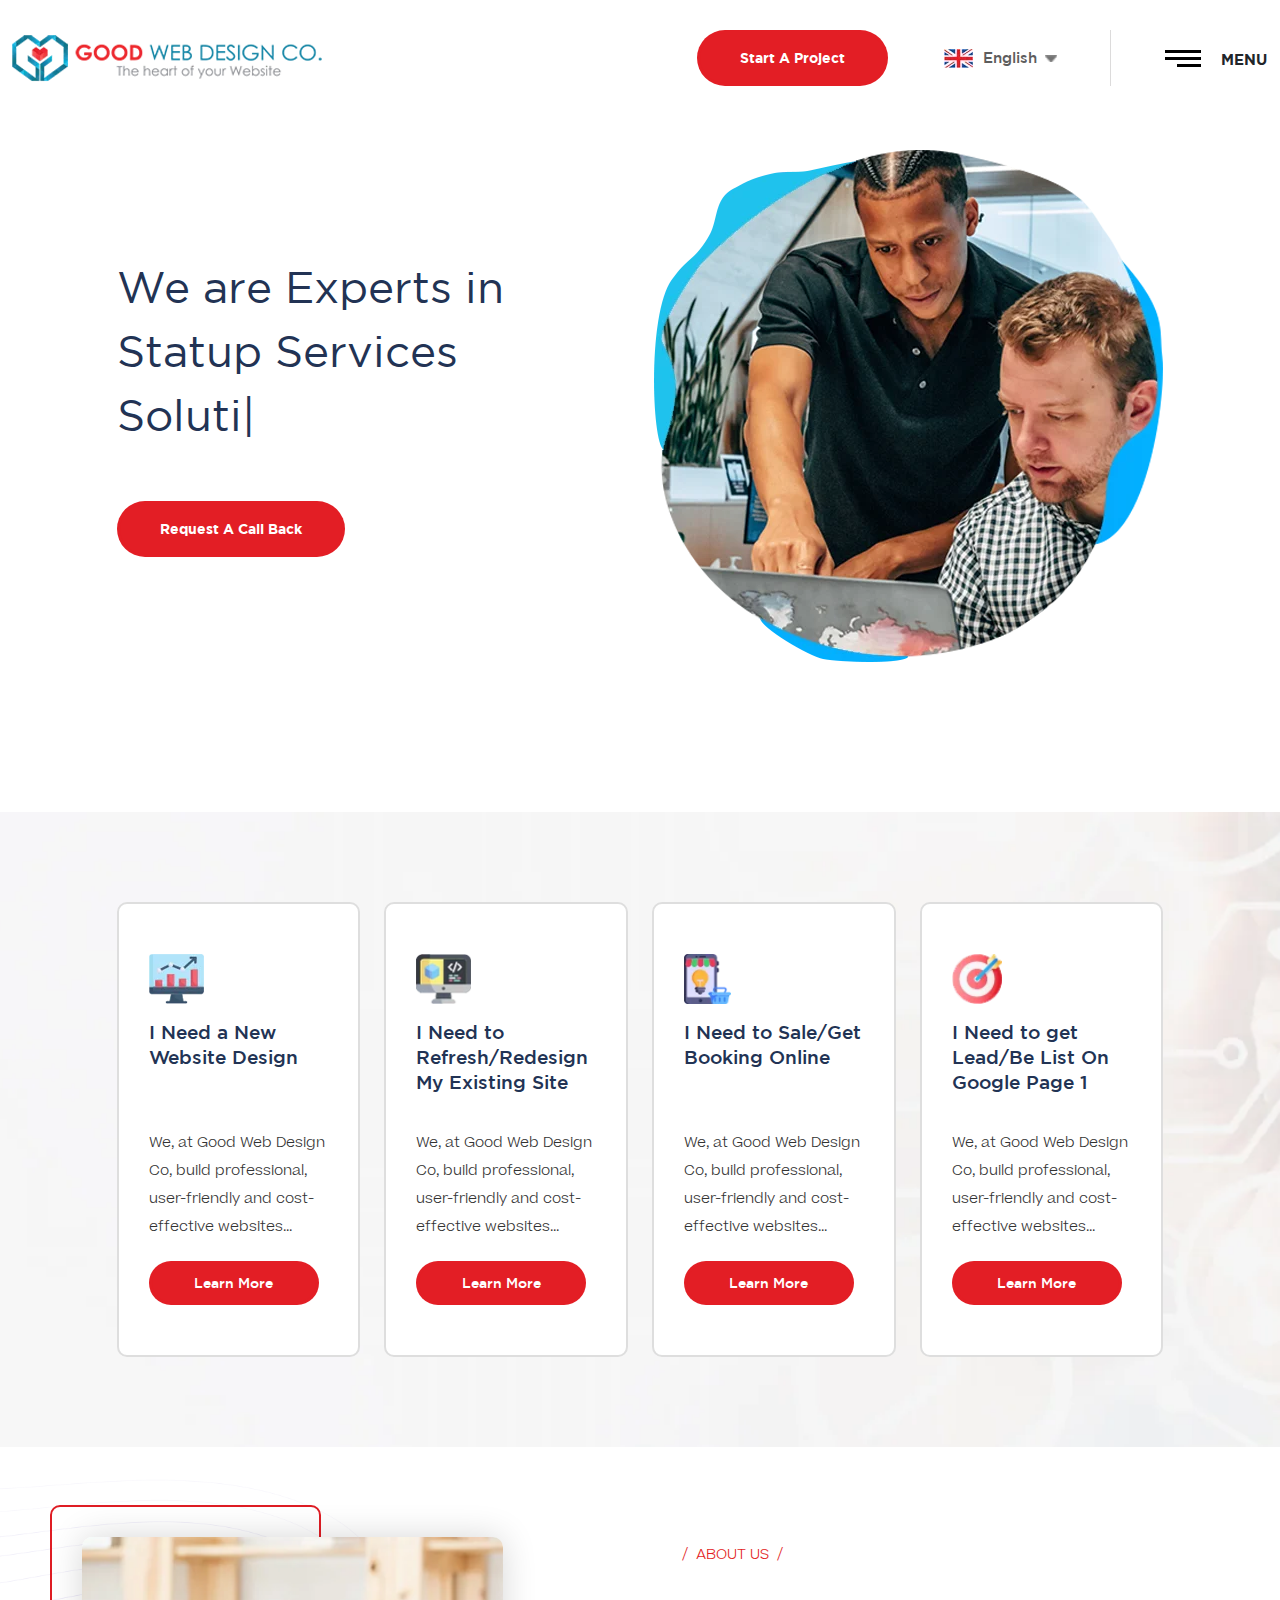
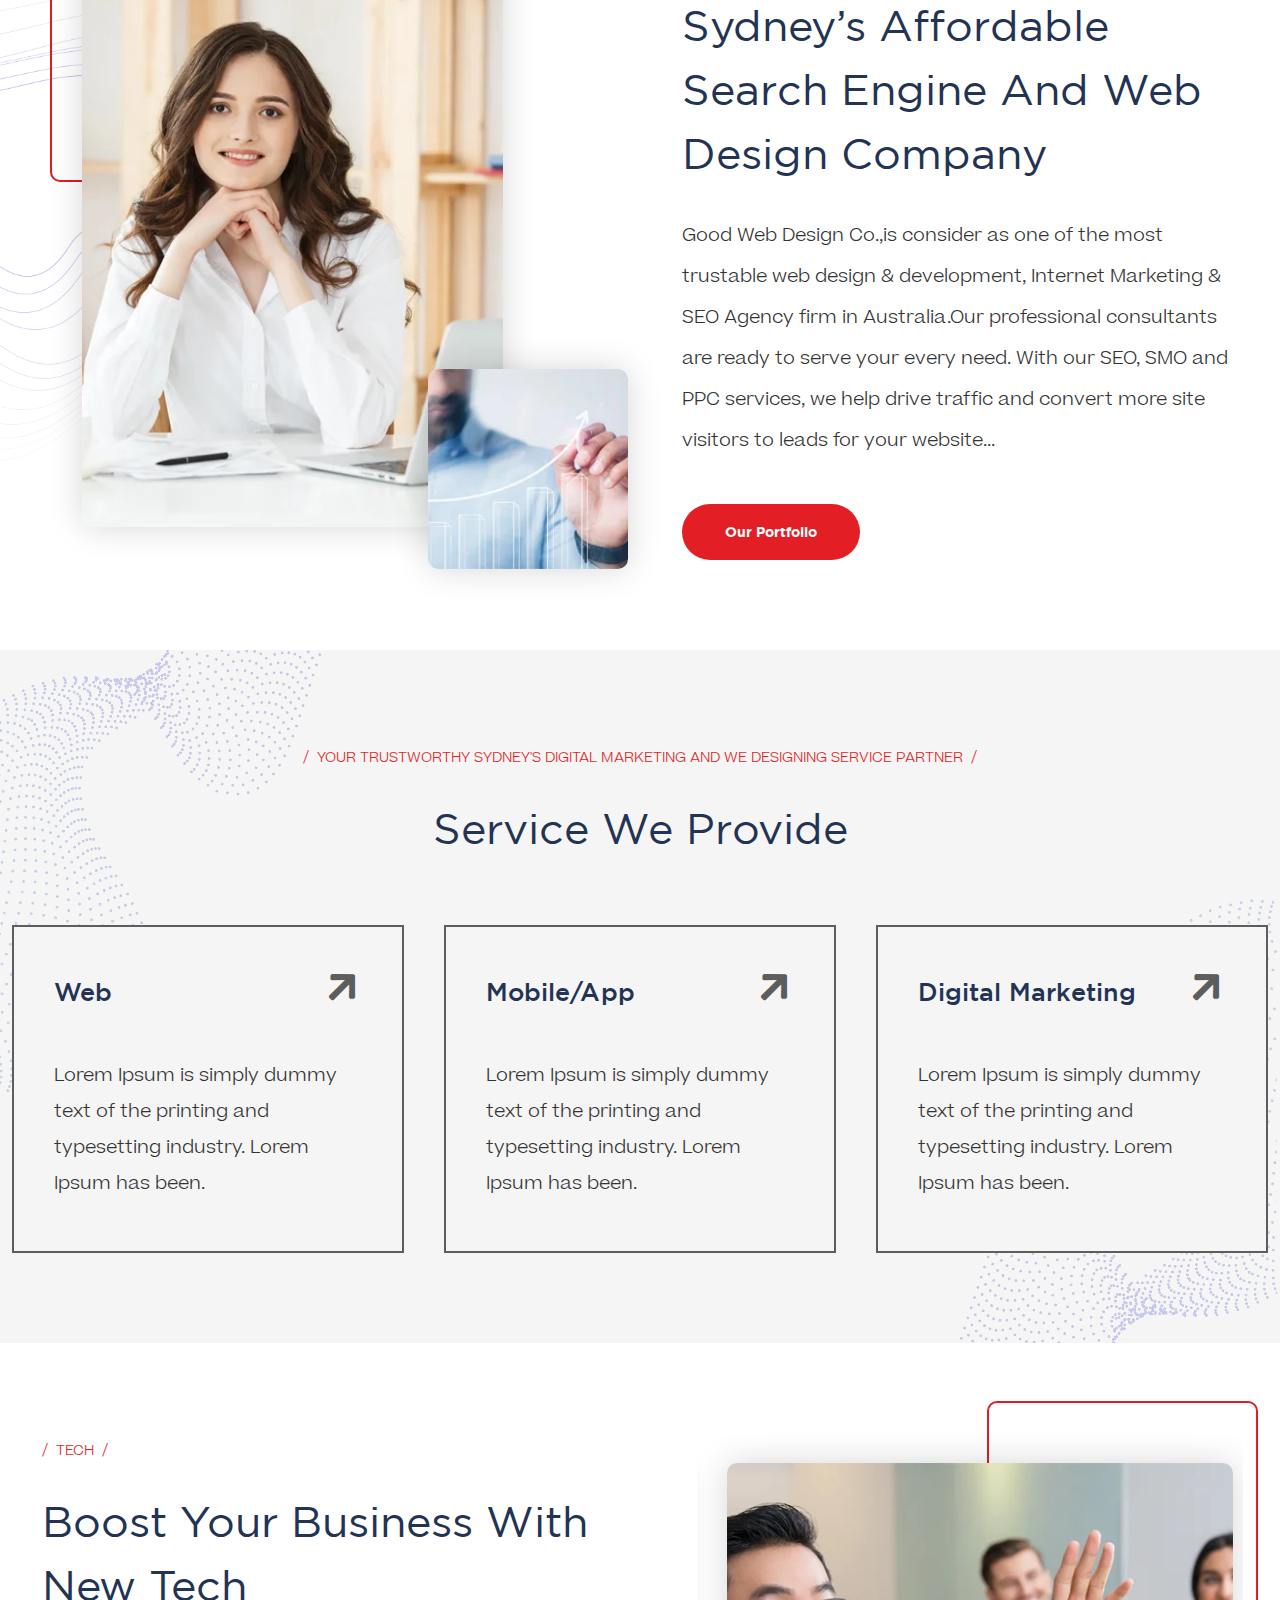
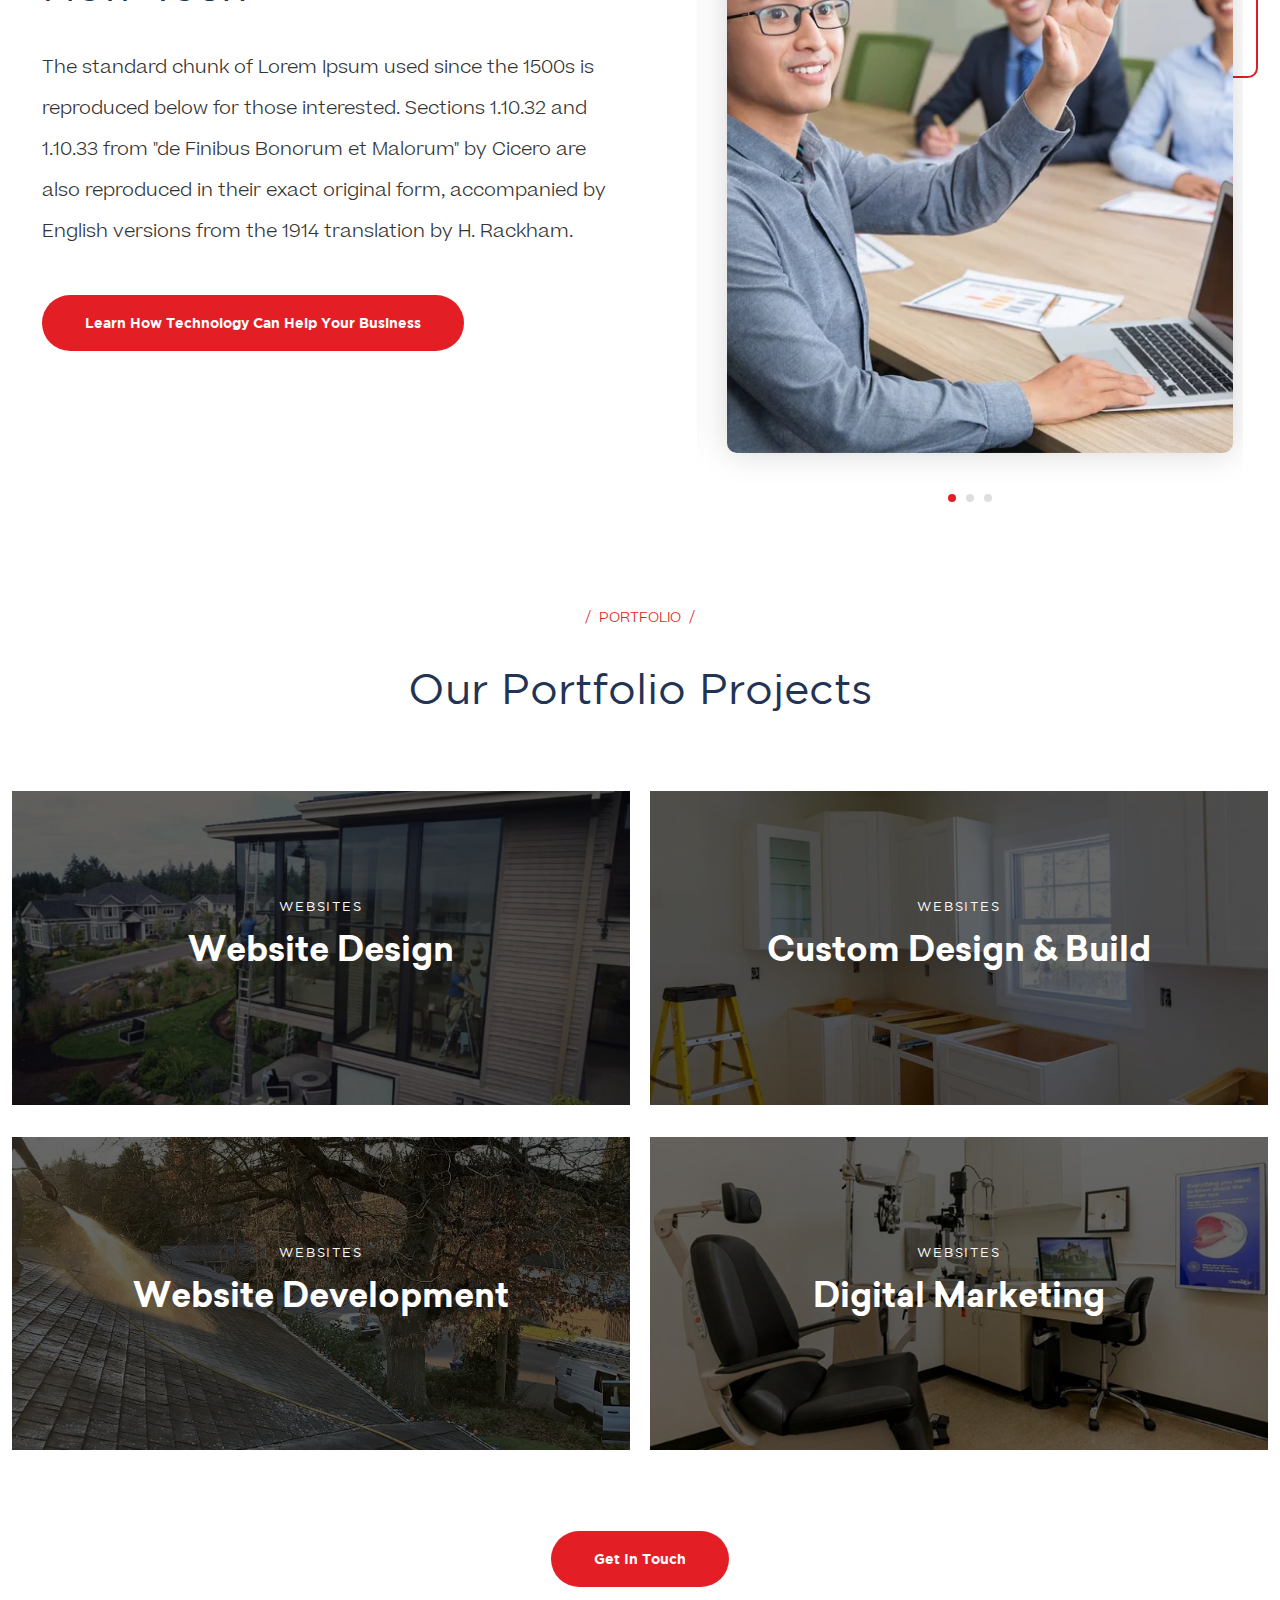
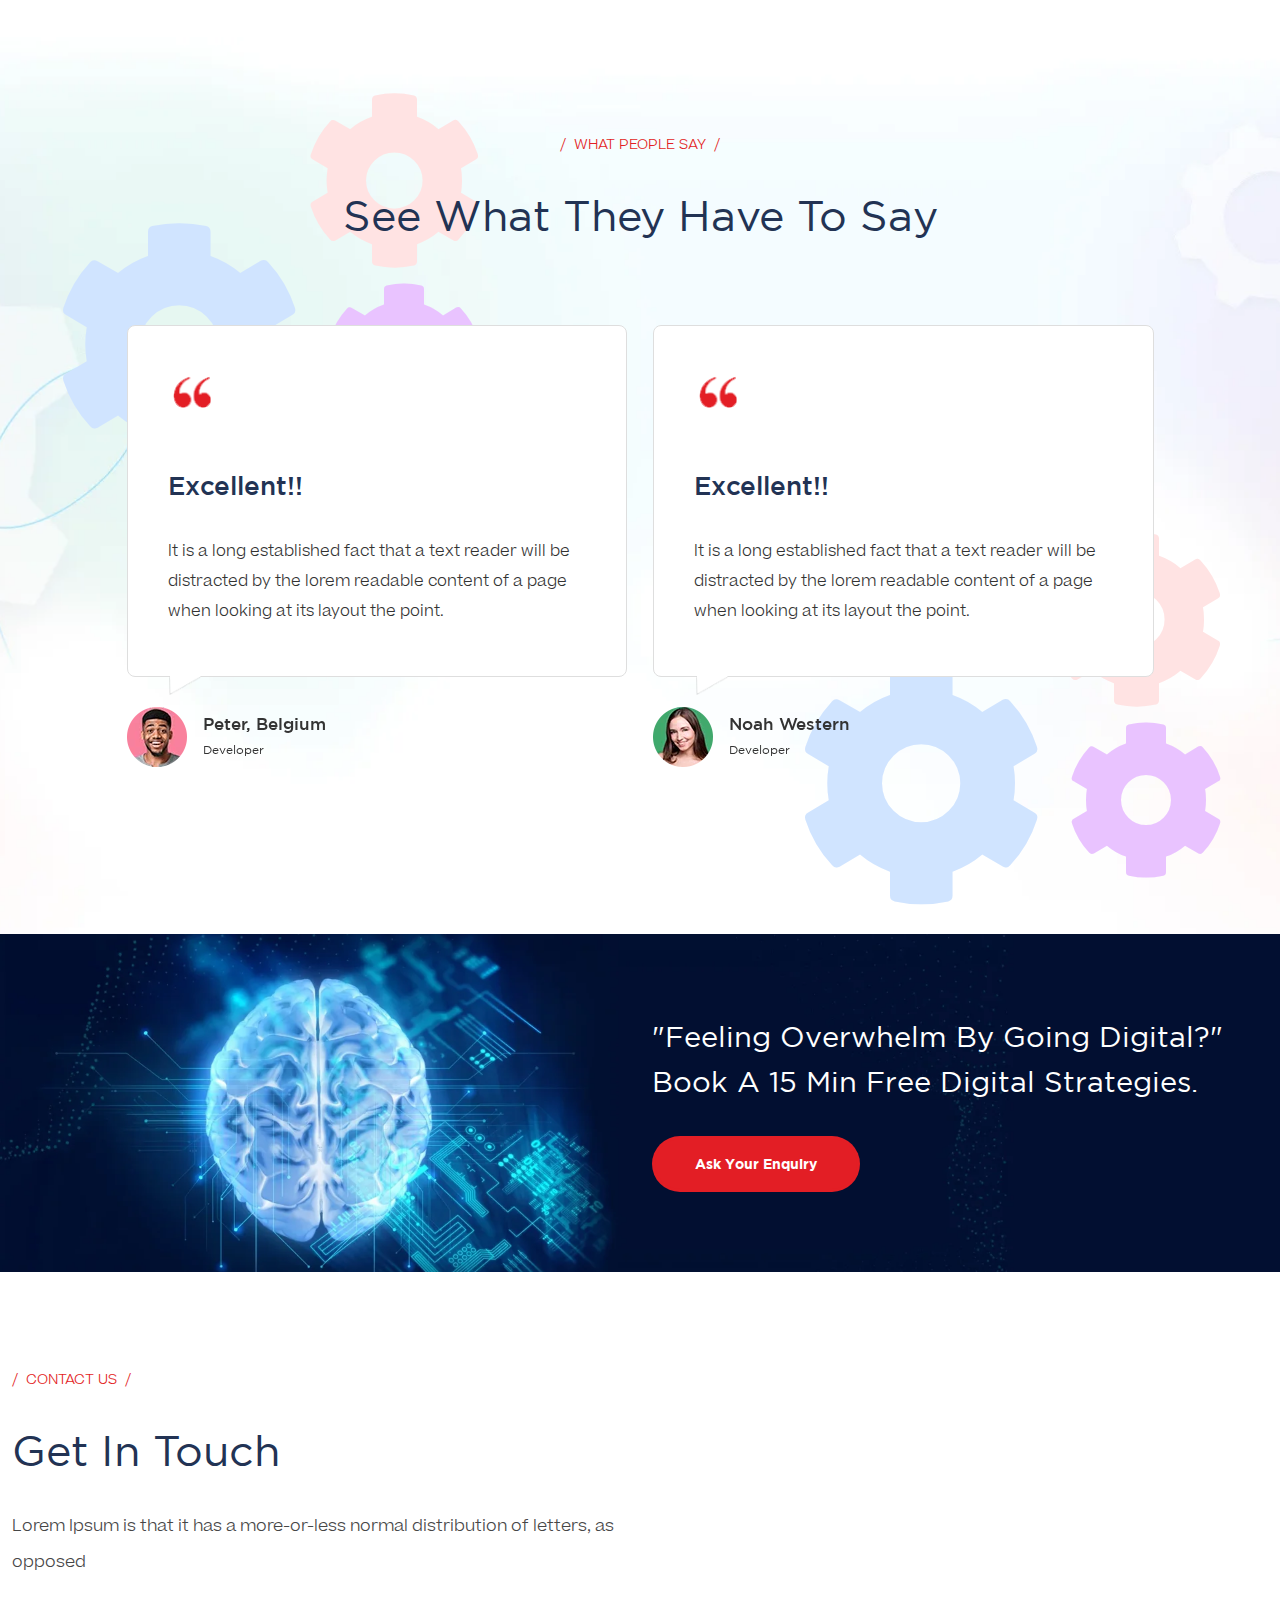
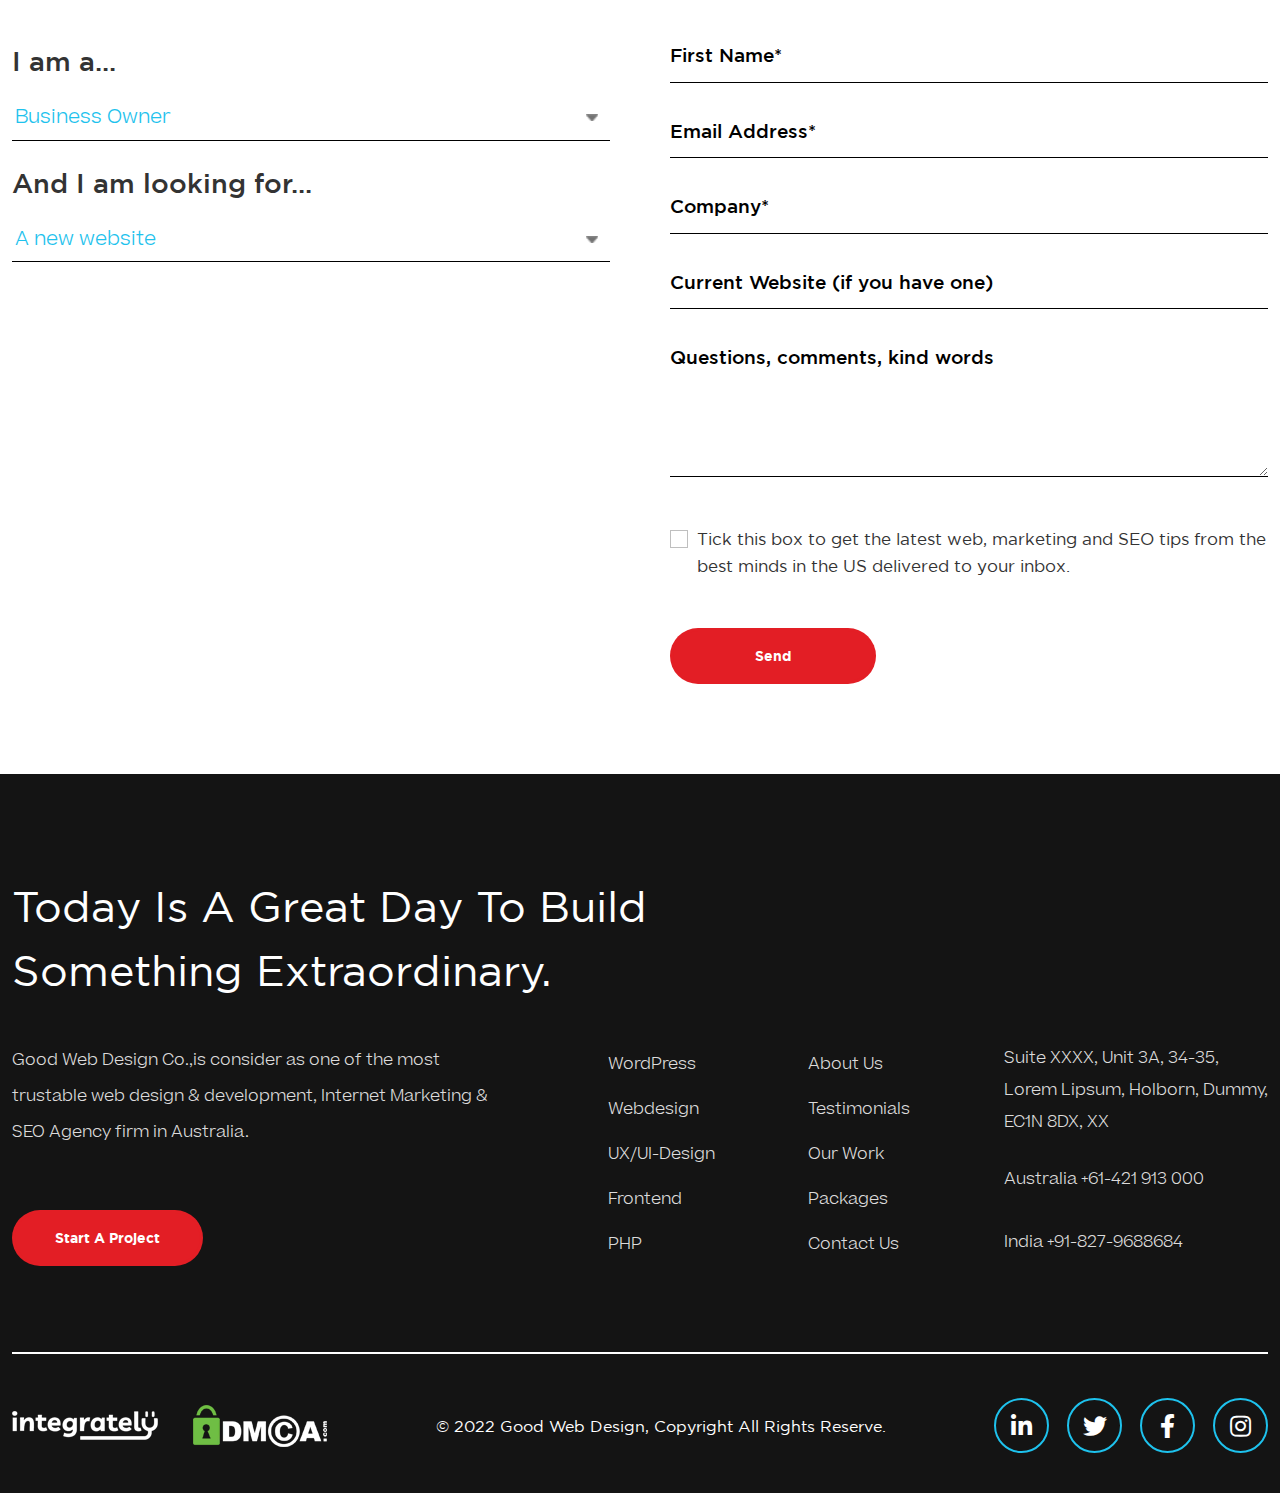
<file: index.html>
<!Doctype html>
<html lang="en">

<head>
  <!-- Required meta tags -->
  <meta charset="utf-8">
  <meta name="viewport" content="width=device-width, initial-scale=1, shrink-to-fit=no">
  <!-- Bootstrap CSS -->
  <link href="css/bootstrap.min.css" rel="stylesheet">
  <!-- Owl Carousel Stylesheet -->
  <link rel="stylesheet" href="css/owl.carousel.min.css">
  <!-- Custom CSS Stylesheet -->
  <link rel="stylesheet" href="css/style.css">
  <!-- Responsive CSS Stylesheet -->
  <link rel="stylesheet" href="css/responsive.css">
  <!-- Fontawesome CDN -->
  <link rel="stylesheet" href="https://use.fontawesome.com/releases/v5.8.1/css/all.css">
  <title>Good Web Design</title>
</head>

<body class="homepage">
  <div class="tecno-modal">
    <div class="modal fade" id="tec-Modal" tabindex="-1" aria-labelledby="exampleModalLabel" aria-hidden="true">
      <div class="modal-dialog">
        <div class="modal-content">
          <div class="modal-header">
            <h4>Want to learn how technology can help your business</h4>
            <button type="button" class="btn-close" data-bs-dismiss="modal" aria-label="Close"></button>
          </div>
          <div class="modal-body">
            <form class="tec-modal-frm">
              <div class="form-group">
                <select class="form-select form-select-lg mb-3">
                  <option selected>I am a drop list</option>
                  <option value="1">Digital Strategie one</option>
                  <option value="2">Digital Strategie Two</option>
                  <option value="3">Digital Strategie Three</option>
                </select>
              </div>
              <div class="form-group">
                <input type="text" placeholder="Your Name">
              </div>
              <div class="form-group">
                <input type="tel" placeholder="Your Phone Number">
              </div>
              <div class="form-group">
                <input type="email" placeholder="Your Email">
              </div>
              <div class="form-group">
                <input type="text" placeholder="Best Time To Call">
              </div>
              <div class="form-group">
                <input type="button" class="custom-button" value="Submit">
              </div>
            </form>
          </div>
        </div>
      </div>
    </div>
  </div>
  <header class="custom-header">
    <div class="container custom-container">
      <div class="row">
        <div class="col-12">
          <nav class="navbar">
            <a class="navbar-brand sw-brand ms-0" href="#">
              <img src="./images/header-logo.webp" alt="Good Web Design's Logo">
            </a>
            <div class="custom-navbar-right me-0">
              <a class="custom-button" href="javascript:void(0)">Start a project</a>
              <div class="lang-select-option d-flex align-items-center">
                <span class="country-flag">
                  <img src="./images/header-flag.webp" alt="Flag">
                </span>
                <select class="form-select" aria-label="Default select example">
                  <option selected>English</option>
                  <option value="1">One</option>
                  <option value="2">Two</option>
                  <option value="3">Three</option>
                </select>
              </div>
              <button class="navbar-toggler custom-navbar-toggle" type="button" data-bs-toggle="offcanvas"
                data-bs-target="#offcanvasNavbar" aria-controls="offcanvasNavbar">
                <div class="icon-bar-wrap">
                  <span class="icon-bar"></span>
                  <span class="icon-bar"></span>
                  <span class="icon-bar"></span>
                </div>
                <span class="button-text d-lg-block d-none">Menu</span>
              </button>
              <div class="offcanvas offcanvas-end" tabindex="-1" id="offcanvasNavbar"
                aria-labelledby="offcanvasNavbarLabel">
                <div class="offcanvas-header">
                  <img src="./images/header-logo.webp" alt="Good Web Design's Logo">
                </div>
                <div class="offcanvas-body">
                  <ul class="navbar-nav  pe-3">
                    <li class="nav-item">
                      <a class="nav-link active" aria-current="page" href="index.html">Home</a>
                    </li>
                    <li class="nav-item">
                      <a class="nav-link" href="about-us.html">About Company</a>
                    </li>
                    <li class="nav-item">
                      <a class="nav-link" href="our-work.html">Our Work</a>
                    </li>
                    <li class="nav-item">
                      <a class="nav-link" href="testimonial.html">Testimonial</a>
                    </li>
                    <li class="nav-item">
                      <a class="nav-link" href="contact-us.html">Contact</a>
                    </li>
                  </ul>
                </div>
              </div>
            </div>
          </nav>
        </div>
      </div>
    </div>
  </header>
  <section class="custom-banner">
    <div class="container">
      <div class="col-xl-10 col-lg-12">
        <div class="row">
          <div class="col-xl-5 col-lg-6 align-self-center order-lg-1 order-2 order-md-2">
            <div class="custom-banner-content">
              <h2>We are Experts in Statup Services <span class="typing-text"></span></h2>
              <a href="javascript:void(0)" class="custom-button"><span>Request a Call back</span></a>
            </div>
          </div>
          <div class="col-xl-7 col-lg-6 align-self-center order-lg-2 order-1 order-md-1">
            <div
              class="custom-banner-image  justify-content-xl-end justify-content-md-center justify-content-center d-flex">
              <img src="images/main-banner.webp" class="m-0 banner-img" alt="Banner Image">
            </div>
          </div>
        </div>
      </div>
    </div>
    <div class="pattern-annimetion-left-wrap">
      <div class="pattern-animations-left pattern-animations-left-1">
        <svg version="1.1" class="circuit-no-fill" xmlns="http://www.w3.org/2000/svg"
          xmlns:xlink="http://www.w3.org/1999/xlink" x="0px" y="0px" viewBox="0 0 96.3 457.3"
          style="enable-background:new 0 0 96.3 457.3;" xml:space="preserve">
          <g transform="translate(92.128906, 524.812500)">
            <path class="st0" d="M-49.2-434.4c0,2.3,1.8,4.1,4.1,4.1s4.1-1.8,4.1-4.1c0-1.8-1.2-3.3-2.8-3.9v-24.2l-13.8-13.8v-23
      c1.6-0.6,2.8-2.1,2.8-3.9c0-2.3-1.8-4.1-4.1-4.1s-4.1,1.8-4.1,4.1c0,1.8,1.2,3.3,2.8,3.9v24.2l13.8,13.8v23.1
      C-48.1-437.7-49.2-436.2-49.2-434.4" />
            <path class="st0" d="M-57.7-109.3v-339.6l-13.5-13.7V-490l-11.2-11.4c0.3-0.5,0.4-1.1,0.4-1.8c0-2.3-1.8-4.1-4-4.1s-4,1.8-4,4.1
      c0,2.3,1.8,4.1,4,4.1c0.6,0,1.2-0.2,1.7-0.4l10.4,10.6v27.4l13.5,13.7v338.5c-1.6,0.6-2.7,2.1-2.7,3.9c0,2.3,1.8,4.1,4,4.1
      s4-1.8,4-4.1C-55-107.2-56.1-108.7-57.7-109.3" />
            <path class="st0" d="M-15.8-472.3c1.6-0.6,2.8-2.1,2.8-3.9c0-2.3-1.8-4.1-4.1-4.1s-4.1,1.8-4.1,4.1c0,1.8,1.2,3.3,2.8,3.9v159.7
      L-29-302c-0.5-0.3-1.1-0.4-1.8-0.4c-2.3,0-4.1,1.8-4.1,4.1c0,2.3,1.8,4.1,4.1,4.1s4.1-1.8,4.1-4.1c0-0.6-0.2-1.2-0.4-1.8l11.4-11.4
      v-160.8H-15.8z" />
            <path class="st0" d="M0-270.2c0-2.3-1.8-4.1-4-4.1s-4,1.8-4,4.1c0,1.8,1.1,3.3,2.7,3.8v33.2c-1.5,0.6-2.7,2.1-2.7,3.8
      c0,2.3,1.8,4.1,4,4.1s4-1.8,4-4.1c0-1.8-1.1-3.3-2.7-3.8v-33.2C-1.1-266.9,0-268.4,0-270.2" />
            <path class="st0" d="M-14-256.2c0-2.3-1.8-4.1-4-4.1s-4,1.8-4,4.1c0,1.8,1.1,3.3,2.7,3.9v116c-1.5,0.6-2.7,2.1-2.7,3.9
      c0,2.3,1.8,4.1,4,4.1s4-1.8,4-4.1c0-1.8-1.1-3.3-2.7-3.9v-116C-15.1-252.9-14-254.4-14-256.2" />
            <path class="st0" d="M-29.6-178.3V-270l26.9-27.5v-188.8c1.6-0.6,2.7-2.1,2.7-3.9c0-2.3-1.8-4.1-4-4.1s-4,1.8-4,4.1
      c0,1.8,1.1,3.3,2.7,3.9v187.8L-32.2-271v92.8c-1.6,0.6-2.7,2.1-2.7,3.9c0,2.3,1.8,4.1,4,4.1s4-1.8,4-4.1
      C-26.9-176.2-28.1-177.7-29.6-178.3" />
            <path class="st0" d="M-68-435.2c0-2.3-1.8-4.1-4-4.1s-4,1.8-4,4.1c0,1.8,1.1,3.3,2.7,3.9v116c-1.5,0.6-2.7,2.1-2.7,3.9
      c0,2.3,1.8,4.1,4,4.1s4-1.8,4-4.1c0-1.8-1.1-3.3-2.7-3.9v-116C-69.1-431.9-68-433.4-68-435.2" />
            <path class="st0" d="M-35-325.4c0,2.3,1.8,4.1,4,4.1s4-1.8,4-4.1c0-1.8-1.1-3.3-2.7-3.9v-61c1.5-0.6,2.7-2.1,2.7-3.9
      c0-2.3-1.8-4.1-4-4.1s-4,1.8-4,4.1c0,1.8,1.1,3.3,2.7,3.9v61C-33.9-328.7-35-327.2-35-325.4" />
            <path class="st0" d="M-43.6-82.3V-407l13.5-13.7v-68.6l13.5-13.7v-10.3c1.6-0.6,2.7-2.1,2.7-3.9c0-2.3-1.8-4.1-4-4.1s-4,1.8-4,4.1
      c0,1.8,1.1,3.3,2.7,3.9v9.3l-13.6,13.7v68.6L-46.3-408v325.7c-1.6,0.6-2.7,2.1-2.7,3.9c0,2.3,1.8,4.1,4,4.1s4-1.8,4-4.1
      C-40.9-80.2-42.1-81.7-43.6-82.3" />

          </g>
        </svg>
      </div>
      <div class="pattern-animations-left pattern-animations-left-2">
        <svg version="1.1" class="circuit-no-fill circuit-no-fill-2" xmlns="http://www.w3.org/2000/svg"
          xmlns:xlink="http://www.w3.org/1999/xlink" x="0px" y="0px" viewBox="0 0 96.3 457.3"
          style="enable-background:new 0 0 96.3 457.3;" xml:space="preserve">
          <g transform="translate(92.128906, 524.812500)">
            <path class="st0" d="M-49.2-434.4c0,2.3,1.8,4.1,4.1,4.1s4.1-1.8,4.1-4.1c0-1.8-1.2-3.3-2.8-3.9v-24.2l-13.8-13.8v-23
      c1.6-0.6,2.8-2.1,2.8-3.9c0-2.3-1.8-4.1-4.1-4.1s-4.1,1.8-4.1,4.1c0,1.8,1.2,3.3,2.8,3.9v24.2l13.8,13.8v23.1
      C-48.1-437.7-49.2-436.2-49.2-434.4" />
            <path class="st0" d="M-57.7-109.3v-339.6l-13.5-13.7V-490l-11.2-11.4c0.3-0.5,0.4-1.1,0.4-1.8c0-2.3-1.8-4.1-4-4.1s-4,1.8-4,4.1
      c0,2.3,1.8,4.1,4,4.1c0.6,0,1.2-0.2,1.7-0.4l10.4,10.6v27.4l13.5,13.7v338.5c-1.6,0.6-2.7,2.1-2.7,3.9c0,2.3,1.8,4.1,4,4.1
      s4-1.8,4-4.1C-55-107.2-56.1-108.7-57.7-109.3" />
            <path class="st0" d="M-15.8-472.3c1.6-0.6,2.8-2.1,2.8-3.9c0-2.3-1.8-4.1-4.1-4.1s-4.1,1.8-4.1,4.1c0,1.8,1.2,3.3,2.8,3.9v159.7
      L-29-302c-0.5-0.3-1.1-0.4-1.8-0.4c-2.3,0-4.1,1.8-4.1,4.1c0,2.3,1.8,4.1,4.1,4.1s4.1-1.8,4.1-4.1c0-0.6-0.2-1.2-0.4-1.8l11.4-11.4
      v-160.8H-15.8z" />
            <path class="st0" d="M0-270.2c0-2.3-1.8-4.1-4-4.1s-4,1.8-4,4.1c0,1.8,1.1,3.3,2.7,3.8v33.2c-1.5,0.6-2.7,2.1-2.7,3.8
      c0,2.3,1.8,4.1,4,4.1s4-1.8,4-4.1c0-1.8-1.1-3.3-2.7-3.8v-33.2C-1.1-266.9,0-268.4,0-270.2" />
            <path class="st0" d="M-14-256.2c0-2.3-1.8-4.1-4-4.1s-4,1.8-4,4.1c0,1.8,1.1,3.3,2.7,3.9v116c-1.5,0.6-2.7,2.1-2.7,3.9
      c0,2.3,1.8,4.1,4,4.1s4-1.8,4-4.1c0-1.8-1.1-3.3-2.7-3.9v-116C-15.1-252.9-14-254.4-14-256.2" />
            <path class="st0" d="M-29.6-178.3V-270l26.9-27.5v-188.8c1.6-0.6,2.7-2.1,2.7-3.9c0-2.3-1.8-4.1-4-4.1s-4,1.8-4,4.1
      c0,1.8,1.1,3.3,2.7,3.9v187.8L-32.2-271v92.8c-1.6,0.6-2.7,2.1-2.7,3.9c0,2.3,1.8,4.1,4,4.1s4-1.8,4-4.1
      C-26.9-176.2-28.1-177.7-29.6-178.3" />
            <path class="st0" d="M-68-435.2c0-2.3-1.8-4.1-4-4.1s-4,1.8-4,4.1c0,1.8,1.1,3.3,2.7,3.9v116c-1.5,0.6-2.7,2.1-2.7,3.9
      c0,2.3,1.8,4.1,4,4.1s4-1.8,4-4.1c0-1.8-1.1-3.3-2.7-3.9v-116C-69.1-431.9-68-433.4-68-435.2" />
            <path class="st0" d="M-35-325.4c0,2.3,1.8,4.1,4,4.1s4-1.8,4-4.1c0-1.8-1.1-3.3-2.7-3.9v-61c1.5-0.6,2.7-2.1,2.7-3.9
      c0-2.3-1.8-4.1-4-4.1s-4,1.8-4,4.1c0,1.8,1.1,3.3,2.7,3.9v61C-33.9-328.7-35-327.2-35-325.4" />
            <path class="st0" d="M-43.6-82.3V-407l13.5-13.7v-68.6l13.5-13.7v-10.3c1.6-0.6,2.7-2.1,2.7-3.9c0-2.3-1.8-4.1-4-4.1s-4,1.8-4,4.1
      c0,1.8,1.1,3.3,2.7,3.9v9.3l-13.6,13.7v68.6L-46.3-408v325.7c-1.6,0.6-2.7,2.1-2.7,3.9c0,2.3,1.8,4.1,4,4.1s4-1.8,4-4.1
      C-40.9-80.2-42.1-81.7-43.6-82.3" />

          </g>
        </svg>
      </div>
      <div class="pattern-animations-left pattern-animations-left-3">
        <svg version="1.1" class="circuit-no-fill circuit-no-fill-3" xmlns="http://www.w3.org/2000/svg"
          xmlns:xlink="http://www.w3.org/1999/xlink" x="0px" y="0px" viewBox="0 0 96.3 457.3"
          style="enable-background:new 0 0 96.3 457.3;" xml:space="preserve">
          <g transform="translate(92.128906, 524.812500)">
            <path class="st0" d="M-49.2-434.4c0,2.3,1.8,4.1,4.1,4.1s4.1-1.8,4.1-4.1c0-1.8-1.2-3.3-2.8-3.9v-24.2l-13.8-13.8v-23
      c1.6-0.6,2.8-2.1,2.8-3.9c0-2.3-1.8-4.1-4.1-4.1s-4.1,1.8-4.1,4.1c0,1.8,1.2,3.3,2.8,3.9v24.2l13.8,13.8v23.1
      C-48.1-437.7-49.2-436.2-49.2-434.4" />
            <path class="st0" d="M-57.7-109.3v-339.6l-13.5-13.7V-490l-11.2-11.4c0.3-0.5,0.4-1.1,0.4-1.8c0-2.3-1.8-4.1-4-4.1s-4,1.8-4,4.1
      c0,2.3,1.8,4.1,4,4.1c0.6,0,1.2-0.2,1.7-0.4l10.4,10.6v27.4l13.5,13.7v338.5c-1.6,0.6-2.7,2.1-2.7,3.9c0,2.3,1.8,4.1,4,4.1
      s4-1.8,4-4.1C-55-107.2-56.1-108.7-57.7-109.3" />
            <path class="st0" d="M-15.8-472.3c1.6-0.6,2.8-2.1,2.8-3.9c0-2.3-1.8-4.1-4.1-4.1s-4.1,1.8-4.1,4.1c0,1.8,1.2,3.3,2.8,3.9v159.7
      L-29-302c-0.5-0.3-1.1-0.4-1.8-0.4c-2.3,0-4.1,1.8-4.1,4.1c0,2.3,1.8,4.1,4.1,4.1s4.1-1.8,4.1-4.1c0-0.6-0.2-1.2-0.4-1.8l11.4-11.4
      v-160.8H-15.8z" />
            <path class="st0" d="M0-270.2c0-2.3-1.8-4.1-4-4.1s-4,1.8-4,4.1c0,1.8,1.1,3.3,2.7,3.8v33.2c-1.5,0.6-2.7,2.1-2.7,3.8
      c0,2.3,1.8,4.1,4,4.1s4-1.8,4-4.1c0-1.8-1.1-3.3-2.7-3.8v-33.2C-1.1-266.9,0-268.4,0-270.2" />
            <path class="st0" d="M-14-256.2c0-2.3-1.8-4.1-4-4.1s-4,1.8-4,4.1c0,1.8,1.1,3.3,2.7,3.9v116c-1.5,0.6-2.7,2.1-2.7,3.9
      c0,2.3,1.8,4.1,4,4.1s4-1.8,4-4.1c0-1.8-1.1-3.3-2.7-3.9v-116C-15.1-252.9-14-254.4-14-256.2" />
            <path class="st0" d="M-29.6-178.3V-270l26.9-27.5v-188.8c1.6-0.6,2.7-2.1,2.7-3.9c0-2.3-1.8-4.1-4-4.1s-4,1.8-4,4.1
      c0,1.8,1.1,3.3,2.7,3.9v187.8L-32.2-271v92.8c-1.6,0.6-2.7,2.1-2.7,3.9c0,2.3,1.8,4.1,4,4.1s4-1.8,4-4.1
      C-26.9-176.2-28.1-177.7-29.6-178.3" />
            <path class="st0" d="M-68-435.2c0-2.3-1.8-4.1-4-4.1s-4,1.8-4,4.1c0,1.8,1.1,3.3,2.7,3.9v116c-1.5,0.6-2.7,2.1-2.7,3.9
      c0,2.3,1.8,4.1,4,4.1s4-1.8,4-4.1c0-1.8-1.1-3.3-2.7-3.9v-116C-69.1-431.9-68-433.4-68-435.2" />
            <path class="st0" d="M-35-325.4c0,2.3,1.8,4.1,4,4.1s4-1.8,4-4.1c0-1.8-1.1-3.3-2.7-3.9v-61c1.5-0.6,2.7-2.1,2.7-3.9
      c0-2.3-1.8-4.1-4-4.1s-4,1.8-4,4.1c0,1.8,1.1,3.3,2.7,3.9v61C-33.9-328.7-35-327.2-35-325.4" />
            <path class="st0" d="M-43.6-82.3V-407l13.5-13.7v-68.6l13.5-13.7v-10.3c1.6-0.6,2.7-2.1,2.7-3.9c0-2.3-1.8-4.1-4-4.1s-4,1.8-4,4.1
      c0,1.8,1.1,3.3,2.7,3.9v9.3l-13.6,13.7v68.6L-46.3-408v325.7c-1.6,0.6-2.7,2.1-2.7,3.9c0,2.3,1.8,4.1,4,4.1s4-1.8,4-4.1
      C-40.9-80.2-42.1-81.7-43.6-82.3" />

          </g>
        </svg>
      </div>
    </div>
    <div class="pattern-annimetion-right-wrap">
      <div class="pattern-animations-right pattern-animations-right-1">
        <svg version="1.1" class="circuit-no-fill" xmlns="http://www.w3.org/2000/svg"
          xmlns:xlink="http://www.w3.org/1999/xlink" x="0px" y="0px" viewBox="0 0 96.3 457.3"
          style="enable-background:new 0 0 96.3 457.3;" xml:space="preserve">
          <g transform="translate(92.128906, 524.812500)">
            <path class="st0" d="M-49.2-434.4c0,2.3,1.8,4.1,4.1,4.1s4.1-1.8,4.1-4.1c0-1.8-1.2-3.3-2.8-3.9v-24.2l-13.8-13.8v-23
      c1.6-0.6,2.8-2.1,2.8-3.9c0-2.3-1.8-4.1-4.1-4.1s-4.1,1.8-4.1,4.1c0,1.8,1.2,3.3,2.8,3.9v24.2l13.8,13.8v23.1
      C-48.1-437.7-49.2-436.2-49.2-434.4" />
            <path class="st0" d="M-57.7-109.3v-339.6l-13.5-13.7V-490l-11.2-11.4c0.3-0.5,0.4-1.1,0.4-1.8c0-2.3-1.8-4.1-4-4.1s-4,1.8-4,4.1
      c0,2.3,1.8,4.1,4,4.1c0.6,0,1.2-0.2,1.7-0.4l10.4,10.6v27.4l13.5,13.7v338.5c-1.6,0.6-2.7,2.1-2.7,3.9c0,2.3,1.8,4.1,4,4.1
      s4-1.8,4-4.1C-55-107.2-56.1-108.7-57.7-109.3" />
            <path class="st0" d="M-15.8-472.3c1.6-0.6,2.8-2.1,2.8-3.9c0-2.3-1.8-4.1-4.1-4.1s-4.1,1.8-4.1,4.1c0,1.8,1.2,3.3,2.8,3.9v159.7
      L-29-302c-0.5-0.3-1.1-0.4-1.8-0.4c-2.3,0-4.1,1.8-4.1,4.1c0,2.3,1.8,4.1,4.1,4.1s4.1-1.8,4.1-4.1c0-0.6-0.2-1.2-0.4-1.8l11.4-11.4
      v-160.8H-15.8z" />
            <path class="st0" d="M0-270.2c0-2.3-1.8-4.1-4-4.1s-4,1.8-4,4.1c0,1.8,1.1,3.3,2.7,3.8v33.2c-1.5,0.6-2.7,2.1-2.7,3.8
      c0,2.3,1.8,4.1,4,4.1s4-1.8,4-4.1c0-1.8-1.1-3.3-2.7-3.8v-33.2C-1.1-266.9,0-268.4,0-270.2" />
            <path class="st0" d="M-14-256.2c0-2.3-1.8-4.1-4-4.1s-4,1.8-4,4.1c0,1.8,1.1,3.3,2.7,3.9v116c-1.5,0.6-2.7,2.1-2.7,3.9
      c0,2.3,1.8,4.1,4,4.1s4-1.8,4-4.1c0-1.8-1.1-3.3-2.7-3.9v-116C-15.1-252.9-14-254.4-14-256.2" />
            <path class="st0" d="M-29.6-178.3V-270l26.9-27.5v-188.8c1.6-0.6,2.7-2.1,2.7-3.9c0-2.3-1.8-4.1-4-4.1s-4,1.8-4,4.1
      c0,1.8,1.1,3.3,2.7,3.9v187.8L-32.2-271v92.8c-1.6,0.6-2.7,2.1-2.7,3.9c0,2.3,1.8,4.1,4,4.1s4-1.8,4-4.1
      C-26.9-176.2-28.1-177.7-29.6-178.3" />
            <path class="st0" d="M-68-435.2c0-2.3-1.8-4.1-4-4.1s-4,1.8-4,4.1c0,1.8,1.1,3.3,2.7,3.9v116c-1.5,0.6-2.7,2.1-2.7,3.9
      c0,2.3,1.8,4.1,4,4.1s4-1.8,4-4.1c0-1.8-1.1-3.3-2.7-3.9v-116C-69.1-431.9-68-433.4-68-435.2" />
            <path class="st0" d="M-35-325.4c0,2.3,1.8,4.1,4,4.1s4-1.8,4-4.1c0-1.8-1.1-3.3-2.7-3.9v-61c1.5-0.6,2.7-2.1,2.7-3.9
      c0-2.3-1.8-4.1-4-4.1s-4,1.8-4,4.1c0,1.8,1.1,3.3,2.7,3.9v61C-33.9-328.7-35-327.2-35-325.4" />
            <path class="st0" d="M-43.6-82.3V-407l13.5-13.7v-68.6l13.5-13.7v-10.3c1.6-0.6,2.7-2.1,2.7-3.9c0-2.3-1.8-4.1-4-4.1s-4,1.8-4,4.1
      c0,1.8,1.1,3.3,2.7,3.9v9.3l-13.6,13.7v68.6L-46.3-408v325.7c-1.6,0.6-2.7,2.1-2.7,3.9c0,2.3,1.8,4.1,4,4.1s4-1.8,4-4.1
      C-40.9-80.2-42.1-81.7-43.6-82.3" />

          </g>
        </svg>
      </div>
      <div class="pattern-animations-right pattern-animations-right-2">
        <svg version="1.1" class="circuit-no-fill circuit-no-fill-right-2" xmlns="http://www.w3.org/2000/svg"
          xmlns:xlink="http://www.w3.org/1999/xlink" x="0px" y="0px" viewBox="0 0 96.3 457.3"
          style="enable-background:new 0 0 96.3 457.3;" xml:space="preserve">
          <g transform="translate(92.128906, 524.812500)">
            <path class="st0" d="M-49.2-434.4c0,2.3,1.8,4.1,4.1,4.1s4.1-1.8,4.1-4.1c0-1.8-1.2-3.3-2.8-3.9v-24.2l-13.8-13.8v-23
      c1.6-0.6,2.8-2.1,2.8-3.9c0-2.3-1.8-4.1-4.1-4.1s-4.1,1.8-4.1,4.1c0,1.8,1.2,3.3,2.8,3.9v24.2l13.8,13.8v23.1
      C-48.1-437.7-49.2-436.2-49.2-434.4" />
            <path class="st0" d="M-57.7-109.3v-339.6l-13.5-13.7V-490l-11.2-11.4c0.3-0.5,0.4-1.1,0.4-1.8c0-2.3-1.8-4.1-4-4.1s-4,1.8-4,4.1
      c0,2.3,1.8,4.1,4,4.1c0.6,0,1.2-0.2,1.7-0.4l10.4,10.6v27.4l13.5,13.7v338.5c-1.6,0.6-2.7,2.1-2.7,3.9c0,2.3,1.8,4.1,4,4.1
      s4-1.8,4-4.1C-55-107.2-56.1-108.7-57.7-109.3" />
            <path class="st0" d="M-15.8-472.3c1.6-0.6,2.8-2.1,2.8-3.9c0-2.3-1.8-4.1-4.1-4.1s-4.1,1.8-4.1,4.1c0,1.8,1.2,3.3,2.8,3.9v159.7
      L-29-302c-0.5-0.3-1.1-0.4-1.8-0.4c-2.3,0-4.1,1.8-4.1,4.1c0,2.3,1.8,4.1,4.1,4.1s4.1-1.8,4.1-4.1c0-0.6-0.2-1.2-0.4-1.8l11.4-11.4
      v-160.8H-15.8z" />
            <path class="st0" d="M0-270.2c0-2.3-1.8-4.1-4-4.1s-4,1.8-4,4.1c0,1.8,1.1,3.3,2.7,3.8v33.2c-1.5,0.6-2.7,2.1-2.7,3.8
      c0,2.3,1.8,4.1,4,4.1s4-1.8,4-4.1c0-1.8-1.1-3.3-2.7-3.8v-33.2C-1.1-266.9,0-268.4,0-270.2" />
            <path class="st0" d="M-14-256.2c0-2.3-1.8-4.1-4-4.1s-4,1.8-4,4.1c0,1.8,1.1,3.3,2.7,3.9v116c-1.5,0.6-2.7,2.1-2.7,3.9
      c0,2.3,1.8,4.1,4,4.1s4-1.8,4-4.1c0-1.8-1.1-3.3-2.7-3.9v-116C-15.1-252.9-14-254.4-14-256.2" />
            <path class="st0" d="M-29.6-178.3V-270l26.9-27.5v-188.8c1.6-0.6,2.7-2.1,2.7-3.9c0-2.3-1.8-4.1-4-4.1s-4,1.8-4,4.1
      c0,1.8,1.1,3.3,2.7,3.9v187.8L-32.2-271v92.8c-1.6,0.6-2.7,2.1-2.7,3.9c0,2.3,1.8,4.1,4,4.1s4-1.8,4-4.1
      C-26.9-176.2-28.1-177.7-29.6-178.3" />
            <path class="st0" d="M-68-435.2c0-2.3-1.8-4.1-4-4.1s-4,1.8-4,4.1c0,1.8,1.1,3.3,2.7,3.9v116c-1.5,0.6-2.7,2.1-2.7,3.9
      c0,2.3,1.8,4.1,4,4.1s4-1.8,4-4.1c0-1.8-1.1-3.3-2.7-3.9v-116C-69.1-431.9-68-433.4-68-435.2" />
            <path class="st0" d="M-35-325.4c0,2.3,1.8,4.1,4,4.1s4-1.8,4-4.1c0-1.8-1.1-3.3-2.7-3.9v-61c1.5-0.6,2.7-2.1,2.7-3.9
      c0-2.3-1.8-4.1-4-4.1s-4,1.8-4,4.1c0,1.8,1.1,3.3,2.7,3.9v61C-33.9-328.7-35-327.2-35-325.4" />
            <path class="st0" d="M-43.6-82.3V-407l13.5-13.7v-68.6l13.5-13.7v-10.3c1.6-0.6,2.7-2.1,2.7-3.9c0-2.3-1.8-4.1-4-4.1s-4,1.8-4,4.1
      c0,1.8,1.1,3.3,2.7,3.9v9.3l-13.6,13.7v68.6L-46.3-408v325.7c-1.6,0.6-2.7,2.1-2.7,3.9c0,2.3,1.8,4.1,4,4.1s4-1.8,4-4.1
      C-40.9-80.2-42.1-81.7-43.6-82.3" />

          </g>
        </svg>
      </div>
      <div class="pattern-animations-right pattern-animations-right-3">
        <svg version="1.1" class="circuit-no-fill circuit-no-fill-right-3" xmlns="http://www.w3.org/2000/svg"
          xmlns:xlink="http://www.w3.org/1999/xlink" x="0px" y="0px" viewBox="0 0 96.3 457.3"
          style="enable-background:new 0 0 96.3 457.3;" xml:space="preserve">
          <g transform="translate(92.128906, 524.812500)">
            <path class="st0" d="M-49.2-434.4c0,2.3,1.8,4.1,4.1,4.1s4.1-1.8,4.1-4.1c0-1.8-1.2-3.3-2.8-3.9v-24.2l-13.8-13.8v-23
      c1.6-0.6,2.8-2.1,2.8-3.9c0-2.3-1.8-4.1-4.1-4.1s-4.1,1.8-4.1,4.1c0,1.8,1.2,3.3,2.8,3.9v24.2l13.8,13.8v23.1
      C-48.1-437.7-49.2-436.2-49.2-434.4" />
            <path class="st0" d="M-57.7-109.3v-339.6l-13.5-13.7V-490l-11.2-11.4c0.3-0.5,0.4-1.1,0.4-1.8c0-2.3-1.8-4.1-4-4.1s-4,1.8-4,4.1
      c0,2.3,1.8,4.1,4,4.1c0.6,0,1.2-0.2,1.7-0.4l10.4,10.6v27.4l13.5,13.7v338.5c-1.6,0.6-2.7,2.1-2.7,3.9c0,2.3,1.8,4.1,4,4.1
      s4-1.8,4-4.1C-55-107.2-56.1-108.7-57.7-109.3" />
            <path class="st0" d="M-15.8-472.3c1.6-0.6,2.8-2.1,2.8-3.9c0-2.3-1.8-4.1-4.1-4.1s-4.1,1.8-4.1,4.1c0,1.8,1.2,3.3,2.8,3.9v159.7
      L-29-302c-0.5-0.3-1.1-0.4-1.8-0.4c-2.3,0-4.1,1.8-4.1,4.1c0,2.3,1.8,4.1,4.1,4.1s4.1-1.8,4.1-4.1c0-0.6-0.2-1.2-0.4-1.8l11.4-11.4
      v-160.8H-15.8z" />
            <path class="st0" d="M0-270.2c0-2.3-1.8-4.1-4-4.1s-4,1.8-4,4.1c0,1.8,1.1,3.3,2.7,3.8v33.2c-1.5,0.6-2.7,2.1-2.7,3.8
      c0,2.3,1.8,4.1,4,4.1s4-1.8,4-4.1c0-1.8-1.1-3.3-2.7-3.8v-33.2C-1.1-266.9,0-268.4,0-270.2" />
            <path class="st0" d="M-14-256.2c0-2.3-1.8-4.1-4-4.1s-4,1.8-4,4.1c0,1.8,1.1,3.3,2.7,3.9v116c-1.5,0.6-2.7,2.1-2.7,3.9
      c0,2.3,1.8,4.1,4,4.1s4-1.8,4-4.1c0-1.8-1.1-3.3-2.7-3.9v-116C-15.1-252.9-14-254.4-14-256.2" />
            <path class="st0" d="M-29.6-178.3V-270l26.9-27.5v-188.8c1.6-0.6,2.7-2.1,2.7-3.9c0-2.3-1.8-4.1-4-4.1s-4,1.8-4,4.1
      c0,1.8,1.1,3.3,2.7,3.9v187.8L-32.2-271v92.8c-1.6,0.6-2.7,2.1-2.7,3.9c0,2.3,1.8,4.1,4,4.1s4-1.8,4-4.1
      C-26.9-176.2-28.1-177.7-29.6-178.3" />
            <path class="st0" d="M-68-435.2c0-2.3-1.8-4.1-4-4.1s-4,1.8-4,4.1c0,1.8,1.1,3.3,2.7,3.9v116c-1.5,0.6-2.7,2.1-2.7,3.9
      c0,2.3,1.8,4.1,4,4.1s4-1.8,4-4.1c0-1.8-1.1-3.3-2.7-3.9v-116C-69.1-431.9-68-433.4-68-435.2" />
            <path class="st0" d="M-35-325.4c0,2.3,1.8,4.1,4,4.1s4-1.8,4-4.1c0-1.8-1.1-3.3-2.7-3.9v-61c1.5-0.6,2.7-2.1,2.7-3.9
      c0-2.3-1.8-4.1-4-4.1s-4,1.8-4,4.1c0,1.8,1.1,3.3,2.7,3.9v61C-33.9-328.7-35-327.2-35-325.4" />
            <path class="st0" d="M-43.6-82.3V-407l13.5-13.7v-68.6l13.5-13.7v-10.3c1.6-0.6,2.7-2.1,2.7-3.9c0-2.3-1.8-4.1-4-4.1s-4,1.8-4,4.1
      c0,1.8,1.1,3.3,2.7,3.9v9.3l-13.6,13.7v68.6L-46.3-408v325.7c-1.6,0.6-2.7,2.1-2.7,3.9c0,2.3,1.8,4.1,4,4.1s4-1.8,4-4.1
      C-40.9-80.2-42.1-81.7-43.6-82.3" />

          </g>
        </svg>
      </div>

      <div class="pattern-animations-right pattern-animations-right-4">
        <svg version="1.1" class="circuit-no-fill circuit-no-fill-right-4" xmlns="http://www.w3.org/2000/svg"
          xmlns:xlink="http://www.w3.org/1999/xlink" x="0px" y="0px" viewBox="0 0 96.3 457.3"
          style="enable-background:new 0 0 96.3 457.3;" xml:space="preserve">
          <g transform="translate(92.128906, 524.812500)">
            <path class="st0" d="M-49.2-434.4c0,2.3,1.8,4.1,4.1,4.1s4.1-1.8,4.1-4.1c0-1.8-1.2-3.3-2.8-3.9v-24.2l-13.8-13.8v-23
      c1.6-0.6,2.8-2.1,2.8-3.9c0-2.3-1.8-4.1-4.1-4.1s-4.1,1.8-4.1,4.1c0,1.8,1.2,3.3,2.8,3.9v24.2l13.8,13.8v23.1
      C-48.1-437.7-49.2-436.2-49.2-434.4" />
            <path class="st0" d="M-57.7-109.3v-339.6l-13.5-13.7V-490l-11.2-11.4c0.3-0.5,0.4-1.1,0.4-1.8c0-2.3-1.8-4.1-4-4.1s-4,1.8-4,4.1
      c0,2.3,1.8,4.1,4,4.1c0.6,0,1.2-0.2,1.7-0.4l10.4,10.6v27.4l13.5,13.7v338.5c-1.6,0.6-2.7,2.1-2.7,3.9c0,2.3,1.8,4.1,4,4.1
      s4-1.8,4-4.1C-55-107.2-56.1-108.7-57.7-109.3" />
            <path class="st0" d="M-15.8-472.3c1.6-0.6,2.8-2.1,2.8-3.9c0-2.3-1.8-4.1-4.1-4.1s-4.1,1.8-4.1,4.1c0,1.8,1.2,3.3,2.8,3.9v159.7
      L-29-302c-0.5-0.3-1.1-0.4-1.8-0.4c-2.3,0-4.1,1.8-4.1,4.1c0,2.3,1.8,4.1,4.1,4.1s4.1-1.8,4.1-4.1c0-0.6-0.2-1.2-0.4-1.8l11.4-11.4
      v-160.8H-15.8z" />
            <path class="st0" d="M0-270.2c0-2.3-1.8-4.1-4-4.1s-4,1.8-4,4.1c0,1.8,1.1,3.3,2.7,3.8v33.2c-1.5,0.6-2.7,2.1-2.7,3.8
      c0,2.3,1.8,4.1,4,4.1s4-1.8,4-4.1c0-1.8-1.1-3.3-2.7-3.8v-33.2C-1.1-266.9,0-268.4,0-270.2" />
            <path class="st0" d="M-14-256.2c0-2.3-1.8-4.1-4-4.1s-4,1.8-4,4.1c0,1.8,1.1,3.3,2.7,3.9v116c-1.5,0.6-2.7,2.1-2.7,3.9
      c0,2.3,1.8,4.1,4,4.1s4-1.8,4-4.1c0-1.8-1.1-3.3-2.7-3.9v-116C-15.1-252.9-14-254.4-14-256.2" />
            <path class="st0" d="M-29.6-178.3V-270l26.9-27.5v-188.8c1.6-0.6,2.7-2.1,2.7-3.9c0-2.3-1.8-4.1-4-4.1s-4,1.8-4,4.1
      c0,1.8,1.1,3.3,2.7,3.9v187.8L-32.2-271v92.8c-1.6,0.6-2.7,2.1-2.7,3.9c0,2.3,1.8,4.1,4,4.1s4-1.8,4-4.1
      C-26.9-176.2-28.1-177.7-29.6-178.3" />
            <path class="st0" d="M-68-435.2c0-2.3-1.8-4.1-4-4.1s-4,1.8-4,4.1c0,1.8,1.1,3.3,2.7,3.9v116c-1.5,0.6-2.7,2.1-2.7,3.9
      c0,2.3,1.8,4.1,4,4.1s4-1.8,4-4.1c0-1.8-1.1-3.3-2.7-3.9v-116C-69.1-431.9-68-433.4-68-435.2" />
            <path class="st0" d="M-35-325.4c0,2.3,1.8,4.1,4,4.1s4-1.8,4-4.1c0-1.8-1.1-3.3-2.7-3.9v-61c1.5-0.6,2.7-2.1,2.7-3.9
      c0-2.3-1.8-4.1-4-4.1s-4,1.8-4,4.1c0,1.8,1.1,3.3,2.7,3.9v61C-33.9-328.7-35-327.2-35-325.4" />
            <path class="st0" d="M-43.6-82.3V-407l13.5-13.7v-68.6l13.5-13.7v-10.3c1.6-0.6,2.7-2.1,2.7-3.9c0-2.3-1.8-4.1-4-4.1s-4,1.8-4,4.1
      c0,1.8,1.1,3.3,2.7,3.9v9.3l-13.6,13.7v68.6L-46.3-408v325.7c-1.6,0.6-2.7,2.1-2.7,3.9c0,2.3,1.8,4.1,4,4.1s4-1.8,4-4.1
      C-40.9-80.2-42.1-81.7-43.6-82.3" />

          </g>
        </svg>
      </div>
      <div class="pattern-animations-right pattern-animations-right-5">
        <svg version="1.1" class="circuit-no-fill circuit-no-fill-right-5" xmlns="http://www.w3.org/2000/svg"
          xmlns:xlink="http://www.w3.org/1999/xlink" x="0px" y="0px" viewBox="0 0 96.3 457.3"
          style="enable-background:new 0 0 96.3 457.3;" xml:space="preserve">
          <g transform="translate(92.128906, 524.812500)">
            <path class="st0" d="M-49.2-434.4c0,2.3,1.8,4.1,4.1,4.1s4.1-1.8,4.1-4.1c0-1.8-1.2-3.3-2.8-3.9v-24.2l-13.8-13.8v-23
      c1.6-0.6,2.8-2.1,2.8-3.9c0-2.3-1.8-4.1-4.1-4.1s-4.1,1.8-4.1,4.1c0,1.8,1.2,3.3,2.8,3.9v24.2l13.8,13.8v23.1
      C-48.1-437.7-49.2-436.2-49.2-434.4" />
            <path class="st0" d="M-57.7-109.3v-339.6l-13.5-13.7V-490l-11.2-11.4c0.3-0.5,0.4-1.1,0.4-1.8c0-2.3-1.8-4.1-4-4.1s-4,1.8-4,4.1
      c0,2.3,1.8,4.1,4,4.1c0.6,0,1.2-0.2,1.7-0.4l10.4,10.6v27.4l13.5,13.7v338.5c-1.6,0.6-2.7,2.1-2.7,3.9c0,2.3,1.8,4.1,4,4.1
      s4-1.8,4-4.1C-55-107.2-56.1-108.7-57.7-109.3" />
            <path class="st0" d="M-15.8-472.3c1.6-0.6,2.8-2.1,2.8-3.9c0-2.3-1.8-4.1-4.1-4.1s-4.1,1.8-4.1,4.1c0,1.8,1.2,3.3,2.8,3.9v159.7
      L-29-302c-0.5-0.3-1.1-0.4-1.8-0.4c-2.3,0-4.1,1.8-4.1,4.1c0,2.3,1.8,4.1,4.1,4.1s4.1-1.8,4.1-4.1c0-0.6-0.2-1.2-0.4-1.8l11.4-11.4
      v-160.8H-15.8z" />
            <path class="st0" d="M0-270.2c0-2.3-1.8-4.1-4-4.1s-4,1.8-4,4.1c0,1.8,1.1,3.3,2.7,3.8v33.2c-1.5,0.6-2.7,2.1-2.7,3.8
      c0,2.3,1.8,4.1,4,4.1s4-1.8,4-4.1c0-1.8-1.1-3.3-2.7-3.8v-33.2C-1.1-266.9,0-268.4,0-270.2" />
            <path class="st0" d="M-14-256.2c0-2.3-1.8-4.1-4-4.1s-4,1.8-4,4.1c0,1.8,1.1,3.3,2.7,3.9v116c-1.5,0.6-2.7,2.1-2.7,3.9
      c0,2.3,1.8,4.1,4,4.1s4-1.8,4-4.1c0-1.8-1.1-3.3-2.7-3.9v-116C-15.1-252.9-14-254.4-14-256.2" />
            <path class="st0" d="M-29.6-178.3V-270l26.9-27.5v-188.8c1.6-0.6,2.7-2.1,2.7-3.9c0-2.3-1.8-4.1-4-4.1s-4,1.8-4,4.1
      c0,1.8,1.1,3.3,2.7,3.9v187.8L-32.2-271v92.8c-1.6,0.6-2.7,2.1-2.7,3.9c0,2.3,1.8,4.1,4,4.1s4-1.8,4-4.1
      C-26.9-176.2-28.1-177.7-29.6-178.3" />
            <path class="st0" d="M-68-435.2c0-2.3-1.8-4.1-4-4.1s-4,1.8-4,4.1c0,1.8,1.1,3.3,2.7,3.9v116c-1.5,0.6-2.7,2.1-2.7,3.9
      c0,2.3,1.8,4.1,4,4.1s4-1.8,4-4.1c0-1.8-1.1-3.3-2.7-3.9v-116C-69.1-431.9-68-433.4-68-435.2" />
            <path class="st0" d="M-35-325.4c0,2.3,1.8,4.1,4,4.1s4-1.8,4-4.1c0-1.8-1.1-3.3-2.7-3.9v-61c1.5-0.6,2.7-2.1,2.7-3.9
      c0-2.3-1.8-4.1-4-4.1s-4,1.8-4,4.1c0,1.8,1.1,3.3,2.7,3.9v61C-33.9-328.7-35-327.2-35-325.4" />
            <path class="st0" d="M-43.6-82.3V-407l13.5-13.7v-68.6l13.5-13.7v-10.3c1.6-0.6,2.7-2.1,2.7-3.9c0-2.3-1.8-4.1-4-4.1s-4,1.8-4,4.1
      c0,1.8,1.1,3.3,2.7,3.9v9.3l-13.6,13.7v68.6L-46.3-408v325.7c-1.6,0.6-2.7,2.1-2.7,3.9c0,2.3,1.8,4.1,4,4.1s4-1.8,4-4.1
      C-40.9-80.2-42.1-81.7-43.6-82.3" />

          </g>
        </svg>
      </div>
    </div>
  </section>
  <section class="custom-quick-services custom-pad" style="background-image:url(images/banner-bottom-bg-2.webp)">
    <div class="container">
      <div class="col-xl-10 col-lg-12 col-md-12">
        <div class="row">
          <div class="col-lg-3 col-md-6">
            <div class="cus-quick-service-box">
              <div class="cus-quick-ser-icon">
                <img src="images/banner-bottom-new-website.webp" alt="quick service icon">
              </div>
              <div class="cus-quick-ser-content">
                <a href="#">I Need a New Website Design</a>
                <p class="demo">We, at Good Web Design Co, build professional, user-friendly
                  and cost-effective websites...</p>
                  <a href="javascript:void(0)" class="custom-button"><span>Learn More</span></a>

              </div>
            </div>
          </div>
          <div class="col-lg-3 col-md-6">
            <div class="cus-quick-service-box">
              <div class="cus-quick-ser-icon">
                <img src="images/banner-bottom-refresh-website.webp" alt="quick service icon">
              </div>
              <div class="cus-quick-ser-content">
                <a href="#">I Need to Refresh/Redesign My Existing Site</a>
                <p class="demo">We, at Good Web Design Co, build professional, user-friendly
                  and cost-effective websites...</p>
                  <a href="javascript:void(0)" class="custom-button"><span>Learn More</span></a>
              </div>
            </div>
          </div>
          <div class="col-lg-3 col-md-6">
            <div class="cus-quick-service-box">
              <div class="cus-quick-ser-icon">
                <img src="images/banner-bottom-booking.webp" alt="quick service icon">
              </div>
              <div class="cus-quick-ser-content">
                <a href="#">I Need to Sale/Get Booking Online</a>
                <p class="demo">We, at Good Web Design Co, build professional, user-friendly
                  and cost-effective websites...</p>
                  <a href="javascript:void(0)" class="custom-button"><span>Learn More</span></a>
              </div>
            </div>
          </div>
          <div class="col-lg-3 col-md-6">
            <div class="cus-quick-service-box">
              <div class="cus-quick-ser-icon">
                <img src="images/banner-bottom-list.webp" alt="quick service icon">
              </div>
              <div class="cus-quick-ser-content">
                <a href="#">I Need to get Lead/Be
                  List On Google Page 1</a>
                <p class="demo">We, at Good Web Design Co, build professional, user-friendly and cost-effective
                  websites...</p>
                  <a href="javascript:void(0)" class="custom-button"><span>Learn More</span></a>

              </div>
            </div>
          </div>
        </div>
      </div>
    </div>
  </section>
  <section class="custom-about custom-pad">
    <div class="container custom-container">
      <div class="row">
        <div class="col-lg-6 col-md-12">
          <div class="about-us-left">
            <div class="abt-img-main">
              <img class="img-fluid" src="images/about-primary-img.webp" alt="">
            </div>
            <div class="abt-img-sub">
              <img src="images/about-secondary-img.webp" alt="">
            </div>
          </div>
        </div>
        <div class="col-lg-6 col-md-12">
          <div class="about-us-right">
            <div class="custom-heading">
              <h5 class="sub-heading mx-0">About Us</h5>
              <h3 class="heading">Sydney’s Affordable Search Engine and Web Design Company</h3>
            </div>
            <p class="demo">Good Web Design Co.,is consider as one of the most trustable web design & development,
              Internet Marketing & SEO Agency firm in Australia.Our
              professional consultants are ready to serve your every need. With our
              SEO, SMO and PPC services, we help drive traffic and convert more site
              visitors to leads for your website...</p>
            <a href="javascript:void(0)" class="custom-button"><span>Our Portfolio</span></a>
          </div>
          <div class="custom-bubble-annimation">
            <div class="bubbles">
              <div class="bubble"></div>
              <div class="bubble"></div>
              <div class="bubble"></div>
              <div class="bubble"></div>
              <div class="bubble"></div>
              <div class="bubble"></div>
              <div class="bubble"></div>
              <div class="bubble"></div>
              <div class="bubble"></div>
              <div class="bubble"></div>
            </div>
          </div>
        </div>
      </div>
    </div>
  </section>
  <section class="custom-services custom-pad">
    <div class="container custom-container">
      <div class="row">
        <div class="col-12">
          <div class="custom-heading text-center">
            <h5 class="sub-heading">Your trustworthy Sydney's digital marketing and we designing service partner</h5>
            <h3 class="heading">Service We Provide</h3>
          </div>
        </div>
        <div class="col-12">
          <div class="services-wrap">
            <div class="row">
              <div class="col-lg-4">
                <a href="javascript:void(0)" class="service-box">
                  <div class="service-arrow-icon">
                    <span class="demo">
                      <i class="fas fa-arrow-up"></i>
                    </span>
                  </div>
                  <div class="service-title">
                    <h4 class="title">Web</h4>
                  </div>
                  <div class="service-content">
                    <p class="demo">Lorem Ipsum is simply dummy text of the printing and typesetting industry. Lorem
                      Ipsum has been.</p>
                  </div>
                </a>
              </div>
              <div class="col-lg-4">
                <a href="javascript:void(0)" class="service-box">
                  <div class="service-arrow-icon">
                    <span class="demo">
                      <i class="fas fa-arrow-up"></i>
                    </span>
                  </div>
                  <div class="service-title">
                    <h4 class="title">Mobile/App</h4>
                  </div>
                  <div class="service-content">
                    <p class="demo">Lorem Ipsum is simply dummy text of the printing and typesetting industry. Lorem
                      Ipsum has been.</p>
                  </div>
                </a>
              </div>
              <div class="col-lg-4">
                <a href="javascript:void(0)" class="service-box">
                  <div class="service-arrow-icon">
                    <span class="demo">
                      <i class="fas fa-arrow-up"></i>
                    </span>
                  </div>
                  <div class="service-title">
                    <h4 class="title">digital Marketing</h4>
                  </div>
                  <div class="service-content">
                    <p class="demo">Lorem Ipsum is simply dummy text of the printing and typesetting industry. Lorem
                      Ipsum has been.</p>
                  </div>
                </a>
              </div>
            </div>
          </div>
        </div>
      </div>
    </div>
  </section>
  <section class="custom-tecnology custom-pad pb-0">
    <div class="container custom-container">
      <div class="row">
        <div class="col-lg-6 col-md-12">
          <div class="about-us-right">
            <div class="custom-heading">
              <h5 class="sub-heading mx-0">TECH</h5>
              <h3 class="heading">Boost Your Business With New Tech</h3>
            </div>
            <p class="demo">The standard chunk of Lorem Ipsum used since the 1500s is reproduced below for those
              interested. Sections 1.10.32 and 1.10.33 from "de Finibus Bonorum et Malorum" by Cicero are also
              reproduced in their exact original
              form, accompanied by English versions from the 1914 translation by H. Rackham.</p>
            <a href="javascript:void(0)" class="custom-button" data-bs-toggle="modal"
              data-bs-target="#tec-Modal"><span>Learn How Technology Can Help Your
                Business</span></a>
          </div>
          <div class="custom-bubble-annimation">
            <div class="bubbles">
              <div class="bubble"></div>
              <div class="bubble"></div>
              <div class="bubble"></div>
              <div class="bubble"></div>
              <div class="bubble"></div>
              <div class="bubble"></div>
              <div class="bubble"></div>
              <div class="bubble"></div>
              <div class="bubble"></div>
              <div class="bubble"></div>
            </div>
          </div>
        </div>
        <div class="col-lg-6 col-md-12">
          <div class="about-us-left">
            <div id="tec-owl" class="owl-carousel owl-theme">
              <div class="item">
                <div class="abt-img-main">
                  <img class="img-fluid" src="images/tech-primary-img.webp" alt="">
                </div>
              </div>
              <div class="item">
                <div class="abt-img-main">
                  <img class="img-fluid" src="images/about-primary-img.webp" alt="">
                </div>
              </div>
              <div class="item">
                <div class="abt-img-main">
                  <img class="img-fluid" src="images/tech-primary-img.webp" alt="">
                </div>
              </div>
            </div>
          </div>
        </div>
      </div>
    </div>
  </section>
  <section class="custom-portfolio custom-pad">
    <div class="container custom-container">
      <div class="row">
        <div class="col-12">
          <div class="custom-heading text-center">
            <h5 class="sub-heading">portfolio</h5>
            <h3 class="heading">our portfolio projects</h3>
          </div>
        </div>
        <div class="col-12">
          <div class="portfolio-projects">
            <div class="row">
              <div class="col-lg-6 my-xl-3 my-2">
                <a class="project" href="javascript:void(0)">
                  <img src="./images/portfolio-web-design.webp" alt="Web Design portfolio image">
                  <div class="project-title-wrap">
                    <span class="sub-title">websites</span>
                    <h4 class="title">website design</h4>
                  </div>
                </a>
              </div>
              <div class="col-lg-6 my-xl-3 my-2">
                <a class="project" href="javascript:void(0)">
                  <img src="./images/portfolio-custom-design.webp" alt="Web Design portfolio image">
                  <div class="project-title-wrap">
                    <span class="sub-title">websites</span>
                    <h4 class="title">custom design & build</h4>
                  </div>
                </a>
              </div>
              <div class="col-lg-6 my-xl-3 my-2">
                <a class="project" href="javascript:void(0)">
                  <img src="./images/portfolio-development.webp" alt="Web Design portfolio image">
                  <div class="project-title-wrap">
                    <span class="sub-title">websites</span>
                    <h4 class="title">website development</h4>
                  </div>
                </a>
              </div>
              <div class="col-lg-6 my-xl-3 my-2">
                <a class="project" href="javascript:void(0)">
                  <img src="./images/portfolio-marketing.webp" alt="Web Design portfolio image">
                  <div class="project-title-wrap">
                    <span class="sub-title">websites</span>
                    <h4 class="title">digital marketing</h4>
                  </div>
                </a>
              </div>
            </div>
          </div>
          <div class="portfolio-button text-center">
            <a href="javascript:void(0)" class="custom-button">Get in touch</a>
          </div>
        </div>
      </div>
    </div>
  </section>
  <section class="custom-testimonial custom-pad" style="background-image: url(./images/testimonial-bg.webp);">
    <div class="container">
      <div class="row">
        <div class="col-12">
          <div class="custom-heading text-center">
            <h5 class="sub-heading">what people say</h5>
            <h3 class="heading">See What They Have to Say</h3>
          </div>
        </div>
        <div class="col-md-10">
          <div class="testimonial-content">
            <div id="testimonial-slider" class="owl-carousel testimonial-slider owl-theme">
              <div class="item custom-tes-item">
                <div class="tes-card-content">
                  <div class="exclamation-remark">
                    <h5>Excellent!!</h5>
                  </div>
                  <div class="remark">
                    <p class="demo">It is a long established fact that a text
                      reader will be distracted by the lorem
                      readable content of a page when
                      looking at its layout the point.</p>
                  </div>
                </div>
                <div class="tes-client-content d-flex align-items-center">
                  <div class="flex-shrink-0">
                    <img src="./images/testimonial-peter.webp" alt="Client's image">
                  </div>
                  <div class=" tes-client-name flex-grow-1 ms-3">
                    <h4 class="client-name">Peter, Belgium</h4>
                    <span class="client-designation">Developer</span>
                  </div>
                </div>
              </div>
              <div class="item custom-tes-item">
                <div class="tes-card-content">
                  <div class="exclamation-remark">
                    <h5>Excellent!!</h5>
                  </div>
                  <div class="remark">
                    <p class="demo">It is a long established fact that a text
                      reader will be distracted by the lorem
                      readable content of a page when
                      looking at its layout the point.</p>
                  </div>
                </div>
                <div class="tes-client-content d-flex align-items-center">
                  <div class="flex-shrink-0">
                    <img src="./images/testimonial-noah.webp" alt="Client's image">
                  </div>
                  <div class=" tes-client-name flex-grow-1 ms-3">
                    <h4 class="client-name">Noah Western</h4>
                    <span class="client-designation">Developer</span>
                  </div>
                </div>
              </div>
              <div class="item custom-tes-item">
                <div class="tes-card-content">
                  <div class="exclamation-remark">
                    <h5>Excellent!!</h5>
                  </div>
                  <div class="remark">
                    <p class="demo">It is a long established fact that a text
                      reader will be distracted by the lorem
                      readable content of a page when
                      looking at its layout the point.</p>
                  </div>
                </div>
                <div class="tes-client-content d-flex align-items-center">
                  <div class="flex-shrink-0">
                    <img src="./images/testimonial-nichole.webp" alt="Client's image">
                  </div>
                  <div class=" tes-client-name flex-grow-1 ms-3">
                    <h4 class="client-name">Nichole Harris</h4>
                    <span class="client-designation">Developer</span>
                  </div>
                </div>
              </div>
            </div>
          </div>
        </div>
      </div>
      <div class="row justify-content-center">
        <!-- CUSTOM Font Awesome "COGS" ICON -->
        <div class="col-sm-6">
          <!-- CONTENT GOES HERE ... -->
          <div class="section__wrapper d-flex align-items-center justify-content-center mb-5">
            <div class="icon-wrapper m-4">
              <div class="three-cogs">
                <i class="fas fa-cog icon icon-md icon-top rotate rotate-reverse animate-base"></i>
                <i class="fas fa-cog icon icon-lg icon-left rotate rotate-reverse animate-slower"></i>
                <i class="fas fa-cog icon icon-sm icon-bottom rotate rotate-reverse animate-base"></i>
              </div>
            </div>
            <div class="icon-wrapper m-4">
              <div class="three-cogs">
                <i class="fas fa-cog icon icon-md icon-top rotate rotate-reverse animate-base"></i>
                <i class="fas fa-cog icon icon-lg icon-left rotate rotate-reverse animate-slower"></i>
                <i class="fas fa-cog icon icon-sm icon-bottom rotate rotate-reverse animate-base"></i>
              </div>
            </div>
          </div>
        </div>
      </div>
    </div>
  </section>
  <section class="custom-cta custom-pad" style="background-image: url(./images/enquiry-bg.webp);">
    <div class="container custom-container">
      <div class="row">
        <div class="col-md-6 offset-md-6">
          <div class="custom-cta-content">
            <div class="custom-heading">
              <h3 class="heading">"Feeling overwhelm by going digital?" Book a 15 min free digital strategies.</h3>
            </div>
            <div class="cta-button">
              <a href="javascript:void(0)" class="custom-button">ask your enquiry</a>
            </div>
          </div>
        </div>
      </div>
    </div>
  </section>
  <section class="custom-get-in-touch custom-pad">
    <div class="container custom-container">
      <div class="row">
        <div class="col-lg-6 col-12 ms-lg-0">
          <div class="form-top-wrap">
            <div class="custom-heading">
              <h5 class="sub-heading mx-lg-0">Contact Us</h5>
              <h3 class="heading">get in touch</h3>
            </div>
            <div class="heading-text">
              <p class="demo">Lorem Ipsum is that it has a more-or-less normal distribution of letters, as opposed </p>
            </div>
          </div>
        </div>
      </div>
      <div class="row">
        <div class="col-12">
          <div class="custom-get-in-touch-form">
            <form class="row g-3">
              <div class="col-lg-6">
                <div class="custom-form-group">
                  <label for="userInfo" class="form-label">I am a...</label>
                  <select class="form-select form-select-lg mb-3" id="userInfo" aria-label=".form-select-lg example">
                    <option selected>Business Owner</option>
                    <option value="1">One</option>
                    <option value="2">Two</option>
                    <option value="3">Three</option>
                  </select>
                </div>
                <div class="custom-form-group">
                  <label for="userQuery" class="form-label">And I am looking for...</label>
                  <select class="form-select form-select-lg mb-3" id="userQuery" aria-label=".form-select-lg example">
                    <option selected>A new website</option>
                    <option value="1">One</option>
                    <option value="2">Two</option>
                    <option value="3">Three</option>
                  </select>
                </div>
              </div>
              <div class="col-lg-6">
                <div class="custom-form-group">
                  <input type="text" class="form-control" placeholder="First Name*">
                </div>
                <div class="custom-form-group">
                  <input type="email" class="form-control" placeholder="Email Address*">
                </div>
                <div class="custom-form-group">
                  <input type="text" class="form-control" placeholder="Company*">
                </div>
                <div class="custom-form-group">
                  <input type="url" class="form-control" placeholder="Current Website (if you have one)">
                </div>
                <div class="custom-form-group">
                  <textarea class="form-control" placeholder="Questions, comments, kind words"></textarea>
                </div>
                <div class="form-check custom-form-group">
                  <input class="form-check-input" type="checkbox" id="gridCheck">
                  <label class="form-check-label" for="gridCheck">
                    Tick this box to get the latest web, marketing and SEO tips from the best minds in the US delivered
                    to your inbox.
                  </label>
                </div>
                <div class="form-button custom-form-group custom-button">
                  <input class="cus-form-btn" type="button" value="Send">
                </div>
              </div>
            </form>
          </div>
        </div>
      </div>
    </div>
  </section>
  <footer class="custom-footer">
    <div class="container custom-container">
      <div class="row">
        <div class="col-xl-7 col-lg-9 col-12 ms-0">
          <div class="custom-heading">
            <h3 class="heading">Today is a Great Day to Build Something Extraordinary.</h3>
          </div>
        </div>
        <div class="col-12">
          <div class="custom-footer-top d-flex align-items-start justify-content-between flex-wrap">
            <div class="footer-col">
              <p class="demo">Good Web Design Co.,is consider as one of the most trustable web design & development,
                Internet Marketing & SEO Agency firm in Australia.</p>
              <div class="footer-button">
                <a href="javascript:void(0)" class="custom-button">Start a project</a>
              </div>
            </div>
            <div class="footer-col">
              <ul class="footer-list">
                <li>
                  <a href="javascript:void(0)" class="footer-link">WordPress</a>
                </li>
                <li>
                  <a href="javascript:void(0)" class="footer-link">Webdesign</a>
                </li>
                <li>
                  <a href="javascript:void(0)" class="footer-link">UX/UI-Design</a>
                </li>
                <li>
                  <a href="javascript:void(0)" class="footer-link">Frontend</a>
                </li>
                <li>
                  <a href="javascript:void(0)" class="footer-link">PHP</a>
                </li>
              </ul>
            </div>
            <div class="footer-col">
              <ul class="footer-list">
                <li>
                  <a href="javascript:void(0)" class="footer-link">About Us</a>
                </li>
                <li>
                  <a href="javascript:void(0)" class="footer-link">Testimonials</a>
                </li>
                <li>
                  <a href="javascript:void(0)" class="footer-link">Our Work</a>
                </li>
                <li>
                  <a href="javascript:void(0)" class="footer-link">Packages</a>
                </li>
                <li>
                  <a href="javascript:void(0)" class="footer-link">Contact Us</a>
                </li>
              </ul>
            </div>
            <div class="footer-col">
              <ul class="footer-list">
                <li>
                  <a href="javascript:void(0)" class="footer-link">Suite XXXX, Unit 3A, 34-35,<br>Lorem Lipsum, Holborn,
                    Dummy,<br>EC1N 8DX, XX</a>
                </li>
                <li>
                  <a href="tel:+61421913000" class="footer-link">Australia +61-421 913 000</a>
                </li>
                <li>
                  <a href="tel:+918279688684" class="footer-link">India +91-827-9688684</a>
                </li>
              </ul>
            </div>
          </div>
          <div class="custom-footer-bottom d-flex align-items-center justify-content-between">
            <ul class="footer-licenses d-flex align-items-center justify-content-between">
              <li><a href="javascript:void(0)"><img src="./images/footer-product-1.webp"
                    alt="Integrately - Integration platform"></a></li>
              <li><a href="javascript:void(0)"><img src="./images/footer-product-2.webp"
                    alt="DMCA.com Protection Status"></a></li>
            </ul>
            <div class="footer-copyright">
              <p class="demo">© 2022 Good Web Design, Copyright All Rights Reserve.</p>
            </div>
            <ul class="footer-socials d-flex align-items-center justify-content-between">
              <li><a href="javascript:void(0)"><span class="icon"><i class="fab fa-linkedin-in"></i></span></a></li>
              <li><a href="javascript:void(0)"><span class="icon"><i class="fab fa-twitter"></i></span></a></li>
              <li><a href="javascript:void(0)"><span class="icon"><i class="fab fa-facebook-f"></i></span></a></li>
              <li><a href="javascript:void(0)"><span class="icon"><i class="fab fa-instagram"></i></span></a></li>
            </ul>
          </div>
        </div>
      </div>
    </div>
  </footer>

  <script src="js/jquery-min.js"></script>
  <script src="js/bootstrap.bundle.min.js"></script>
  <script src="js/owl.carousel.min.js"></script>
  <script src="js/custom.js"></script>
</body>

</html>
</file>
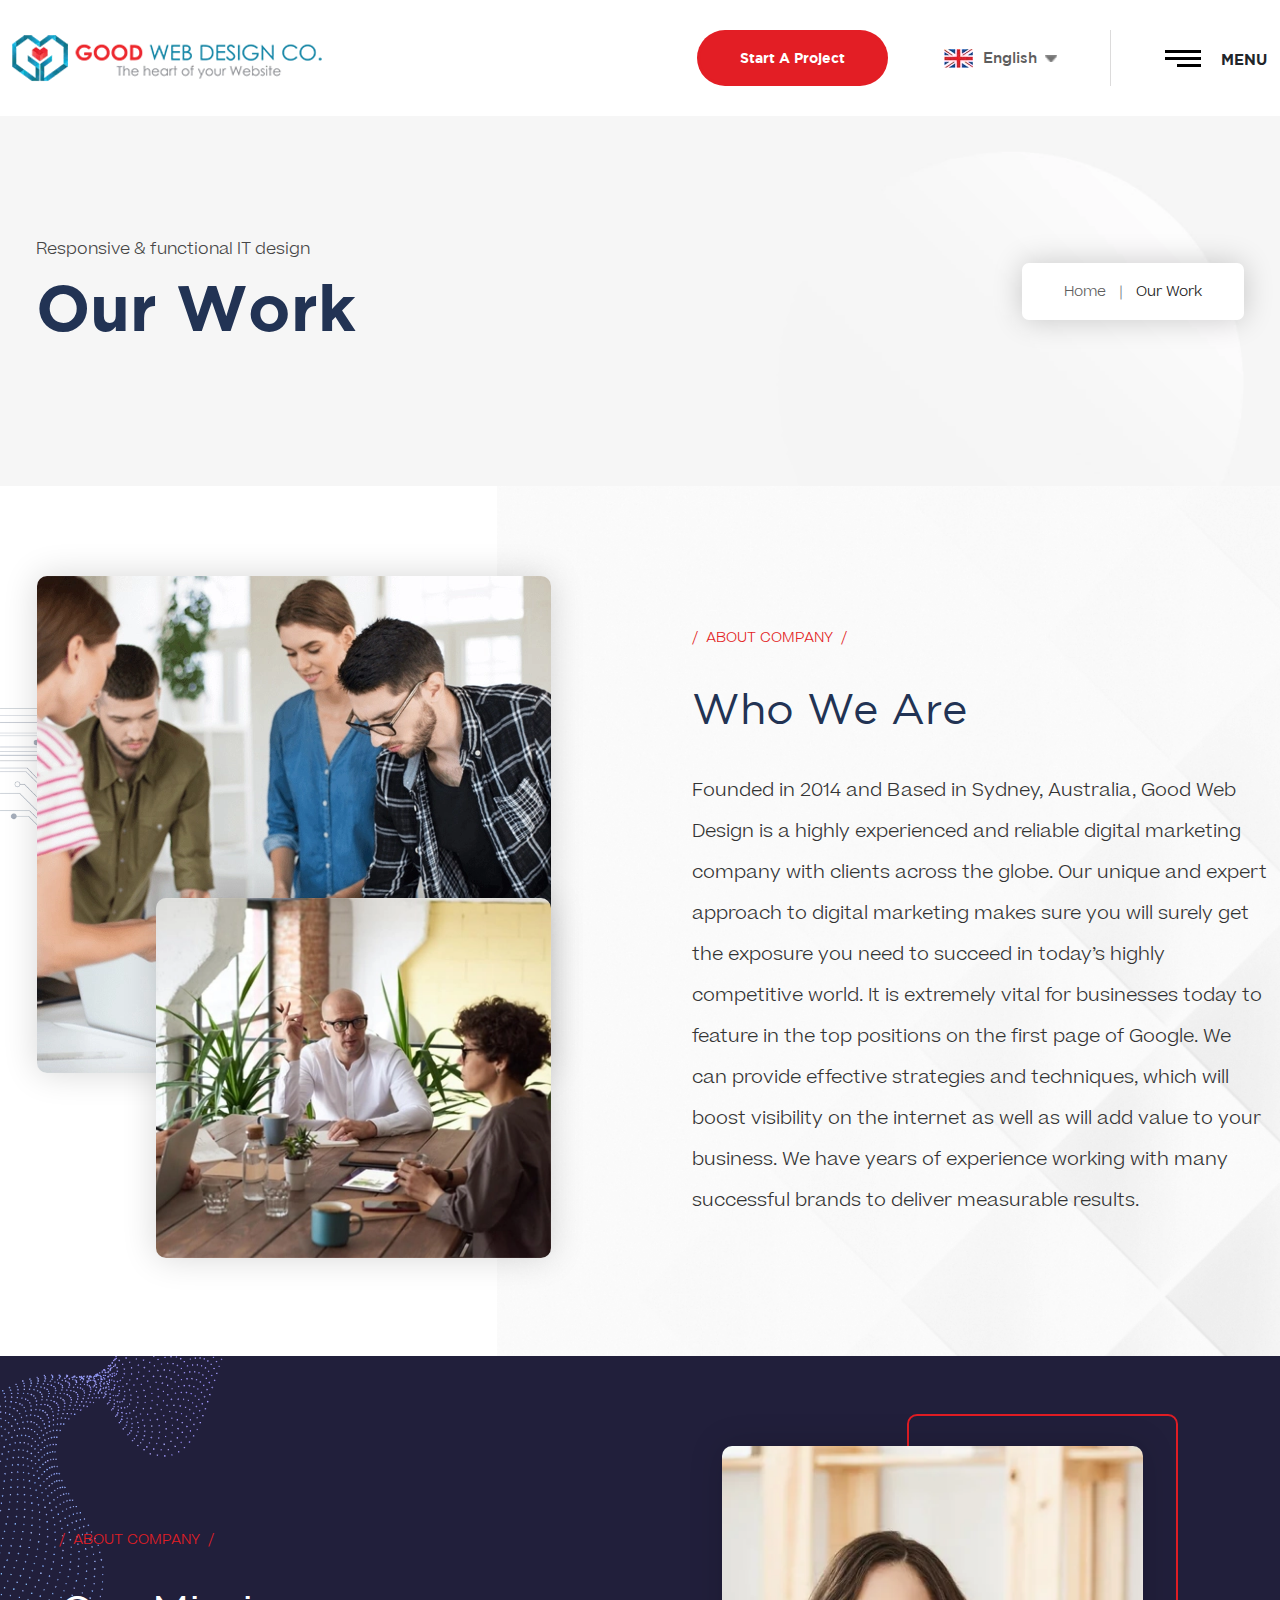
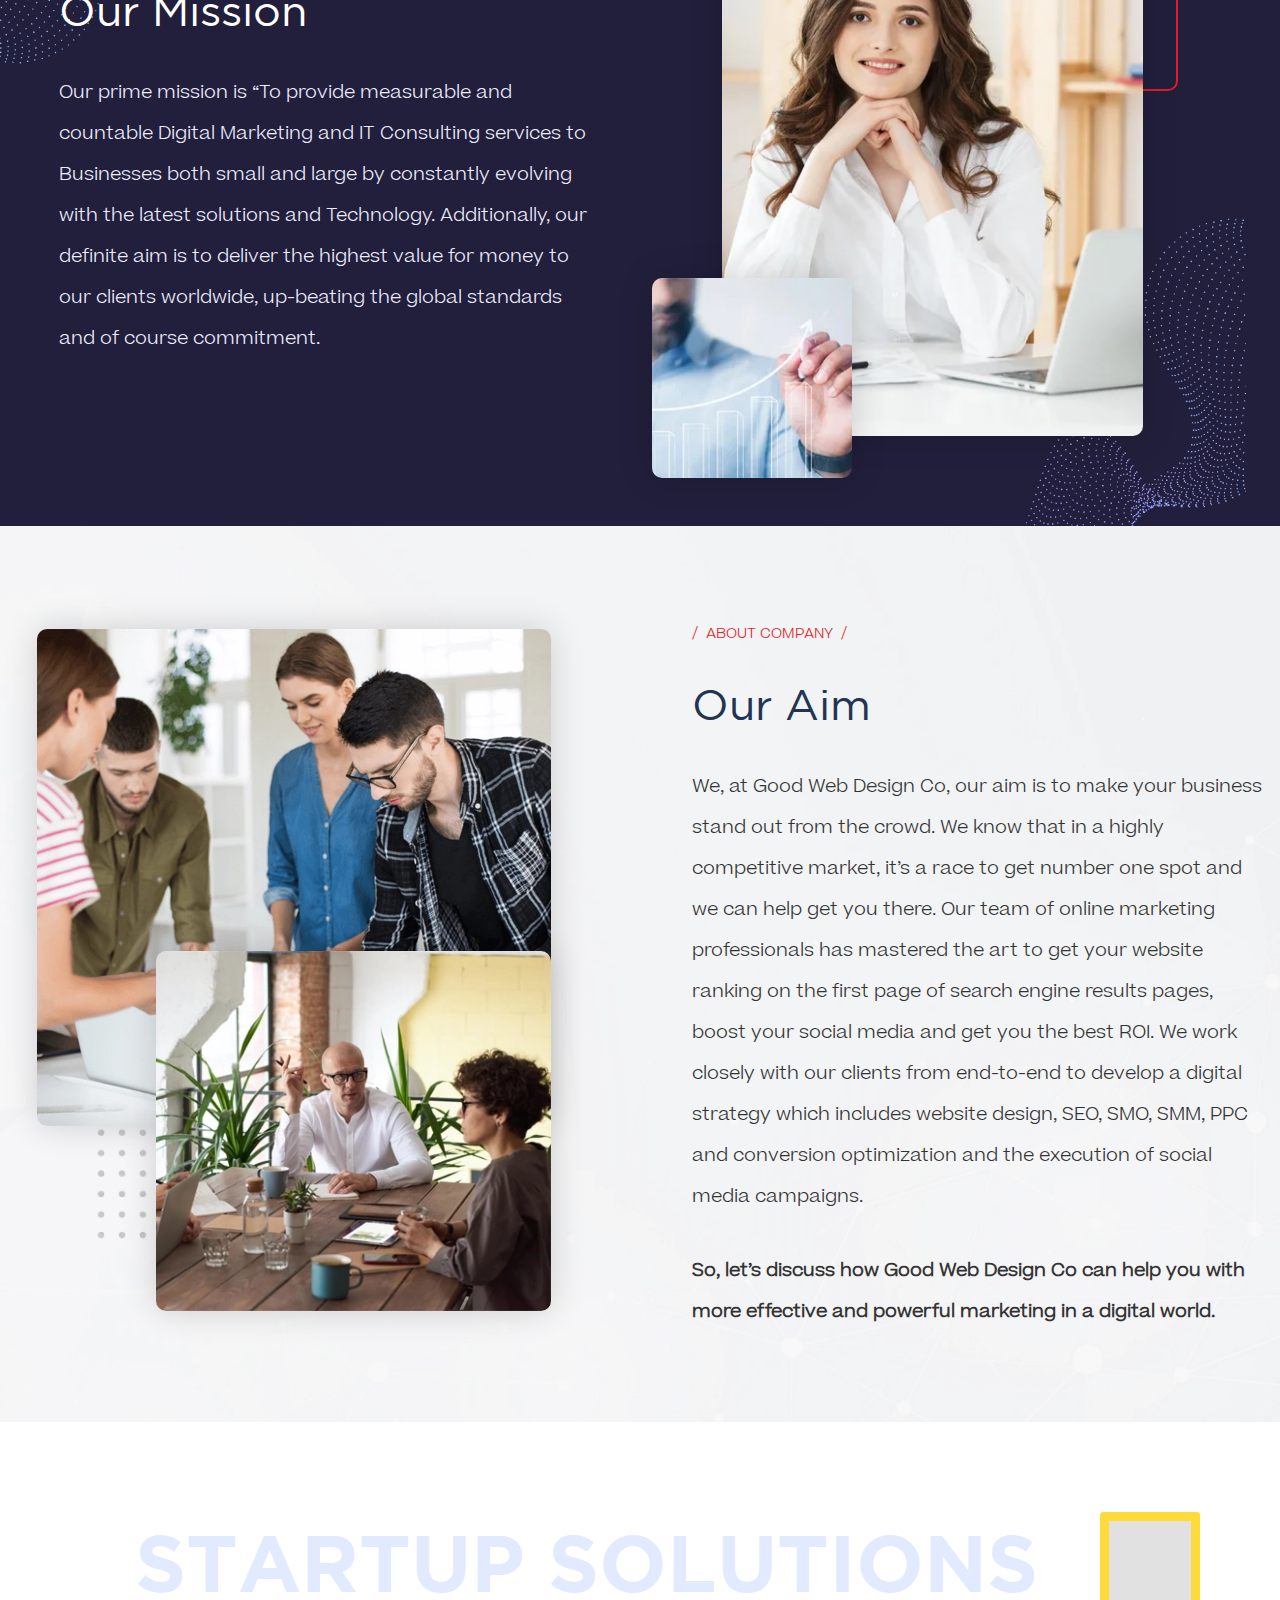
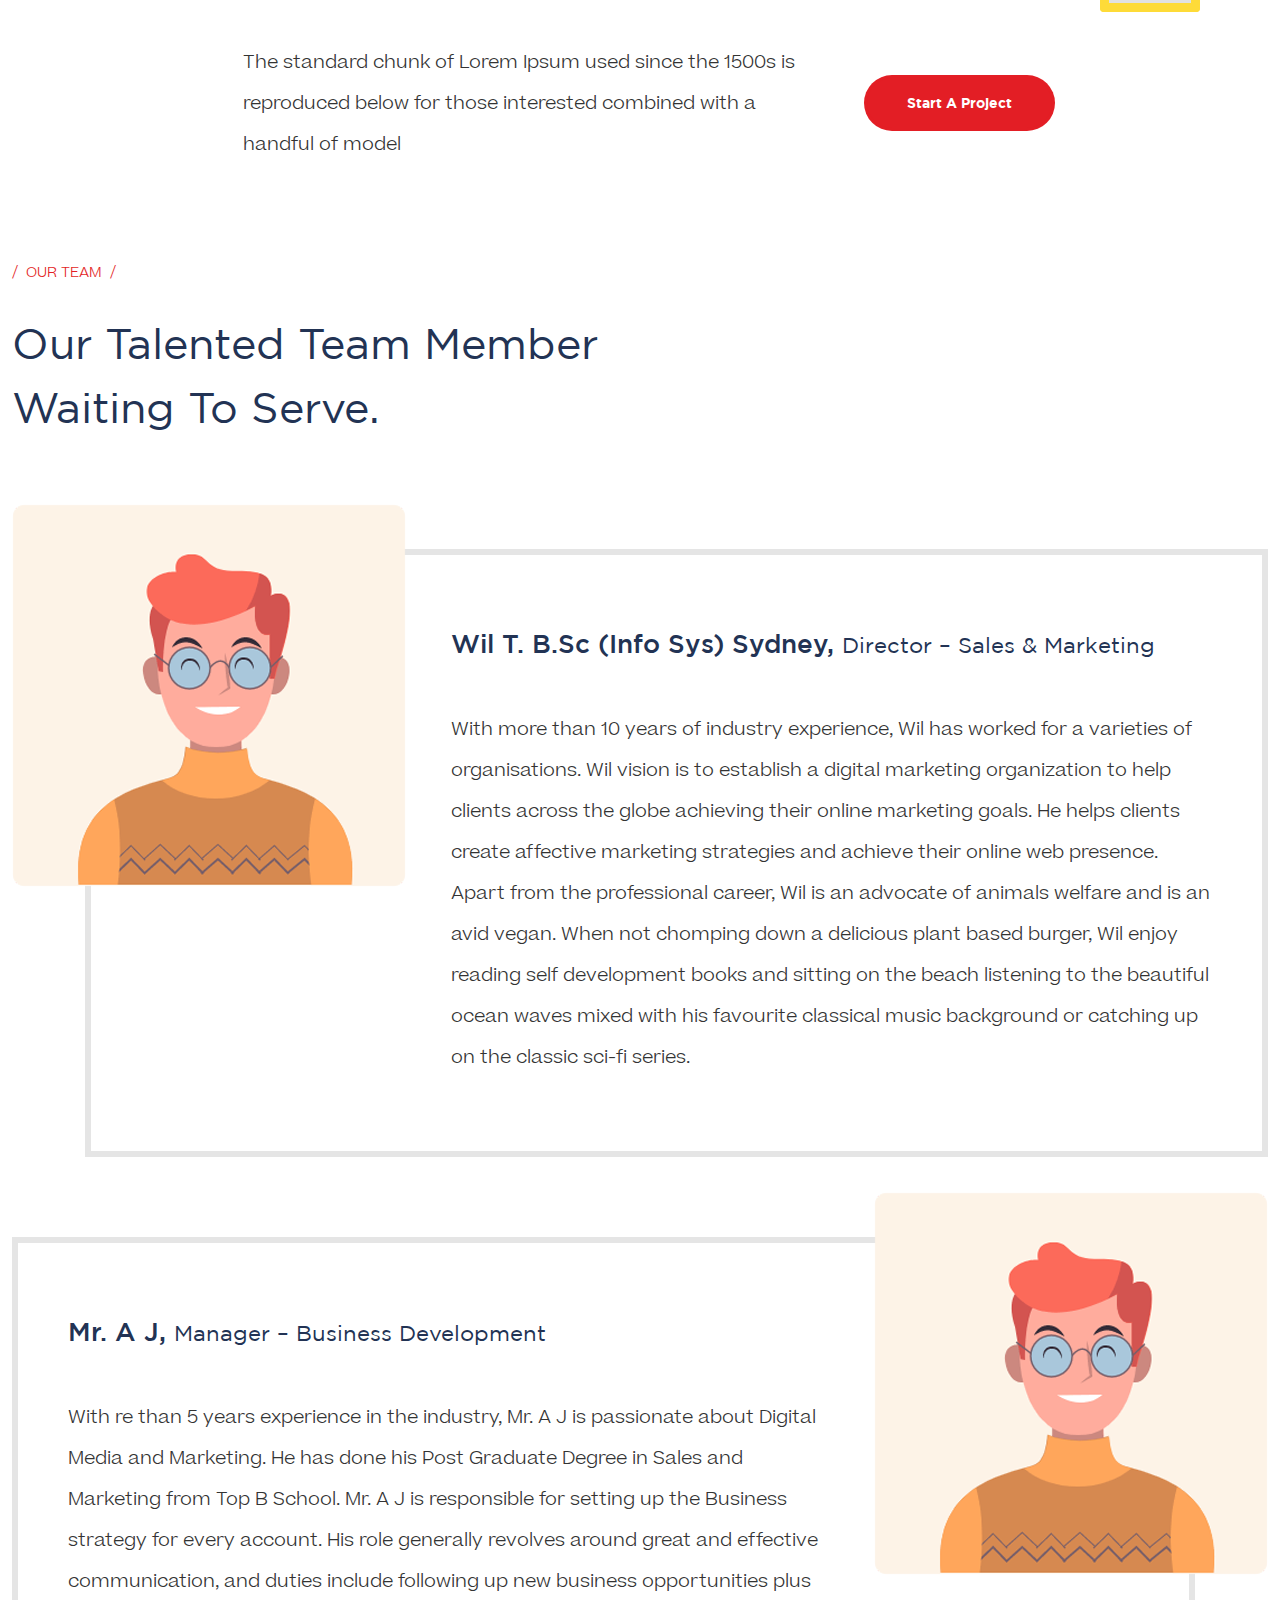
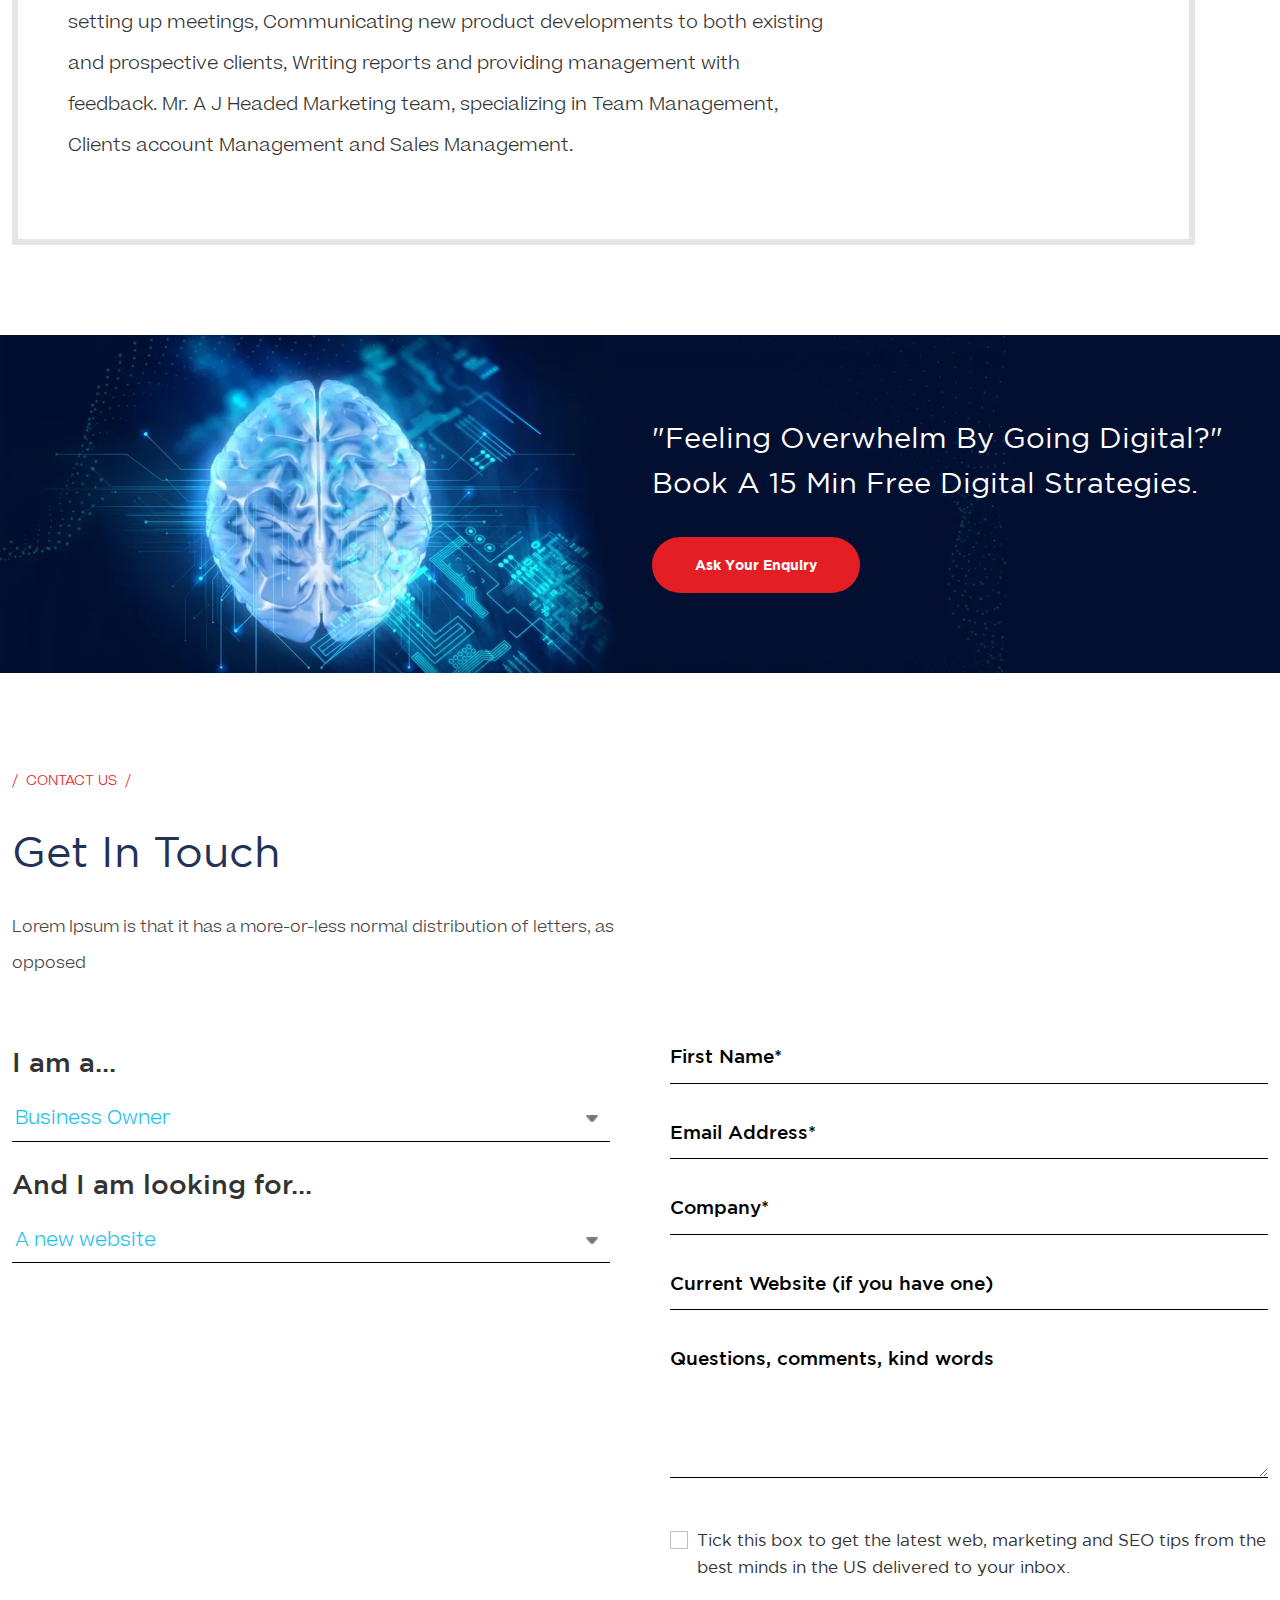
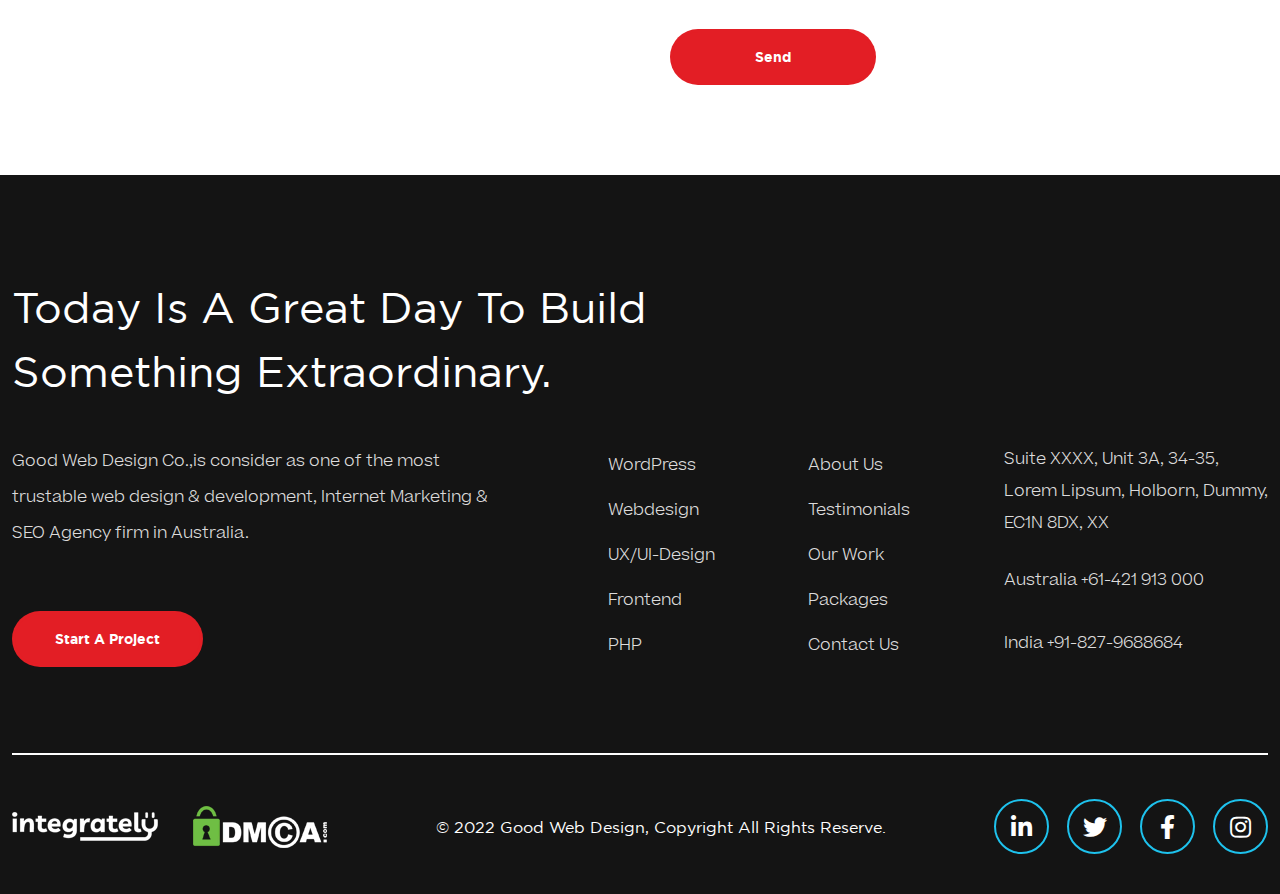
<file: about-us.html>
<!Doctype html>
<html lang="en">

<head>
  <!-- Required meta tags -->
  <meta charset="utf-8">
  <meta name="viewport" content="width=device-width, initial-scale=1, shrink-to-fit=no">
  <!-- Bootstrap CSS -->
  <link href="css/bootstrap.min.css" rel="stylesheet">
  <!-- Owl Carousel Stylesheet -->
  <link rel="stylesheet" href="css/owl.carousel.min.css">
  <!-- Custom CSS Stylesheet -->
  <link rel="stylesheet" href="css/style.css">
  <!-- Responsive CSS Stylesheet -->
  <link rel="stylesheet" href="css/responsive.css">
  <!-- Fontawesome CDN -->
  <link rel="stylesheet" href="https://use.fontawesome.com/releases/v5.8.1/css/all.css">
  <title>About Company::Good Web Design</title>
</head>

<body>
  <div class="tecno-modal">
    <div class="modal fade" id="tec-Modal" tabindex="-1" aria-labelledby="exampleModalLabel" aria-hidden="true">
      <div class="modal-dialog">
        <div class="modal-content">
          <div class="modal-header">
            <h4>Want to learn how technology can help your business</h4>
            <button type="button" class="btn-close" data-bs-dismiss="modal" aria-label="Close"></button>
          </div>
          <div class="modal-body">
            <form class="tec-modal-frm">
              <div class="form-group">
                <select class="form-select form-select-lg mb-3">
                  <option selected>I am a  drop list</option>
                  <option value="1">Digital Strategie one</option>
                  <option value="2">Digital Strategie Two</option>
                  <option value="3">Digital Strategie Three</option>
                </select>
              </div>
              <div class="form-group">
                <input type="text" placeholder="Your Name">
              </div>
              <div class="form-group">
                <input type="tel" placeholder="Your Phone Number">
              </div>
              <div class="form-group">
                <input type="email" placeholder="Your Email">
              </div>
              <div class="form-group">
                <input type="text" placeholder="Best Time To Call">
              </div>
              <div class="form-group">
                <input type="button" class="custom-button" value="Submit">
              </div>
            </form>
          </div>
        </div>
      </div>
    </div>
  </div>
  <header class="custom-header">
    <div class="container custom-container">
      <div class="row">
        <div class="col-12">
          <nav class="navbar">
            <a class="navbar-brand sw-brand ms-0" href="#">
              <img src="./images/header-logo.webp" alt="Good Web Design's Logo">
            </a>
            <div class="custom-navbar-right me-0">
              <a class="custom-button" href="javascript:void(0)">Start a project</a>
              <div class="lang-select-option d-flex align-items-center">
                <span class="country-flag">
                  <img src="./images/header-flag.webp" alt="Flag">
                </span>
                <select class="form-select" aria-label="Default select example">
                  <option selected>English</option>
                  <option value="1">One</option>
                  <option value="2">Two</option>
                  <option value="3">Three</option>
                </select>
              </div>
              <button class="navbar-toggler custom-navbar-toggle" type="button" data-bs-toggle="offcanvas"
                data-bs-target="#offcanvasNavbar" aria-controls="offcanvasNavbar">
                <div class="icon-bar-wrap">
                  <span class="icon-bar"></span>
                  <span class="icon-bar"></span>
                  <span class="icon-bar"></span>
                </div>
                <span class="button-text d-lg-block d-none">Menu</span>
              </button>
              <div class="offcanvas offcanvas-end" tabindex="-1" id="offcanvasNavbar"
                aria-labelledby="offcanvasNavbarLabel">
                <div class="offcanvas-header">
                  <img src="./images/header-logo.webp" alt="Good Web Design's Logo">
                </div>
                <div class="offcanvas-body">
                  <ul class="navbar-nav  pe-3">
                    <li class="nav-item">
                      <a class="nav-link active" aria-current="page" href="index.html">Home</a>
                    </li>
                    <li class="nav-item">
                      <a class="nav-link" href="about-us.html">About Company</a>
                    </li>
                    <li class="nav-item">
                      <a class="nav-link" href="our-work.html">Our Work</a>
                    </li>
                    <li class="nav-item">
                      <a class="nav-link" href="testimonial.html">Testimonial</a>
                    </li>
                    <li class="nav-item">
                      <a class="nav-link" href="contact-us.html">Contact</a>
                    </li>
                  </ul>
                </div>
              </div>
            </div>
          </nav>
        </div>
      </div>
    </div>
  </header>
  <section style="background-image: url('./images/inner-banner.webp')" alt="inner-banner" class="custom-inner-banner">
    <div class="container">
      <div class="inner-banner-wrap d-flex align-items-start flex-lg-row flex-column">
          <div class="inner-banner-content ms-lg-0 ps-xxl-0 ps-lg-4">
            <div class="inner-banner-text">
              <div class="inner-banner-heading">
                <h5>Responsive & functional IT design</h5>
                <h1>Our Work</h1>
              </div>
            </div>
          </div>
          <div class="inner-banner-right  me-xxl-0 me-lg-4">
            <nav aria-label="breadcrumb">
              <ol class="breadcrumb">
                <li class="breadcrumb-item"><a href="#">Home</a></li>
                <li class="breadcrumb-item active" aria-current="page">Our Work</li>
              </ol>
            </nav>
          </div>
      </div>
      <div class="custom-bubble-annimation">
        <div class="bubbles">
          <div class="bubble"></div>
          <div class="bubble"></div>
          <div class="bubble"></div>
          <div class="bubble"></div>
          <div class="bubble"></div>
          <div class="bubble"></div>
          <div class="bubble"></div>
          <div class="bubble"></div>
          <div class="bubble"></div>
          <div class="bubble"></div>
        </div>
      </div>
    </div>
  </section>
  <section class="inner-about-we-are custom-about custom-pad" style="  background-image: url('./images/who-we-are-bg.webp');">
    <div class="container">
      <div class="row align-items-center">
        <div class="col-lg-6 col-md-12">
          <div class="about-us-left au-image-left">
            <div class="abt-img-main">
              <img class="img-fluid" src="images/who-we-are-img-1.webp" alt="Team meeting image">
            </div>
            <div class="abt-img-sub">
              <img src="images/who-we-are-img-2.webp" alt="Team meeting image">
            </div>
          </div>
        </div>
        <div class="col-lg-6 col-md-12">
          <div class="about-us-content">
            <div class="custom-heading">
              <h5 class="sub-heading mx-sm-0">About Company</h5>
              <h3 class="heading">Who we are</h3>
            </div>
            <div class="custom-paragraph">
              <p class="demo">
                Founded in 2014 and Based in Sydney, Australia, Good Web Design is a highly experienced and reliable digital marketing company with clients across the globe. Our unique and expert approach to digital marketing makes sure you will surely get the exposure you need to succeed in today’s highly competitive world. It is extremely vital for businesses today to feature in the top positions on the first page of Google. We can provide effective strategies and techniques, which will boost visibility on the internet as well as will add value to your business. We have years of experience working with many successful brands to deliver measurable results.
              </p>
            </div>
          </div>
        </div>
      </div>
    </div>
  </section>
  <section class="inner-about-section custom-about custom-pad">
    <div class="container">
      <div class="row align-items-center">
        <div class="col-lg-6 col-md-12">
          <div class="about-us-content">
            <div class="custom-heading">
              <h5 class="sub-heading mx-sm-0">About Company</h5>
              <h3 class="heading">Our mission</h3>
            </div>
            <div class="custom-paragraph">
              <p class="demo">
                Our prime mission is “To provide measurable and countable Digital Marketing and IT Consulting services to Businesses both small and large by constantly evolving with the latest solutions and Technology. Additionally, our definite aim is to deliver the highest value for money to our clients worldwide, up-beating the global standards and of course commitment.
              </p>
            </div>
          </div>
        </div>
        <div class="col-lg-6 col-md-12">
          <div class="about-us-left au-right">
            <div class="abt-img-main">
              <img class="img-fluid" src="images/about-primary-img.webp" alt="A Business person contemplating">
            </div>
            <div class="abt-img-sub">
              <img src="images/about-secondary-img.webp" alt="A Business person drawing a graph">
            </div>
          </div>
        </div>
      </div>
    </div>
  </section>
  <section class="inner-about-aim inner-about-we-are custom-about custom-pad" style="  background-image: url('./images/our-aim-bg.webp');">
    <div class="container">
      <div class="row align-items-center">
        <div class="col-lg-6 col-md-12">
          <div class="about-us-left au-image-left">
            <div class="abt-img-main">
              <img class="img-fluid" src="images/who-we-are-img-1.webp" alt="Team meeting image">
            </div>
            <div class="abt-img-sub">
              <img src="images/who-we-are-img-2.webp" alt="Team meeting image">
            </div>
          </div>
        </div>
        <div class="col-lg-6 col-md-12">
          <div class="about-us-content">
            <div class="custom-heading">
              <h5 class="sub-heading mx-sm-0">About Company</h5>
              <h3 class="heading">Our aim</h3>
            </div>
            <div class="custom-paragraph">
              <p class="demo">
                  We, at Good Web Design Co, our aim is to make your business stand out
                  from the crowd. We know that in a highly competitive market, it’s a race
                  to get number one spot and we can help get you there. Our team of
                  online marketing professionals has mastered the art to get your website
                  ranking on the first page of search engine results pages, boost your
                  social media and get you the best ROI. We work closely with our clients
                  from end-to-end to develop a digital strategy which includes website
                  design, SEO, SMO, SMM, PPC and conversion optimization and the
                  execution of social media campaigns.
              </p>
              <p class="demo strong">So, let’s discuss how Good Web Design Co can help you with more
                effective and powerful marketing in a digital world.
              </p>
            </div>
          </div>
        </div>
      </div>
    </div>
  </section>
  <section class="inner-cta custom-pad">
    <div class="container custom-container">
      <div class="row align-items-center">
        <div class="col-xl-11">
          <div class="inner-cta-title">
            <h3 class="title">startup solutions</h3>
          </div>
        </div>
        <div class="col-xl-1">
          <div class="inner-cta-cube">
            <div id="shape">
              <div class="one"></div>
              <div class="two"></div>
              <div class="three"></div>
              <div class="four"></div>
              <div class="five"></div>
              <div class="six"></div>
            </div>
          </div>
        </div>
        <div class="col-xl-8 col-lg-10">
          <div class="inner-cta-content d-flex align-items-center">
            <div class="custom-paragraph">
              <p class="demo">The standard chunk of Lorem Ipsum used since the
                1500s is reproduced below for those interested
                combined with a handful of model</p>
            </div>
            <a class="custom-button" href="javascript:void(0)">Start a project</a>
          </div>
        </div>
      </div>
    </div>
  </section>
  <section class="inner-our-team custom-pad pt-0">
    <div class="container">
      <div class="row">
        <div class="col-xl-6 ms-0">
          <div class="custom-heading">
            <h5 class="sub-heading mx-md-0">our team</h5>
            <h3 class="heading">Our Talented Team Member Waiting to Serve.</h3>
          </div>
        </div>
        <div class="col-12">
          <div class="inner-our-team-wrap d-flex flex-column">
            <div class="team-box-content">
              <div class="team-member-box d-flex">
                <img class="member-img" src="./images/team.webp" alt="Member's image">
                <div class="member-desc">
                  <div class="member-title">
                    <h4 class="title">
                      Wil T. B.Sc (Info Sys) Sydney, 
                      <span class="position">Director – Sales & Marketing</span>
                    </h4>
                  </div>
                  <div class="custom-paragraph">
                    <p class="demo">With more than 10 years of industry experience, Wil has worked for a varieties of organisations. Wil
                      vision is to establish a digital marketing organization to help clients across the globe achieving their
                      online marketing goals. He helps clients create affective marketing strategies and achieve their
                      online web presence. Apart from the professional career, Wil is an advocate of animals welfare and
                      is an avid vegan. When not chomping down a delicious plant based burger, Wil enjoy reading self
                      development books and sitting on the beach listening to the beautiful ocean waves mixed with his
                      favourite classical music background or catching up on the classic sci-fi series.
                    </p>
                  </div>
                </div>
              </div>
            </div>
            <div class="team-box-content">
              <div class="team-member-box d-flex">
                <img class="member-img" src="./images/team.webp" alt="Member's image">
                <div class="member-desc">
                  <div class="member-title">
                    <h4 class="title">
                      Mr. A J, 
                      <span class="position">Manager – Business Development</span>
                    </h4>
                  </div>
                  <div class="custom-paragraph">
                    <p class="demo">With re than 5 years experience in the industry, Mr. A J is passionate about Digital Media and
                      Marketing. He has done his Post Graduate Degree in Sales and Marketing from Top B School.
                      Mr. A J is responsible for setting up the Business strategy for every account. His role generally
                      revolves around great and effective communication, and duties include following up new business
                      opportunities plus setting up meetings, Communicating new product developments to both
                      existing and prospective clients, Writing reports and providing management with feedback.
                      Mr. A J Headed Marketing team, specializing in Team Management, Clients account Management
                      and Sales Management.
                    </p>
                  </div>
                </div>
              </div>
            </div>
            
            
          </div>
        </div>
      </div>
    </div>
  </section>
  <section class="custom-cta custom-pad" style="background-image: url(./images/enquiry-bg.webp);">
    <div class="container custom-container">
      <div class="row">
        <div class="col-md-6 offset-md-6">
          <div class="custom-cta-content">
            <div class="custom-heading">
              <h3 class="heading">"Feeling overwhelm by going digital?" Book a 15 min free digital strategies.</h3>
            </div>
            <div class="cta-button">
              <a href="javascript:void(0)" class="custom-button">ask your enquiry</a>
            </div>
          </div>
        </div>
      </div>
    </div>
  </section>
  <section class="custom-get-in-touch custom-pad">
    <div class="container custom-container">
      <div class="row">
        <div class="col-lg-6 col-12 ms-lg-0">
          <div class="form-top-wrap">
            <div class="custom-heading">
              <h5 class="sub-heading mx-lg-0">Contact Us</h5>
              <h3 class="heading">get in touch</h3>
            </div>
            <div class="heading-text">
              <p class="demo">Lorem Ipsum is that it has a more-or-less normal distribution of letters, as opposed </p>
            </div>
          </div>
        </div>
      </div>
      <div class="row">
        <div class="col-12">
          <div class="custom-get-in-touch-form">
            <form class="row g-3">
              <div class="col-lg-6">
                <div class="custom-form-group">
                  <label for="userInfo" class="form-label">I am a...</label>
                  <select class="form-select form-select-lg mb-3" id="userInfo" aria-label=".form-select-lg example">
                    <option selected>Business Owner</option>
                    <option value="1">One</option>
                    <option value="2">Two</option>
                    <option value="3">Three</option>
                  </select>
                </div>
                <div class="custom-form-group">
                  <label for="userQuery" class="form-label">And I am looking for...</label>
                  <select class="form-select form-select-lg mb-3" id="userQuery" aria-label=".form-select-lg example">
                    <option selected>A new website</option>
                    <option value="1">One</option>
                    <option value="2">Two</option>
                    <option value="3">Three</option>
                  </select>
                </div>
              </div>
              <div class="col-lg-6">
                <div class="custom-form-group">
                  <input type="text" class="form-control" placeholder="First Name*">
                </div>
                <div class="custom-form-group">
                  <input type="email" class="form-control" placeholder="Email Address*">
                </div>
                <div class="custom-form-group">
                  <input type="text" class="form-control" placeholder="Company*">
                </div>
                <div class="custom-form-group">
                  <input type="url" class="form-control" placeholder="Current Website (if you have one)">
                </div>
                <div class="custom-form-group">
                  <textarea class="form-control" placeholder="Questions, comments, kind words"></textarea>
                </div>
                <div class="form-check custom-form-group">
                  <input class="form-check-input" type="checkbox" id="gridCheck">
                  <label class="form-check-label" for="gridCheck">
                    Tick this box to get the latest web, marketing and SEO tips from the best minds in the US delivered
                    to your inbox.
                  </label>
                </div>
                <div class="form-button custom-form-group custom-button">
                  <input class="cus-form-btn" type="button" value="Send">
                </div>
              </div>
            </form>
          </div>
        </div>
      </div>
    </div>
  </section>
  <footer class="custom-footer">
    <div class="container custom-container">
      <div class="row">
        <div class="col-xl-7 col-lg-9 col-12 ms-0">
          <div class="custom-heading">
            <h3 class="heading">Today is a Great Day to Build Something Extraordinary.</h3>
          </div>
        </div>
        <div class="col-12">
          <div class="custom-footer-top d-flex align-items-start justify-content-between flex-wrap">
            <div class="footer-col">
              <p class="demo">Good Web Design Co.,is consider as one of the most trustable web design & development,
                Internet Marketing & SEO Agency firm in Australia.</p>
              <div class="footer-button">
                <a href="javascript:void(0)" class="custom-button">Start a project</a>
              </div>
            </div>
            <div class="footer-col">
              <ul class="footer-list">
                <li>
                  <a href="javascript:void(0)" class="footer-link">WordPress</a>
                </li>
                <li>
                  <a href="javascript:void(0)" class="footer-link">Webdesign</a>
                </li>
                <li>
                  <a href="javascript:void(0)" class="footer-link">UX/UI-Design</a>
                </li>
                <li>
                  <a href="javascript:void(0)" class="footer-link">Frontend</a>
                </li>
                <li>
                  <a href="javascript:void(0)" class="footer-link">PHP</a>
                </li>
              </ul>
            </div>
            <div class="footer-col">
              <ul class="footer-list">
                <li>
                  <a href="javascript:void(0)" class="footer-link">About Us</a>
                </li>
                <li>
                  <a href="javascript:void(0)" class="footer-link">Testimonials</a>
                </li>
                <li>
                  <a href="javascript:void(0)" class="footer-link">Our Work</a>
                </li>
                <li>
                  <a href="javascript:void(0)" class="footer-link">Packages</a>
                </li>
                <li>
                  <a href="javascript:void(0)" class="footer-link">Contact Us</a>
                </li>
              </ul>
            </div>
            <div class="footer-col">
              <ul class="footer-list">
                <li>
                  <a href="javascript:void(0)" class="footer-link">Suite XXXX, Unit 3A, 34-35,<br>Lorem Lipsum, Holborn,
                    Dummy,<br>EC1N 8DX, XX</a>
                </li>
                <li>
                  <a href="tel:+61421913000" class="footer-link">Australia +61-421 913 000</a>
                </li>
                <li>
                  <a href="tel:+918279688684" class="footer-link">India +91-827-9688684</a>
                </li>
              </ul>
            </div>
          </div>
          <div class="custom-footer-bottom d-flex align-items-center justify-content-between">
            <ul class="footer-licenses d-flex align-items-center justify-content-between">
              <li><a href="javascript:void(0)"><img src="./images/footer-product-1.webp"
                    alt="Integrately - Integration platform"></a></li>
              <li><a href="javascript:void(0)"><img src="./images/footer-product-2.webp"
                    alt="DMCA.com Protection Status"></a></li>
            </ul>
            <div class="footer-copyright">
              <p class="demo">© 2022 Good Web Design, Copyright All Rights Reserve.</p>
            </div>
            <ul class="footer-socials d-flex align-items-center justify-content-between">
              <li><a href="javascript:void(0)"><span class="icon"><i class="fab fa-linkedin-in"></i></span></a></li>
              <li><a href="javascript:void(0)"><span class="icon"><i class="fab fa-twitter"></i></span></a></li>
              <li><a href="javascript:void(0)"><span class="icon"><i class="fab fa-facebook-f"></i></span></a></li>
              <li><a href="javascript:void(0)"><span class="icon"><i class="fab fa-instagram"></i></span></a></li>
            </ul>
          </div>
        </div>
      </div>
    </div>
  </footer>

  <script src="js/jquery-min.js"></script>
  <script src="js/bootstrap.bundle.min.js"></script>
  <script src="js/owl.carousel.min.js"></script>
  <script src="js/custom.js"></script>
</body>

</html>
</file>
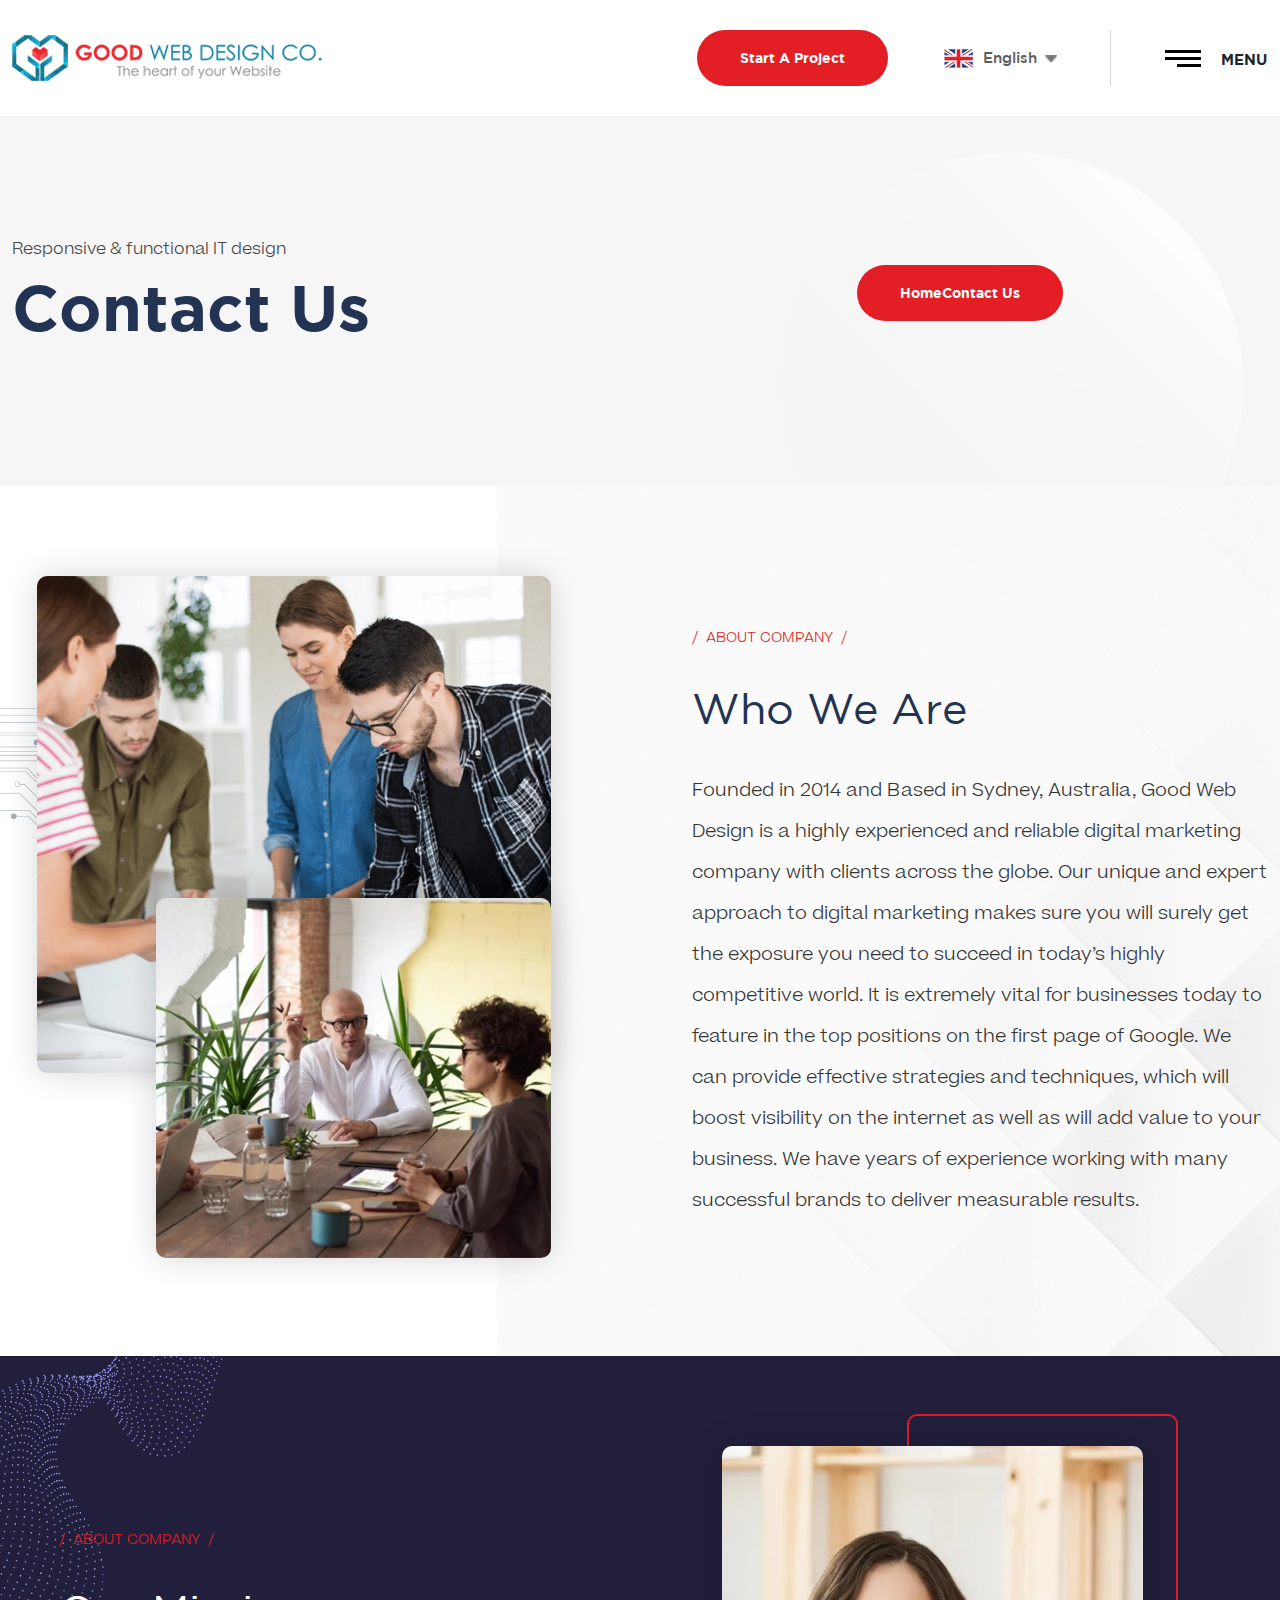
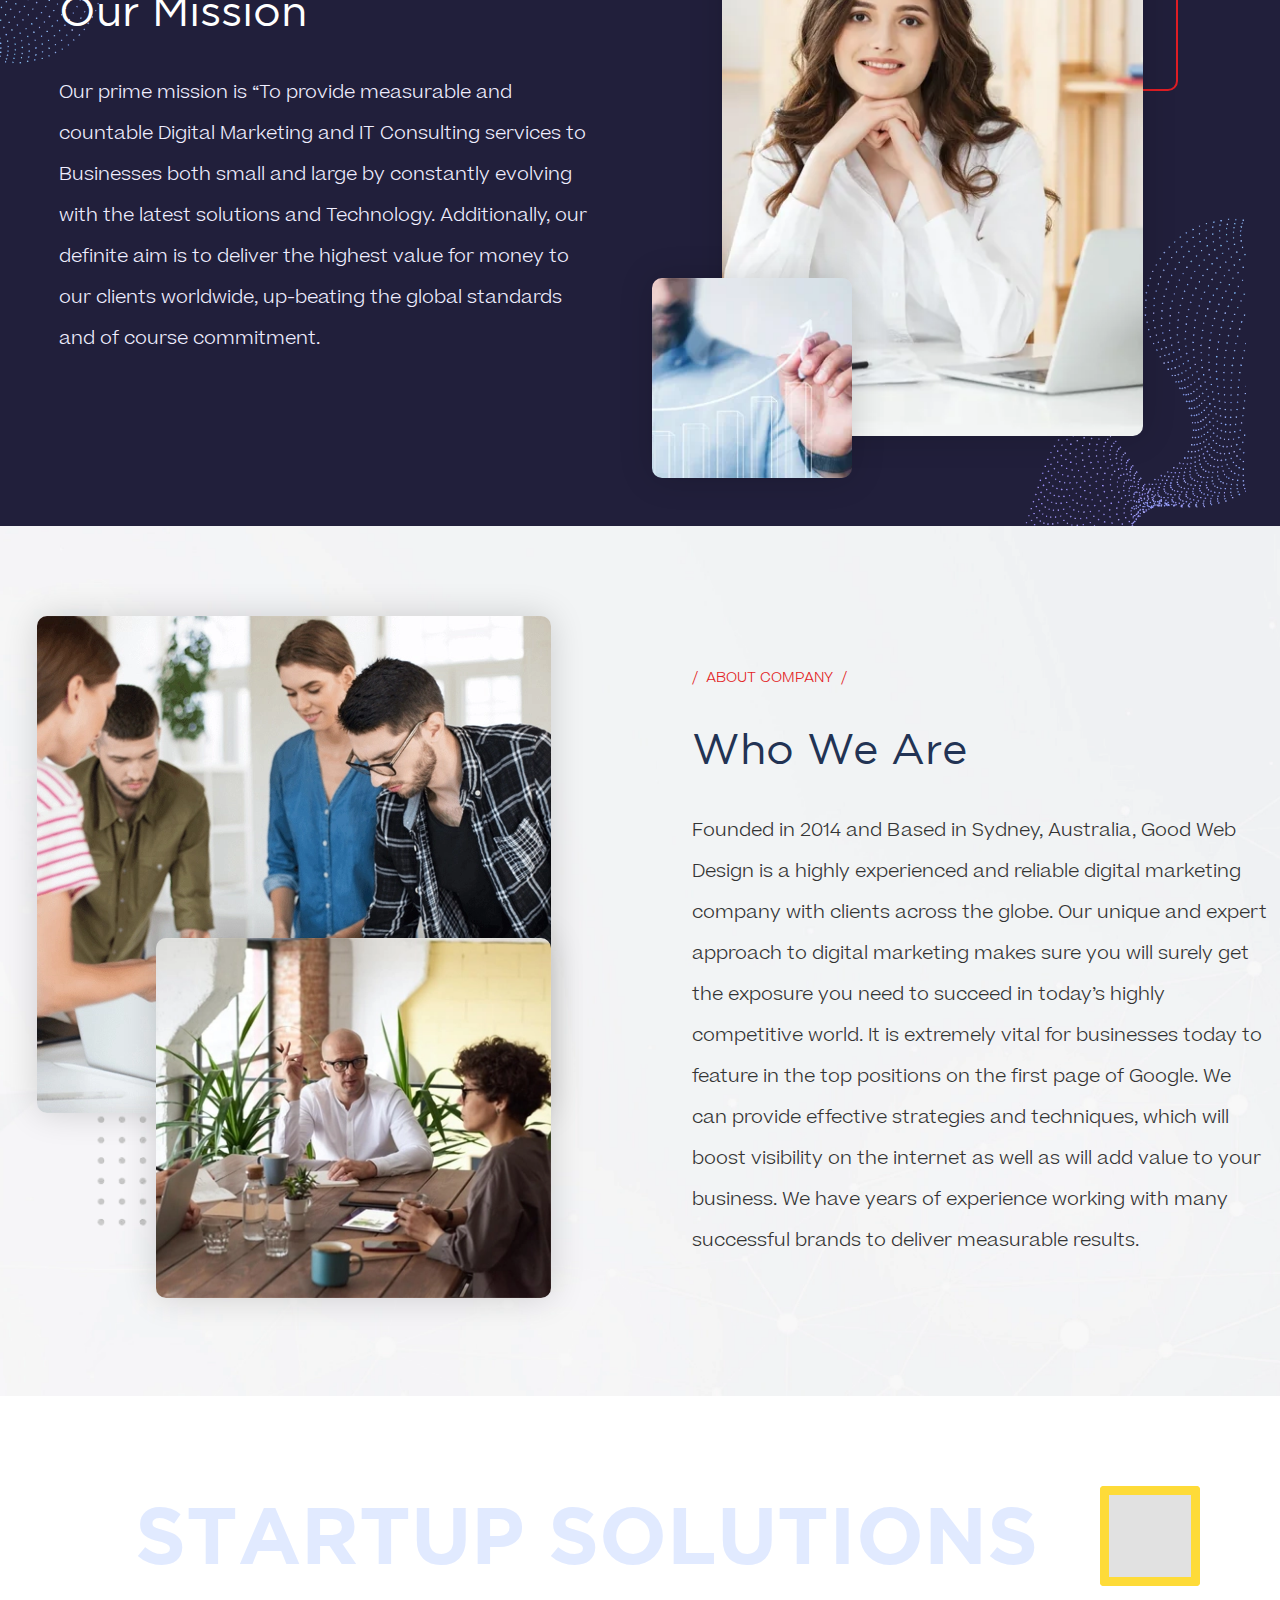
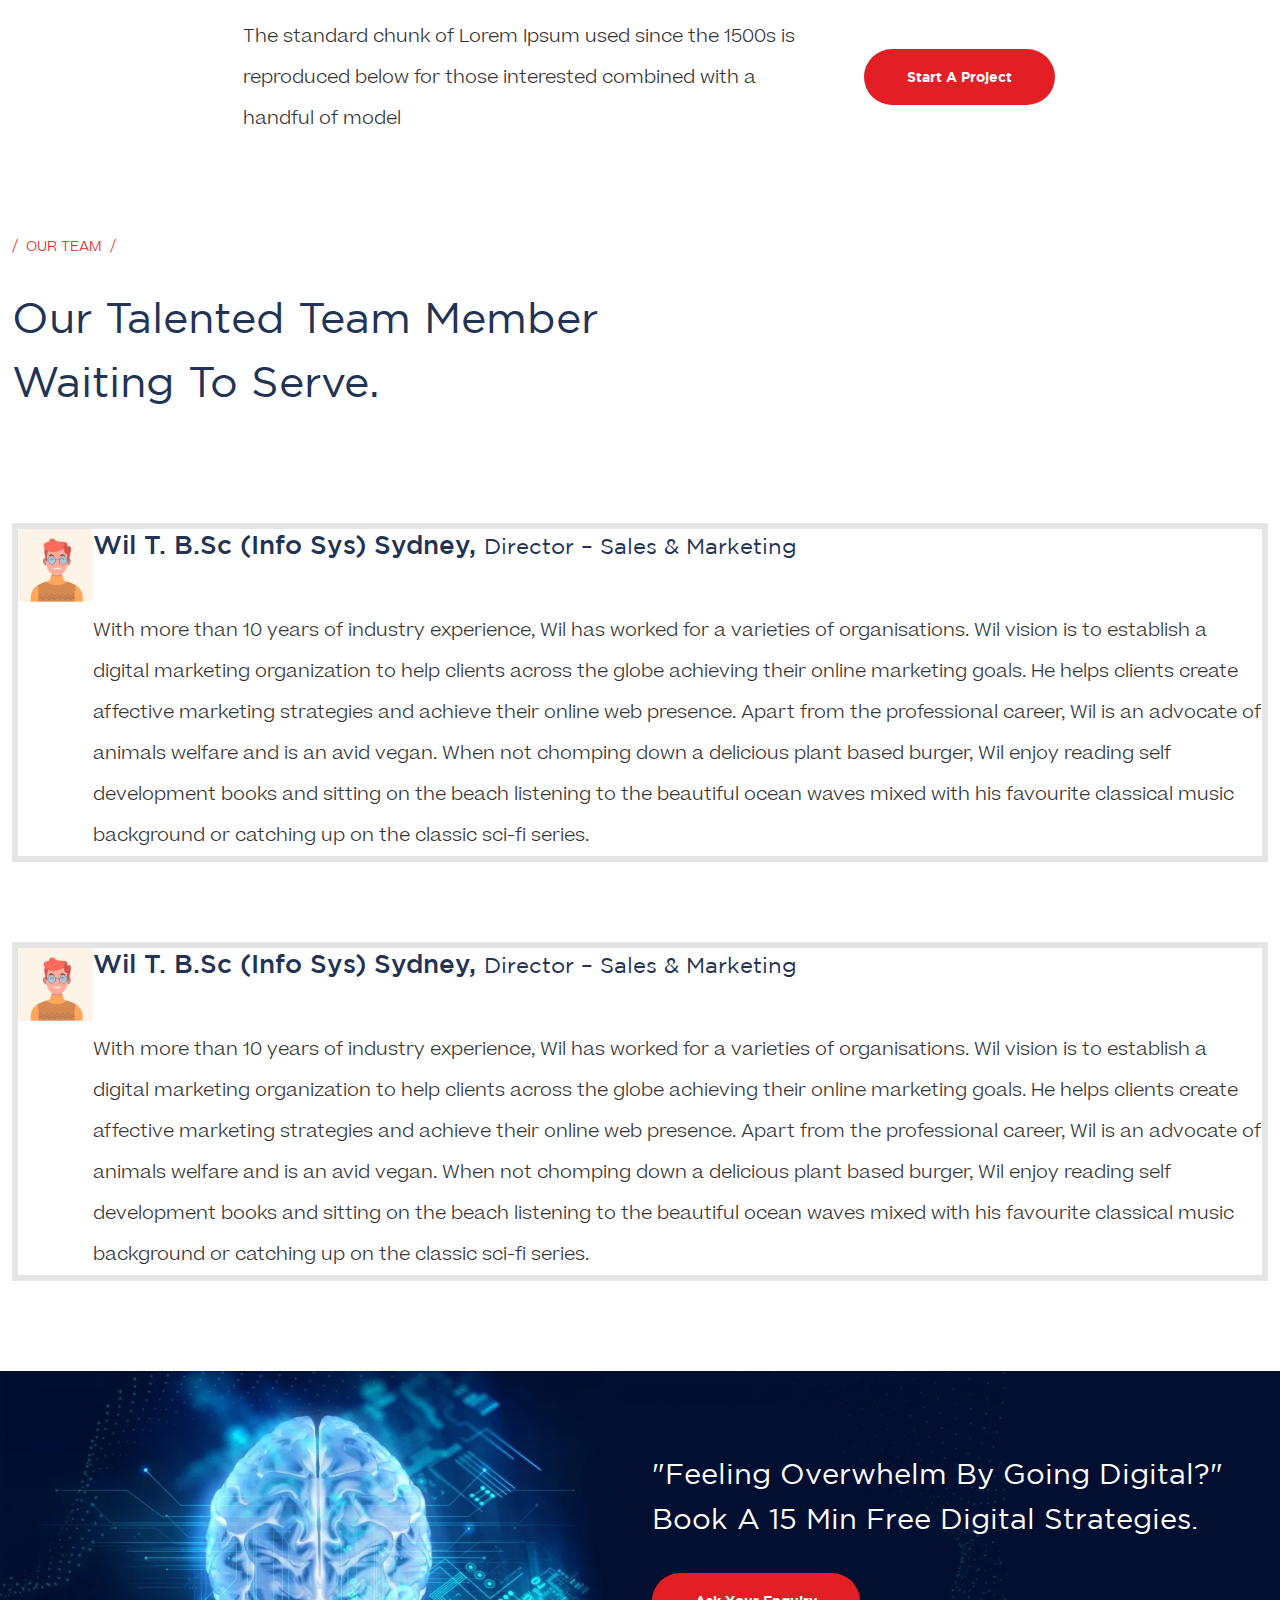
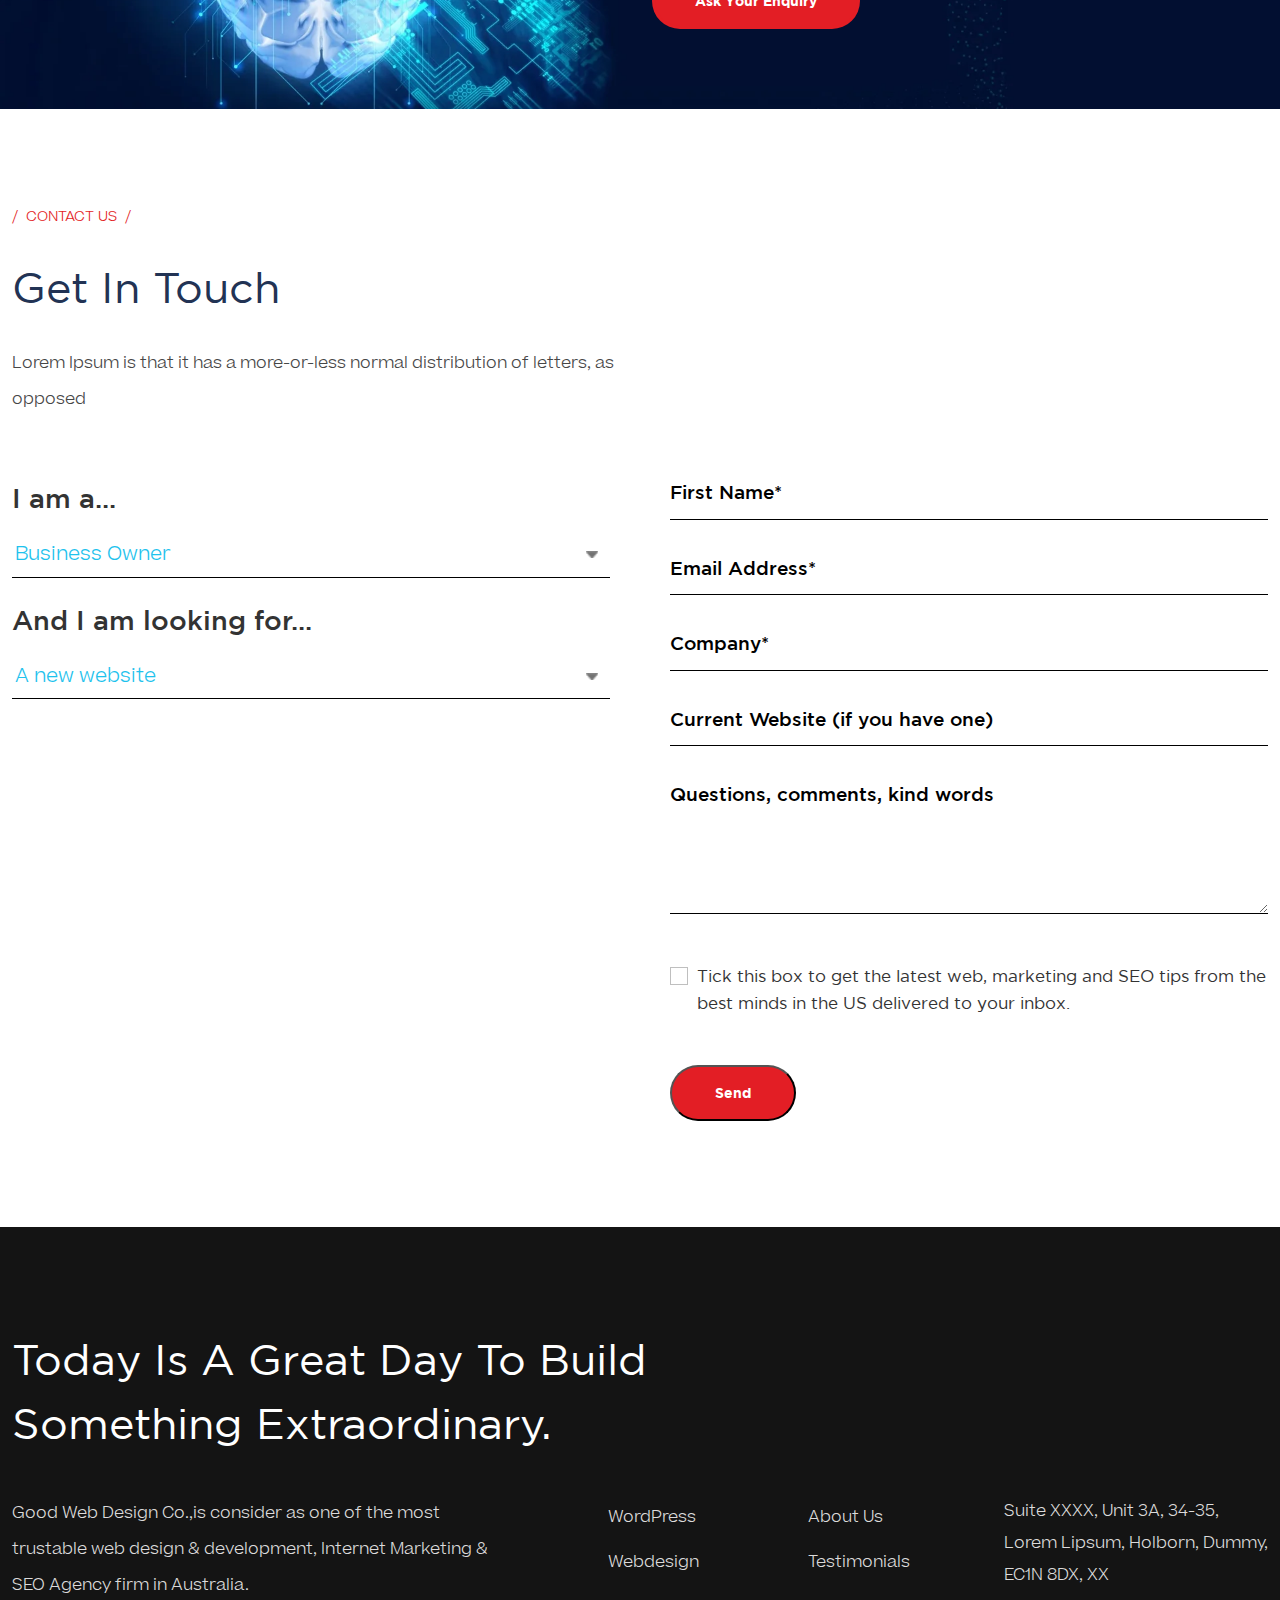
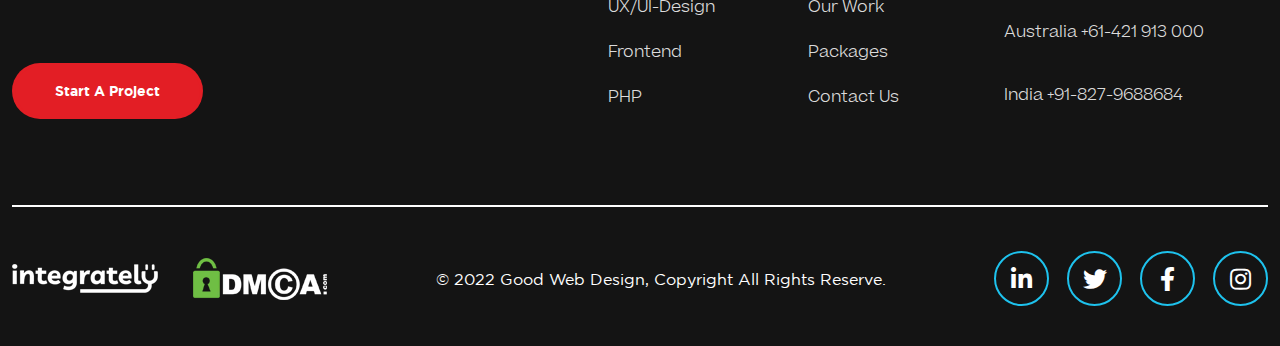
<file: about.html>
<!Doctype html>
<html lang="en">

<head>
  <!-- Required meta tags -->
  <meta charset="utf-8">
  <meta name="viewport" content="width=device-width, initial-scale=1, shrink-to-fit=no">
  <!-- Bootstrap CSS -->
  <link href="css/bootstrap.min.css" rel="stylesheet">
  <!-- Owl Carousel Stylesheet -->
  <link rel="stylesheet" href="css/owl.carousel.min.css">
  <!-- Custom CSS Stylesheet -->
  <link rel="stylesheet" href="css/style.css">
  <link rel="stylesheet" href="css/fdev-dp.css">
  <link rel="stylesheet" href="css/fdev-sb.css">
  <!-- Responsive CSS Stylesheet -->
  <link rel="stylesheet" href="css/responsive.css">
  <!-- Fontawesome CDN -->
  <link rel="stylesheet" href="https://use.fontawesome.com/releases/v5.8.1/css/all.css">
  <title>Good Web Design</title>
</head>

<body>
  <div class="tecno-modal">
    <div class="modal fade" id="tec-Modal" tabindex="-1" aria-labelledby="exampleModalLabel" aria-hidden="true">
      <div class="modal-dialog">
        <div class="modal-content">
          <div class="modal-header">
            <h4>Want to learn how technology can help your business</h4>
            <button type="button" class="btn-close" data-bs-dismiss="modal" aria-label="Close"></button>
          </div>
          <div class="modal-body">
            <form class="tec-modal-frm">
              <div class="form-group">
                <select class="form-select form-select-lg mb-3">
                  <option selected>I am a  drop list</option>
                  <option value="1">Digital Strategie one</option>
                  <option value="2">Digital Strategie Two</option>
                  <option value="3">Digital Strategie Three</option>
                </select>
              </div>
              <div class="form-group">
                <input type="text" placeholder="Your Name">
              </div>
              <div class="form-group">
                <input type="tel" placeholder="Your Phone Number">
              </div>
              <div class="form-group">
                <input type="email" placeholder="Your Email">
              </div>
              <div class="form-group">
                <input type="text" placeholder="Best Time To Call">
              </div>
              <div class="form-group">
                <input type="button" class="custom-button" value="Submit">
              </div>
            </form>
          </div>
        </div>
      </div>
    </div>
  </div>
  <header class="custom-header">
    <div class="container custom-container">
      <div class="row">
        <div class="col-12">
          <nav class="navbar">
            <a class="navbar-brand sw-brand ms-0" href="#">
              <img src="./images/header-logo.webp" alt="Good Web Design's Logo">
            </a>
            <div class="custom-navbar-right me-0">
              <a class="custom-button" href="javascript:void(0)">Start a project</a>
              <div class="lang-select-option d-flex align-items-center">
                <span class="country-flag">
                  <img src="./images/header-flag.webp" alt="Flag">
                </span>
                <select class="form-select" aria-label="Default select example">
                  <option selected>English</option>
                  <option value="1">One</option>
                  <option value="2">Two</option>
                  <option value="3">Three</option>
                </select>
              </div>
              <button class="navbar-toggler custom-navbar-toggle" type="button" data-bs-toggle="offcanvas"
                data-bs-target="#offcanvasNavbar" aria-controls="offcanvasNavbar">
                <div class="icon-bar-wrap">
                  <span class="icon-bar"></span>
                  <span class="icon-bar"></span>
                  <span class="icon-bar"></span>
                </div>
                <span class="button-text d-lg-block d-none">Menu</span>
              </button>
              <div class="offcanvas offcanvas-end" tabindex="-1" id="offcanvasNavbar"
                aria-labelledby="offcanvasNavbarLabel">
                <div class="offcanvas-header">
                  <img src="./images/header-logo.webp" alt="Good Web Design's Logo">
                </div>
                <div class="offcanvas-body">
                  <ul class="navbar-nav  pe-3">
                    <li class="nav-item">
                      <a class="nav-link active" aria-current="page" href="index.html">Home</a>
                    </li>
                    <li class="nav-item">
                      <a class="nav-link" href="about-us.html">About</a>
                    </li>
                    <li class="nav-item">
                      <a class="nav-link" href="services.html">Services</a>
                    </li>
                    <li class="nav-item">
                      <a class="nav-link" href="contact-us.html">Contact</a>
                    </li>
                  </ul>
                </div>
              </div>
            </div>
          </nav>
        </div>
      </div>
    </div>
  </header>
  <section style="background-image: url('./images/inner-banner.webp')" alt="inner-banner" class="custom-inner-banner">
    <div class="container">
        <div class="row">
            <div class="col-lg-6 col-md-12 align-self-center">
                <div class="inner-banner-content">
                    <div class="inner-banner-text">
                        <nav aria-label="breadcrumb">
                            <h5>Responsive & functional IT design</h5>
                            <h1>Contact Us</h1>
                        </nav>
                    </div>
                </div>
            </div>
            <div class="col-lg-6 col-md-12 align-self-center">
                <div class="inner-banner-content">
                    <div class="inner-banner-button">
                        <a href="javascript:void(0)" class="custom-button"><span>Home</span> Contact Us</a>
                    </div>
                </div>
            </div>
        </div>
    </div>
</section>
  <section class="inner-about-we-are custom-about custom-pad" style="  background-image: url('./images/who-we-are-bg.webp');">
    <div class="container">
      <div class="row align-items-center">
        <div class="col-lg-6 col-md-12">
          <div class="about-us-left au-image-left">
            <div class="abt-img-main">
              <img class="img-fluid" src="images/who-we-are-img-1.webp" alt="Team meeting image">
            </div>
            <div class="abt-img-sub">
              <img src="images/who-we-are-img-2.webp" alt="Team meeting image">
            </div>
          </div>
        </div>
        <div class="col-lg-6 col-md-12">
          <div class="about-us-content">
            <div class="custom-heading">
              <h5 class="sub-heading mx-sm-0">About Company</h5>
              <h3 class="heading">Who we are</h3>
            </div>
            <div class="custom-paragraph">
              <p class="demo">
                Founded in 2014 and Based in Sydney, Australia, Good Web Design is a highly experienced and reliable digital marketing company with clients across the globe. Our unique and expert approach to digital marketing makes sure you will surely get the exposure you need to succeed in today’s highly competitive world. It is extremely vital for businesses today to feature in the top positions on the first page of Google. We can provide effective strategies and techniques, which will boost visibility on the internet as well as will add value to your business. We have years of experience working with many successful brands to deliver measurable results.
              </p>
            </div>
          </div>
        </div>
      </div>
    </div>
  </section>
  <section class="inner-about-section custom-about custom-pad">
    <div class="container">
      <div class="row align-items-center">
        <div class="col-lg-6 col-md-12">
          <div class="about-us-content">
            <div class="custom-heading">
              <h5 class="sub-heading mx-sm-0">About Company</h5>
              <h3 class="heading">Our mission</h3>
            </div>
            <div class="custom-paragraph">
              <p class="demo">
                Our prime mission is “To provide measurable and countable Digital Marketing and IT Consulting services to Businesses both small and large by constantly evolving with the latest solutions and Technology. Additionally, our definite aim is to deliver the highest value for money to our clients worldwide, up-beating the global standards and of course commitment.
              </p>
            </div>
          </div>
        </div>
        <div class="col-lg-6 col-md-12">
          <div class="about-us-left au-right">
            <div class="abt-img-main">
              <img class="img-fluid" src="images/about-primary-img.webp" alt="A Business person contemplating">
            </div>
            <div class="abt-img-sub">
              <img src="images/about-secondary-img.webp" alt="A Business person drawing a graph">
            </div>
          </div>
        </div>
      </div>
    </div>
  </section>
  <section class="inner-about-aim inner-about-we-are custom-about custom-pad" style="  background-image: url('./images/our-aim-bg.webp');">
    <div class="container">
      <div class="row align-items-center">
        <div class="col-lg-6 col-md-12">
          <div class="about-us-left au-image-left">
            <div class="abt-img-main">
              <img class="img-fluid" src="images/who-we-are-img-1.webp" alt="Team meeting image">
            </div>
            <div class="abt-img-sub">
              <img src="images/who-we-are-img-2.webp" alt="Team meeting image">
            </div>
          </div>
        </div>
        <div class="col-lg-6 col-md-12">
          <div class="about-us-content">
            <div class="custom-heading">
              <h5 class="sub-heading mx-sm-0">About Company</h5>
              <h3 class="heading">Who we are</h3>
            </div>
            <div class="custom-paragraph">
              <p class="demo">
                Founded in 2014 and Based in Sydney, Australia, Good Web Design is a highly experienced and reliable digital marketing company with clients across the globe. Our unique and expert approach to digital marketing makes sure you will surely get the exposure you need to succeed in today’s highly competitive world. It is extremely vital for businesses today to feature in the top positions on the first page of Google. We can provide effective strategies and techniques, which will boost visibility on the internet as well as will add value to your business. We have years of experience working with many successful brands to deliver measurable results.
              </p>
            </div>
          </div>
        </div>
      </div>
    </div>
  </section>
  <section class="inner-cta custom-pad">
    <div class="container custom-container">
      <div class="row">
        <div class="col-lg-11">
          <div class="inner-cta-title">
            <h3 class="title">startup solutions</h3>
          </div>
        </div>
        <div class="col-lg-1">
          <div class="inner-cta-cube">
            <div id="shape">
              <div class="one"></div>
              <div class="two"></div>
              <div class="three"></div>
              <div class="four"></div>
              <div class="five"></div>
              <div class="six"></div>
            </div>
          </div>
        </div>
        <div class="col-lg-8">
          <div class="inner-cta-content d-flex align-items-center">
            <div class="custom-paragraph">
              <p class="demo">The standard chunk of Lorem Ipsum used since the
                1500s is reproduced below for those interested
                combined with a handful of model</p>
            </div>
            <a class="custom-button" href="javascript:void(0)">Start a project</a>
          </div>
        </div>
      </div>
    </div>
  </section>
  <section class="inner-our-team custom-pad pt-0">
    <div class="container">
      <div class="row">
        <div class="col-xl-6 ms-0">
          <div class="custom-heading">
            <h5 class="sub-heading mx-md-0">our team</h5>
            <h3 class="heading">Our Talented Team Member Waiting to Serve.</h3>
          </div>
        </div>
        <div class="col-12">
          <div class="inner-our-team-wrap d-flex flex-column">
            <div class="team-member-box d-flex">
              <div class="member-img">
                <img src="./images/team.webp" alt="Member's image">
              </div>
              <div class="member-desc">
                <div class="member-title">
                  <h4 class="title">
                    Wil T. B.Sc (Info Sys) Sydney, 
                    <span class="position">Director – Sales & Marketing</span>
                  </h4>
                </div>
                <div class="custom-paragraph">
                  <p class="demo">With more than 10 years of industry experience, Wil has worked for a varieties of organisations. Wil
                    vision is to establish a digital marketing organization to help clients across the globe achieving their
                    online marketing goals. He helps clients create affective marketing strategies and achieve their
                    online web presence. Apart from the professional career, Wil is an advocate of animals welfare and
                    is an avid vegan. When not chomping down a delicious plant based burger, Wil enjoy reading self
                    development books and sitting on the beach listening to the beautiful ocean waves mixed with his
                    favourite classical music background or catching up on the classic sci-fi series.
                  </p>
                </div>
              </div>
            </div>
            <div class="team-member-box d-flex">
              <div class="member-img">
                <img src="./images/team.webp" alt="Member's image">
              </div>
              <div class="member-desc">
                <div class="member-title">
                  <h4 class="title">
                    Wil T. B.Sc (Info Sys) Sydney, 
                    <span class="position">Director – Sales & Marketing</span>
                  </h4>
                </div>
                <div class="custom-paragraph">
                  <p class="demo">With more than 10 years of industry experience, Wil has worked for a varieties of organisations. Wil
                    vision is to establish a digital marketing organization to help clients across the globe achieving their
                    online marketing goals. He helps clients create affective marketing strategies and achieve their
                    online web presence. Apart from the professional career, Wil is an advocate of animals welfare and
                    is an avid vegan. When not chomping down a delicious plant based burger, Wil enjoy reading self
                    development books and sitting on the beach listening to the beautiful ocean waves mixed with his
                    favourite classical music background or catching up on the classic sci-fi series.
                  </p>
                </div>
              </div>
            </div>
          </div>
        </div>
      </div>
    </div>
  </section>
  <section class="custom-cta custom-pad" style="background-image: url(./images/enquiry-bg.webp);">
    <div class="container custom-container">
      <div class="row">
        <div class="col-md-6 offset-md-6">
          <div class="custom-cta-content">
            <div class="custom-heading">
              <h3 class="heading">"Feeling overwhelm by going digital?" Book a 15 min free digital strategies.</h3>
            </div>
            <div class="cta-button">
              <a href="javascript:void(0)" class="custom-button">ask your enquiry</a>
            </div>
          </div>
        </div>
      </div>
    </div>
  </section>
  <section class="custom-get-in-touch custom-pad">
    <div class="container custom-container">
      <div class="row">
        <div class="col-lg-6 col-12 ms-lg-0">
          <div class="form-top-wrap">
            <div class="custom-heading">
              <h5 class="sub-heading mx-lg-0">Contact Us</h5>
              <h3 class="heading">get in touch</h3>
            </div>
            <div class="heading-text">
              <p class="demo">Lorem Ipsum is that it has a more-or-less normal distribution of letters, as opposed </p>
            </div>
          </div>
        </div>
      </div>
      <div class="row">
        <div class="col-12">
          <div class="custom-get-in-touch-form">
            <form class="row g-3">
              <div class="col-lg-6">
                <div class="custom-form-group">
                  <label for="userInfo" class="form-label">I am a...</label>
                  <select class="form-select form-select-lg mb-3" id="userInfo" aria-label=".form-select-lg example">
                    <option selected>Business Owner</option>
                    <option value="1">One</option>
                    <option value="2">Two</option>
                    <option value="3">Three</option>
                  </select>
                </div>
                <div class="custom-form-group">
                  <label for="userQuery" class="form-label">And I am looking for...</label>
                  <select class="form-select form-select-lg mb-3" id="userQuery" aria-label=".form-select-lg example">
                    <option selected>A new website</option>
                    <option value="1">One</option>
                    <option value="2">Two</option>
                    <option value="3">Three</option>
                  </select>
                </div>
              </div>
              <div class="col-lg-6">
                <div class="custom-form-group">
                  <input type="text" class="form-control" placeholder="First Name*">
                </div>
                <div class="custom-form-group">
                  <input type="email" class="form-control" placeholder="Email Address*">
                </div>
                <div class="custom-form-group">
                  <input type="text" class="form-control" placeholder="Company*">
                </div>
                <div class="custom-form-group">
                  <input type="url" class="form-control" placeholder="Current Website (if you have one)">
                </div>
                <div class="custom-form-group">
                  <textarea class="form-control" placeholder="Questions, comments, kind words"></textarea>
                </div>
                <div class="form-check custom-form-group">
                  <input class="form-check-input" type="checkbox" id="gridCheck">
                  <label class="form-check-label" for="gridCheck">
                    Tick this box to get the latest web, marketing and SEO tips from the best minds in the US delivered
                    to your inbox.
                  </label>
                </div>
                <div class="form-button custom-form-group">
                  <input class="custom-button" type="button" value="Send">
                </div>
              </div>


              <div class="col-12">

              </div>
            </form>

          </div>
        </div>
      </div>
    </div>
  </section>
  <footer class="custom-footer">
    <div class="container custom-container">
      <div class="row">
        <div class="col-xl-7 col-lg-9 col-12 ms-0">
          <div class="custom-heading">
            <h3 class="heading">Today is a Great Day to Build Something Extraordinary.</h3>
          </div>
        </div>
        <div class="col-12">
          <div class="custom-footer-top d-flex align-items-start justify-content-between flex-wrap">
            <div class="footer-col">
              <p class="demo">Good Web Design Co.,is consider as one of the most trustable web design & development,
                Internet Marketing & SEO Agency firm in Australia.</p>
              <div class="footer-button">
                <a href="javascript:void(0)" class="custom-button">Start a project</a>
              </div>
            </div>
            <div class="footer-col">
              <ul class="footer-list">
                <li>
                  <a href="javascript:void(0)" class="footer-link">WordPress</a>
                </li>
                <li>
                  <a href="javascript:void(0)" class="footer-link">Webdesign</a>
                </li>
                <li>
                  <a href="javascript:void(0)" class="footer-link">UX/UI-Design</a>
                </li>
                <li>
                  <a href="javascript:void(0)" class="footer-link">Frontend</a>
                </li>
                <li>
                  <a href="javascript:void(0)" class="footer-link">PHP</a>
                </li>
              </ul>
            </div>
            <div class="footer-col">
              <ul class="footer-list">
                <li>
                  <a href="javascript:void(0)" class="footer-link">About Us</a>
                </li>
                <li>
                  <a href="javascript:void(0)" class="footer-link">Testimonials</a>
                </li>
                <li>
                  <a href="javascript:void(0)" class="footer-link">Our Work</a>
                </li>
                <li>
                  <a href="javascript:void(0)" class="footer-link">Packages</a>
                </li>
                <li>
                  <a href="javascript:void(0)" class="footer-link">Contact Us</a>
                </li>
              </ul>
            </div>
            <div class="footer-col">
              <ul class="footer-list">
                <li>
                  <a href="javascript:void(0)" class="footer-link">Suite XXXX, Unit 3A, 34-35,<br>Lorem Lipsum, Holborn,
                    Dummy,<br>EC1N 8DX, XX</a>
                </li>
                <li>
                  <a href="tel:+61421913000" class="footer-link">Australia +61-421 913 000</a>
                </li>
                <li>
                  <a href="tel:+918279688684" class="footer-link">India +91-827-9688684</a>
                </li>
              </ul>
            </div>
          </div>
          <div class="custom-footer-bottom d-flex align-items-center justify-content-between">
            <ul class="footer-licenses d-flex align-items-center justify-content-between">
              <li><a href="javascript:void(0)"><img src="./images/footer-product-1.webp"
                    alt="Integrately - Integration platform"></a></li>
              <li><a href="javascript:void(0)"><img src="./images/footer-product-2.webp"
                    alt="DMCA.com Protection Status"></a></li>
            </ul>
            <div class="footer-copyright">
              <p class="demo">© 2022 Good Web Design, Copyright All Rights Reserve.</p>
            </div>
            <ul class="footer-socials d-flex align-items-center justify-content-between">
              <li><a href="javascript:void(0)"><span class="icon"><i class="fab fa-linkedin-in"></i></span></a></li>
              <li><a href="javascript:void(0)"><span class="icon"><i class="fab fa-twitter"></i></span></a></li>
              <li><a href="javascript:void(0)"><span class="icon"><i class="fab fa-facebook-f"></i></span></a></li>
              <li><a href="javascript:void(0)"><span class="icon"><i class="fab fa-instagram"></i></span></a></li>
            </ul>
          </div>
        </div>
      </div>
    </div>
  </footer>

  <script src="js/jquery-min.js"></script>
  <script src="js/bootstrap.bundle.min.js"></script>
  <script src="js/owl.carousel.min.js"></script>
  <script src="js/custom.js"></script>
</body>

</html>
</file>
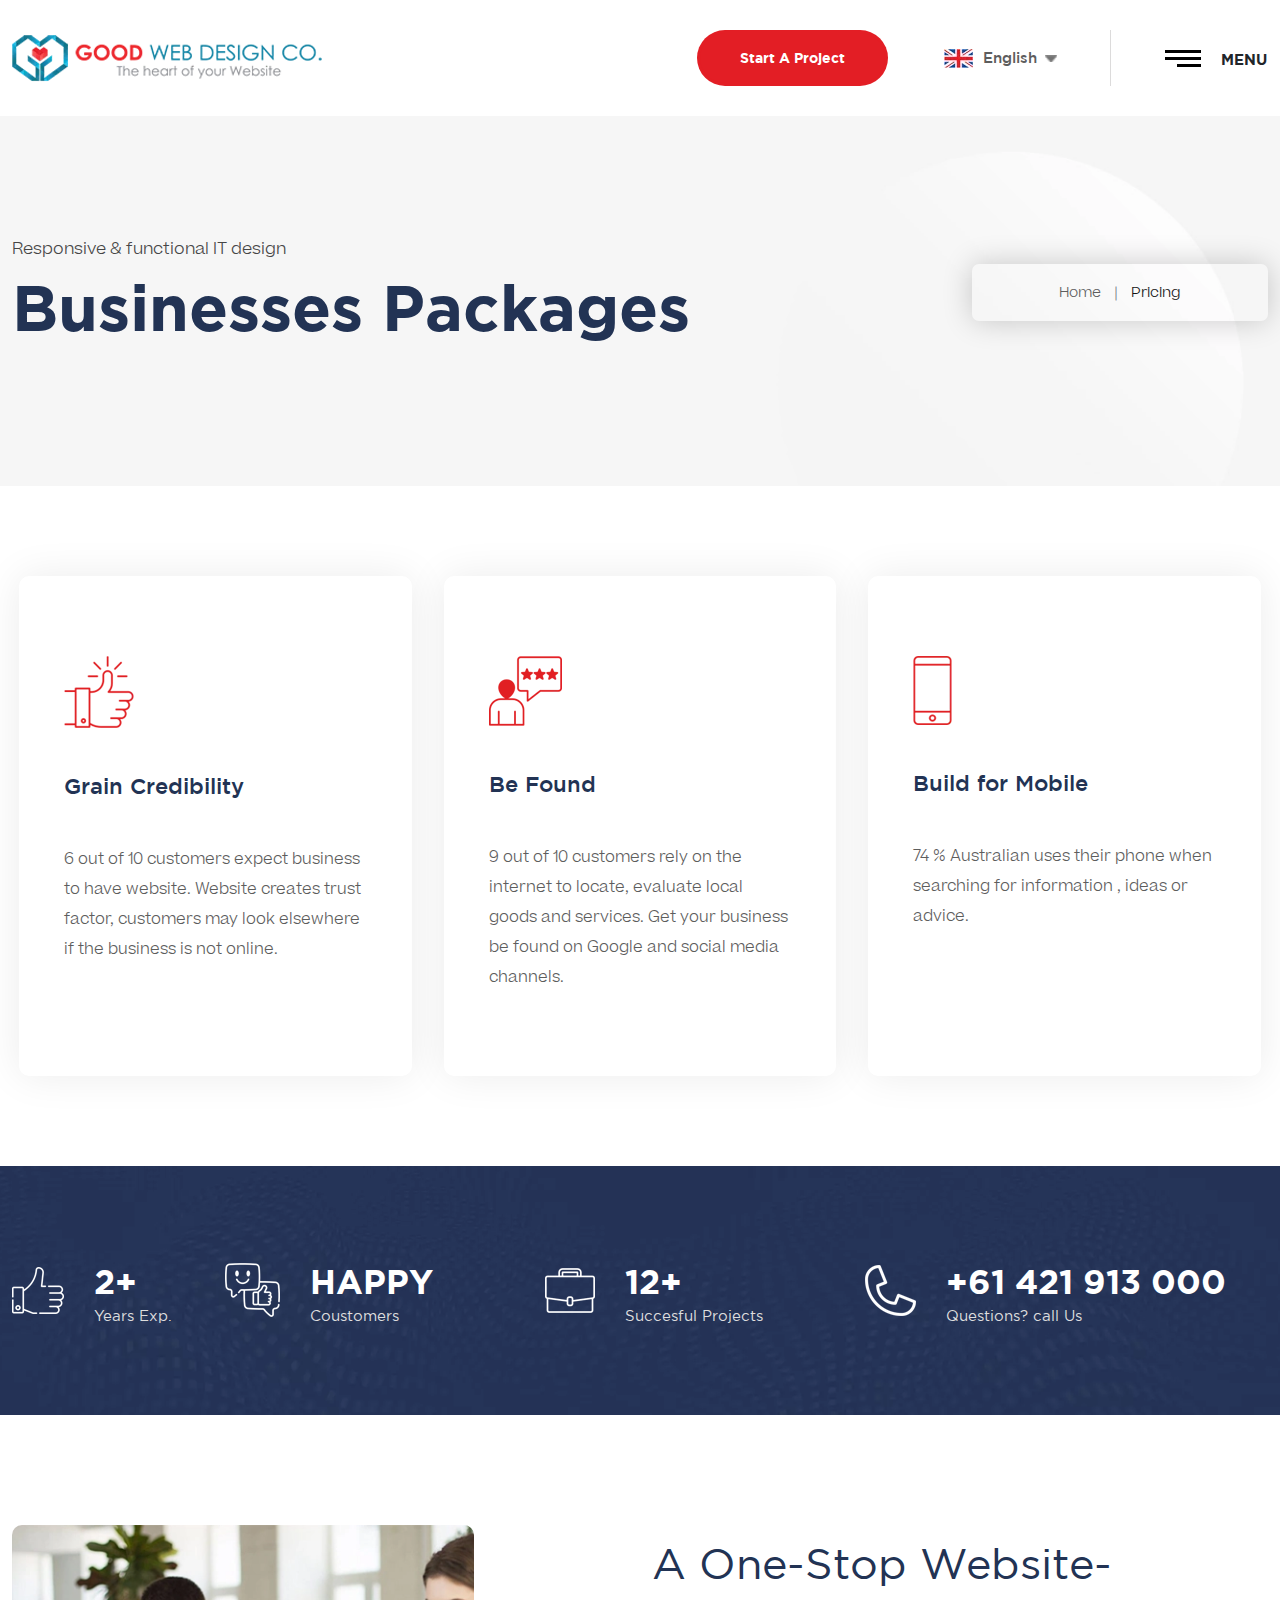
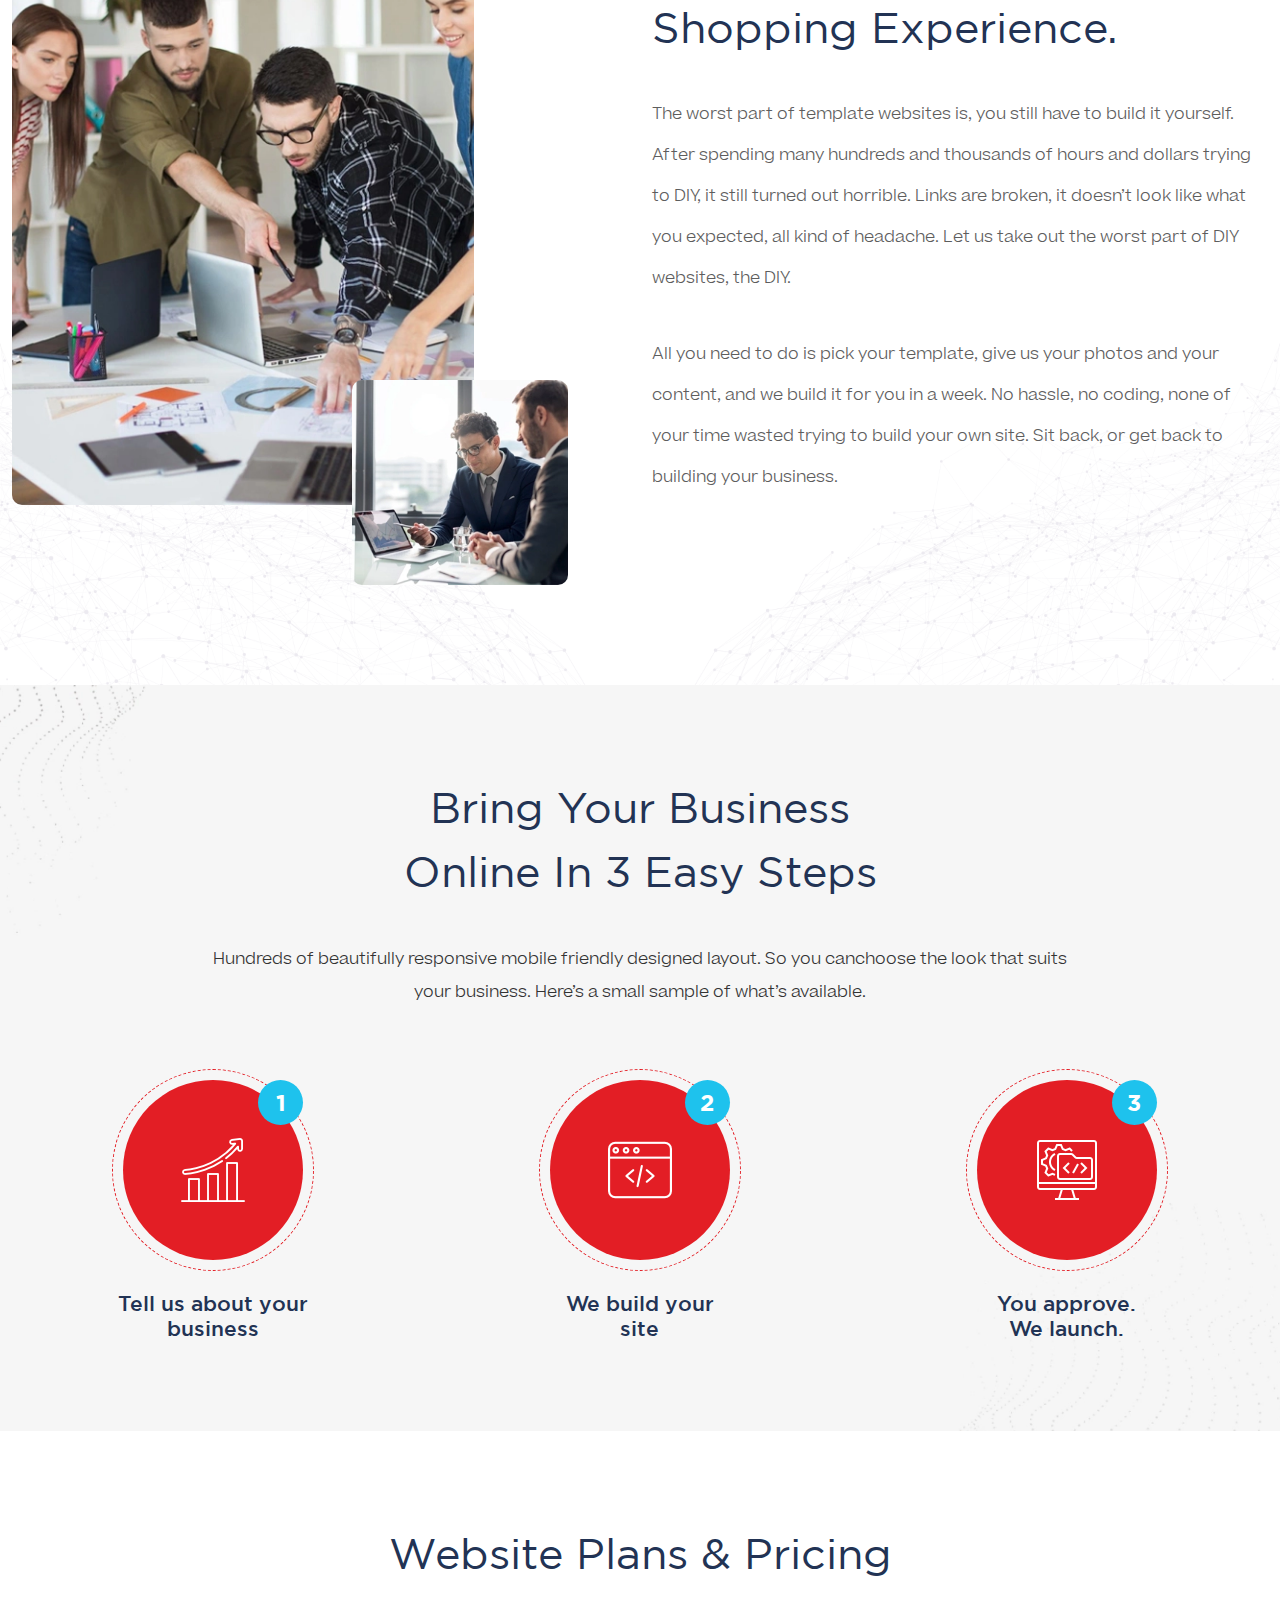
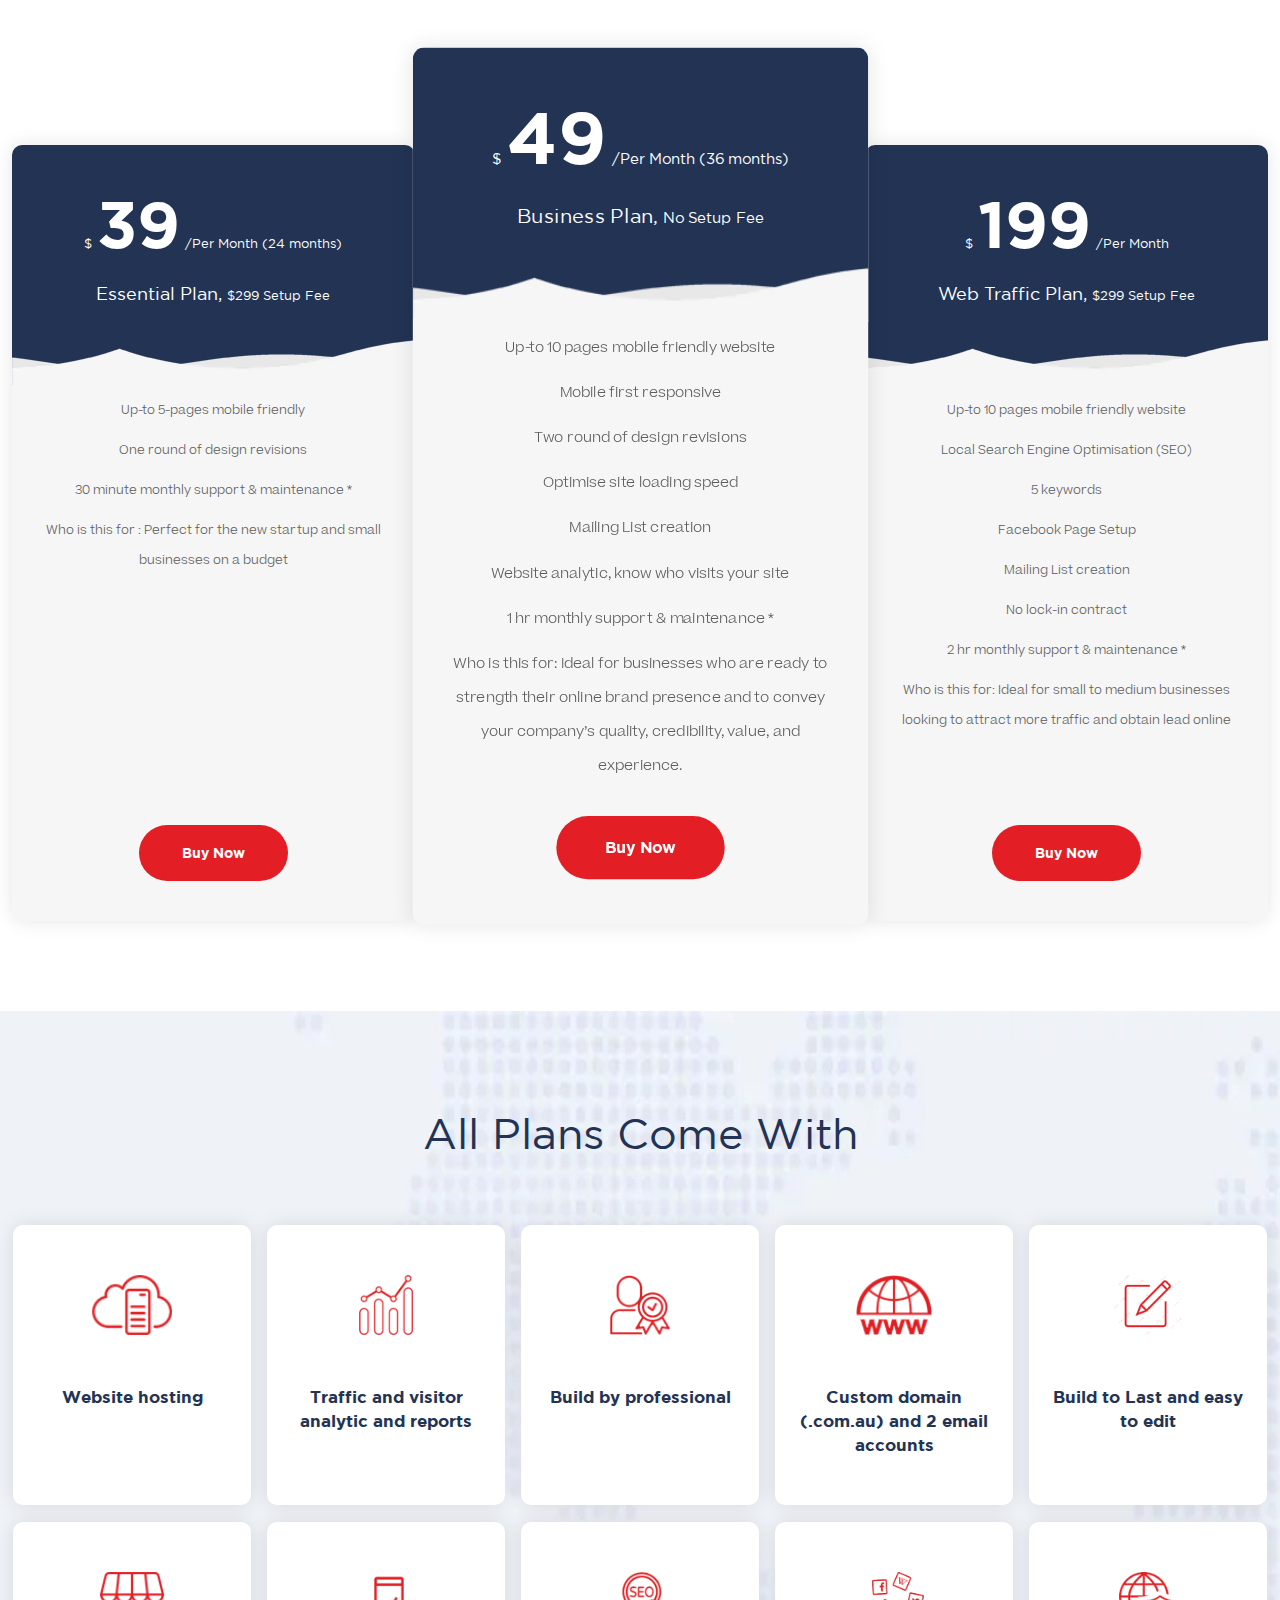
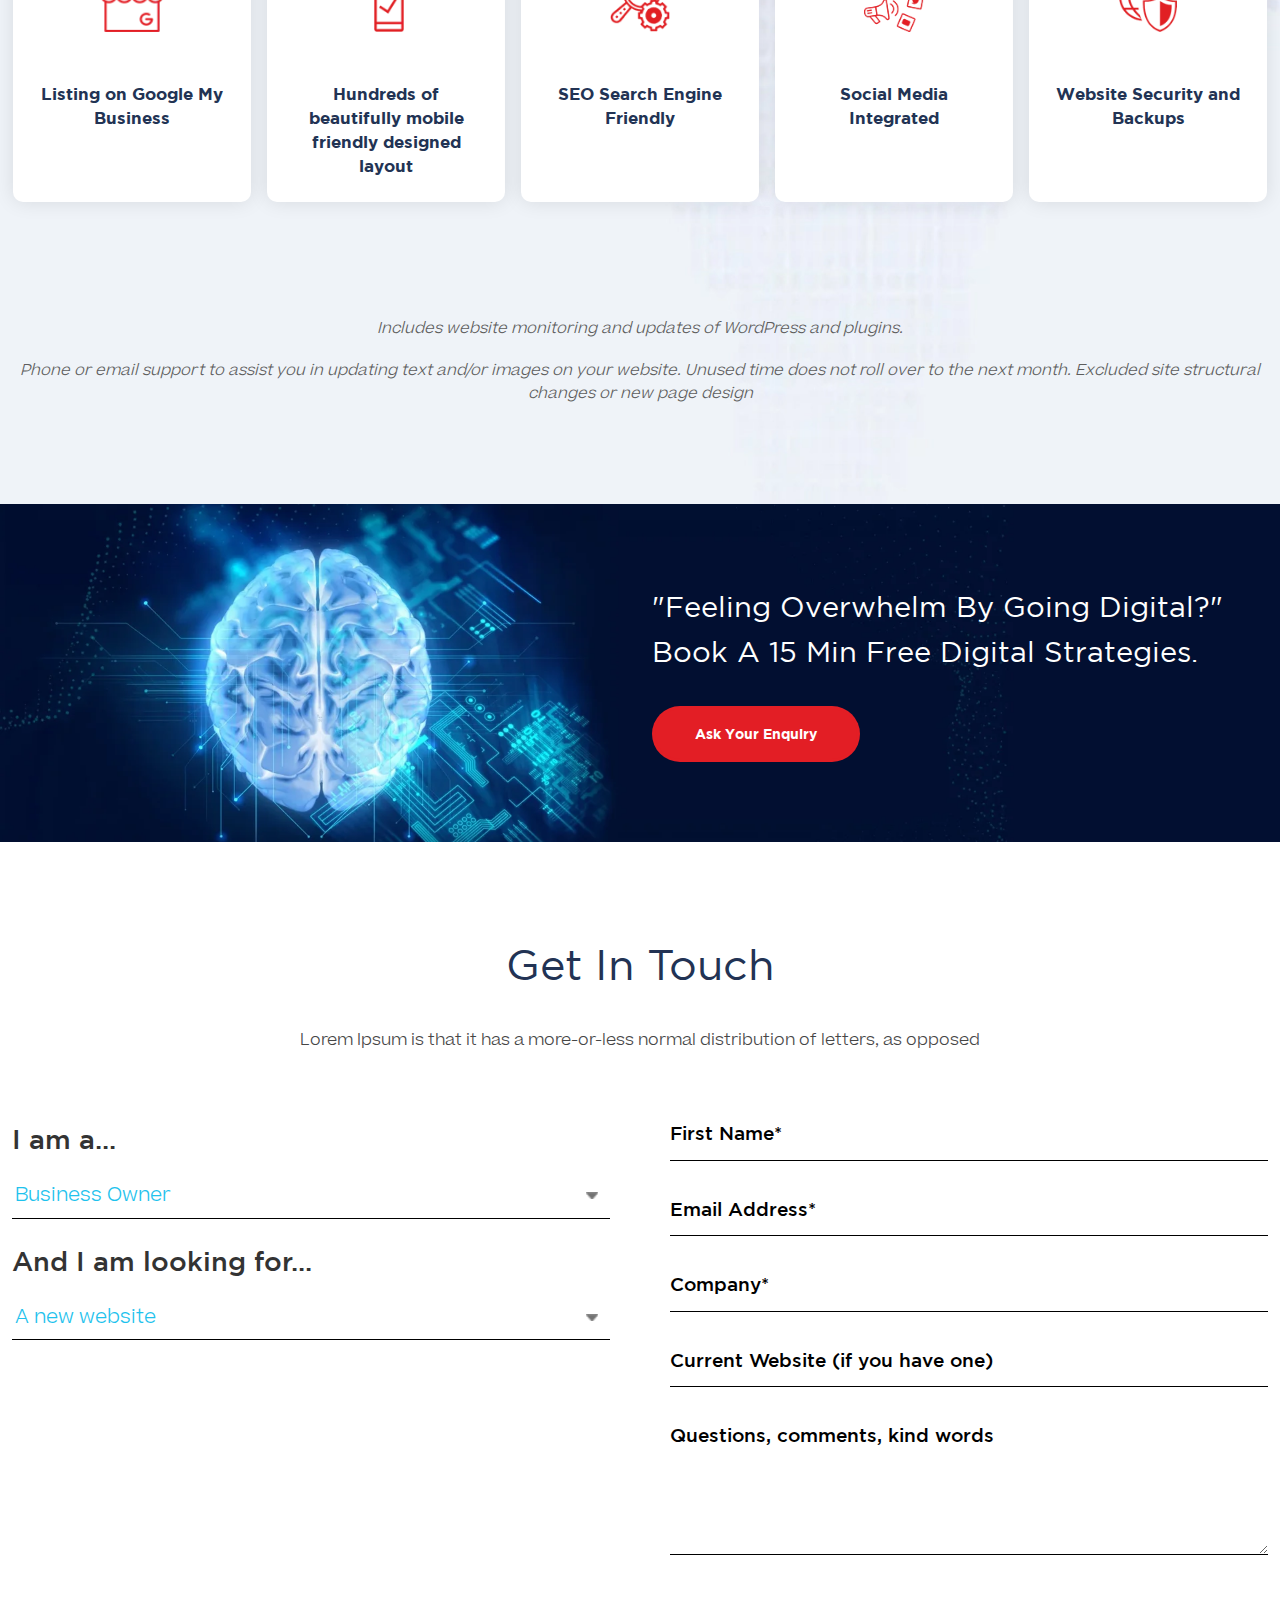
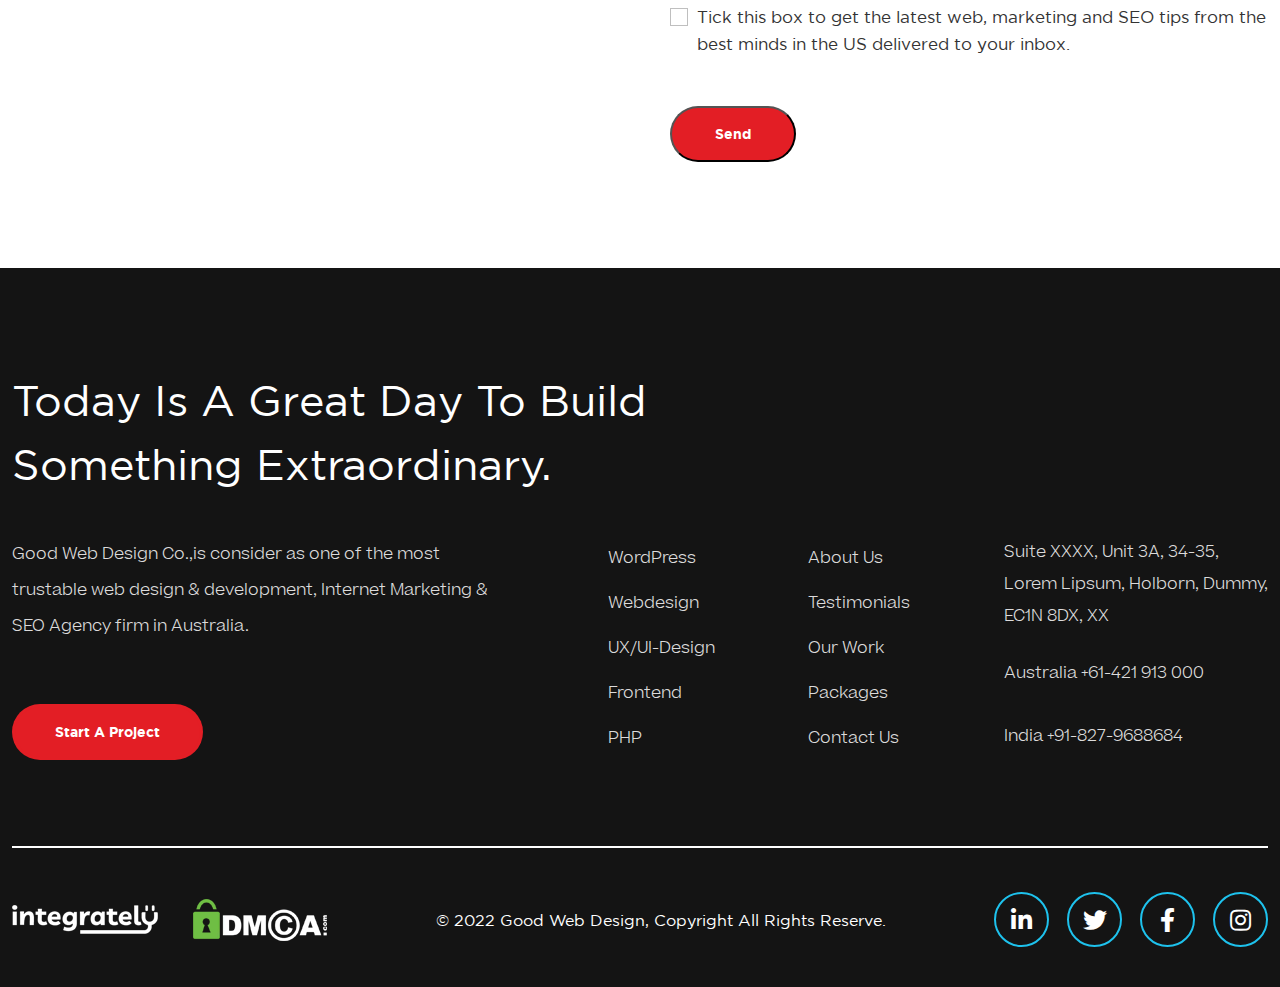
<file: businesses-packages.html>
<!Doctype html>
<html lang="en">

<head>
    <!-- Required meta tags -->
    <meta charset="utf-8">
    <meta name="viewport" content="width=device-width, initial-scale=1, shrink-to-fit=no">
    <!-- Bootstrap CSS -->
    <link href="css/bootstrap.min.css" rel="stylesheet">
    <!-- Owl Carousel Stylesheet -->
    <link rel="stylesheet" href="css/owl.carousel.min.css">
    <!-- Custom CSS Stylesheet -->
    <link rel="stylesheet" href="css/style.css">
    <!-- Responsive CSS Stylesheet -->
    <link rel="stylesheet" href="css/responsive.css">
    <!-- Fontawesome CDN -->
    <link rel="stylesheet" href="https://use.fontawesome.com/releases/v5.8.1/css/all.css">
    <title>Businesses Packages</title>
</head>

<body>
    <div class="tecno-modal">
        <div class="modal fade" id="tec-Modal" tabindex="-1" aria-labelledby="exampleModalLabel" aria-hidden="true">
            <div class="modal-dialog">
                <div class="modal-content">
                    <div class="modal-header">
                        <h4>Want to learn how technology can help your business</h4>
                        <button type="button" class="btn-close" data-bs-dismiss="modal" aria-label="Close"></button>
                    </div>
                    <div class="modal-body">
                        <form class="tec-modal-frm">
                            <div class="form-group">
                                <select class="form-select form-select-lg mb-3">
                                    <option selected>I am a drop list</option>
                                    <option value="1">Digital Strategie one</option>
                                    <option value="2">Digital Strategie Two</option>
                                    <option value="3">Digital Strategie Three</option>
                                </select>
                            </div>
                            <div class="form-group">
                                <input type="text" placeholder="Your Name">
                            </div>
                            <div class="form-group">
                                <input type="tel" placeholder="Your Phone Number">
                            </div>
                            <div class="form-group">
                                <input type="email" placeholder="Your Email">
                            </div>
                            <div class="form-group">
                                <input type="text" placeholder="Best Time To Call">
                            </div>
                            <div class="form-group">
                                <input type="button" class="custom-button" value="Submit">
                            </div>
                        </form>
                    </div>
                </div>
            </div>
        </div>
    </div>
    <header class="custom-header">
        <div class="container custom-container">
            <div class="row">
                <div class="col-12">
                    <nav class="navbar">
                        <a class="navbar-brand sw-brand ms-0" href="#">
                            <img src="./images/header-logo.webp" alt="Good Web Design's Logo">
                        </a>
                        <div class="custom-navbar-right me-0">
                            <a class="custom-button" href="javascript:void(0)">Start a project</a>
                            <div class="lang-select-option d-flex align-items-center">
                                <span class="country-flag">
                                    <img src="./images/header-flag.webp" alt="Flag">
                                </span>
                                <select class="form-select" aria-label="Default select example">
                                    <option selected>English</option>
                                    <option value="1">One</option>
                                    <option value="2">Two</option>
                                    <option value="3">Three</option>
                                </select>
                            </div>
                            <button class="navbar-toggler custom-navbar-toggle" type="button" data-bs-toggle="offcanvas"
                                data-bs-target="#offcanvasNavbar" aria-controls="offcanvasNavbar">
                                <div class="icon-bar-wrap">
                                    <span class="icon-bar"></span>
                                    <span class="icon-bar"></span>
                                    <span class="icon-bar"></span>
                                </div>
                                <span class="button-text d-lg-block d-none">Menu</span>
                            </button>
                            <div class="offcanvas offcanvas-end" tabindex="-1" id="offcanvasNavbar"
                                aria-labelledby="offcanvasNavbarLabel">
                                <div class="offcanvas-header">
                                    <img src="./images/header-logo.webp" alt="Good Web Design's Logo">
                                </div>
                                <div class="offcanvas-body">
                                    <ul class="navbar-nav  pe-3">
                                        <li class="nav-item">
                                            <a class="nav-link active" aria-current="page" href="index.html">Home</a>
                                        </li>
                                        <li class="nav-item">
                                            <a class="nav-link" href="about-us.html">About</a>
                                        </li>
                                        <li class="nav-item">
                                            <a class="nav-link" href="services.html">Services</a>
                                        </li>
                                        <li class="nav-item">
                                            <a class="nav-link" href="contact-us.html">Contact</a>
                                        </li>
                                    </ul>
                                </div>
                            </div>
                        </div>
                    </nav>
                </div>
            </div>
        </div>
    </header>
    <!--inner-banner-start-fdev-sg-->
    <section style="background-image: url('./images/inner-banner.webp')" alt="inner-banner" class="custom-inner-banner">
        <div class="container">
            <div class="row">
                <div class="col-lg-9 col-md-12 align-self-center">
                    <div class="inner-banner-content">
                        <div class="inner-banner-text">
                            <nav aria-label="breadcrumb">
                                <h5>Responsive & functional IT design</h5>
                                <h1>Businesses Packages</h1>
                            </nav>
                        </div>
                    </div>
                </div>
                <div class="col-lg-3 col-md-12 align-self-center">
                    <div class="inner-banner-text">
                        <nav aria-label="breadcrumb">
                            <ol class="breadcrumb">
                                <li class="breadcrumb-item"><a href="#">Home</a></li>
                                <li class="breadcrumb-item active" aria-current="page">Pricing</li>
                            </ol>
                        </nav>
                    </div>
                </div>
            </div>
        </div>
    </section>
    <!--inner-banner-end-fdev-sg-->
    <section class="business-about custom-pad">
        <div class="container custom-side-pad">
            <div class="row">
                <div class="col-lg-4 col-md-6 col-sm-12 px-3 align-self-center">
                    <div class="business-about-box">
                        <div class="business-about-box-content">
                            <img class="business-about-img" src="images/businesses-grain.webp" alt="businesses-grain">
                            <h4>Grain Credibility</h4>
                            <p class="demo">6 out of 10 customers expect business to
                                have website. Website creates trust factor,
                                customers may look elsewhere if the
                                business is not online.</p>
                        </div>
                    </div>
                </div>
                <div class="col-lg-4 col-md-6 col-sm-12 px-3 align-self-center">
                    <div class="business-about-box">
                        <div class="business-about-box-content">
                            <img class="business-about-img" src="images/businesses-found.webp" alt="businesses-found">
                            <h4>Be Found</h4>
                            <p class="demo">9 out of 10 customers rely on the internet
                                to locate, evaluate local goods and services.
                                Get your business be found on Google and
                                social media channels.</p>
                        </div>
                    </div>
                </div>
                <div class="col-lg-4 col-md-6 col-sm-12 px-3 align-self-center">
                    <div class="business-about-box">
                        <div class="business-about-box-content">
                            <img class="business-about-img" src="images/businesses-mobile.webp" alt="businesses-mobile">
                            <h4>Build for Mobile</h4>
                            <p class="demo">74 % Australian uses their phone when
                                searching for information , ideas or
                                advice.</p>
                        </div>
                    </div>
                </div>
            </div>
        </div>
    </section>
    <section style="background-image: url(./images/businesses-counter-section-bg.webp);"
        alt="businesses-counter-section-bg" class="buisness-counter custom-pad">
        <div class="container">
            <div class="row">
                <div class="col-lg-2 col-md-6 align-self-center">
                    <div class="counter-content">
                        <ul>
                            <li><img class="counter-img" src="images/10+.webp" alt="10+"></li>
                            <li>
                                <div class="count-number-and-unit secondary-font"><span class="count-number">10</span>+
                                </div>
                                <h6>Years Exp.</h6>
                            </li>
                        </ul>
                    </div>
                </div>
                <div class="col-lg-3 col-md-6 align-self-center">
                    <div class="counter-content">
                        <ul>
                            <li><img class="counter-img" src="images/happy.webp" alt="happy"></li>
                            <li>
                                <div class="count-number-and-unit secondary-font">HAPPY</div>
                                <h6>Coustomers</h6>
                            </li>
                        </ul>
                    </div>
                </div>
                <div class="col-lg-3 col-md-6 align-self-center">
                    <div class="counter-content">
                        <ul>
                            <li><img class="counter-img" src="images/successful-project.webp" alt="successful-project">
                            </li>
                            <li>
                                <div class="count-number-and-unit secondary-font"><span class="count-number">100</span>+
                                </div>
                                <h6>Succesful Projects</h6>
                            </li>
                        </ul>
                    </div>
                </div>
                <div class="col-lg-4 col-md-6 align-self-center">
                    <div class="counter-content">
                        <ul>
                            <li><img class="counter-img" src="images/call-us.webp" alt="call-us"></li>
                            <li>
                                <div class="count-number-and-unit secondary-font">+61 421 913 000</div>
                                <h6>Questions? call Us</h6>
                            </li>
                        </ul>
                    </div>
                </div>
            </div>
        </div>
    </section>
    <section class="shopping-experience custom-pad" style="background-image: url(./images/businesses-web-shop-bg.webp)"
        ;>
        <div class="container custom-container">
            <div class="row">
                <div class="col-lg-6 col-md-12 align">
                    <div class="shopping-experience-img">
                        <div class="shopping-experience-img-box-1">
                            <img src="images/businesses-web-shop-1.webp" alt="businesses-web-shop-1">
                        </div>
                        <div class="shopping-experience-img-box-2">
                            <img src="images/businesses-web-shop-2.webp" alt="businesses-web-shop-2">
                        </div>
                    </div>
                </div>
                <div class="col-lg-6 col-md-12 align-self-center">
                    <div class="shopping-experience-content">
                        <div class="custom-heading">
                            <h3 class="heading">A One-Stop Website-Shopping Experience.</h3>
                        </div>
                        <p class="demo">The worst part of template websites is, you still have to build it yourself.
                            After spending many hundreds and thousands of hours and dollars trying
                            to DIY, it still turned out horrible. Links are broken, it doesn’t look like what
                            you expected, all kind of headache. Let us take out the worst part of DIY
                            websites, the DIY.</p>
                        <p class="demo">All you need to do is pick your template, give us your photos and your
                            content, and we build it for you in a week. No hassle, no coding, none of
                            your time wasted trying to build your own site. Sit back, or get back to
                            building your business.</p>
                    </div>
                </div>
            </div>
        </div>
    </section>
    <section class="easy-steps custom-pad" style="background-image: url(./images/businesses-steps-bg.webp)" ;>
        <div class="container">
            <div class="row">
                <div class="col-md-12 align-self-center">
                    <div class="custom-heading">
                        <h3 class="heading">Bring Your Business Online in 3 Easy Steps</h3>
                    </div>
                    <p class="demo">Hundreds of beautifully responsive mobile friendly designed layout. So you canchoose
                        the look that suits your business. Here’s a small sample of what’s available.</p>
                </div>
            </div>
            <div class="row">
                <div class="col-lg-4 col-md-6 align-self-center">
                    <div class="easy-steps-round">
                        <div class="easy-steps-wrap">
                            <div class="easy-steps-img">
                                <img src="images/steps-img-1.webp" alt="steps-img-1">
                            </div>
                            <div class="numbers">
                                <h4>1</h4>
                            </div>
                        </div>
                        <h5>Tell us about your <br>business</h5>
                    </div>
                </div>
                <div class="col-lg-4 col-md-6 align-self-center">
                    <div class="easy-steps-round">
                        <div class="easy-steps-wrap">
                            <div class="easy-steps-img">
                                <img src="images/steps-img-2.webp" alt="steps-img-2">
                            </div>
                            <div class="numbers">
                                <h4>2</h4>
                            </div>
                        </div>
                        <h5>We build your <br>site</h5>
                    </div>
                </div>
                <div class="col-lg-4 col-md-6 align-self-center">
                    <div class="easy-steps-round">
                        <div class="easy-steps-wrap">
                            <div class="easy-steps-img">
                                <img src="images/steps-img-3.webp" alt="steps-img-3">
                            </div>
                            <div class="numbers">
                                <h4>3</h4>
                            </div>
                        </div>
                        <h5>You approve. <br>We launch.</h5>
                    </div>
                </div>
            </div>
        </div>
    </section>
    <section class="web-plan custom-pad">
        <div class="container">
            <div class="row">
                <div class="col-12">
                    <div class="custom-heading">
                        <h3 class="heading">Website plans & pricing</h3>
                    </div>
                </div>
            </div>
            <div class="row">
                <div class="col-12">
                    <div class="inner-price-content">
                        <div class="row">
                            <div class="col-lg-4 col-md-12 align-self-center">
                                <div class="price-wrap">
                                    <div class="price-box">
                                        <div class="top-price-box">
                                            <div class="price-section">
                                                <ul>
                                                    <li class="dollar-sign">$</li>
                                                    <li>
                                                        <h2>39</h2>
                                                    </li>
                                                    <li>/Per Month (24 months)</li>
                                                </ul>
                                            </div>
                                            <div class="price-section-2">
                                                <h4>Essential Plan, <span>$299 Setup Fee</span></h4>
                                            </div>
                                        </div>
                                        <div class="bottom-price-box">
                                            <div class="price-box-content">
                                                <ul>
                                                    <li>Up-to 5-pages mobile friendly</li>
                                                    <li>One round of design revisions</li>
                                                    <li>30 minute monthly support & maintenance *</li>
                                                    <li>Who is this for : Perfect for the new startup
                                                        and small businesses on a budget</li>
                                                </ul>
                                                <div class="price-button">
                                                    <a href="javascript:void(0)" class="custom-button">Buy Now</a>
                                                </div>
                                            </div>
                                        </div>
                                    </div>
                                </div>
                            </div>
                            <div class="col-lg-4 col-md-12 align-self-center">
                                <div class="price-wrap big-box">
                                    <div class="price-box">
                                        <div class="top-price-box">
                                            <div class="price-section">
                                                <ul>
                                                    <li class="dollar-sign">$</li>
                                                    <li>
                                                        <h2>49</h2>
                                                    </li>
                                                    <li>/Per Month (36 months)</li>
                                                </ul>
                                            </div>
                                            <div class="price-section-2">
                                                <h4>Business Plan, <span>No Setup Fee</span></h4>
                                            </div>
                                        </div>
                                        <div class="bottom-price-box">
                                            <div class="price-box-content">
                                                <ul>
                                                    <li>Up-to 10 pages mobile friendly website</li>
                                                    <li>Mobile first responsive</li>
                                                    <li>Two round of design revisions</li>
                                                    <li>Optimise site loading speed</li>
                                                    <li>Mailing List creation</li>
                                                    <li>Website analytic, know who visits your site</li>
                                                    <li>1 hr monthly support & maintenance *</li>
                                                    <li>Who is this for: Ideal for businesses who are ready
                                                        to strength their online brand presence and
                                                        to convey your company’s quality, credibility,
                                                        value, and experience.</li>
                                                </ul>
                                                <div class="price-button">
                                                    <a href="javascript:void(0)" class="custom-button">Buy Now</a>
                                                </div>
                                            </div>
                                        </div>
                                    </div>
                                </div>
                            </div>
                            <div class="col-lg-4 col-md-12 align-self-center">
                                <div class="price-wrap">
                                    <div class="price-box">
                                        <div class="top-price-box">
                                            <div class="price-section">
                                                <ul>
                                                    <li class="dollar-sign">$</li>
                                                    <li>
                                                        <h2>199</h2>
                                                    </li>
                                                    <li>/Per Month</li>
                                                </ul>
                                            </div>
                                            <div class="price-section-2">
                                                <h4>Web Traffic Plan, <span>$299 Setup Fee</span></h4>
                                            </div>
                                        </div>
                                        <div class="bottom-price-box">
                                            <div class="price-box-content">
                                                <ul>
                                                    <li>Up-to 10 pages mobile friendly website</li>
                                                    <li>Local Search Engine Optimisation (SEO)</li>
                                                    <li>5 keywords</li>
                                                    <li>Facebook Page Setup</li>
                                                    <li>Mailing List creation</li>
                                                    <li>No lock-in contract</li>
                                                    <li>2 hr monthly support & maintenance *</li>
                                                    <li>Who is this for: Ideal for small to medium
                                                        businesses looking to attract more traffic
                                                        and obtain lead online</li>
                                                </ul>
                                                <div class="price-button">
                                                    <a href="javascript:void(0)" class="custom-button">Buy Now</a>
                                                </div>
                                            </div>
                                        </div>
                                    </div>
                                </div>
                            </div>
                        </div>
                    </div>
                </div>
            </div>
        </div>
    </section>
    <section style="background-image:url(./images/plans-bg.webp)" ; class="all-plans custom-pad">
        <div class="container">
            <div class="row">
                <div class="col-md-12">
                    <div class="custom-heading">
                        <h3 class="heading">All plans come with</h3>
                    </div>
                </div>
            </div>
            <div class="row">
                <div class="all-plans-content-wrap">
                    <div class="all-plan-box">
                        <div class="all-plans-content">
                            <img src="images/website-hosting.webp" alt="website-hosting">
                            <h4>Website hosting</h4>
                        </div>
                    </div>
                    <div class="all-plan-box">
                        <div class="all-plans-content">
                            <img src="images/traffic.webp" alt="traffic">
                            <h4>Traffic and visitor analytic and reports</h4>
                        </div>
                    </div>
                    <div class="all-plan-box">
                        <div class="all-plans-content">
                            <img src="images/professional.webp" alt="professional">
                            <h4>Build by professional</h4>
                        </div>
                    </div>
                    <div class="all-plan-box">
                        <div class="all-plans-content">
                            <img src="images/www.webp" alt="www">
                            <h4>Custom domain (.com.au) and 2 email accounts</h4>
                        </div>
                    </div>
                    <div class="all-plan-box">
                        <div class="all-plans-content">
                            <img src="images/edit.webp" alt="edit">
                            <h4>Build to Last and easy to edit</h4>
                        </div>
                    </div>
                    <div class="all-plan-box">
                        <div class="all-plans-content">
                            <img src="images/google.webp" alt="google">
                            <h4>Listing on Google My Business</h4>
                        </div>
                    </div>
                    <div class="all-plan-box">
                        <div class="all-plans-content">
                            <img src="images/handset.webp" alt="handset">
                            <h4>Hundreds of beautifully mobile friendly designed layout</h4>
                        </div>
                    </div>
                    <div class="all-plan-box">
                        <div class="all-plans-content">
                            <img src="images/seo.webp" alt="seo">
                            <h4>SEO Search Engine Friendly</h4>
                        </div>
                    </div>
                    <div class="all-plan-box">
                        <div class="all-plans-content">
                            <img src="images/social-media.webp" alt="social-media">
                            <h4>Social Media Integrated</h4>
                        </div>
                    </div>
                    <div class="all-plan-box">
                        <div class="all-plans-content">
                            <img src="images/web-security.webp" alt="web-security">
                            <h4>Website Security and Backups</h4>
                        </div>
                    </div>
                </div>
            </div>
            <div class="row">
                <div class="col-md-12 align-self-center">
                    <div class="all-plans-extra-content">
                        <ul>
                            <li>Includes website monitoring and updates of WordPress and plugins.</li>
                            <li>Phone or email support to assist you in updating text and/or images on your website.
                                Unused time does not roll over to the next month. Excluded site structural changes or
                                new page design</li>
                        </ul>
                    </div>
                </div>
            </div>
        </div>
    </section>
    <section class="custom-cta custom-pad" style="background-image: url(./images/enquiry-bg.webp);">
        <div class="container custom-container">
            <div class="row">
                <div class="col-md-6 offset-md-6">
                    <div class="custom-cta-content">
                        <div class="custom-heading">
                            <h3 class="heading">"Feeling overwhelm by going digital?" Book a 15 min free digital
                                strategies.</h3>
                        </div>
                        <div class="cta-button">
                            <a href="javascript:void(0)" class="custom-button">ask your enquiry</a>
                        </div>
                    </div>
                </div>
            </div>
        </div>
    </section>
    <section class="custom-get-in-touch custom-pad">
        <div class="container custom-container">
            <div class="row">
                <div class="col-lg-12 col-12 ms-lg-0">
                    <div class="form-top-wrap contact-inner">
                        <div class="custom-heading">
                            <h3 class="heading">get in touch</h3>
                        </div>
                        <div class="heading-text">
                            <p class="demo">Lorem Ipsum is that it has a more-or-less normal distribution of letters, as
                                opposed </p>
                        </div>
                    </div>
                </div>
            </div>
            <div class="row">
                <div class="col-12">
                    <div class="custom-get-in-touch-form">
                        <form class="row g-3">
                            <div class="col-lg-6">
                                <div class="custom-form-group">
                                    <label for="userInfo" class="form-label">I am a...</label>
                                    <select class="form-select form-select-lg mb-3" id="userInfo"
                                        aria-label=".form-select-lg example">
                                        <option selected>Business Owner</option>
                                        <option value="1">One</option>
                                        <option value="2">Two</option>
                                        <option value="3">Three</option>
                                    </select>
                                </div>
                                <div class="custom-form-group">
                                    <label for="userQuery" class="form-label">And I am looking for...</label>
                                    <select class="form-select form-select-lg mb-3" id="userQuery"
                                        aria-label=".form-select-lg example">
                                        <option selected>A new website</option>
                                        <option value="1">One</option>
                                        <option value="2">Two</option>
                                        <option value="3">Three</option>
                                    </select>
                                </div>
                            </div>
                            <div class="col-lg-6">
                                <div class="custom-form-group">
                                    <input type="text" class="form-control" placeholder="First Name*">
                                </div>
                                <div class="custom-form-group">
                                    <input type="email" class="form-control" placeholder="Email Address*">
                                </div>
                                <div class="custom-form-group">
                                    <input type="text" class="form-control" placeholder="Company*">
                                </div>
                                <div class="custom-form-group">
                                    <input type="url" class="form-control"
                                        placeholder="Current Website (if you have one)">
                                </div>
                                <div class="custom-form-group">
                                    <textarea class="form-control"
                                        placeholder="Questions, comments, kind words"></textarea>
                                </div>
                                <div class="form-check custom-form-group">
                                    <input class="form-check-input" type="checkbox" id="gridCheck">
                                    <label class="form-check-label" for="gridCheck">
                                        Tick this box to get the latest web, marketing and SEO tips from the best minds
                                        in the US delivered
                                        to your inbox.
                                    </label>
                                </div>
                                <div class="form-button custom-form-group">
                                    <input class="custom-button" type="button" value="Send">
                                </div>
                            </div>


                            <div class="col-12">

                            </div>
                        </form>

                    </div>
                </div>
            </div>
        </div>
    </section>
    <footer class="custom-footer">
        <div class="container custom-container">
            <div class="row">
                <div class="col-xl-7 col-lg-9 col-12 ms-0">
                    <div class="custom-heading">
                        <h3 class="heading">Today is a Great Day to Build Something Extraordinary.</h3>
                    </div>
                </div>
                <div class="col-12">
                    <div class="custom-footer-top d-flex align-items-start justify-content-between flex-wrap">
                        <div class="footer-col">
                            <p class="demo">Good Web Design Co.,is consider as one of the most trustable web design &
                                development,
                                Internet Marketing & SEO Agency firm in Australia.</p>
                            <div class="footer-button">
                                <a href="javascript:void(0)" class="custom-button">Start a project</a>
                            </div>
                        </div>
                        <div class="footer-col">
                            <ul class="footer-list">
                                <li>
                                    <a href="javascript:void(0)" class="footer-link">WordPress</a>
                                </li>
                                <li>
                                    <a href="javascript:void(0)" class="footer-link">Webdesign</a>
                                </li>
                                <li>
                                    <a href="javascript:void(0)" class="footer-link">UX/UI-Design</a>
                                </li>
                                <li>
                                    <a href="javascript:void(0)" class="footer-link">Frontend</a>
                                </li>
                                <li>
                                    <a href="javascript:void(0)" class="footer-link">PHP</a>
                                </li>
                            </ul>
                        </div>
                        <div class="footer-col">
                            <ul class="footer-list">
                                <li>
                                    <a href="javascript:void(0)" class="footer-link">About Us</a>
                                </li>
                                <li>
                                    <a href="javascript:void(0)" class="footer-link">Testimonials</a>
                                </li>
                                <li>
                                    <a href="javascript:void(0)" class="footer-link">Our Work</a>
                                </li>
                                <li>
                                    <a href="javascript:void(0)" class="footer-link">Packages</a>
                                </li>
                                <li>
                                    <a href="javascript:void(0)" class="footer-link">Contact Us</a>
                                </li>
                            </ul>
                        </div>
                        <div class="footer-col">
                            <ul class="footer-list">
                                <li>
                                    <a href="javascript:void(0)" class="footer-link">Suite XXXX, Unit 3A,
                                        34-35,<br>Lorem Lipsum, Holborn,
                                        Dummy,<br>EC1N 8DX, XX</a>
                                </li>
                                <li>
                                    <a href="tel:+61421913000" class="footer-link">Australia +61-421 913 000</a>
                                </li>
                                <li>
                                    <a href="tel:+918279688684" class="footer-link">India +91-827-9688684</a>
                                </li>
                            </ul>
                        </div>
                    </div>
                    <div class="custom-footer-bottom d-flex align-items-center justify-content-between">
                        <ul class="footer-licenses d-flex align-items-center justify-content-between">
                            <li><a href="javascript:void(0)"><img src="./images/footer-product-1.webp"
                                        alt="Integrately - Integration platform"></a></li>
                            <li><a href="javascript:void(0)"><img src="./images/footer-product-2.webp"
                                        alt="DMCA.com Protection Status"></a></li>
                        </ul>
                        <div class="footer-copyright">
                            <p class="demo">© 2022 Good Web Design, Copyright All Rights Reserve.</p>
                        </div>
                        <ul class="footer-socials d-flex align-items-center justify-content-between">
                            <li><a href="javascript:void(0)"><span class="icon"><i
                                            class="fab fa-linkedin-in"></i></span></a></li>
                            <li><a href="javascript:void(0)"><span class="icon"><i
                                            class="fab fa-twitter"></i></span></a></li>
                            <li><a href="javascript:void(0)"><span class="icon"><i
                                            class="fab fa-facebook-f"></i></span></a></li>
                            <li><a href="javascript:void(0)"><span class="icon"><i
                                            class="fab fa-instagram"></i></span></a></li>
                        </ul>
                    </div>
                </div>
            </div>
        </div>
    </footer>

    <script src="js/jquery-min.js"></script>
    <script src="js/bootstrap.bundle.min.js"></script>
    <script src="js/owl.carousel.min.js"></script>
    <script src="js/custom.js"></script>
</body>

</html>
</file>
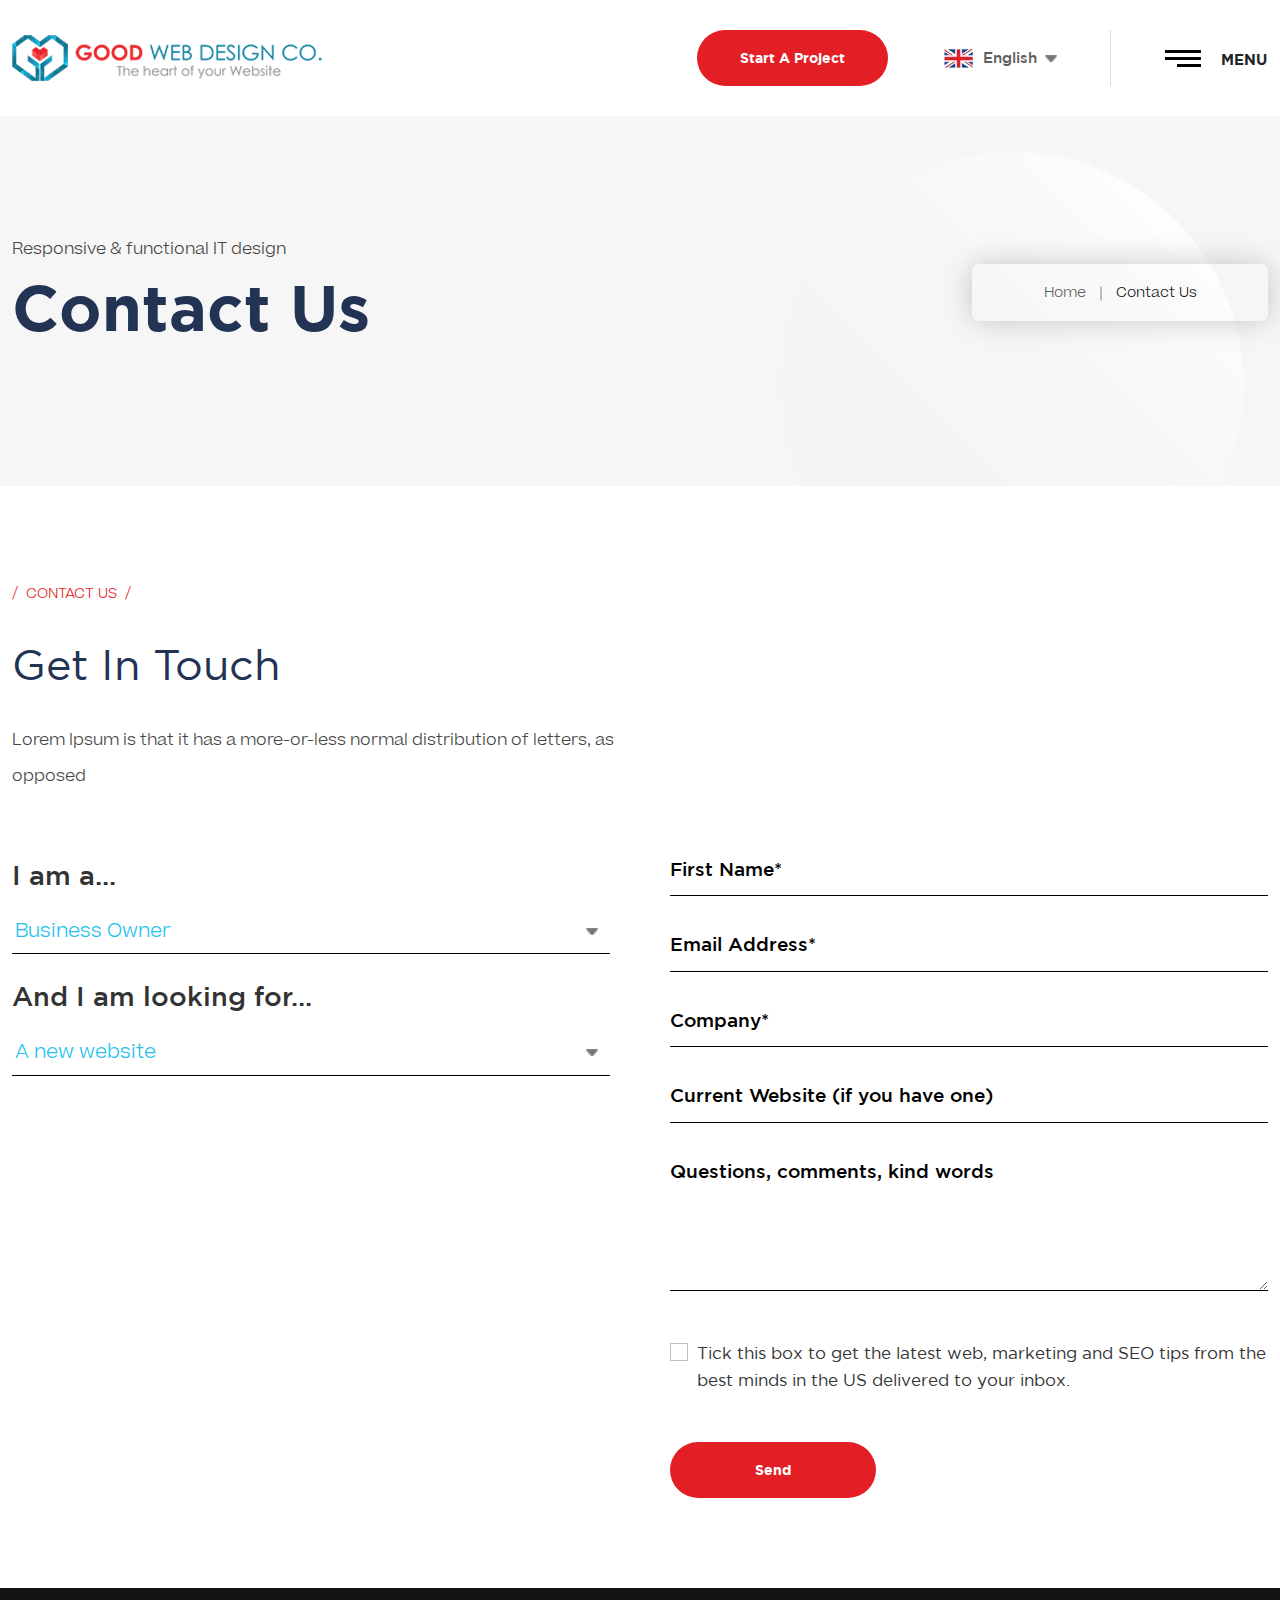
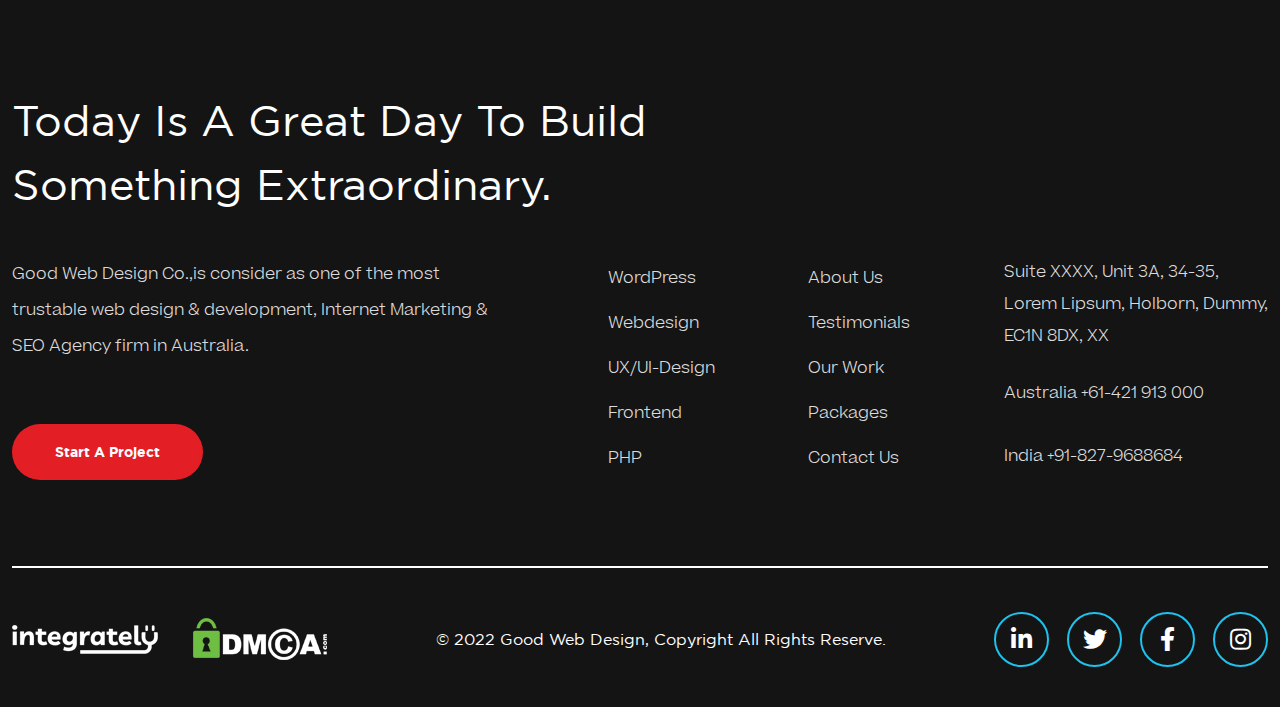
<file: contact-us.html>
<!Doctype html>
<html lang="en">

<head>
    <!-- Required meta tags -->
    <meta charset="utf-8">
    <meta name="viewport" content="width=device-width, initial-scale=1, shrink-to-fit=no">
    <!-- Bootstrap CSS -->
    <link href="css/bootstrap.min.css" rel="stylesheet">
    <!-- Owl Carousel Stylesheet -->
    <link rel="stylesheet" href="css/owl.carousel.min.css">
    <!-- Custom CSS Stylesheet -->
    <link rel="stylesheet" href="css/style.css">
    <!-- Responsive CSS Stylesheet -->
    <link rel="stylesheet" href="css/responsive.css">
    <!-- Fontawesome CDN -->
    <link rel="stylesheet" href="https://use.fontawesome.com/releases/v5.8.1/css/all.css">
    <title>Contact Us</title>
</head>

<body>
    <div class="tecno-modal">
        <div class="modal fade" id="tec-Modal" tabindex="-1" aria-labelledby="exampleModalLabel" aria-hidden="true">
            <div class="modal-dialog">
                <div class="modal-content">
                    <div class="modal-header">
                        <h4>Want to learn how technology can help your business</h4>
                        <button type="button" class="btn-close" data-bs-dismiss="modal" aria-label="Close"></button>
                    </div>
                    <div class="modal-body">
                        <form class="tec-modal-frm">
                            <div class="form-group">
                                <select class="form-select form-select-lg mb-3">
                                    <option selected>I am a drop list</option>
                                    <option value="1">Digital Strategie one</option>
                                    <option value="2">Digital Strategie Two</option>
                                    <option value="3">Digital Strategie Three</option>
                                </select>
                            </div>
                            <div class="form-group">
                                <input type="text" placeholder="Your Name">
                            </div>
                            <div class="form-group">
                                <input type="tel" placeholder="Your Phone Number">
                            </div>
                            <div class="form-group">
                                <input type="email" placeholder="Your Email">
                            </div>
                            <div class="form-group">
                                <input type="text" placeholder="Best Time To Call">
                            </div>
                            <div class="form-group">
                                <input type="button" class="custom-button" value="Submit">
                            </div>
                        </form>
                    </div>
                </div>
            </div>
        </div>
    </div>
    <header class="custom-header">
        <div class="container custom-container">
            <div class="row">
                <div class="col-12">
                    <nav class="navbar">
                        <a class="navbar-brand sw-brand ms-0" href="#">
                            <img src="./images/header-logo.webp" alt="Good Web Design's Logo">
                        </a>
                        <div class="custom-navbar-right me-0">
                            <a class="custom-button" href="javascript:void(0)">Start a project</a>
                            <div class="lang-select-option d-flex align-items-center">
                                <span class="country-flag">
                                    <img src="./images/header-flag.webp" alt="Flag">
                                </span>
                                <select class="form-select" aria-label="Default select example">
                                    <option selected>English</option>
                                    <option value="1">One</option>
                                    <option value="2">Two</option>
                                    <option value="3">Three</option>
                                </select>
                            </div>
                            <button class="navbar-toggler custom-navbar-toggle" type="button" data-bs-toggle="offcanvas"
                                data-bs-target="#offcanvasNavbar" aria-controls="offcanvasNavbar">
                                <div class="icon-bar-wrap">
                                    <span class="icon-bar"></span>
                                    <span class="icon-bar"></span>
                                    <span class="icon-bar"></span>
                                </div>
                                <span class="button-text d-lg-block d-none">Menu</span>
                            </button>
                            <div class="offcanvas offcanvas-end" tabindex="-1" id="offcanvasNavbar"
                                aria-labelledby="offcanvasNavbarLabel">
                                <div class="offcanvas-header">
                                    <img src="./images/header-logo.webp" alt="Good Web Design's Logo">
                                </div>
                                <div class="offcanvas-body">
                                    <ul class="navbar-nav  pe-3">
                                        <li class="nav-item">
                                            <a class="nav-link active" aria-current="page" href="index.html">Home</a>
                                        </li>
                                        <li class="nav-item">
                                            <a class="nav-link" href="about-us.html">About Company</a>
                                        </li>
                                        <li class="nav-item">
                                            <a class="nav-link" href="our-work.html">Our Work</a>
                                        </li>
                                        <li class="nav-item">
                                            <a class="nav-link" href="testimonial.html">Testimonial</a>
                                        </li>
                                        <li class="nav-item">
                                            <a class="nav-link" href="contact-us.html">Contact</a>
                                        </li>
                                    </ul>
                                </div>
                            </div>
                        </div>
                    </nav>
                </div>
            </div>
        </div>
    </header>
    <section style="background-image: url('./images/inner-banner.webp')" alt="inner-banner" class="custom-inner-banner">
        <div class="container">
            <div class="row">
                <div class="col-lg-9 col-md-12 align-self-center">
                    <div class="inner-banner-content">
                        <div class="inner-banner-text">
                            <nav aria-label="breadcrumb">
                                <h5>Responsive & functional IT design</h5>
                                <h1>Contact Us</h1>
                            </nav>
                        </div>
                    </div>
                </div>
                <div class="col-lg-3 col-md-12 align-self-center">
                    <div class="inner-banner-text">
                        <nav aria-label="breadcrumb">
                            <ol class="breadcrumb">
                                <li class="breadcrumb-item"><a href="#">Home</a></li>
                                <li class="breadcrumb-item active" aria-current="page">Contact Us</li>
                            </ol>
                        </nav>
                    </div>
                </div>
            </div>
        </div>
    </section>
    <section class="custom-get-in-touch custom-pad">
        <div class="container custom-container">
            <div class="row">
                <div class="col-lg-6 col-12 ms-lg-0">
                    <div class="form-top-wrap">
                        <div class="custom-heading">
                            <h5 class="sub-heading mx-lg-0">Contact Us</h5>
                            <h3 class="heading">get in touch</h3>
                        </div>
                        <div class="heading-text">
                            <p class="demo">Lorem Ipsum is that it has a more-or-less normal distribution of letters, as
                                opposed </p>
                        </div>
                    </div>
                </div>
            </div>
            <div class="row">
                <div class="col-12">
                    <div class="custom-get-in-touch-form">
                        <form class="row g-3">
                            <div class="col-lg-6">
                                <div class="custom-form-group">
                                    <label for="userInfo" class="form-label">I am a...</label>
                                    <select class="form-select form-select-lg mb-3" id="userInfo"
                                        aria-label=".form-select-lg example">
                                        <option selected>Business Owner</option>
                                        <option value="1">One</option>
                                        <option value="2">Two</option>
                                        <option value="3">Three</option>
                                    </select>
                                </div>
                                <div class="custom-form-group">
                                    <label for="userQuery" class="form-label">And I am looking for...</label>
                                    <select class="form-select form-select-lg mb-3" id="userQuery"
                                        aria-label=".form-select-lg example">
                                        <option selected>A new website</option>
                                        <option value="1">One</option>
                                        <option value="2">Two</option>
                                        <option value="3">Three</option>
                                    </select>
                                </div>
                            </div>
                            <div class="col-lg-6">
                                <div class="custom-form-group">
                                    <input type="text" class="form-control" placeholder="First Name*">
                                </div>
                                <div class="custom-form-group">
                                    <input type="email" class="form-control" placeholder="Email Address*">
                                </div>
                                <div class="custom-form-group">
                                    <input type="text" class="form-control" placeholder="Company*">
                                </div>
                                <div class="custom-form-group">
                                    <input type="url" class="form-control" placeholder="Current Website (if you have one)">
                                </div>
                                <div class="custom-form-group">
                                    <textarea class="form-control" placeholder="Questions, comments, kind words"></textarea>
                                </div>
                                <div class="form-check custom-form-group">
                                    <input class="form-check-input" type="checkbox" id="gridCheck">
                                    <label class="form-check-label" for="gridCheck">
                                        Tick this box to get the latest web, marketing and SEO tips from the best minds in
                                        the US delivered
                                        to your inbox.
                                    </label>
                                </div>
                                <div class="form-button custom-form-group custom-button">
                                    <input class="cus-form-btn" type="button" value="Send">
                                </div>
                            </div>
                        </form>
                    </div>
                </div>
            </div>
        </div>
    </section>
    <footer class="custom-footer">
        <div class="container custom-container">
            <div class="row">
                <div class="col-xl-7 col-lg-9 col-12 ms-0">
                    <div class="custom-heading">
                        <h3 class="heading">Today is a Great Day to Build Something Extraordinary.</h3>
                    </div>
                </div>
                <div class="col-12">
                    <div class="custom-footer-top d-flex align-items-start justify-content-between flex-wrap">
                        <div class="footer-col">
                            <p class="demo">Good Web Design Co.,is consider as one of the most trustable web design &
                                development,
                                Internet Marketing & SEO Agency firm in Australia.</p>
                            <div class="footer-button">
                                <a href="javascript:void(0)" class="custom-button">Start a project</a>
                            </div>
                        </div>
                        <div class="footer-col">
                            <ul class="footer-list">
                                <li>
                                    <a href="javascript:void(0)" class="footer-link">WordPress</a>
                                </li>
                                <li>
                                    <a href="javascript:void(0)" class="footer-link">Webdesign</a>
                                </li>
                                <li>
                                    <a href="javascript:void(0)" class="footer-link">UX/UI-Design</a>
                                </li>
                                <li>
                                    <a href="javascript:void(0)" class="footer-link">Frontend</a>
                                </li>
                                <li>
                                    <a href="javascript:void(0)" class="footer-link">PHP</a>
                                </li>
                            </ul>
                        </div>
                        <div class="footer-col">
                            <ul class="footer-list">
                                <li>
                                    <a href="javascript:void(0)" class="footer-link">About Us</a>
                                </li>
                                <li>
                                    <a href="javascript:void(0)" class="footer-link">Testimonials</a>
                                </li>
                                <li>
                                    <a href="javascript:void(0)" class="footer-link">Our Work</a>
                                </li>
                                <li>
                                    <a href="javascript:void(0)" class="footer-link">Packages</a>
                                </li>
                                <li>
                                    <a href="javascript:void(0)" class="footer-link">Contact Us</a>
                                </li>
                            </ul>
                        </div>
                        <div class="footer-col">
                            <ul class="footer-list">
                                <li>
                                    <a href="javascript:void(0)" class="footer-link">Suite XXXX, Unit 3A,
                                        34-35,<br>Lorem Lipsum, Holborn,
                                        Dummy,<br>EC1N 8DX, XX</a>
                                </li>
                                <li>
                                    <a href="tel:+61421913000" class="footer-link">Australia +61-421 913 000</a>
                                </li>
                                <li>
                                    <a href="tel:+918279688684" class="footer-link">India +91-827-9688684</a>
                                </li>
                            </ul>
                        </div>
                    </div>
                    <div class="custom-footer-bottom d-flex align-items-center justify-content-between">
                        <ul class="footer-licenses d-flex align-items-center justify-content-between">
                            <li><a href="javascript:void(0)"><img src="./images/footer-product-1.webp"
                                        alt="Integrately - Integration platform"></a></li>
                            <li><a href="javascript:void(0)"><img src="./images/footer-product-2.webp"
                                        alt="DMCA.com Protection Status"></a></li>
                        </ul>
                        <div class="footer-copyright">
                            <p class="demo">© 2022 Good Web Design, Copyright All Rights Reserve.</p>
                        </div>
                        <ul class="footer-socials d-flex align-items-center justify-content-between">
                            <li><a href="javascript:void(0)"><span class="icon"><i
                                            class="fab fa-linkedin-in"></i></span></a></li>
                            <li><a href="javascript:void(0)"><span class="icon"><i
                                            class="fab fa-twitter"></i></span></a></li>
                            <li><a href="javascript:void(0)"><span class="icon"><i
                                            class="fab fa-facebook-f"></i></span></a></li>
                            <li><a href="javascript:void(0)"><span class="icon"><i
                                            class="fab fa-instagram"></i></span></a></li>
                        </ul>
                    </div>
                </div>
            </div>
        </div>
    </footer>

    <script src="js/jquery-min.js"></script>
    <script src="js/bootstrap.bundle.min.js"></script>
    <script src="js/owl.carousel.min.js"></script>
    <script src="js/custom.js"></script>
</body>

</html>
</file>
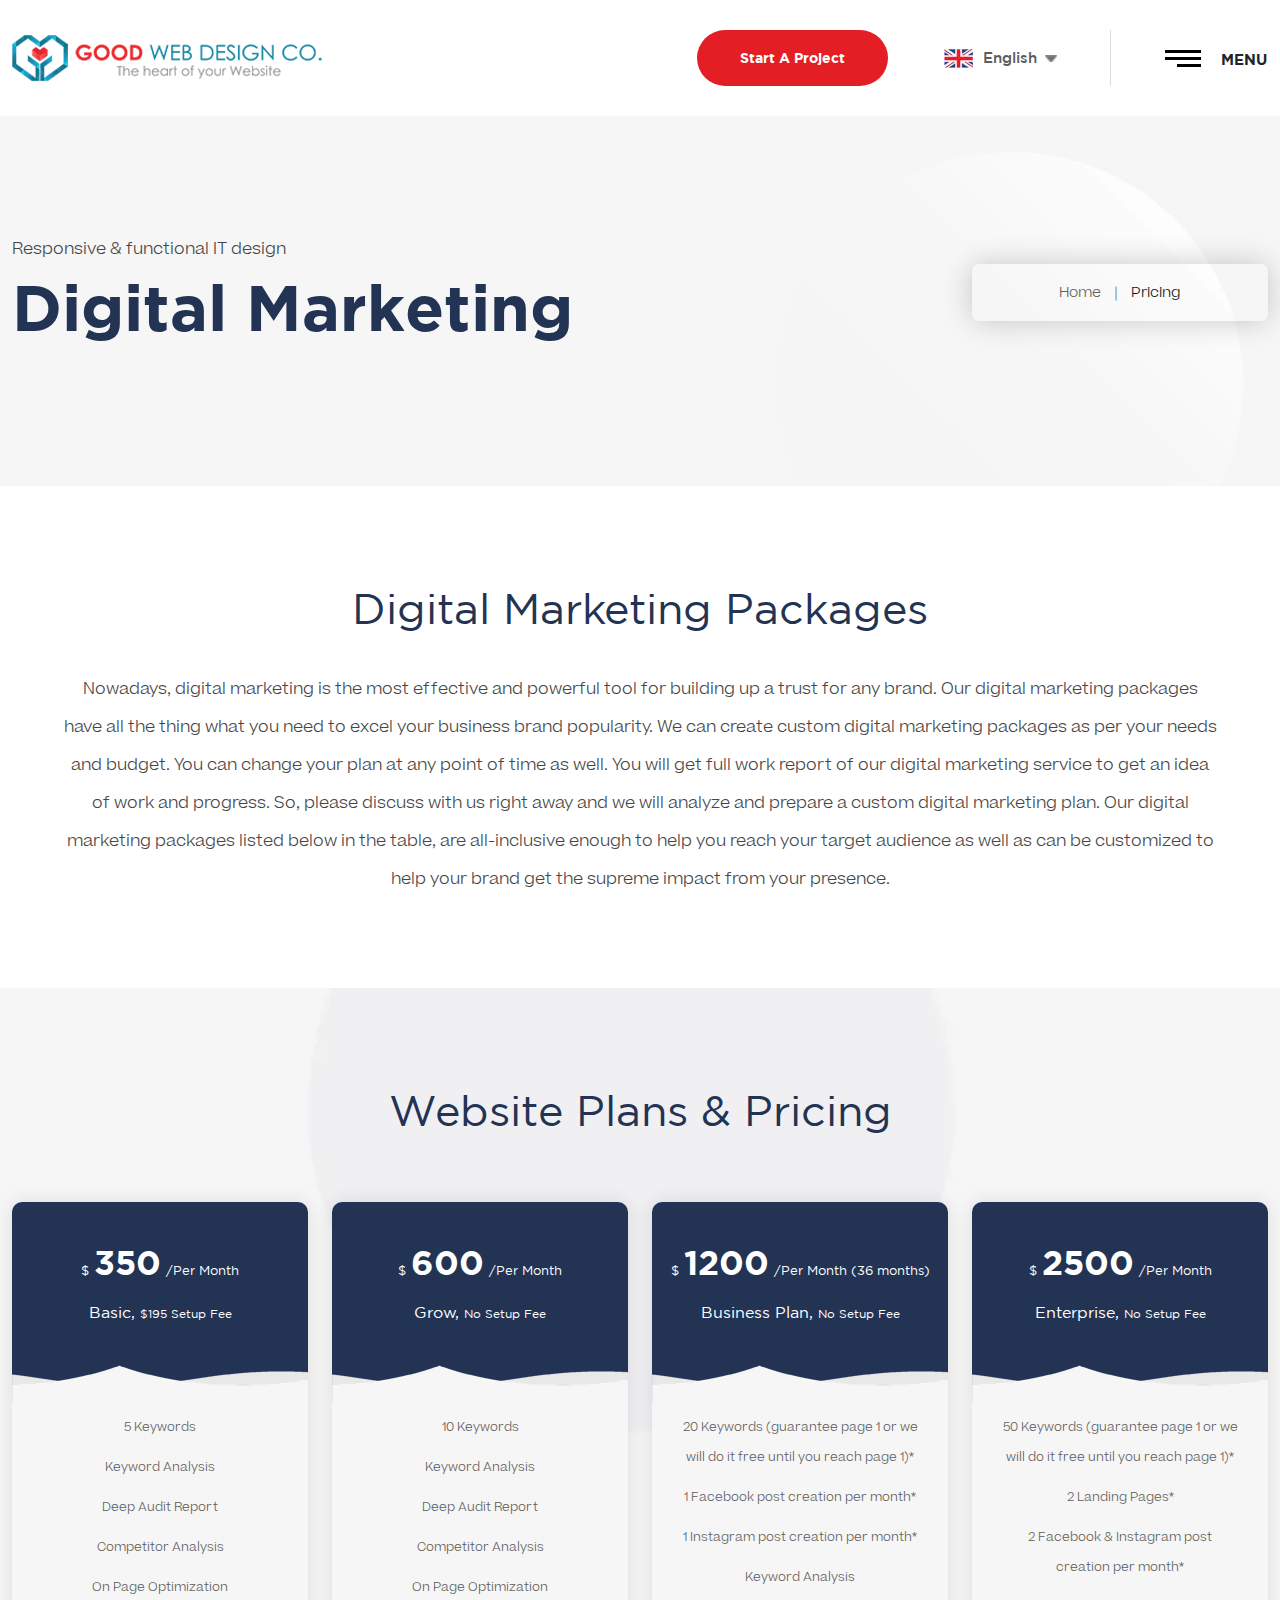
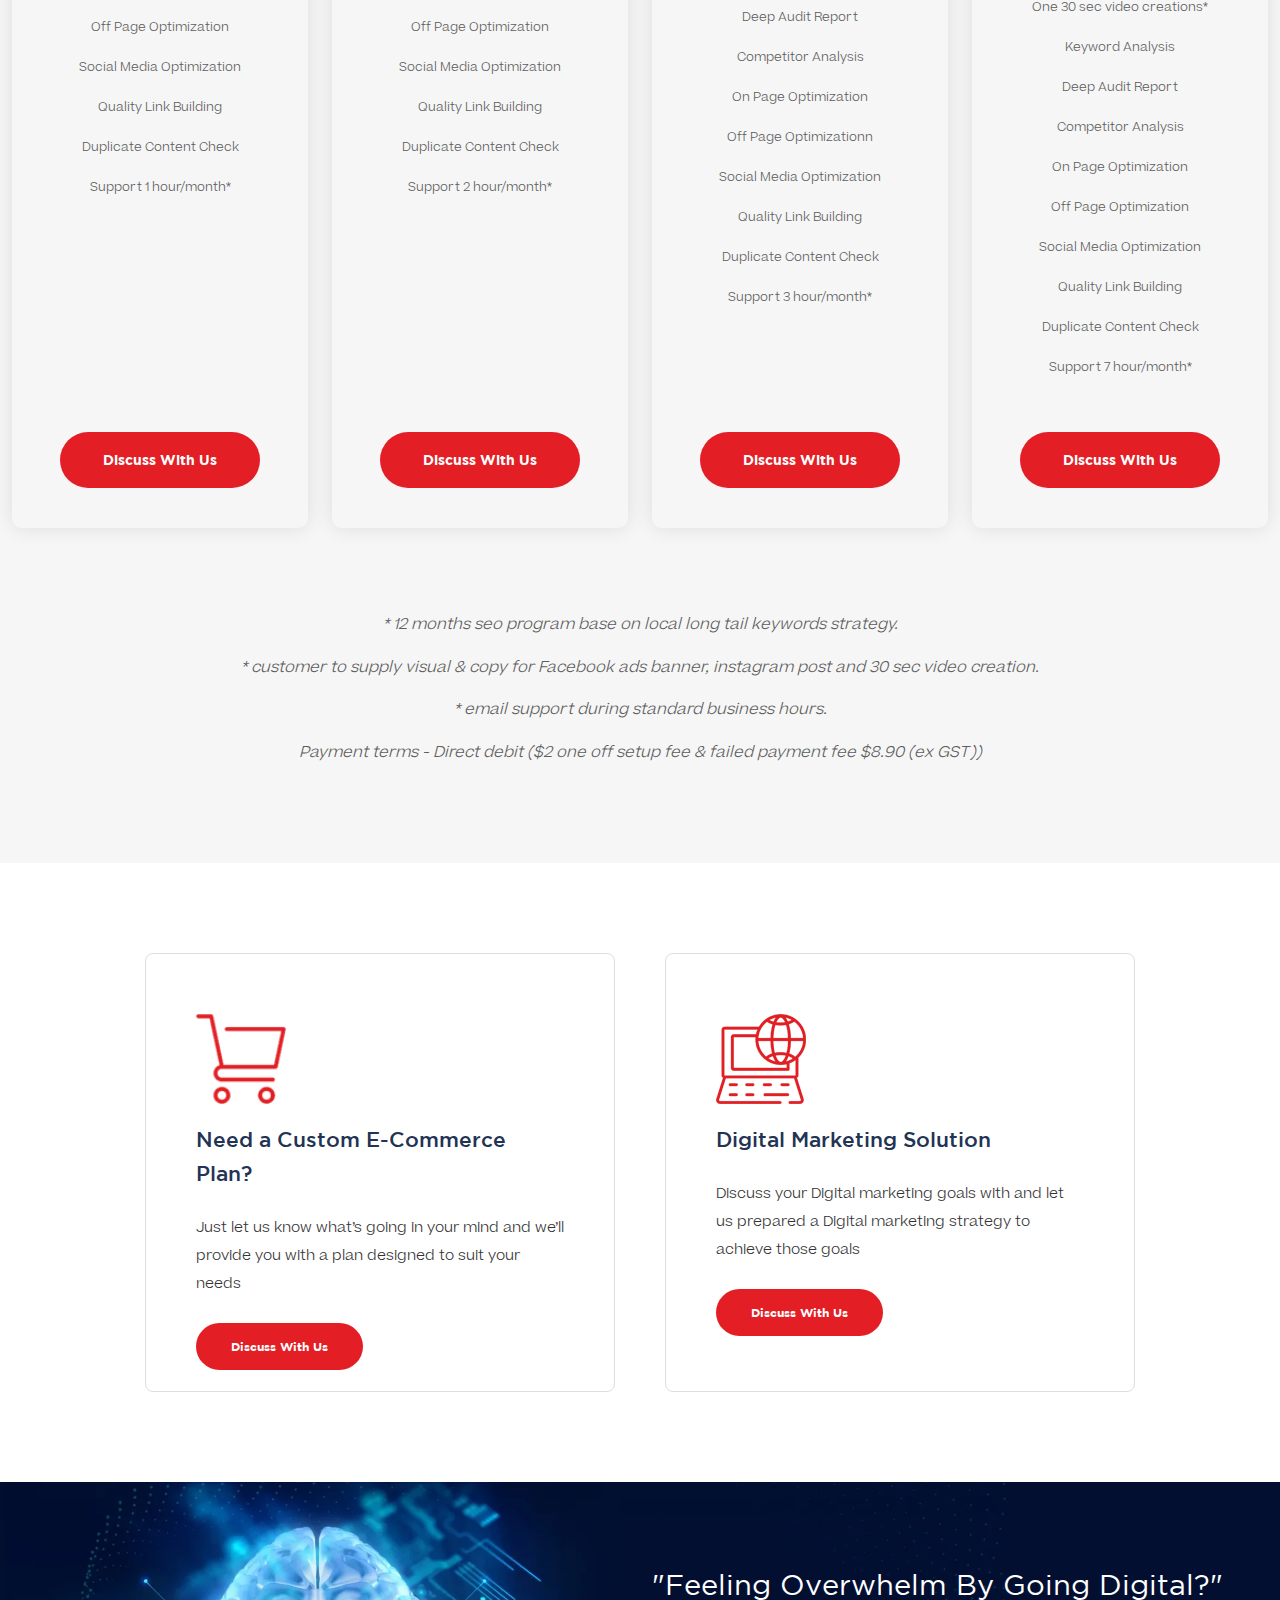
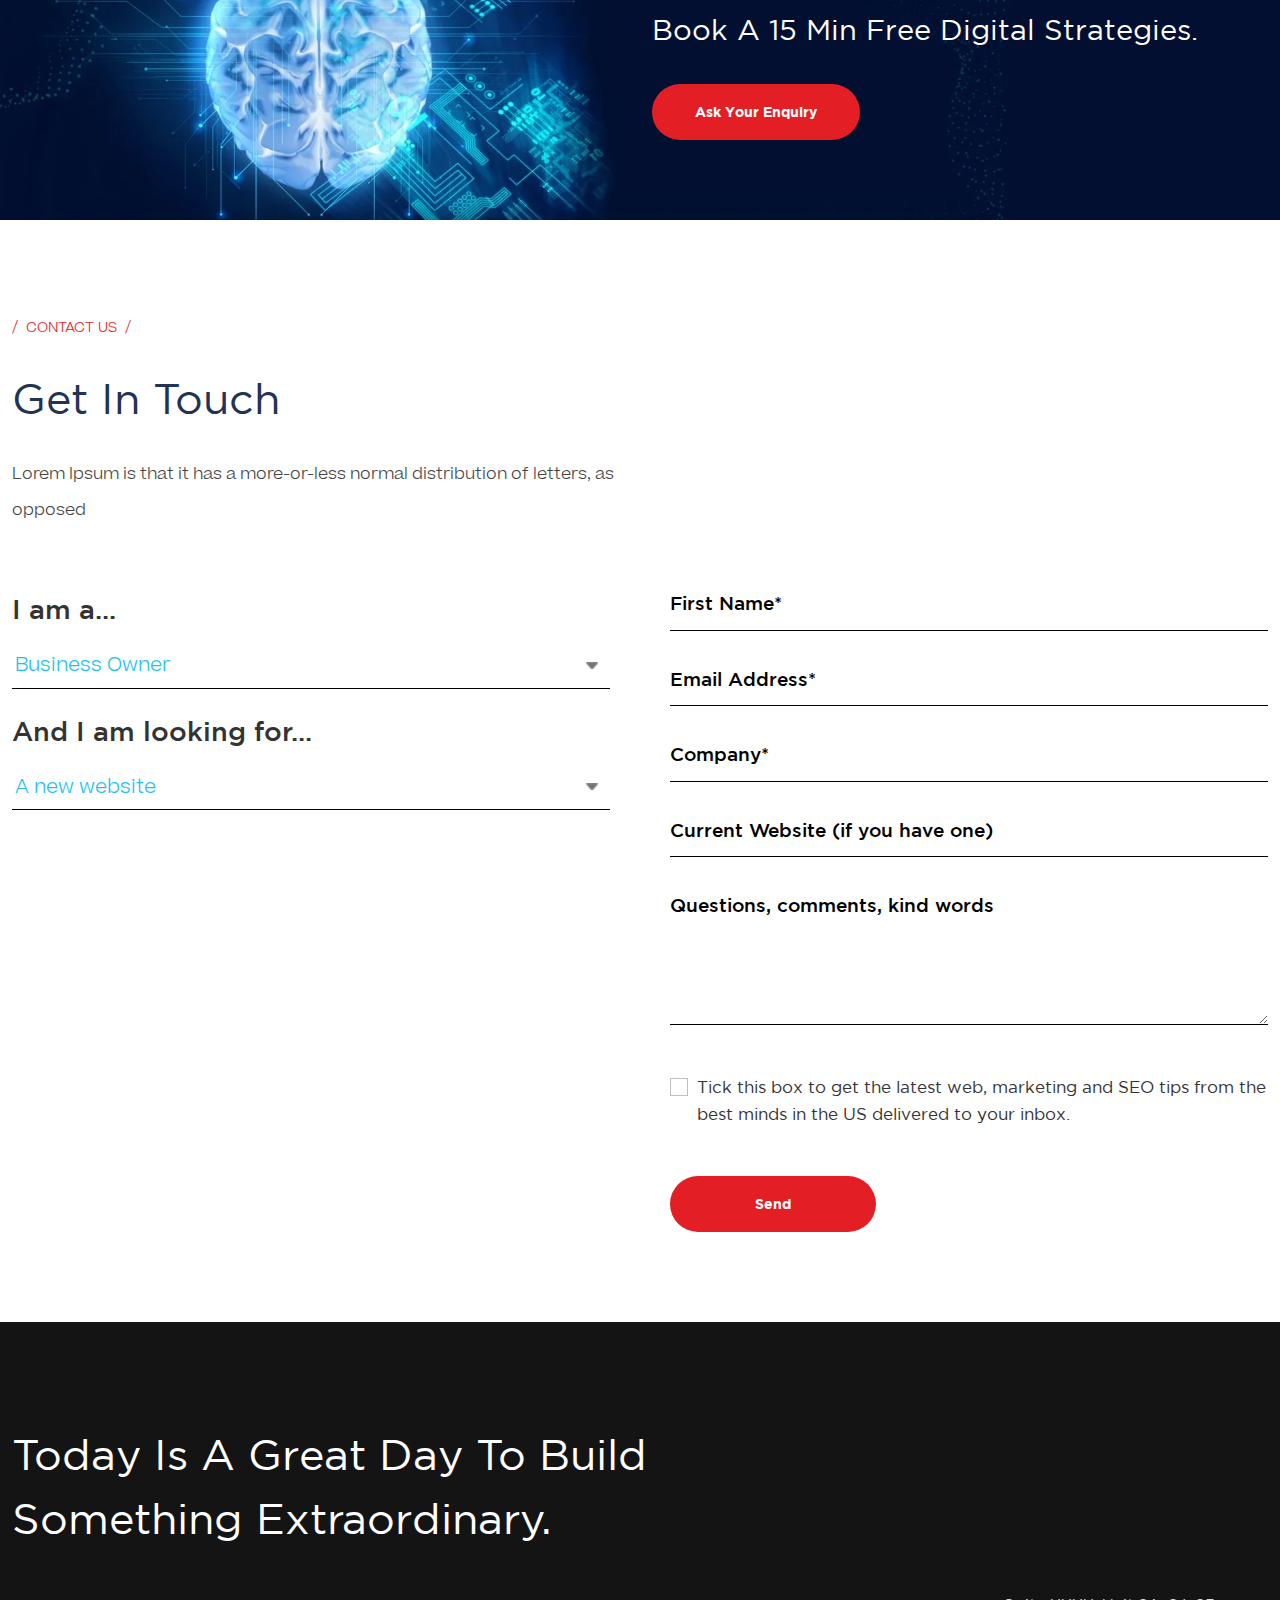
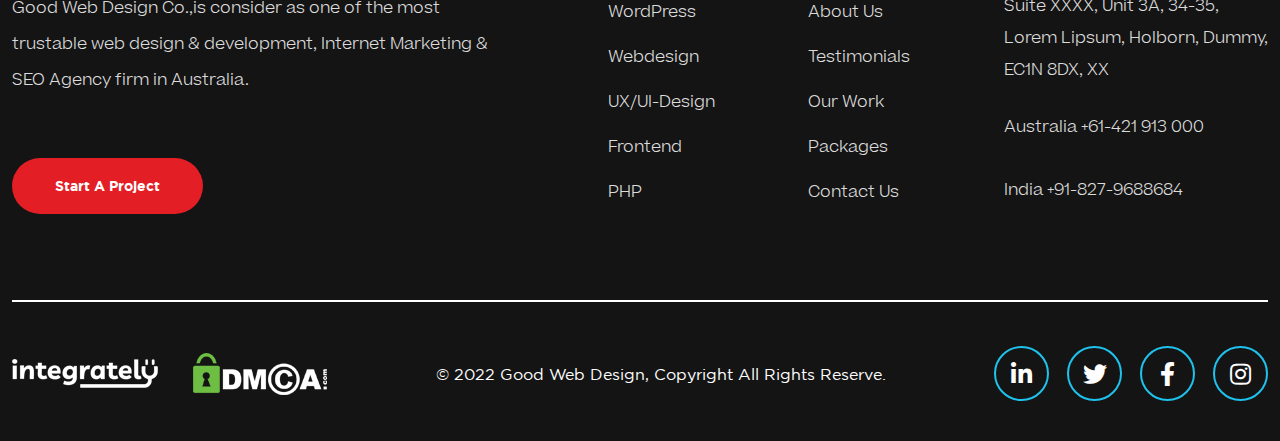
<file: digital-marketing.html>
<!Doctype html>
<html lang="en">

<head>
    <!-- Required meta tags -->
    <meta charset="utf-8">
    <meta name="viewport" content="width=device-width, initial-scale=1, shrink-to-fit=no">
    <!-- Bootstrap CSS -->
    <link href="css/bootstrap.min.css" rel="stylesheet">
    <!-- Owl Carousel Stylesheet -->
    <link rel="stylesheet" href="css/owl.carousel.min.css">
    <!-- Custom CSS Stylesheet -->
    <link rel="stylesheet" href="css/style.css">
    <!-- Responsive CSS Stylesheet -->
    <link rel="stylesheet" href="css/responsive.css">
    <!-- Fontawesome CDN -->
    <link rel="stylesheet" href="https://use.fontawesome.com/releases/v5.8.1/css/all.css">
    <title>Digital Marketing :: Good Web Design</title>
</head>

<body>
    <div class="tecno-modal">
        <div class="modal fade" id="tec-Modal" tabindex="-1" aria-labelledby="exampleModalLabel" aria-hidden="true">
            <div class="modal-dialog">
                <div class="modal-content">
                    <div class="modal-header">
                        <h4>Want to learn how technology can help your business</h4>
                        <button type="button" class="btn-close" data-bs-dismiss="modal" aria-label="Close"></button>
                    </div>
                    <div class="modal-body">
                        <form class="tec-modal-frm">
                            <div class="form-group">
                                <select class="form-select form-select-lg mb-3">
                                    <option selected>I am a drop list</option>
                                    <option value="1">Digital Strategie one</option>
                                    <option value="2">Digital Strategie Two</option>
                                    <option value="3">Digital Strategie Three</option>
                                </select>
                            </div>
                            <div class="form-group">
                                <input type="text" placeholder="Your Name">
                            </div>
                            <div class="form-group">
                                <input type="tel" placeholder="Your Phone Number">
                            </div>
                            <div class="form-group">
                                <input type="email" placeholder="Your Email">
                            </div>
                            <div class="form-group">
                                <input type="text" placeholder="Best Time To Call">
                            </div>
                            <div class="form-group">
                                <input type="button" class="custom-button" value="Submit">
                            </div>
                        </form>
                    </div>
                </div>
            </div>
        </div>
    </div>
    <header class="custom-header">
        <div class="container custom-container">
            <div class="row">
                <div class="col-12">
                    <nav class="navbar">
                        <a class="navbar-brand sw-brand ms-0" href="#">
                            <img src="./images/header-logo.webp" alt="Good Web Design's Logo">
                        </a>
                        <div class="custom-navbar-right me-0">
                            <a class="custom-button" href="javascript:void(0)">Start a project</a>
                            <div class="lang-select-option d-flex align-items-center">
                                <span class="country-flag">
                                    <img src="./images/header-flag.webp" alt="Flag">
                                </span>
                                <select class="form-select" aria-label="Default select example">
                                    <option selected>English</option>
                                    <option value="1">One</option>
                                    <option value="2">Two</option>
                                    <option value="3">Three</option>
                                </select>
                            </div>
                            <button class="navbar-toggler custom-navbar-toggle" type="button" data-bs-toggle="offcanvas"
                                data-bs-target="#offcanvasNavbar" aria-controls="offcanvasNavbar">
                                <div class="icon-bar-wrap">
                                    <span class="icon-bar"></span>
                                    <span class="icon-bar"></span>
                                    <span class="icon-bar"></span>
                                </div>
                                <span class="button-text d-lg-block d-none">Menu</span>
                            </button>
                            <div class="offcanvas offcanvas-end" tabindex="-1" id="offcanvasNavbar"
                                aria-labelledby="offcanvasNavbarLabel">
                                <div class="offcanvas-header">
                                    <img src="./images/header-logo.webp" alt="Good Web Design's Logo">
                                </div>
                                <div class="offcanvas-body">
                                    <ul class="navbar-nav  pe-3">
                                        <li class="nav-item">
                                            <a class="nav-link active" aria-current="page" href="index.html">Home</a>
                                        </li>
                                        <li class="nav-item">
                                            <a class="nav-link" href="about-us.html">About Company</a>
                                        </li>
                                        <li class="nav-item">
                                            <a class="nav-link" href="our-work.html">Our Work</a>
                                        </li>
                                        <li class="nav-item">
                                            <a class="nav-link" href="testimonial.html">Testimonial</a>
                                        </li>
                                        <li class="nav-item">
                                            <a class="nav-link" href="contact-us.html">Contact</a>
                                        </li>
                                    </ul>
                                </div>
                            </div>
                        </div>
                    </nav>
                </div>
            </div>
        </div>
    </header>
    <section style="background-image: url('./images/inner-banner.webp')" alt="inner-banner" class="custom-inner-banner">
        <div class="container">
            <div class="row">
                <div class="col-lg-9 col-md-12 align-self-center">
                    <div class="inner-banner-content">
                        <div class="inner-banner-text">
                            <nav aria-label="breadcrumb">
                                <h5>Responsive & functional IT design</h5>
                                <h1>Digital Marketing</h1>
                            </nav>
                        </div>
                    </div>
                </div>
                <div class="col-lg-3 col-md-12 align-self-center">
                    <div class="inner-banner-text">
                        <nav aria-label="breadcrumb">
                            <ol class="breadcrumb">
                                <li class="breadcrumb-item"><a href="#">Home</a></li>
                                <li class="breadcrumb-item active" aria-current="page">Pricing</li>
                            </ol>
                        </nav>
                    </div>
                </div>
            </div>
        </div>
    </section>
    <section class="inner-pricing-content custom-pad">
        <div class="container">
            <div class="row">
                <div class="col-12">
                    <div class="pricing-content">
                        <div class="custom-heading text-center">
                            <h3 class="heading">Digital Marketing Packages</h3>
                        </div>
                        <div class="custom-paragraph">
                            <p class="demo">
                                Nowadays, digital marketing is the most effective and powerful tool for building up a
                                trust for any brand. Our digital marketing packages have all the thing what you need to
                                excel your business brand popularity. We can create custom digital marketing packages as
                                per your needs and budget. You can change your plan at any point of time as well. You
                                will get full work report of our digital marketing service to get an idea of work and
                                progress. So, please discuss with us right away and we will analyze and prepare a custom
                                digital marketing plan. Our digital marketing packages listed below in the table, are
                                all-inclusive enough to help you reach your target audience as well as can be customized
                                to help your brand get the supreme impact from your presence.
                            </p>
                        </div>
                    </div>
                </div>
            </div>
        </div>
    </section>
    <section style="background-image:url(./images/e-commerce-inner-bg.webp)" ;
        class="web-plan clone-section custom-pad">
        <div class="container custom-container">
            <div class="row">
                <div class="col-12">
                    <div class="custom-heading">
                        <h3 class="heading">Website plans & pricing</h3>
                    </div>
                </div>
            </div>
            <div class="row">
                <div class="col-12">
                    <div class="inner-price-content">
                        <div class="row">
                            <div class="col-lg-3 col-md-12 align-self-center">
                                <div class="price-wrap">
                                    <div class="price-box">
                                        <div class="top-price-box">
                                            <div class="price-section">
                                                <ul>
                                                    <li class="dollar-sign">$</li>
                                                    <li>
                                                        <h2>350</h2>
                                                    </li>
                                                    <li>/Per Month</li>
                                                </ul>
                                            </div>
                                            <div class="price-section-2">
                                                <h4>Basic, <span>$195 Setup Fee</span></h4>
                                            </div>
                                        </div>
                                        <div class="bottom-price-box">
                                            <div class="price-box-content">
                                                <ul>
                                                    <li>5 Keywords</li>
                                                    <li>Keyword Analysis</li>
                                                    <li>Deep Audit Report</li>
                                                    <li>Competitor Analysis</li>
                                                    <li>On Page Optimization</li>
                                                    <li>Off Page Optimization</li>
                                                    <li>Social Media Optimization</li>
                                                    <li>Quality Link Building</li>
                                                    <li>Duplicate Content Check</li>
                                                    <li>Support 1 hour/month*</li>
                                                </ul>
                                                <div class="price-button">
                                                    <a href="javascript:void(0)" class="custom-button">Discuss with
                                                        Us</a>
                                                </div>
                                            </div>
                                        </div>
                                    </div>
                                </div>
                            </div>
                            <div class="col-lg-3 col-md-12 align-self-center">
                                <div class="price-wrap">
                                    <div class="price-box">
                                        <div class="top-price-box">
                                            <div class="price-section">
                                                <ul>
                                                    <li class="dollar-sign">$</li>
                                                    <li>
                                                        <h2>600</h2>
                                                    </li>
                                                    <li>/Per Month</li>
                                                </ul>
                                            </div>
                                            <div class="price-section-2">
                                                <h4>Grow, <span>No Setup Fee</span></h4>
                                            </div>
                                        </div>
                                        <div class="bottom-price-box">
                                            <div class="price-box-content">
                                                <ul>
                                                    <li>10 Keywords</li>
                                                    <li>Keyword Analysis</li>
                                                    <li>Deep Audit Report</li>
                                                    <li>Competitor Analysis</li>
                                                    <li>On Page Optimization</li>
                                                    <li>Off Page Optimization</li>
                                                    <li>Social Media Optimization</li>
                                                    <li>Quality Link Building</li>
                                                    <li>Duplicate Content Check</li>
                                                    <li>Support 2 hour/month*</li>
                                                </ul>
                                                <div class="price-button">
                                                    <a href="javascript:void(0)" class="custom-button">Discuss with
                                                        Us</a>
                                                </div>
                                            </div>
                                        </div>
                                    </div>
                                </div>
                            </div>
                            <div class="col-lg-3 col-md-12 align-self-center">
                                <div class="price-wrap">
                                    <div class="price-box">
                                        <div class="top-price-box">
                                            <div class="price-section">
                                                <ul>
                                                    <li class="dollar-sign">$</li>
                                                    <li>
                                                        <h2>1200</h2>
                                                    </li>
                                                    <li>/Per Month (36 months)</li>
                                                </ul>
                                            </div>
                                            <div class="price-section-2">
                                                <h4>Business Plan, <span>No Setup Fee</span></h4>
                                            </div>
                                        </div>
                                        <div class="bottom-price-box">
                                            <div class="price-box-content">
                                                <ul>
                                                    <li>20 Keywords (guarantee page 1 or we will do it
                                                        free until you reach page 1)*</li>
                                                    <li>1 Facebook post creation per month*</li>
                                                    <li>1 Instagram post creation per month*</li>
                                                    <li>Keyword Analysis</li>
                                                    <li>Deep Audit Report</li>
                                                    <li>Competitor Analysis</li>
                                                    <li>On Page Optimization</li>
                                                    <li>Off Page Optimizationn</li>
                                                    <li>Social Media Optimization</li>
                                                    <li>Quality Link Building</li>
                                                    <li>Duplicate Content Check</li>
                                                    <li>Support 3 hour/month*</li>
                                                </ul>
                                                <div class="price-button">
                                                    <a href="javascript:void(0)" class="custom-button">Discuss with
                                                        Us</a>
                                                </div>
                                            </div>
                                        </div>
                                    </div>
                                </div>
                            </div>
                            <div class="col-lg-3 col-md-12 align-self-center">
                                <div class="price-wrap">
                                    <div class="price-box">
                                        <div class="top-price-box">
                                            <div class="price-section">
                                                <ul>
                                                    <li class="dollar-sign">$</li>
                                                    <li>
                                                        <h2>2500</h2>
                                                    </li>
                                                    <li>/Per Month</li>
                                                </ul>
                                            </div>
                                            <div class="price-section-2">
                                                <h4>Enterprise, <span>No Setup Fee</span></h4>
                                            </div>
                                        </div>
                                        <div class="bottom-price-box">
                                            <div class="price-box-content">
                                                <ul>
                                                    <li>50 Keywords (guarantee page 1 or we will do it
                                                        free until you reach page 1)*</li>
                                                    <li>2 Landing Pages*</li>
                                                    <li>2 Facebook & Instagram post creation per month*</li>
                                                    <li>One 30 sec video creations*</li>
                                                    <li>Keyword Analysis</li>
                                                    <li>Deep Audit Report</li>
                                                    <li>Competitor Analysis</li>
                                                    <li>On Page Optimization</li>
                                                    <li>Off Page Optimization</li>
                                                    <li>Social Media Optimization</li>
                                                    <li>Quality Link Building</li>
                                                    <li>Duplicate Content Check</li>
                                                    <li>Support 7 hour/month*</li>
                                                </ul>
                                                <div class="price-button">
                                                    <a href="javascript:void(0)" class="custom-button">Discuss with
                                                        Us</a>
                                                </div>
                                            </div>
                                        </div>
                                    </div>
                                </div>
                            </div>
                        </div>
                    </div>
                </div>
            </div>
            <div class="row">
                <div class="col-12">
                    <div class="web-plan-extra-content">
                        <ul>
                            <li>* 12 months seo program base on local long tail keywords strategy.</li>
                            <li>* customer to supply visual & copy for Facebook ads banner, instagram post and 30 sec
                                video creation.</li>
                            <li>* email support during standard business hours.</li>
                            <li>Payment terms - Direct debit ($2 one off setup fee & failed payment fee $8.90 (ex GST))
                            </li>
                        </ul>
                    </div>
                </div>
            </div>
        </div>
    </section>
    <section class="inner-pricing-quick-nav custom-pad">
        <div class="container">
            <div class="row">
                <div class="col-12">
                    <div class="quick-nav-box-wrap">
                        <div class="quick-nav-box">
                            <img src="./images/e-commerce-plan.webp" alt="Quick navigation icons">
                            <h4 class="quick-nav-title">Need a Custom E-Commerce Plan?</h4>
                            <div class="quick-nav-desc">
                                <p class="demo">Just let us know what’s going in your mind and we’ll provide you with a
                                    plan designed to suit your needs</p>
                            </div>
                            <a href="javascript:void(0)" class="custom-button">Discuss with us</a>
                        </div>
                        <div class="quick-nav-box">
                            <img src="./images/e-commerce-marketing.webp" alt="Quick navigation icons">
                            <h4 class="quick-nav-title">Digital Marketing Solution</h4>
                            <div class="quick-nav-desc">
                                <p class="demo">Discuss your Digital marketing goals with and let us prepared a Digital
                                    marketing strategy to achieve those goals</p>
                            </div>
                            <a href="javascript:void(0)" class="custom-button">Discuss with us</a>
                        </div>
                    </div>
                </div>
            </div>
        </div>
    </section>
    <section class="custom-cta custom-pad" style="background-image: url(./images/enquiry-bg.webp);">
        <div class="container custom-container">
            <div class="row">
                <div class="col-md-6 offset-md-6">
                    <div class="custom-cta-content">
                        <div class="custom-heading">
                            <h3 class="heading">"Feeling overwhelm by going digital?" Book a 15 min free digital
                                strategies.</h3>
                        </div>
                        <div class="cta-button">
                            <a href="javascript:void(0)" class="custom-button">ask your enquiry</a>
                        </div>
                    </div>
                </div>
            </div>
        </div>
    </section>
    <section class="custom-get-in-touch custom-pad">
        <div class="container custom-container">
            <div class="row">
                <div class="col-lg-6 col-12 ms-lg-0">
                    <div class="form-top-wrap">
                        <div class="custom-heading">
                            <h5 class="sub-heading mx-lg-0">Contact Us</h5>
                            <h3 class="heading">get in touch</h3>
                        </div>
                        <div class="heading-text">
                            <p class="demo">Lorem Ipsum is that it has a more-or-less normal distribution of letters, as
                                opposed </p>
                        </div>
                    </div>
                </div>
            </div>
            <div class="row">
                <div class="col-12">
                    <div class="custom-get-in-touch-form">
                        <form class="row g-3">
                            <div class="col-lg-6">
                                <div class="custom-form-group">
                                    <label for="userInfo" class="form-label">I am a...</label>
                                    <select class="form-select form-select-lg mb-3" id="userInfo"
                                        aria-label=".form-select-lg example">
                                        <option selected>Business Owner</option>
                                        <option value="1">One</option>
                                        <option value="2">Two</option>
                                        <option value="3">Three</option>
                                    </select>
                                </div>
                                <div class="custom-form-group">
                                    <label for="userQuery" class="form-label">And I am looking for...</label>
                                    <select class="form-select form-select-lg mb-3" id="userQuery"
                                        aria-label=".form-select-lg example">
                                        <option selected>A new website</option>
                                        <option value="1">One</option>
                                        <option value="2">Two</option>
                                        <option value="3">Three</option>
                                    </select>
                                </div>
                            </div>
                            <div class="col-lg-6">
                                <div class="custom-form-group">
                                    <input type="text" class="form-control" placeholder="First Name*">
                                </div>
                                <div class="custom-form-group">
                                    <input type="email" class="form-control" placeholder="Email Address*">
                                </div>
                                <div class="custom-form-group">
                                    <input type="text" class="form-control" placeholder="Company*">
                                </div>
                                <div class="custom-form-group">
                                    <input type="url" class="form-control"
                                        placeholder="Current Website (if you have one)">
                                </div>
                                <div class="custom-form-group">
                                    <textarea class="form-control"
                                        placeholder="Questions, comments, kind words"></textarea>
                                </div>
                                <div class="form-check custom-form-group">
                                    <input class="form-check-input" type="checkbox" id="gridCheck">
                                    <label class="form-check-label" for="gridCheck">
                                        Tick this box to get the latest web, marketing and SEO tips from the best minds
                                        in the US delivered
                                        to your inbox.
                                    </label>
                                </div>
                                <div class="form-button custom-form-group custom-button">
                                    <input class="cus-form-btn" type="button" value="Send">
                                </div>
                            </div>
                        </form>
                    </div>
                </div>
            </div>
        </div>
    </section>
    <footer class="custom-footer">
        <div class="container custom-container">
            <div class="row">
                <div class="col-xl-7 col-lg-9 col-12 ms-0">
                    <div class="custom-heading">
                        <h3 class="heading">Today is a Great Day to Build Something Extraordinary.</h3>
                    </div>
                </div>
                <div class="col-12">
                    <div class="custom-footer-top d-flex align-items-start justify-content-between flex-wrap">
                        <div class="footer-col">
                            <p class="demo">Good Web Design Co.,is consider as one of the most trustable web design &
                                development,
                                Internet Marketing & SEO Agency firm in Australia.</p>
                            <div class="footer-button">
                                <a href="javascript:void(0)" class="custom-button">Start a project</a>
                            </div>
                        </div>
                        <div class="footer-col">
                            <ul class="footer-list">
                                <li>
                                    <a href="javascript:void(0)" class="footer-link">WordPress</a>
                                </li>
                                <li>
                                    <a href="javascript:void(0)" class="footer-link">Webdesign</a>
                                </li>
                                <li>
                                    <a href="javascript:void(0)" class="footer-link">UX/UI-Design</a>
                                </li>
                                <li>
                                    <a href="javascript:void(0)" class="footer-link">Frontend</a>
                                </li>
                                <li>
                                    <a href="javascript:void(0)" class="footer-link">PHP</a>
                                </li>
                            </ul>
                        </div>
                        <div class="footer-col">
                            <ul class="footer-list">
                                <li>
                                    <a href="javascript:void(0)" class="footer-link">About Us</a>
                                </li>
                                <li>
                                    <a href="javascript:void(0)" class="footer-link">Testimonials</a>
                                </li>
                                <li>
                                    <a href="javascript:void(0)" class="footer-link">Our Work</a>
                                </li>
                                <li>
                                    <a href="javascript:void(0)" class="footer-link">Packages</a>
                                </li>
                                <li>
                                    <a href="javascript:void(0)" class="footer-link">Contact Us</a>
                                </li>
                            </ul>
                        </div>
                        <div class="footer-col">
                            <ul class="footer-list">
                                <li>
                                    <a href="javascript:void(0)" class="footer-link">Suite XXXX, Unit 3A,
                                        34-35,<br>Lorem Lipsum, Holborn,
                                        Dummy,<br>EC1N 8DX, XX</a>
                                </li>
                                <li>
                                    <a href="tel:+61421913000" class="footer-link">Australia +61-421 913 000</a>
                                </li>
                                <li>
                                    <a href="tel:+918279688684" class="footer-link">India +91-827-9688684</a>
                                </li>
                            </ul>
                        </div>
                    </div>
                    <div class="custom-footer-bottom d-flex align-items-center justify-content-between">
                        <ul class="footer-licenses d-flex align-items-center justify-content-between">
                            <li><a href="javascript:void(0)"><img src="./images/footer-product-1.webp"
                                        alt="Integrately - Integration platform"></a></li>
                            <li><a href="javascript:void(0)"><img src="./images/footer-product-2.webp"
                                        alt="DMCA.com Protection Status"></a></li>
                        </ul>
                        <div class="footer-copyright">
                            <p class="demo">© 2022 Good Web Design, Copyright All Rights Reserve.</p>
                        </div>
                        <ul class="footer-socials d-flex align-items-center justify-content-between">
                            <li><a href="javascript:void(0)"><span class="icon"><i
                                            class="fab fa-linkedin-in"></i></span></a></li>
                            <li><a href="javascript:void(0)"><span class="icon"><i
                                            class="fab fa-twitter"></i></span></a></li>
                            <li><a href="javascript:void(0)"><span class="icon"><i
                                            class="fab fa-facebook-f"></i></span></a></li>
                            <li><a href="javascript:void(0)"><span class="icon"><i
                                            class="fab fa-instagram"></i></span></a></li>
                        </ul>
                    </div>
                </div>
            </div>
        </div>
    </footer>

    <script src="js/jquery-min.js"></script>
    <script src="js/bootstrap.bundle.min.js"></script>
    <script src="js/owl.carousel.min.js"></script>
    <script src="js/custom.js"></script>
</body>

</html>
</file>
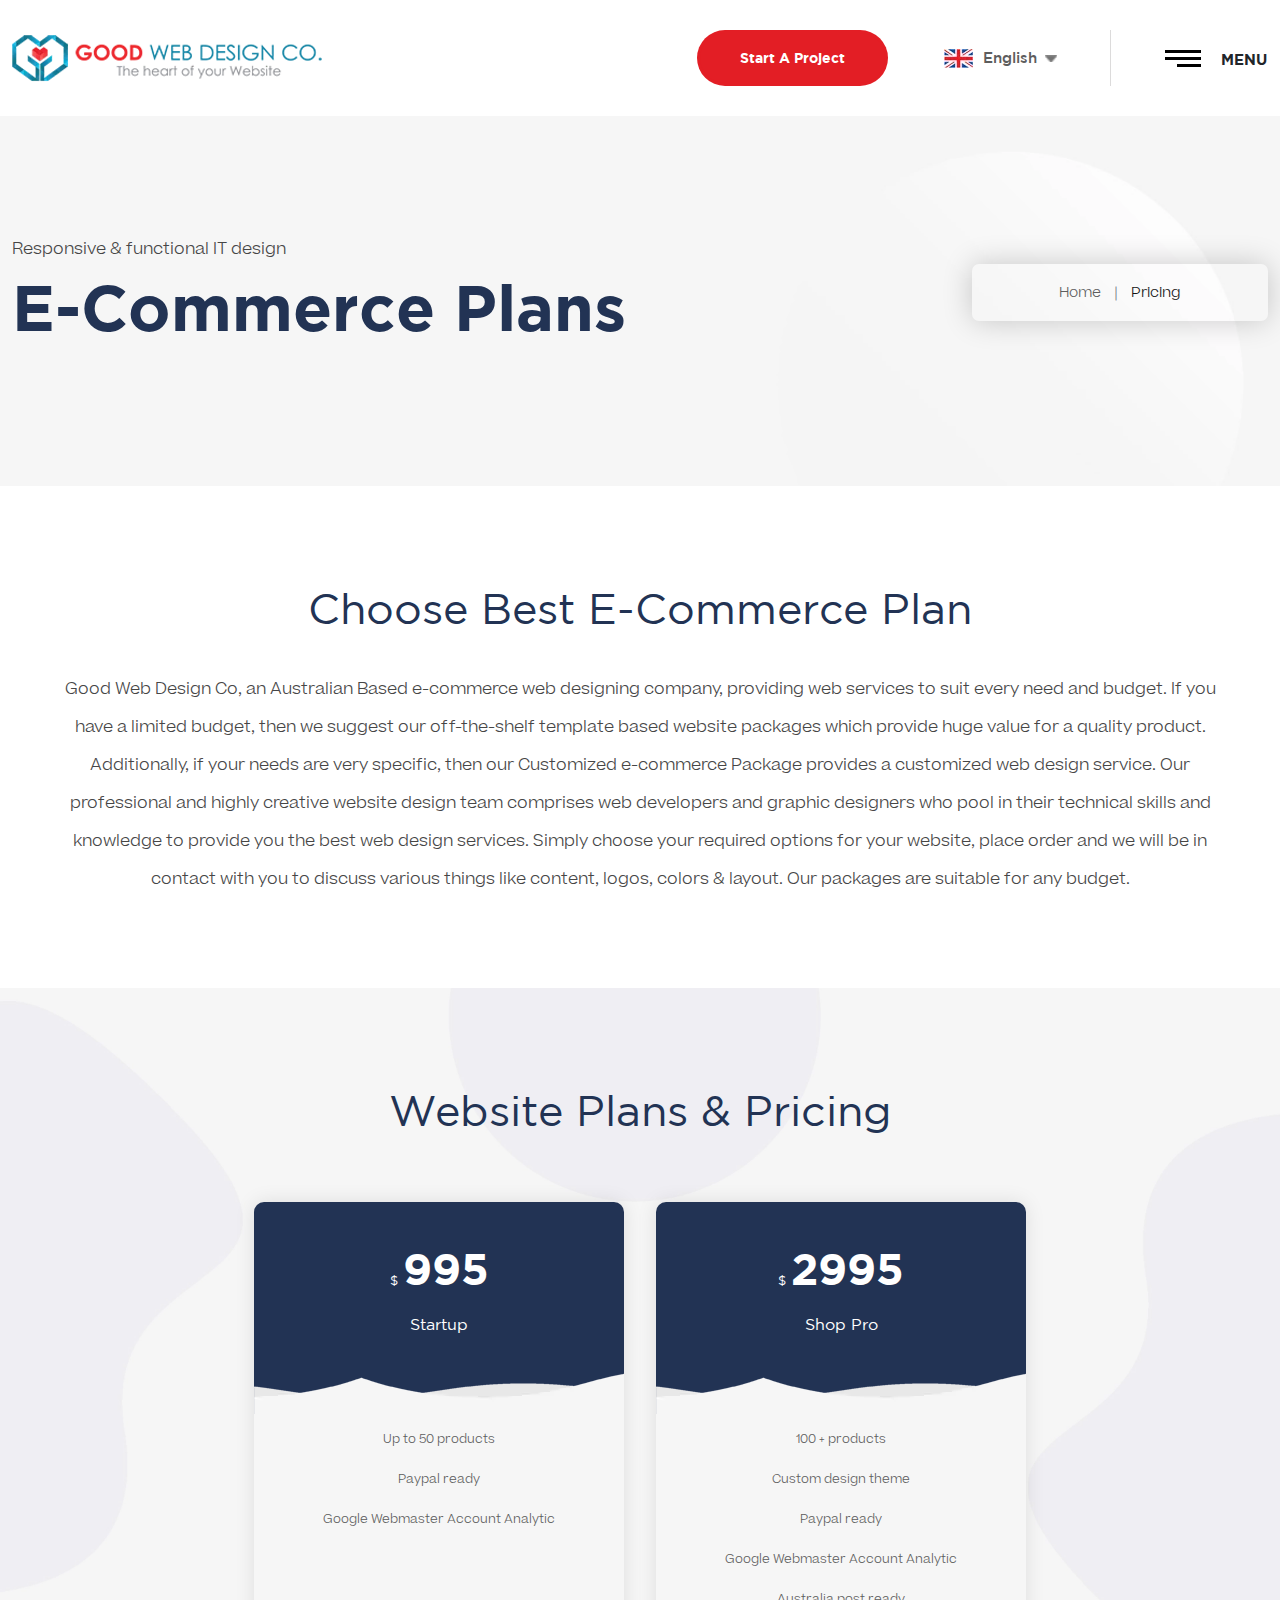
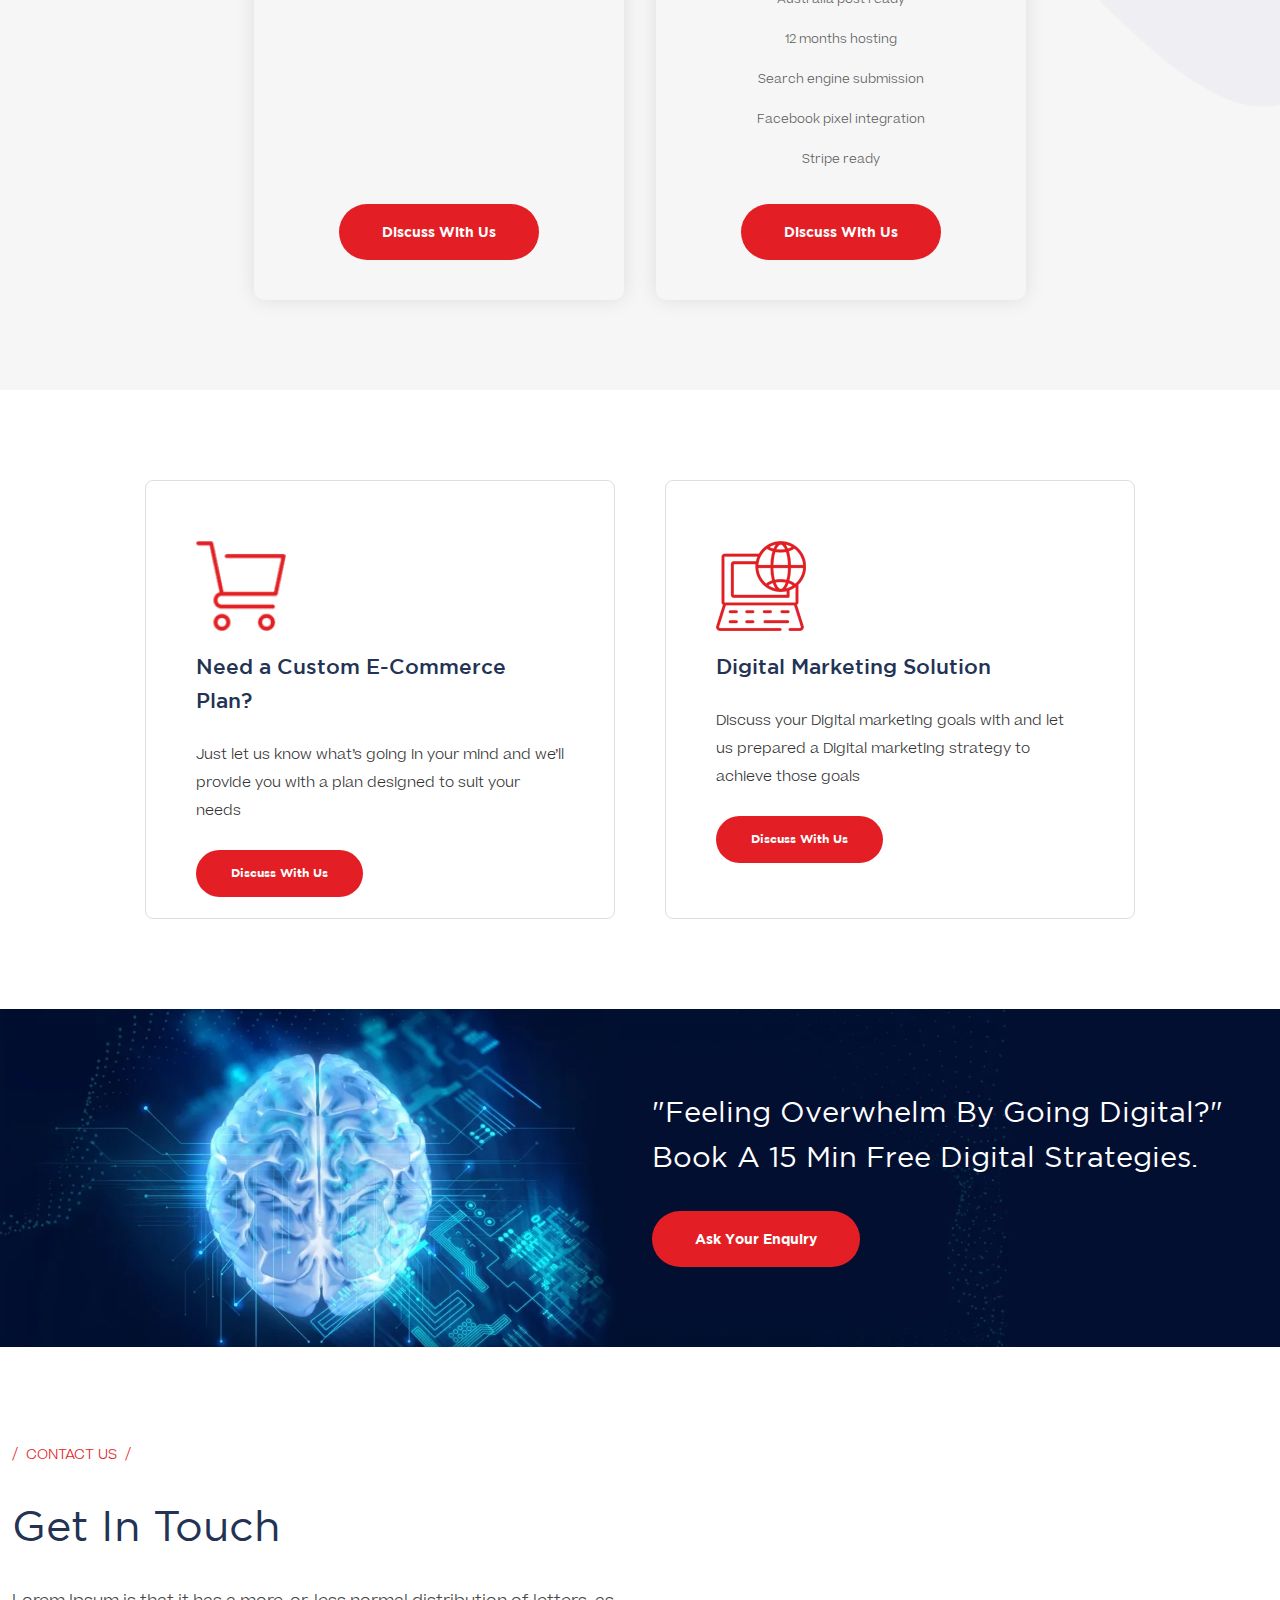
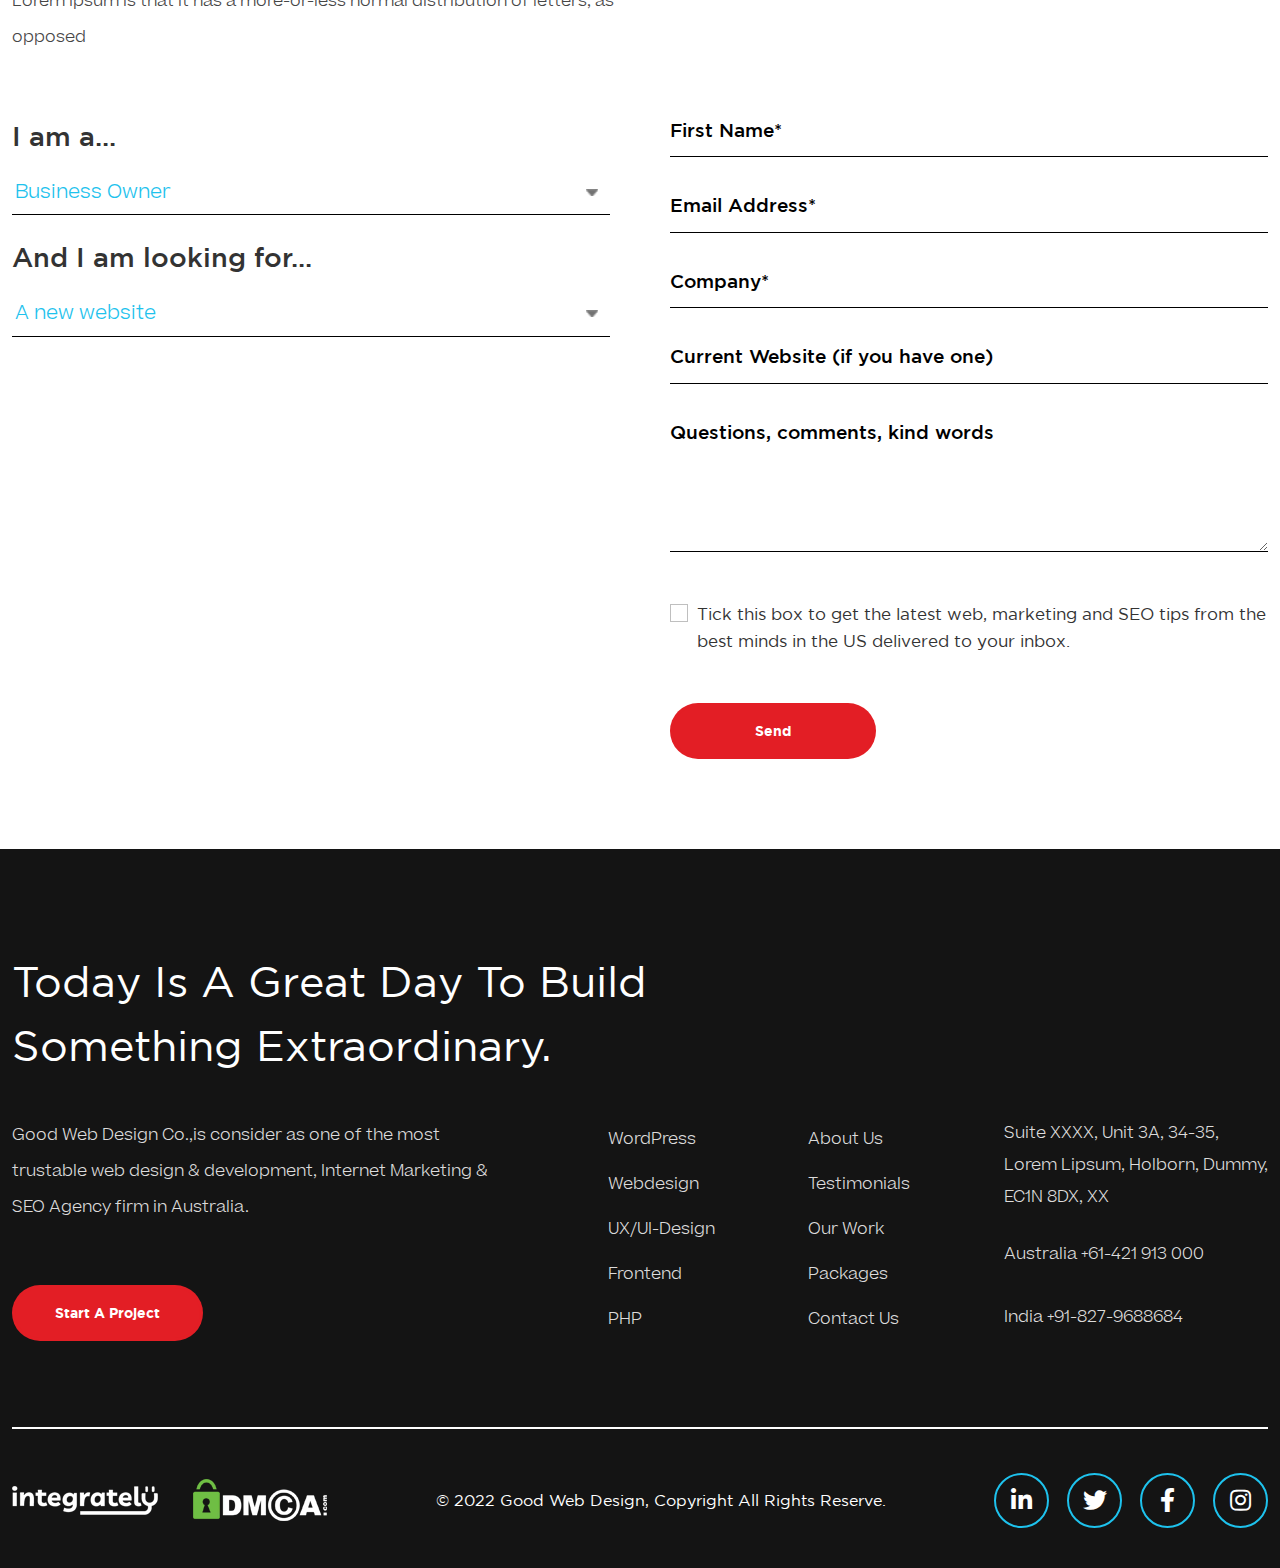
<file: e-commerce-plans.html>
<!Doctype html>
<html lang="en">

<head>
  <!-- Required meta tags -->
  <meta charset="utf-8">
  <meta name="viewport" content="width=device-width, initial-scale=1, shrink-to-fit=no">
  <!-- Bootstrap CSS -->
  <link href="css/bootstrap.min.css" rel="stylesheet">
  <!-- Owl Carousel Stylesheet -->
  <link rel="stylesheet" href="css/owl.carousel.min.css">
  <!-- Custom CSS Stylesheet -->
  <link rel="stylesheet" href="css/style.css">
  <!-- Responsive CSS Stylesheet -->
  <link rel="stylesheet" href="css/responsive.css">
  <!-- Fontawesome CDN -->
  <link rel="stylesheet" href="https://use.fontawesome.com/releases/v5.8.1/css/all.css">
  <title>E Commerce Plans :: Good Web Design</title>
</head>

<body>
  <div class="tecno-modal">
    <div class="modal fade" id="tec-Modal" tabindex="-1" aria-labelledby="exampleModalLabel" aria-hidden="true">
      <div class="modal-dialog">
        <div class="modal-content">
          <div class="modal-header">
            <h4>Want to learn how technology can help your business</h4>
            <button type="button" class="btn-close" data-bs-dismiss="modal" aria-label="Close"></button>
          </div>
          <div class="modal-body">
            <form class="tec-modal-frm">
              <div class="form-group">
                <select class="form-select form-select-lg mb-3">
                  <option selected>I am a drop list</option>
                  <option value="1">Digital Strategie one</option>
                  <option value="2">Digital Strategie Two</option>
                  <option value="3">Digital Strategie Three</option>
                </select>
              </div>
              <div class="form-group">
                <input type="text" placeholder="Your Name">
              </div>
              <div class="form-group">
                <input type="tel" placeholder="Your Phone Number">
              </div>
              <div class="form-group">
                <input type="email" placeholder="Your Email">
              </div>
              <div class="form-group">
                <input type="text" placeholder="Best Time To Call">
              </div>
              <div class="form-group">
                <input type="button" class="custom-button" value="Submit">
              </div>
            </form>
          </div>
        </div>
      </div>
    </div>
  </div>
  <header class="custom-header">
    <div class="container custom-container">
      <div class="row">
        <div class="col-12">
          <nav class="navbar">
            <a class="navbar-brand sw-brand ms-0" href="#">
              <img src="./images/header-logo.webp" alt="Good Web Design's Logo">
            </a>
            <div class="custom-navbar-right me-0">
              <a class="custom-button" href="javascript:void(0)">Start a project</a>
              <div class="lang-select-option d-flex align-items-center">
                <span class="country-flag">
                  <img src="./images/header-flag.webp" alt="Flag">
                </span>
                <select class="form-select" aria-label="Default select example">
                  <option selected>English</option>
                  <option value="1">One</option>
                  <option value="2">Two</option>
                  <option value="3">Three</option>
                </select>
              </div>
              <button class="navbar-toggler custom-navbar-toggle" type="button" data-bs-toggle="offcanvas"
                data-bs-target="#offcanvasNavbar" aria-controls="offcanvasNavbar">
                <div class="icon-bar-wrap">
                  <span class="icon-bar"></span>
                  <span class="icon-bar"></span>
                  <span class="icon-bar"></span>
                </div>
                <span class="button-text d-lg-block d-none">Menu</span>
              </button>
              <div class="offcanvas offcanvas-end" tabindex="-1" id="offcanvasNavbar"
                aria-labelledby="offcanvasNavbarLabel">
                <div class="offcanvas-header">
                  <img src="./images/header-logo.webp" alt="Good Web Design's Logo">
                </div>
                <div class="offcanvas-body">
                  <ul class="navbar-nav  pe-3">
                    <li class="nav-item">
                      <a class="nav-link active" aria-current="page" href="index.html">Home</a>
                    </li>
                    <li class="nav-item">
                      <a class="nav-link" href="about-us.html">About Company</a>
                    </li>
                    <li class="nav-item">
                      <a class="nav-link" href="our-work.html">Our Work</a>
                    </li>
                    <li class="nav-item">
                      <a class="nav-link" href="testimonial.html">Testimonial</a>
                    </li>
                    <li class="nav-item">
                      <a class="nav-link" href="contact-us.html">Contact</a>
                    </li>
                  </ul>
                </div>
              </div>
            </div>
          </nav>
        </div>
      </div>
    </div>
  </header>
  <section style="background-image: url('./images/inner-banner.webp')" alt="inner-banner" class="custom-inner-banner">
    <div class="container">
      <div class="row">
        <div class="col-lg-9 col-md-12 align-self-center">
          <div class="inner-banner-content">
            <div class="inner-banner-text">
              <nav aria-label="breadcrumb">
                <h5>Responsive & functional IT design</h5>
                <h1>E-Commerce Plans</h1>
              </nav>
            </div>
          </div>
        </div>
        <div class="col-lg-3 col-md-12 align-self-center">
          <div class="inner-banner-text">
            <nav aria-label="breadcrumb">
              <ol class="breadcrumb">
                <li class="breadcrumb-item"><a href="#">Home</a></li>
                <li class="breadcrumb-item active" aria-current="page">Pricing</li>
              </ol>
            </nav>
          </div>
        </div>
      </div>
    </div>
  </section>
  <section class="inner-pricing-content custom-pad">
    <div class="container">
      <div class="row">
        <div class="col-12">
          <div class="pricing-content">
            <div class="custom-heading text-center">
              <h3 class="heading">Choose Best E-Commerce Plan</h3>
            </div>
            <div class="custom-paragraph">
              <p class="demo">
                Good Web Design Co, an Australian Based e-commerce web designing company, providing web services to suit
                every need and budget. If you have a limited budget,
                then we suggest our off-the-shelf template based website packages which provide huge value for a quality
                product. Additionally, if your needs are very specific, then our Customized
                e-commerce Package provides a customized web design service. Our professional and highly creative
                website design team comprises web developers and graphic designers who pool
                in their technical skills and knowledge to provide you the best web design services. Simply choose your
                required options for your website, place order and we will be in contact with you
                to discuss various things like content, logos, colors & layout. Our packages are suitable for any
                budget.
              </p>
            </div>
          </div>
        </div>
      </div>
    </div>
  </section>
  <section style="background-image:url(./images/marketing-inner-bg.webp)" ;
    class="web-plan clone-section e-commerce custom-pad">
    <div class="container custom-sidecontainer-clone">
      <div class="row">
        <div class="col-12">
          <div class="custom-heading">
            <h3 class="heading">Website plans & pricing</h3>
          </div>
        </div>
      </div>
      <div class="row">
        <div class="col-8 col-md-12">
          <div class="inner-price-content">
            <div class="row">
              <div class="col-lg-6 col-md-12 px-3 align-self-center">
                <div class="price-wrap">
                  <div class="price-box">
                    <div class="top-price-box">
                      <div class="price-section">
                        <ul>
                          <li class="dollar-sign">$</li>
                          <li>
                            <h2>995</h2>
                          </li>
                        </ul>
                      </div>
                      <div class="price-section-2">
                        <h4>Startup</h4>
                      </div>
                    </div>
                    <div class="bottom-price-box">
                      <div class="price-box-content">
                        <ul>
                          <li>Up to 50 products</li>
                          <li>Paypal ready</li>
                          <li>Google Webmaster Account Analytic</li>
                        </ul>
                        <div class="price-button">
                          <a href="javascript:void(0)" class="custom-button">Discuss with Us</a>
                        </div>
                      </div>
                    </div>
                  </div>
                </div>
              </div>
              <div class="col-lg-6 col-md-12 px-3 align-self-center">
                <div class="price-wrap">
                  <div class="price-box">
                    <div class="top-price-box">
                      <div class="price-section">
                        <ul>
                          <li class="dollar-sign">$</li>
                          <li>
                            <h2>2995</h2>
                          </li>
                        </ul>
                      </div>
                      <div class="price-section-2">
                        <h4>Shop Pro</h4>
                      </div>
                    </div>
                    <div class="bottom-price-box">
                      <div class="price-box-content">
                        <ul>
                          <li>100 + products</li>
                          <li>Custom design theme</li>
                          <li>Paypal ready</li>
                          <li>Google Webmaster Account Analytic</li>
                          <li>Australia post ready</li>
                          <li>12 months hosting</li>
                          <li>Search engine submission</li>
                          <li>Facebook pixel integration</li>
                          <li>Stripe ready</li>
                        </ul>
                        <div class="price-button">
                          <a href="javascript:void(0)" class="custom-button">Discuss with Us</a>
                        </div>
                      </div>
                    </div>
                  </div>
                </div>
              </div>
            </div>
          </div>
        </div>
      </div>
    </div>
  </section>
  <section class="inner-pricing-quick-nav custom-pad">
    <div class="container">
      <div class="row">
        <div class="col-12">
          <div class="quick-nav-box-wrap">
            <div class="quick-nav-box">
              <img src="./images/e-commerce-plan.webp" alt="Quick navigation icons">
              <h4 class="quick-nav-title">Need a Custom E-Commerce Plan?</h4>
              <div class="quick-nav-desc">
                <p class="demo">Just let us know what’s going in your mind and we’ll provide you with a plan designed to
                  suit your needs</p>
              </div>
              <a href="javascript:void(0)" class="custom-button">Discuss with us</a>
            </div>
            <div class="quick-nav-box">
              <img src="./images/e-commerce-marketing.webp" alt="Quick navigation icons">
              <h4 class="quick-nav-title">Digital Marketing Solution</h4>
              <div class="quick-nav-desc">
                <p class="demo">Discuss your Digital marketing goals with and let us prepared a Digital marketing
                  strategy to achieve those goals</p>
              </div>
              <a href="javascript:void(0)" class="custom-button">Discuss with us</a>
            </div>
          </div>
        </div>
      </div>
    </div>
  </section>
  <section class="custom-cta custom-pad" style="background-image: url(./images/enquiry-bg.webp);">
    <div class="container custom-container">
      <div class="row">
        <div class="col-md-6 offset-md-6">
          <div class="custom-cta-content">
            <div class="custom-heading">
              <h3 class="heading">"Feeling overwhelm by going digital?" Book a 15 min free digital strategies.</h3>
            </div>
            <div class="cta-button">
              <a href="javascript:void(0)" class="custom-button">ask your enquiry</a>
            </div>
          </div>
        </div>
      </div>
    </div>
  </section>
  <section class="custom-get-in-touch custom-pad">
    <div class="container custom-container">
      <div class="row">
        <div class="col-lg-6 col-12 ms-lg-0">
          <div class="form-top-wrap">
            <div class="custom-heading">
              <h5 class="sub-heading mx-lg-0">Contact Us</h5>
              <h3 class="heading">get in touch</h3>
            </div>
            <div class="heading-text">
              <p class="demo">Lorem Ipsum is that it has a more-or-less normal distribution of letters, as opposed </p>
            </div>
          </div>
        </div>
      </div>
      <div class="row">
        <div class="col-12">
          <div class="custom-get-in-touch-form">
            <form class="row g-3">
              <div class="col-lg-6">
                <div class="custom-form-group">
                  <label for="userInfo" class="form-label">I am a...</label>
                  <select class="form-select form-select-lg mb-3" id="userInfo" aria-label=".form-select-lg example">
                    <option selected>Business Owner</option>
                    <option value="1">One</option>
                    <option value="2">Two</option>
                    <option value="3">Three</option>
                  </select>
                </div>
                <div class="custom-form-group">
                  <label for="userQuery" class="form-label">And I am looking for...</label>
                  <select class="form-select form-select-lg mb-3" id="userQuery" aria-label=".form-select-lg example">
                    <option selected>A new website</option>
                    <option value="1">One</option>
                    <option value="2">Two</option>
                    <option value="3">Three</option>
                  </select>
                </div>
              </div>
              <div class="col-lg-6">
                <div class="custom-form-group">
                  <input type="text" class="form-control" placeholder="First Name*">
                </div>
                <div class="custom-form-group">
                  <input type="email" class="form-control" placeholder="Email Address*">
                </div>
                <div class="custom-form-group">
                  <input type="text" class="form-control" placeholder="Company*">
                </div>
                <div class="custom-form-group">
                  <input type="url" class="form-control" placeholder="Current Website (if you have one)">
                </div>
                <div class="custom-form-group">
                  <textarea class="form-control" placeholder="Questions, comments, kind words"></textarea>
                </div>
                <div class="form-check custom-form-group">
                  <input class="form-check-input" type="checkbox" id="gridCheck">
                  <label class="form-check-label" for="gridCheck">
                    Tick this box to get the latest web, marketing and SEO tips from the best minds in the US delivered
                    to your inbox.
                  </label>
                </div>
                <div class="form-button custom-form-group custom-button">
                  <input class="cus-form-btn" type="button" value="Send">
                </div>
              </div>
            </form>
          </div>
        </div>
      </div>
    </div>
  </section>
  <footer class="custom-footer">
    <div class="container custom-container">
      <div class="row">
        <div class="col-xl-7 col-lg-9 col-12 ms-0">
          <div class="custom-heading">
            <h3 class="heading">Today is a Great Day to Build Something Extraordinary.</h3>
          </div>
        </div>
        <div class="col-12">
          <div class="custom-footer-top d-flex align-items-start justify-content-between flex-wrap">
            <div class="footer-col">
              <p class="demo">Good Web Design Co.,is consider as one of the most trustable web design & development,
                Internet Marketing & SEO Agency firm in Australia.</p>
              <div class="footer-button">
                <a href="javascript:void(0)" class="custom-button">Start a project</a>
              </div>
            </div>
            <div class="footer-col">
              <ul class="footer-list">
                <li>
                  <a href="javascript:void(0)" class="footer-link">WordPress</a>
                </li>
                <li>
                  <a href="javascript:void(0)" class="footer-link">Webdesign</a>
                </li>
                <li>
                  <a href="javascript:void(0)" class="footer-link">UX/UI-Design</a>
                </li>
                <li>
                  <a href="javascript:void(0)" class="footer-link">Frontend</a>
                </li>
                <li>
                  <a href="javascript:void(0)" class="footer-link">PHP</a>
                </li>
              </ul>
            </div>
            <div class="footer-col">
              <ul class="footer-list">
                <li>
                  <a href="javascript:void(0)" class="footer-link">About Us</a>
                </li>
                <li>
                  <a href="javascript:void(0)" class="footer-link">Testimonials</a>
                </li>
                <li>
                  <a href="javascript:void(0)" class="footer-link">Our Work</a>
                </li>
                <li>
                  <a href="javascript:void(0)" class="footer-link">Packages</a>
                </li>
                <li>
                  <a href="javascript:void(0)" class="footer-link">Contact Us</a>
                </li>
              </ul>
            </div>
            <div class="footer-col">
              <ul class="footer-list">
                <li>
                  <a href="javascript:void(0)" class="footer-link">Suite XXXX, Unit 3A, 34-35,<br>Lorem Lipsum, Holborn,
                    Dummy,<br>EC1N 8DX, XX</a>
                </li>
                <li>
                  <a href="tel:+61421913000" class="footer-link">Australia +61-421 913 000</a>
                </li>
                <li>
                  <a href="tel:+918279688684" class="footer-link">India +91-827-9688684</a>
                </li>
              </ul>
            </div>
          </div>
          <div class="custom-footer-bottom d-flex align-items-center justify-content-between">
            <ul class="footer-licenses d-flex align-items-center justify-content-between">
              <li><a href="javascript:void(0)"><img src="./images/footer-product-1.webp"
                    alt="Integrately - Integration platform"></a></li>
              <li><a href="javascript:void(0)"><img src="./images/footer-product-2.webp"
                    alt="DMCA.com Protection Status"></a></li>
            </ul>
            <div class="footer-copyright">
              <p class="demo">© 2022 Good Web Design, Copyright All Rights Reserve.</p>
            </div>
            <ul class="footer-socials d-flex align-items-center justify-content-between">
              <li><a href="javascript:void(0)"><span class="icon"><i class="fab fa-linkedin-in"></i></span></a></li>
              <li><a href="javascript:void(0)"><span class="icon"><i class="fab fa-twitter"></i></span></a></li>
              <li><a href="javascript:void(0)"><span class="icon"><i class="fab fa-facebook-f"></i></span></a></li>
              <li><a href="javascript:void(0)"><span class="icon"><i class="fab fa-instagram"></i></span></a></li>
            </ul>
          </div>
        </div>
      </div>
    </div>
  </footer>

  <script src="js/jquery-min.js"></script>
  <script src="js/bootstrap.bundle.min.js"></script>
  <script src="js/owl.carousel.min.js"></script>
  <script src="js/custom.js"></script>
</body>

</html>
</file>
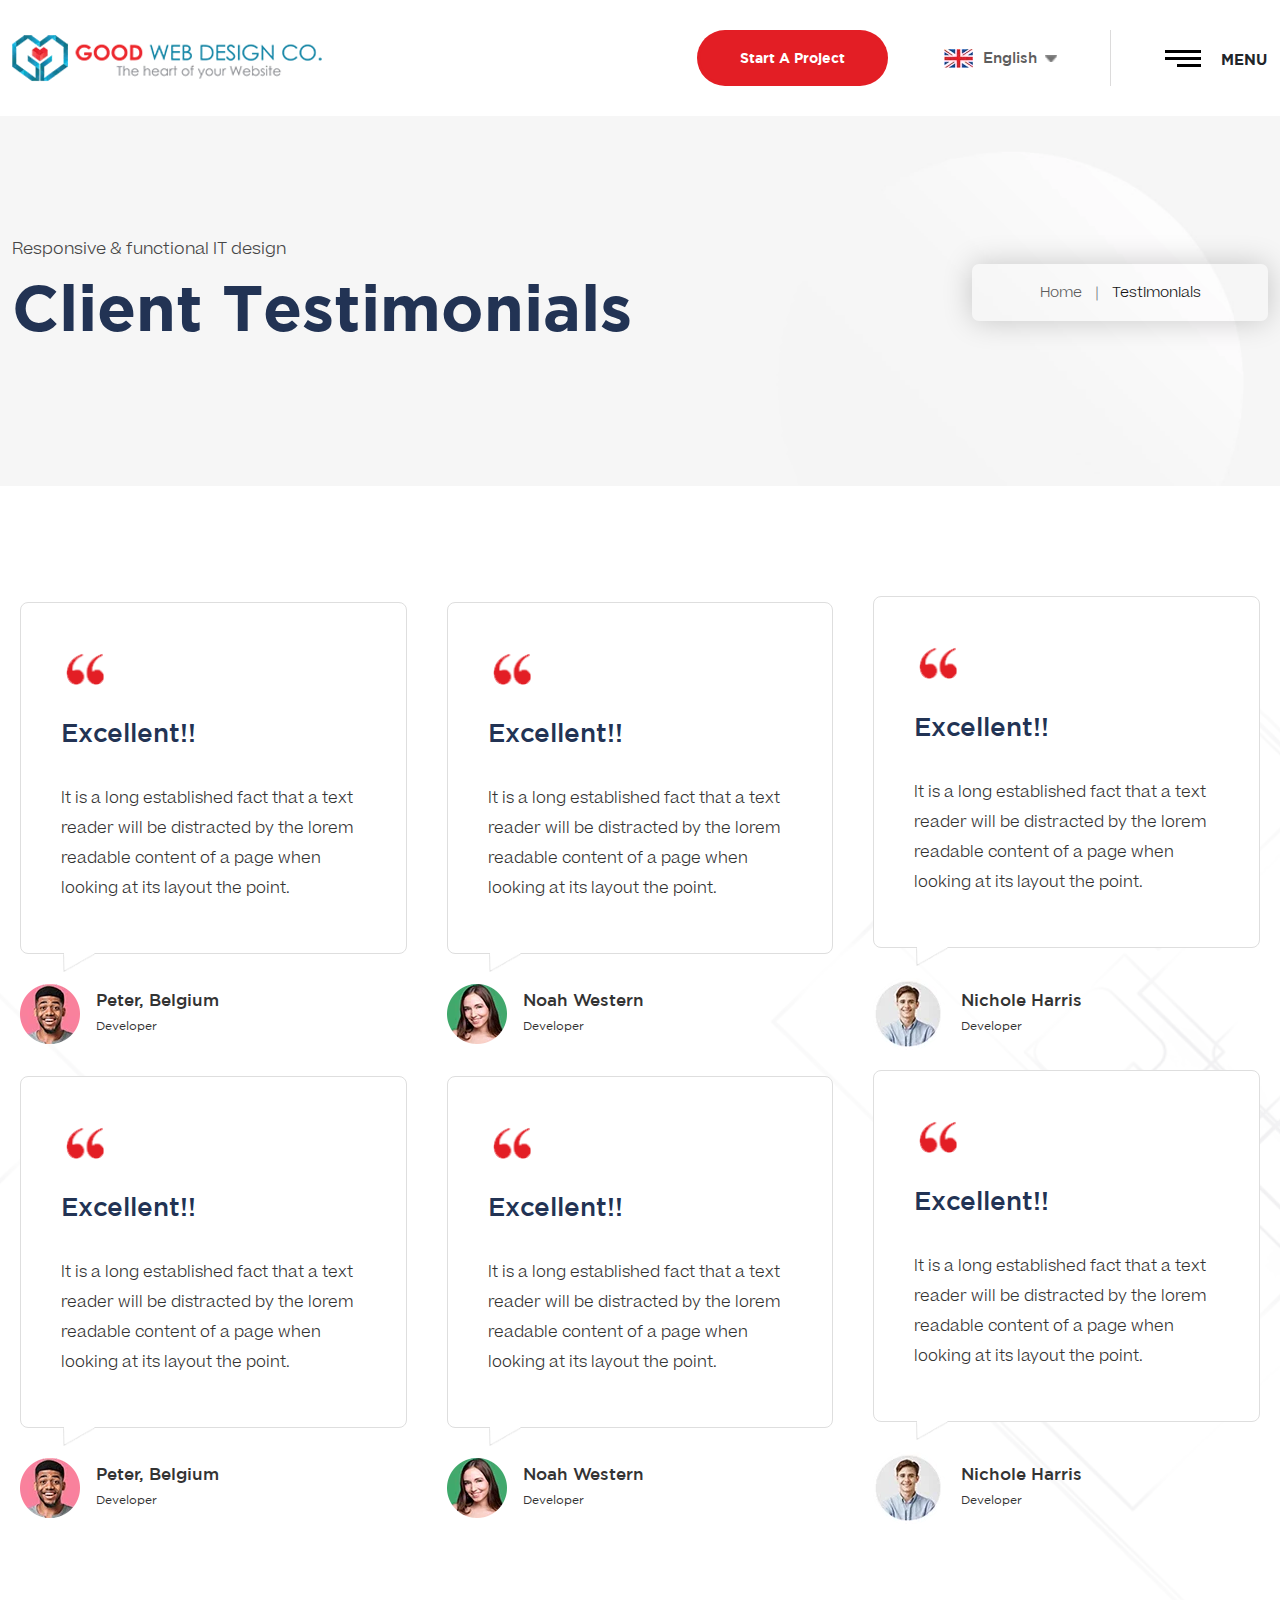
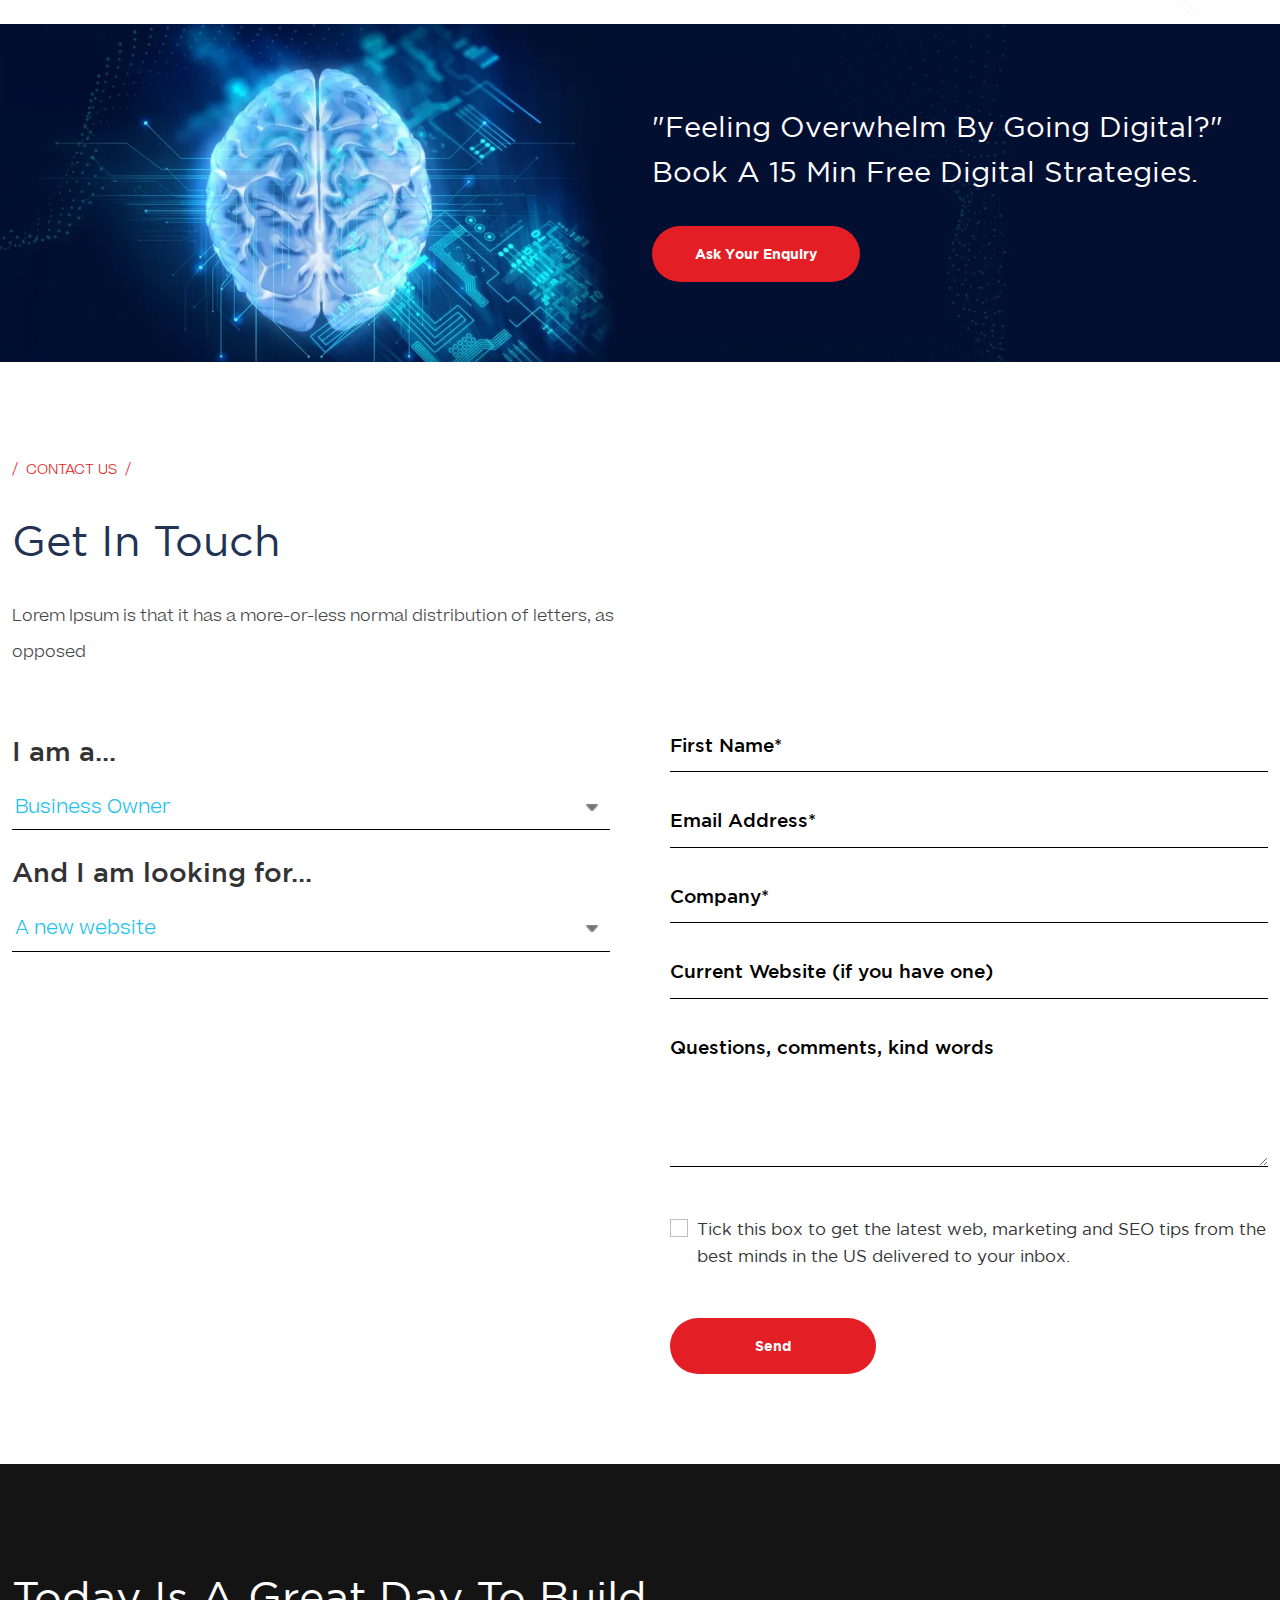
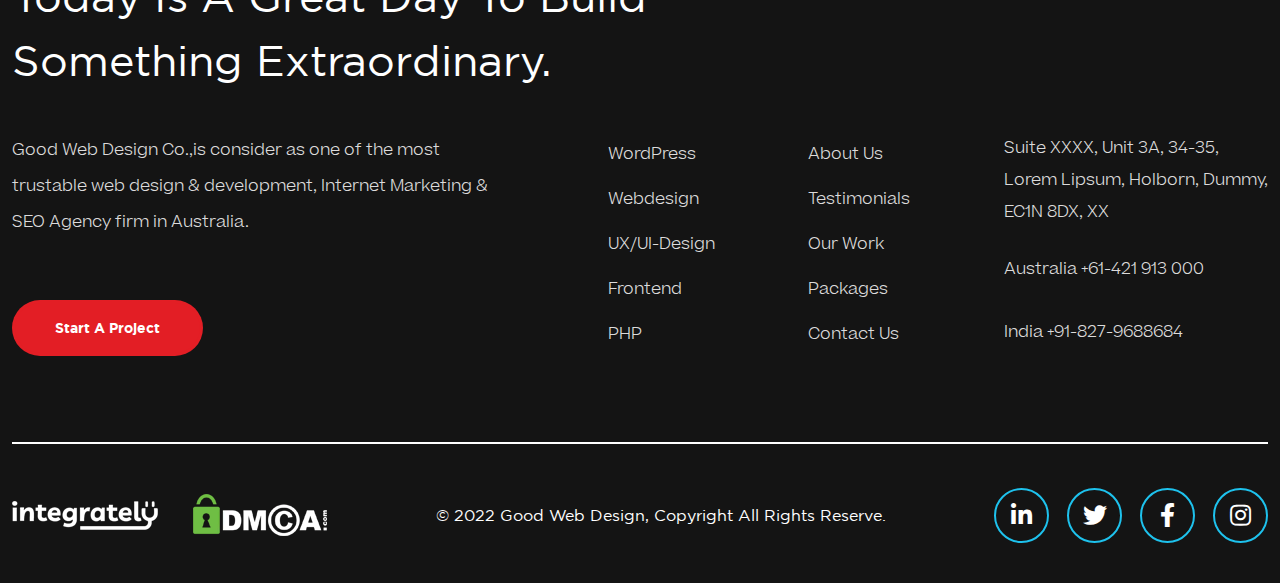
<file: testimonial.html>
<!Doctype html>
<html lang="en">

<head>
    <!-- Required meta tags -->
    <meta charset="utf-8">
    <meta name="viewport" content="width=device-width, initial-scale=1, shrink-to-fit=no">
    <!-- Bootstrap CSS -->
    <link href="css/bootstrap.min.css" rel="stylesheet">
    <!-- Owl Carousel Stylesheet -->
    <link rel="stylesheet" href="css/owl.carousel.min.css">
    <!-- Custom CSS Stylesheet -->
    <link rel="stylesheet" href="css/style.css">
    <!-- Responsive CSS Stylesheet -->
    <link rel="stylesheet" href="css/responsive.css">
    <!-- Fontawesome CDN -->
    <link rel="stylesheet" href="https://use.fontawesome.com/releases/v5.8.1/css/all.css">
    <title>Testimonials</title>
</head>

<body>
    <div class="tecno-modal">
        <div class="modal fade" id="tec-Modal" tabindex="-1" aria-labelledby="exampleModalLabel" aria-hidden="true">
            <div class="modal-dialog">
                <div class="modal-content">
                    <div class="modal-header">
                        <h4>Want to learn how technology can help your business</h4>
                        <button type="button" class="btn-close" data-bs-dismiss="modal" aria-label="Close"></button>
                    </div>
                    <div class="modal-body">
                        <form class="tec-modal-frm">
                            <div class="form-group">
                                <select class="form-select form-select-lg mb-3">
                                    <option selected>I am a drop list</option>
                                    <option value="1">Digital Strategie one</option>
                                    <option value="2">Digital Strategie Two</option>
                                    <option value="3">Digital Strategie Three</option>
                                </select>
                            </div>
                            <div class="form-group">
                                <input type="text" placeholder="Your Name">
                            </div>
                            <div class="form-group">
                                <input type="tel" placeholder="Your Phone Number">
                            </div>
                            <div class="form-group">
                                <input type="email" placeholder="Your Email">
                            </div>
                            <div class="form-group">
                                <input type="text" placeholder="Best Time To Call">
                            </div>
                            <div class="form-group">
                                <input type="button" class="custom-button" value="Submit">
                            </div>
                        </form>
                    </div>
                </div>
            </div>
        </div>
    </div>
    <header class="custom-header">
        <div class="container custom-container">
            <div class="row">
                <div class="col-12">
                    <nav class="navbar">
                        <a class="navbar-brand sw-brand ms-0" href="#">
                            <img src="./images/header-logo.webp" alt="Good Web Design's Logo">
                        </a>
                        <div class="custom-navbar-right me-0">
                            <a class="custom-button" href="javascript:void(0)">Start a project</a>
                            <div class="lang-select-option d-flex align-items-center">
                                <span class="country-flag">
                                    <img src="./images/header-flag.webp" alt="Flag">
                                </span>
                                <select class="form-select" aria-label="Default select example">
                                    <option selected>English</option>
                                    <option value="1">One</option>
                                    <option value="2">Two</option>
                                    <option value="3">Three</option>
                                </select>
                            </div>
                            <button class="navbar-toggler custom-navbar-toggle" type="button" data-bs-toggle="offcanvas"
                                data-bs-target="#offcanvasNavbar" aria-controls="offcanvasNavbar">
                                <div class="icon-bar-wrap">
                                    <span class="icon-bar"></span>
                                    <span class="icon-bar"></span>
                                    <span class="icon-bar"></span>
                                </div>
                                <span class="button-text d-lg-block d-none">Menu</span>
                            </button>
                            <div class="offcanvas offcanvas-end" tabindex="-1" id="offcanvasNavbar"
                                aria-labelledby="offcanvasNavbarLabel">
                                <div class="offcanvas-header">
                                    <img src="./images/header-logo.webp" alt="Good Web Design's Logo">
                                </div>
                                <div class="offcanvas-body">
                                    <ul class="navbar-nav  pe-3">
                                        <li class="nav-item">
                                            <a class="nav-link active" aria-current="page" href="index.html">Home</a>
                                        </li>
                                        <li class="nav-item">
                                            <a class="nav-link" href="about-us.html">About Company</a>
                                        </li>
                                        <li class="nav-item">
                                            <a class="nav-link" href="our-work.html">Our Work</a>
                                        </li>
                                        <li class="nav-item">
                                            <a class="nav-link" href="testimonial.html">Testimonial</a>
                                        </li>
                                        <li class="nav-item">
                                            <a class="nav-link" href="contact-us.html">Contact</a>
                                        </li>
                                    </ul>
                                </div>
                            </div>
                        </div>
                    </nav>
                </div>
            </div>
        </div>
    </header>
    <section style="background-image: url('./images/inner-banner.webp')" alt="inner-banner" class="custom-inner-banner">
        <div class="container">
            <div class="row">
                <div class="col-lg-9 col-md-12 align-self-center">
                    <div class="inner-banner-content">
                        <div class="inner-banner-text">
                            <nav aria-label="breadcrumb">
                                <h5>Responsive & functional IT design</h5>
                                <h1>Client Testimonials</h1>
                            </nav>
                        </div>
                    </div>
                </div>
                <div class="col-lg-3 col-md-12 align-self-center">
                    <div class="inner-banner-text">
                        <nav aria-label="breadcrumb">
                            <ol class="breadcrumb">
                                <li class="breadcrumb-item"><a href="#">Home</a></li>
                                <li class="breadcrumb-item active" aria-current="page">Testimonials</li>
                            </ol>
                        </nav>
                    </div>
                </div>
            </div>
        </div>
    </section>
    <section class="custom-testimonial inner-testimonial custom-pad"
        style="background-image: url(./images/testimonial-inner-bg.webp);" alt="testimonial-inner-bg">
        <div class="container">
            <div class="row testimonial-content">
                <div class="col-xl-4 col-lg-6 col-md-12 align-self-center">
                    <div class="custom-tes-item">
                        <div class="tes-card-content">
                            <div class="exclamation-remark">
                                <h5>Excellent!!</h5>
                            </div>
                            <div class="remark">
                                <p class="demo">It is a long established fact that a text
                                    reader will be distracted by the lorem
                                    readable content of a page when
                                    looking at its layout the point.</p>
                            </div>
                        </div>
                        <div class="tes-client-content d-flex align-items-center">
                            <div class="flex-shrink-0">
                                <img src="./images/testimonial-peter.webp" alt="Client's image">
                            </div>
                            <div class=" tes-client-name flex-grow-1 ms-3">
                                <h4 class="client-name">Peter, Belgium</h4>
                                <span class="client-designation">Developer</span>
                            </div>
                        </div>
                    </div>
                </div>
                <div class="col-xl-4 col-lg-6 col-md-12 align-self-center">
                    <div class="custom-tes-item">
                        <div class="tes-card-content">
                            <div class="exclamation-remark">
                                <h5>Excellent!!</h5>
                            </div>
                            <div class="remark">
                                <p class="demo">It is a long established fact that a text
                                    reader will be distracted by the lorem
                                    readable content of a page when
                                    looking at its layout the point.</p>
                            </div>
                        </div>
                        <div class="tes-client-content d-flex align-items-center">
                            <div class="flex-shrink-0">
                                <img src="./images/testimonial-noah.webp" alt="Client's image">
                            </div>
                            <div class=" tes-client-name flex-grow-1 ms-3">
                                <h4 class="client-name">Noah Western</h4>
                                <span class="client-designation">Developer</span>
                            </div>
                        </div>
                    </div>
                </div>
                <div class="col-xl-4 col-lg-6 col-md-12 align-self-center">
                    <div class="custom-tes-item">
                        <div class="tes-card-content">
                            <div class="exclamation-remark">
                                <h5>Excellent!!</h5>
                            </div>
                            <div class="remark">
                                <p class="demo">It is a long established fact that a text
                                    reader will be distracted by the lorem
                                    readable content of a page when
                                    looking at its layout the point.</p>
                            </div>
                        </div>
                        <div class="tes-client-content d-flex align-items-center">
                            <div class="flex-shrink-0">
                                <img src="./images/testimonial-nichole.webp" alt="Client's image">
                            </div>
                            <div class=" tes-client-name flex-grow-1 ms-3">
                                <h4 class="client-name">Nichole Harris</h4>
                                <span class="client-designation">Developer</span>
                            </div>
                        </div>
                    </div>
                </div>
                <div class="col-xl-4 col-lg-6 col-md-12 align-self-center">
                    <div class="custom-tes-item">
                        <div class="tes-card-content">
                            <div class="exclamation-remark">
                                <h5>Excellent!!</h5>
                            </div>
                            <div class="remark">
                                <p class="demo">It is a long established fact that a text
                                    reader will be distracted by the lorem
                                    readable content of a page when
                                    looking at its layout the point.</p>
                            </div>
                        </div>
                        <div class="tes-client-content d-flex align-items-center">
                            <div class="flex-shrink-0">
                                <img src="./images/testimonial-peter.webp" alt="Client's image">
                            </div>
                            <div class=" tes-client-name flex-grow-1 ms-3">
                                <h4 class="client-name">Peter, Belgium</h4>
                                <span class="client-designation">Developer</span>
                            </div>
                        </div>
                    </div>
                </div>
                <div class="col-xl-4 col-lg-6 col-md-12 align-self-center">
                    <div class="custom-tes-item">
                        <div class="tes-card-content">
                            <div class="exclamation-remark">
                                <h5>Excellent!!</h5>
                            </div>
                            <div class="remark">
                                <p class="demo">It is a long established fact that a text
                                    reader will be distracted by the lorem
                                    readable content of a page when
                                    looking at its layout the point.</p>
                            </div>
                        </div>
                        <div class="tes-client-content d-flex align-items-center">
                            <div class="flex-shrink-0">
                                <img src="./images/testimonial-noah.webp" alt="Client's image">
                            </div>
                            <div class=" tes-client-name flex-grow-1 ms-3">
                                <h4 class="client-name">Noah Western</h4>
                                <span class="client-designation">Developer</span>
                            </div>
                        </div>
                    </div>
                </div>
                <div class="col-xl-4 col-lg-6 col-md-12 align-self-center">
                    <div class="custom-tes-item">
                        <div class="tes-card-content">
                            <div class="exclamation-remark">
                                <h5>Excellent!!</h5>
                            </div>
                            <div class="remark">
                                <p class="demo">It is a long established fact that a text
                                    reader will be distracted by the lorem
                                    readable content of a page when
                                    looking at its layout the point.</p>
                            </div>
                        </div>
                        <div class="tes-client-content d-flex align-items-center">
                            <div class="flex-shrink-0">
                                <img src="./images/testimonial-nichole.webp" alt="Client's image">
                            </div>
                            <div class=" tes-client-name flex-grow-1 ms-3">
                                <h4 class="client-name">Nichole Harris</h4>
                                <span class="client-designation">Developer</span>
                            </div>
                        </div>
                    </div>
                </div>
            </div>
        </div>
    </section>
    <section class="custom-cta custom-pad" style="background-image: url(./images/enquiry-bg.webp);">
        <div class="container custom-container">
            <div class="row">
                <div class="col-md-6 offset-md-6">
                    <div class="custom-cta-content">
                        <div class="custom-heading">
                            <h3 class="heading">"Feeling overwhelm by going digital?" Book a 15 min free digital
                                strategies.</h3>
                        </div>
                        <div class="cta-button">
                            <a href="javascript:void(0)" class="custom-button">ask your enquiry</a>
                        </div>
                    </div>
                </div>
            </div>
        </div>
    </section>
    <section class="custom-get-in-touch custom-pad">
        <div class="container custom-container">
            <div class="row">
                <div class="col-lg-6 col-12 ms-lg-0">
                    <div class="form-top-wrap">
                        <div class="custom-heading">
                            <h5 class="sub-heading mx-lg-0">Contact Us</h5>
                            <h3 class="heading">get in touch</h3>
                        </div>
                        <div class="heading-text">
                            <p class="demo">Lorem Ipsum is that it has a more-or-less normal distribution of letters, as
                                opposed </p>
                        </div>
                    </div>
                </div>
            </div>
            <div class="row">
                <div class="col-12">
                    <div class="custom-get-in-touch-form">
                        <form class="row g-3">
                            <div class="col-lg-6">
                                <div class="custom-form-group">
                                    <label for="userInfo" class="form-label">I am a...</label>
                                    <select class="form-select form-select-lg mb-3" id="userInfo"
                                        aria-label=".form-select-lg example">
                                        <option selected>Business Owner</option>
                                        <option value="1">One</option>
                                        <option value="2">Two</option>
                                        <option value="3">Three</option>
                                    </select>
                                </div>
                                <div class="custom-form-group">
                                    <label for="userQuery" class="form-label">And I am looking for...</label>
                                    <select class="form-select form-select-lg mb-3" id="userQuery"
                                        aria-label=".form-select-lg example">
                                        <option selected>A new website</option>
                                        <option value="1">One</option>
                                        <option value="2">Two</option>
                                        <option value="3">Three</option>
                                    </select>
                                </div>
                            </div>
                            <div class="col-lg-6">
                                <div class="custom-form-group">
                                    <input type="text" class="form-control" placeholder="First Name*">
                                </div>
                                <div class="custom-form-group">
                                    <input type="email" class="form-control" placeholder="Email Address*">
                                </div>
                                <div class="custom-form-group">
                                    <input type="text" class="form-control" placeholder="Company*">
                                </div>
                                <div class="custom-form-group">
                                    <input type="url" class="form-control" placeholder="Current Website (if you have one)">
                                </div>
                                <div class="custom-form-group">
                                    <textarea class="form-control" placeholder="Questions, comments, kind words"></textarea>
                                </div>
                                <div class="form-check custom-form-group">
                                    <input class="form-check-input" type="checkbox" id="gridCheck">
                                    <label class="form-check-label" for="gridCheck">
                                        Tick this box to get the latest web, marketing and SEO tips from the best minds in
                                        the US delivered
                                        to your inbox.
                                    </label>
                                </div>
                                <div class="form-button custom-form-group custom-button">
                                    <input class="cus-form-btn" type="button" value="Send">
                                </div>
                            </div>
                        </form>
                    </div>
                </div>
            </div>
        </div>
    </section>
    <footer class="custom-footer">
        <div class="container custom-container">
            <div class="row">
                <div class="col-xl-7 col-lg-9 col-12 ms-0">
                    <div class="custom-heading">
                        <h3 class="heading">Today is a Great Day to Build Something Extraordinary.</h3>
                    </div>
                </div>
                <div class="col-12">
                    <div class="custom-footer-top d-flex align-items-start justify-content-between flex-wrap">
                        <div class="footer-col">
                            <p class="demo">Good Web Design Co.,is consider as one of the most trustable web design &
                                development,
                                Internet Marketing & SEO Agency firm in Australia.</p>
                            <div class="footer-button">
                                <a href="javascript:void(0)" class="custom-button">Start a project</a>
                            </div>
                        </div>
                        <div class="footer-col">
                            <ul class="footer-list">
                                <li>
                                    <a href="javascript:void(0)" class="footer-link">WordPress</a>
                                </li>
                                <li>
                                    <a href="javascript:void(0)" class="footer-link">Webdesign</a>
                                </li>
                                <li>
                                    <a href="javascript:void(0)" class="footer-link">UX/UI-Design</a>
                                </li>
                                <li>
                                    <a href="javascript:void(0)" class="footer-link">Frontend</a>
                                </li>
                                <li>
                                    <a href="javascript:void(0)" class="footer-link">PHP</a>
                                </li>
                            </ul>
                        </div>
                        <div class="footer-col">
                            <ul class="footer-list">
                                <li>
                                    <a href="javascript:void(0)" class="footer-link">About Us</a>
                                </li>
                                <li>
                                    <a href="javascript:void(0)" class="footer-link">Testimonials</a>
                                </li>
                                <li>
                                    <a href="javascript:void(0)" class="footer-link">Our Work</a>
                                </li>
                                <li>
                                    <a href="javascript:void(0)" class="footer-link">Packages</a>
                                </li>
                                <li>
                                    <a href="javascript:void(0)" class="footer-link">Contact Us</a>
                                </li>
                            </ul>
                        </div>
                        <div class="footer-col">
                            <ul class="footer-list">
                                <li>
                                    <a href="javascript:void(0)" class="footer-link">Suite XXXX, Unit 3A,
                                        34-35,<br>Lorem Lipsum, Holborn,
                                        Dummy,<br>EC1N 8DX, XX</a>
                                </li>
                                <li>
                                    <a href="tel:+61421913000" class="footer-link">Australia +61-421 913 000</a>
                                </li>
                                <li>
                                    <a href="tel:+918279688684" class="footer-link">India +91-827-9688684</a>
                                </li>
                            </ul>
                        </div>
                    </div>
                    <div class="custom-footer-bottom d-flex align-items-center justify-content-between">
                        <ul class="footer-licenses d-flex align-items-center justify-content-between">
                            <li><a href="javascript:void(0)"><img src="./images/footer-product-1.webp"
                                        alt="Integrately - Integration platform"></a></li>
                            <li><a href="javascript:void(0)"><img src="./images/footer-product-2.webp"
                                        alt="DMCA.com Protection Status"></a></li>
                        </ul>
                        <div class="footer-copyright">
                            <p class="demo">© 2022 Good Web Design, Copyright All Rights Reserve.</p>
                        </div>
                        <ul class="footer-socials d-flex align-items-center justify-content-between">
                            <li><a href="javascript:void(0)"><span class="icon"><i
                                            class="fab fa-linkedin-in"></i></span></a></li>
                            <li><a href="javascript:void(0)"><span class="icon"><i
                                            class="fab fa-twitter"></i></span></a></li>
                            <li><a href="javascript:void(0)"><span class="icon"><i
                                            class="fab fa-facebook-f"></i></span></a></li>
                            <li><a href="javascript:void(0)"><span class="icon"><i
                                            class="fab fa-instagram"></i></span></a></li>
                        </ul>
                    </div>
                </div>
            </div>
        </div>
    </footer>

    <script src="js/jquery-min.js"></script>
    <script src="js/bootstrap.bundle.min.js"></script>
    <script src="js/owl.carousel.min.js"></script>
    <script src="js/custom.js"></script>
</body>

</html>
</file>
<file: css/style.css>
/******** Google Fonts ********/
@import url("https://fonts.googleapis.com/css2?family=Montserrat:ital,wght@0,100;0,200;0,300;0,400;0,500;0,600;0,700;0,800;0,900;1,100;1,200;1,300;1,400;1,500;1,600;1,700;1,800;1,900&display=swap");

/******** Color Schemes ********/
:root {
--c-primary: #e31e25;
--c-secondary: #223354;
--c-tertiary: #1ec2ed;
--c-primary-alt: #df1d24;

--c-white-900: #ffffff;
--c-white-800: #e5e5e5;
--c-white-700: #dedede;
--c-white-750: #dcdbdb;

--c-grey-500: #5d5d5d;
--c-grey-400: #737373;

--c-black-900: #000000;
--c-black-800: #141414;
--c-black-700: #212529;
--c-black-600: #333333;
--c-black-500: #464646;

--ff-primary: 'Gotham';
--ff-secondary: 'Beatrice';
--ff-tertiary: 'Sailec';
}

/* ******* Font Face Rule ******* */
@font-face {
font-family: 'Gotham';
src: url('../fonts/Gotham-Book.ttf') format('truetype');
font-weight: 400;
font-style: normal;
font-display: swap;
}
@font-face {
font-family: 'Gotham';
src: url('../fonts/Gotham-Medium.ttf') format('truetype');
font-weight: 500;
font-style: normal;
font-display: swap;
}
@font-face {
font-family: 'Gotham';
src: url('../fonts/Gotham-Bold.otf') format('opentype');
font-weight: 700;
font-style: normal;
font-display: swap;
}
@font-face {
font-family: 'Gotham';
src: url('../fonts/Gotham-Bold.ttf') format('truetype');
font-weight: 700;
font-style: normal;
font-display: swap;
}
@font-face {
font-family: 'Beatrice';
src: url('../fonts/Beatrice-Light.otf') format('opentype');
font-weight: 300;
font-style: normal;
font-display: swap;
}
@font-face {
font-family: 'Beatrice';
src: url('../fonts/Beatrice-Light.ttf') format('truetype');
font-weight: 300;
font-style: normal;
font-display: swap;
}
@font-face {
font-family: 'Sailec';
src: url('../fonts/Sailec-Bold.ttf') format('truetype');
font-weight: 700;
font-style: normal;
font-display: swap;
}

/******** CSS Resets ********/
* {
padding: 0;
margin: 0 auto;
}
ul {
margin: 0;
padding: 0;
}
li {
list-style: none;
}
a:focus, a:hover {
outline: none;
}
a {
-webkit-transition: all 0.3s ease-in-out;
transition: all 0.3s ease-in-out;
text-decoration: none;
}
a:hover {
text-decoration: none;
}
p {
margin: 0;
padding: 0;
font-size: 14px;
color: var(--c-black-600);
line-height: 18px;
font-weight: 400;
}
body {
color: var(--c-black-600);
font-family: var(--ff-secondary);
font-size: 18px;
}
h1, h2, h3, h4, h5, h6 {
font-family: var(--ff-primary);
margin-bottom: 0;
}

/******** Utility Classes ********/
.container {
max-width: 1440px;
}
.custom-container {
max-width: 1608px;
}

/* ******* Custom Properties ******* */
.custom-pad {
padding: 150px 0;
}
.custom-button {
font-family: var(--ff-primary);
font-weight: 700;
background-color: var(--c-primary);
color: var(--c-white-900);
position: relative;
transform: translate(0);
border-radius: 50px;
cursor: pointer;
overflow: hidden;
display: inline-flex;
font-size: 14px;
height: 56px;
line-height: 26px;
padding: 0 43px;
text-transform: capitalize;
align-items: center;
justify-content: center;
transition: all 0.5s ease-in-out;
}
.custom-button:focus,
.custom-button:active {
outline: none;
}
.custom-button:hover {
color: var(--c-white-900);
}
.custom-button:before,
.custom-button:after {
content: '';
position: absolute;
bottom: 0;
top: 0;
left: 0;
right: 0;
height: auto;
width: auto;
z-index: -1;
border-radius: inherit;
background: inherit;
}
.custom-button:before {
background: linear-gradient(90deg, #ffc5c8, #b9eafcc5, #ff5c77, #aae1f7, #ffd6d6, #f92121, #c7eefd, #72d1f39b );
background-size: 200% 200%;
opacity: 0;
transition: all 0.5s ease-in-out;
}
.custom-button:after {
margin: 3px;
}
.custom-button:hover:before,
.custom-button:focus:before {
opacity: 1;
animation: rainbow-border 2s linear infinite;
}
@keyframes rainbow-border {
0% {
background-position: 0% 50%;
}
100% {
background-position: 200% 50%;
}
}
.custom-heading .sub-heading {
color: var(--c-primary);
font-size: 14px;
font-family: var(--ff-secondary);
font-weight: 300;
line-height: 36px;
margin-bottom: 20px;
padding: 0 14px;
position: relative;
text-transform: uppercase;
width: fit-content;
}
.custom-heading .sub-heading::after,
.custom-heading .sub-heading::before {
content: "/";
position: absolute;
top: 48%;
transform: translateY(-50%);
}
.custom-heading .sub-heading::before {
left: 0;
}
.custom-heading .sub-heading::after {
right: 0;
}
.custom-heading .heading {
color: var(--c-secondary);
font-size: 43px;
font-weight: 400;
line-height: 64px;
text-transform: capitalize;
}
/*custom-inner-banner-start-supriyo*/
.custom-inner-banner {
background-position: center;
background-size: cover;
background-repeat: no-repeat;
text-align: center;
position: relative;
padding: 265px 0 150px 0;
z-index: 9;
}
.custom-inner-banner h5 {
font-family: var(--ff-secondary);
font-size: 16px;
font-weight: 300;
color: var(--c-black-500);
text-align: left;
}
.custom-inner-banner h1 {
font-family: var(--ff-primary);
font-size: 77px;
font-weight:600;
color: var(--c-secondary);
margin-top: 10px;
}
.custom-inner-banner  nav {
text-align: left;
position: relative;
}
.custom-inner-banner .breadcrumb-item {
margin: 0;
}
/* re */
.custom-inner-banner .inner-banner-right {
margin-top: 23px;
position: relative;
z-index: 9;
background-color: #fff;
border-radius: 7px;
}
.custom-inner-banner .breadcrumb {
justify-content: center;
padding: 18px 42px;
border-radius: 7px;
box-shadow: 0 0 30px rgba(0,0,0,0.2);
font-family: var(--ff-secondary);
font-size: 14px;
font-weight: 400;
color: var(--c-black-800);
text-decoration: none;
margin-bottom: 0rem;
position: relative;
}
.custom-inner-banner .inner-banner-right::before,
.custom-inner-banner .inner-banner-right::after {
content: '';
position: absolute;
bottom: 0;
top: 0;
left: 0;
right: 0;
height: auto;
width: auto;
z-index: -1;
border-radius: inherit;
background: inherit;
}
.custom-inner-banner .inner-banner-right::before {
background: linear-gradient(90deg, #ffc5c8, #b9eafcc5, #ff5c77, #aae1f7, #ffd6d6, #ff1a1aa7, #c7eefd, #72d1f39b );
background-size: 200% 200%;
opacity: 0;
transition: all 0.5s ease-in-out;
}
.custom-inner-banner .inner-banner-right::after {
margin: 3px;
}
.custom-inner-banner .inner-banner-right:hover::before,
.custom-inner-banner .inner-banner-right:focus::before {
opacity: 0.9;
animation: rainbow-border 2s linear infinite;
}
/* re */
.custom-inner-banner .breadcrumb-item a {
font-family: var(--ff-secondary);
font-size: 14px;
font-weight: 400;
text-decoration: none;
color: var(--c-grey-500);
}
.custom-inner-banner  .breadcrumb-item.active {
font-family: var(--ff-secondary);
font-size: 14px;
font-weight: 400;
color: var(--c-black-800);
}
.custom-inner-banner .breadcrumb-item + .breadcrumb-item::before {
content: var(--bs-breadcrumb-divider, "｜");
}
/*custom-inner-banner-end-supriyo*/



/* =================== HOMEPAGE ============================ */
/* HEADER SECTION */
.homepage .custom-header {
background-color: transparent;
}
.custom-header {
background-color: #fff;
position: absolute;
z-index: 999;
width: 100%;
}
.custom-header .container-fluid {
max-width: 1780px;
}
.custom-header .navbar {
padding: 30px 0;
}
.sw-brand {
position: relative;
padding: 0;
}
.custom-navbar-right {
display: flex;
align-items: center;
}
.custom-navbar-toggle .icon-bar-wrap {
display: flex;
flex-direction: column;
gap: 4px 0;
}
.navbar-toggler .icon-bar { 
width: 36px;
height: 3px; 
background-color: var(--c-black-900);
transition: .5s ease;
}
.offcanvas {
background-color: #f7faff;
}
.offcanvas-header {
padding-top: 30px;
}
.offcanvas-header img {
height: 50px;
}
.navbar-toggler.toggle-wrap {
height: 16px;
}
.custom-navbar-toggle:not(.toggle-wrap) .icon-bar {
margin-right: 0px;
}
.custom-navbar-toggle.toggle-wrap .icon-bar {
width: 36px !important;
}
.custom-navbar-toggle .icon-bar:nth-child(3)  {
width: 24px;
}
.custom-navbar-toggle.toggle-wrap .icon-bar:nth-child(1){
transform: rotate(-45deg) translateY(5px) translateX(-5px);
}
.custom-navbar-toggle.toggle-wrap .icon-bar:nth-child(2){
opacity: 0
}
.custom-navbar-toggle.toggle-wrap .icon-bar:nth-child(3){
transform:rotate(45deg) translateY(-5px) translateX(-4px);
}

.custom-navbar-right .offcanvas {
width: 100%;
}
.custom-navbar-right .offcanvas-body {
flex-grow: unset;
display: flex;
flex-direction: column;
height: 100vh;
justify-content: center;
}
.custom-navbar-right .offcanvas-body .navbar-nav .nav-item  .nav-link {
padding-right: 0;
padding-left: 0;
font-size: 36px;
font-family: var(--ff-secondary);
font-weight: 600;
color: var(--c-secondary);
letter-spacing: 0.8px;
text-transform: capitalize;
}
.custom-navbar-right .offcanvas-body .navbar-nav .nav-item:last-child  .nav-link  {
margin-bottom: 0;
}
.custom-navbar-right .nav-item{
position: relative;
margin-bottom: 15px;
}
.custom-navbar-right .nav-item::after {
position: absolute;
content: '';
width: 0;
height: 2px;
background-color: var(--c-primary);
bottom: 0;
right: 0;
left: 0;
margin: 0 auto;
transition: all 0.5s ease-in-out;
}
.custom-navbar-right .nav-item:hover::after {
width: 100%;
}
.custom-navbar-toggle-wrap {
align-items: center;
display: flex;
gap: 0 20px;
}
.custom-navbar-toggle {
margin: 0px;
padding: 0px;
border-radius: 0;
z-index: 9999;
padding-left: 55px;
display: flex;
align-items: center;
line-height: 26px;
gap: 0 20px;
justify-content: center;
position: relative;
}
.custom-navbar-toggle:focus {
box-shadow: none;
}
.custom-navbar-toggle::before {
content: '';
width: 1px;
height: 56px;
position: absolute;
background-color: var(--c-white-750);
left: 0;
top: 50%;
transform: translateY(-50%);
}
.custom-navbar-toggle.toggle-wrap::before {
display: none;
}
.custom-navbar-toggle .button-text {
display: inline-block;
font-family: var(--ff-primary);
color: var(--c-black-700);
font-size: 15px;
font-weight: 700;
text-transform: uppercase;
padding: 4px 0 1px;
}
.custom-navbar-toggle.toggle-wrap .button-text {
visibility: hidden;
}
.lang-select-option {
margin: 0 40px 0 56px;  
}
.lang-select-option .form-select {
background-color: transparent;
border: none;
font-family: var(--ff-primary);
font-size: 15px;
font-weight: 500;
color: var(--c-grey-500);
padding: 0 32px 0 10px;
position: relative;
}
.form-select  {
background-image: url(../images/header-lang-icon.png);
background-size: 12px 7px;
}
.lang-select-option .form-select:focus, 
.lang-select-option .form-select:focus-visible,
.lang-select-option .form-select:visited {
box-shadow: none;
text-decoration: none;
text-shadow: none;
}

/* Footer */
.custom-footer {
background-color: var(--c-black-800);
padding: 145px 0 60px;
}
.custom-footer .custom-heading .heading {
color: var(--c-white-900);
}
.custom-footer-top {
padding: 50px 0 115px;
}
.custom-footer-top .footer-col {
display: flex;
margin: 0;
}
.custom-footer-top .footer-col:first-child {
flex-direction: column;
width: 30%;
margin: 0;
}
.custom-footer-top .footer-button {
margin: 0;
}
.custom-footer-top .footer-col p, .custom-footer-top .footer-col .footer-list li {
color: var(--c-white-750);
font-family: var(--ff-secondary);
font-size: 16px;
font-weight: 300;
line-height: 36px;
}
.custom-footer-top .footer-col .footer-list li {
line-height: 45px;
}
.custom-footer-top .footer-col:last-child li:not(:last-child) {
line-height: 32px;
padding-bottom: 25px;
}
.custom-footer-top .footer-col .footer-list li .footer-link {
color: var(--c-white-750);
}
.custom-footer-top .footer-col .custom-button {
margin: 60px 0 0;
}

.custom-footer-bottom {
position: relative;
padding-top: 64px;
border-top: 2px solid var(--c-white-900);
}
.custom-footer-bottom .footer-licenses {
gap: 35px;
}
.custom-footer-bottom .footer-copyright p {
font-family: var(--ff-primary);
font-weight: 400;
color: var(--c-white-900);
font-size: 16px;
line-height: 52px;
text-transform: capitalize;
}
.custom-footer-bottom .footer-socials {
gap: 18px;
}
.custom-footer-bottom .footer-socials li a  {
display: block;
}
.custom-footer-bottom .footer-socials li a span {
display: inline-flex;
width: 55px;
height: 55px;
border: 2px solid var(--c-tertiary);
border-radius: 50%;
align-items: center;
justify-content: center;
color: var(--c-white-900);
font-size: 24px;
transition: all 0.5s ease-in-out;
}
.custom-footer-bottom .footer-socials li a:hover span  {
background-color: var(--c-tertiary);
}

/* Get In Touch */
.custom-get-in-touch .form-top-wrap {
padding-inline: 28px;
}
.custom-get-in-touch .heading-text p {
font-family: var(--ff-secondary);
font-weight: 300;
color: var(--c-black-500);
font-size: 16px;
line-height: 36px;
margin-top: 26px; 
}
.custom-get-in-touch-form [class*="col-"]:first-child {
padding-right: 74px;
}
.custom-get-in-touch-form [class*="col-"]:nth-child(2) {
padding-left: 74px;
}
.custom-get-in-touch .custom-get-in-touch-form {
padding: 85px 28px 0;
}
.custom-get-in-touch .custom-get-in-touch-form .custom-form-group .form-label {
font-size: 27px;
font-family: var(--ff-primary);
font-weight: 500;
line-height: 52px;
}
.custom-get-in-touch .custom-get-in-touch-form .custom-form-group .form-select {
border: none;
border-bottom: 1px solid var(--c-black-900);
border-radius: 0;
padding-left: 3px;
color: var(--c-tertiary);
font-size: 19px;
}
.custom-get-in-touch .custom-get-in-touch-form .custom-form-group .form-select:focus,
.custom-get-in-touch .custom-get-in-touch-form .custom-form-group .form-control:focus {
box-shadow: none;
}
.custom-get-in-touch .custom-get-in-touch-form .custom-form-group .form-control {
border: none;
border-bottom: 1px solid var(--c-black-900);
border-radius: 0;
padding-left: 0;
padding-bottom: 12px;
margin-bottom: 28px;
font-size: 19px;
font-weight: 500;
color: var(--c-black-700);
font-family: var(--ff-primary);
}
.custom-get-in-touch .custom-get-in-touch-form .custom-form-group .form-control::placeholder {
color: var(--c-black-900);
}
.custom-get-in-touch .custom-get-in-touch-form .custom-form-group textarea.form-control {
height: 140px;
}
.custom-get-in-touch .custom-get-in-touch-form .custom-form-group.form-check {
padding-bottom: 46px;
padding-top: 20px;
}
.custom-get-in-touch .custom-get-in-touch-form .custom-form-group .form-check-label {
font-family: var(--ff-primary);
font-weight: 400;
font-size: 17px;
line-height: 27px;
}
.custom-get-in-touch .custom-get-in-touch-form .custom-form-group .form-check-input[type="checkbox"] {
border-radius: 0;
}
.custom-get-in-touch .custom-get-in-touch-form .form-button.custom-form-group .cus-form-btn {
padding-inline: 42px;
border: none;
font-family: var(--ff-primary);
font-weight: 700;
background-color: var(--c-primary);
color: var(--c-white-900);
cursor: pointer;font-size: 14px;
}

/* CALL TO ACTION */
.custom-cta {
background-size: cover;
background-position: center;
background-repeat: no-repeat;
position: relative;
}
.custom-cta-content .custom-heading .heading {
font-size: 40px;
color: var(--c-white-900);
margin-bottom: 58px;
}

/* TESTIMONIAL SECTION */
.custom-testimonial.custom-pad {
padding-bottom: 100px;
}
.custom-testimonial {
background-size: cover;
background-repeat: no-repeat;
background-position: center;
position: relative;
z-index: 9;
}
.custom-testimonial .custom-heading {
position: relative;
z-index: 9;
}
.custom-testimonial .testimonial-content {
padding-top: 58px;
}
.custom-testimonial .testimonial-content .custom-tes-item {
padding: 20px 8px 0;
width: 373px;
position: relative;
transition: all 0.3s ease-in-out;
}
.custom-testimonial .testimonial-content .custom-tes-item:hover .tes-card-content {
box-shadow: 8px 10px 14px #ebebebbf, -4px -4px 10px #f0f0f0;
border-color: transparent;
transform: translate(0, -9px);
}
.custom-testimonial .testimonial-content .tes-card-content {
background-color: var(--c-white-900);
border: 1px solid var(--c-white-700);
height: 352px;
display: flex;
flex-direction: column;
align-content: baseline;
justify-content: flex-end;
padding: 0 33px 50px 40px;
position: relative;
transition: all 0.3s ease-in-out;
border-radius: 8px;
}
.custom-testimonial .testimonial-content .tes-card-content::before {
content: '';
background-image: url(../images/tes-quotes.png);
display: inline-block;
position: absolute;
width: 38px;
background-size: contain;
height: 32px;
background-repeat: no-repeat;
top: 50px;
left: 45px;
}
.custom-testimonial .testimonial-content .tes-card-content::after {
content: '';
position: absolute;
background-image: url(../images/tes-bubble-triangle-2.png);
bottom: -19px;
height: 19px;
width: 35px;
background-size: contain;
background-repeat: no-repeat;
background-position: center;
transition: all 0.3s ease-in-out;
}
.custom-testimonial .testimonial-content .custom-tes-item:hover .tes-card-content::after  {
filter: brightness(200%) saturate(0%) contrast(1000%);
-webkit-filter: brightness(200%) saturate(0%) contrast(1000%);
-moz-filter: brightness(200%) saturate(0%) contrast(1000%);
}
.custom-testimonial .testimonial-content .exclamation-remark {
margin: 0 0 33px 0;
}
.custom-testimonial .testimonial-content .exclamation-remark h5 {
font-weight: 500;
color: var(--c-secondary);
line-height: 34px;
font-size: 26px;
}
.custom-testimonial .testimonial-content .remark p {
font-size: 15px;
line-height: 30px;
}
.custom-testimonial .testimonial-content .tes-client-content  {
margin-top: 30px;
}
.custom-testimonial .testimonial-content .tes-client-name .client-name {
font-weight: 500;
color: var(--c-black-600);
font-size: 17px;
line-height: 22px;
}
.custom-testimonial .testimonial-content .tes-client-name .client-designation {
display: inline-block;
font-size: 12px;
font-family: var(--ff-primary);
font-weight: 400;
color: var(--c-black-600);
line-height: 16px;
}
.custom-testimonial .testimonial-slider .owl-nav {
display: none;
justify-content: center;
align-items: center;
gap: 12px;
margin-top: 25px;
}
.custom-testimonial .testimonial-slider .owl-prev,
.custom-testimonial .testimonial-slider .owl-next {
display: flex;
width: 45px;
height: 45px;
background-color: var(--c-secondary) !important;
box-shadow: 5px 5px 6px #a9a9a9;
justify-content: center;
border-radius: 50%;
color: var(--c-white-900) !important;
font-size: 20px !important;
align-items: center;
font-weight: 700 !important;
}
/* cogs */
@-webkit-keyframes pulsate {
0% {
opacity: 0;
transform: scale(0.1, 0.1);
}
50% {
opacity: 1;
}
100% {
opacity: 0;
transform: scale(1.2, 1.2);
}
}
@keyframes pulsate {
0% {
opacity: 0;
transform: scale(0.1, 0.1);
}
50% {
opacity: 1;
}
100% {
opacity: 0;
transform: scale(1.2, 1.2);
}
}
@-webkit-keyframes pulse {
0% {
box-shadow: 0 0 0 0 rgba(50, 68, 156, 0.4);
}
70% {
box-shadow: 0 0 0 10px rgba(50, 68, 156, 0);
}
100% {
box-shadow: 0 0 0 0 rgba(50, 68, 156, 0);
}
}
@keyframes pulse {
0% {
box-shadow: 0 0 0 0 rgba(50, 68, 156, 0.4);
}
70% {
box-shadow: 0 0 0 10px rgba(50, 68, 156, 0);
}
100% {
box-shadow: 0 0 0 0 rgba(50, 68, 156, 0);
}
}
@-webkit-keyframes nextStep {
0% {
width: 0%;
}
100% {
width: 100%;
}
}
@keyframes nextStep {
0% {
width: 0%;
}
100% {
width: 100%;
}
}
@-webkit-keyframes rotate {
to {
transform: rotate(360deg);
}
}
@keyframes rotate {
to {
transform: rotate(360deg);
}
}
@-webkit-keyframes rotate-reverse {
to {
transform: rotate(-360deg);
}
}
@keyframes rotate-reverse {
to {
transform: rotate(-360deg);
}
}
.animate-snail {
-webkit-animation-duration: 12s;
      animation-duration: 12s;
}

.animate-slowest {
-webkit-animation-duration: 8s;
      animation-duration: 8s;
}

.animate-slower {
-webkit-animation-duration: 6s;
      animation-duration: 6s;
}

.animate-slow {
-webkit-animation-duration: 5s;
      animation-duration: 5s;
}

.animate-base {
-webkit-animation-duration: 4s;
      animation-duration: 4s;
}

.animate-fast {
-webkit-animation-duration: 3s;
      animation-duration: 3s;
}

.animate-faster {
-webkit-animation-duration: 2s;
      animation-duration: 2s;
}

.animate-fastest {
-webkit-animation-duration: 1s;
      animation-duration: 1s;
}

.animate-lightning {
-webkit-animation-duration: 300ms;
      animation-duration: 300ms;
}

.icon-wrapper {
position: absolute;
}
.icon-wrapper:nth-child(1) {
top: 30px;
left: 30px;
}
.icon-wrapper:nth-child(2) {
bottom: 30px;
right: 30px;
}
.three-cogs,
.canvas-three-cogs {
position: relative;
}
.three-cogs .icon,
.three-cogs .canvas-icon,
.canvas-three-cogs .icon,
.canvas-three-cogs .canvas-icon {
color: #414042;
position: absolute;
}

.three-cogs {
height: 350px;
width: 430px;
}
.three-cogs .icon {
position: absolute;
}
.three-cogs .icon-sm {
font-size: 160px;
color: #e9c3ff;
}
.three-cogs .icon-md {
font-size: 180px;
color: #ffe3e3;
}
.three-cogs .icon-lg {
font-size: 250px;
color: #d0e4ff;
}
.three-cogs .icon-bottom, .three-cogs .icon-top {
right: 0;
}
.three-cogs .icon-top {
top: 0;
}
.three-cogs .icon-bottom {
bottom: 0;
}
.three-cogs .icon-left {
left: 0;
margin-top: -47px;
top: 50%;
}

.canvas-three-cogs {
height: 338px;
width: 480px;
}
.canvas-three-cogs .canvas-icon.icon-top {
margin-top: calc(50% - 358px);
right: 0;
top: 50%;
}
.canvas-three-cogs .canvas-icon.icon-bottom {
bottom: 0;
left: 50%;
margin-left: calc(50% - 330px);
}
.canvas-three-cogs .canvas-icon.icon-left {
left: 0;
top: 0;
}
.canvas-three-cogs .canvas-icon.icon .icon-sm {
color: #039de7;
height: 128px;
width: 130px;
}
.canvas-three-cogs .canvas-icon.icon .icon-md {
color: #f15b5e;
height: 158px;
width: 160px;
}
.canvas-three-cogs .canvas-icon.icon .icon-lg {
color: #414042;
height: 181px;
width: 190px;
}

.rotate {
-webkit-animation-iteration-count: infinite;
      animation-iteration-count: infinite;
-webkit-animation-timing-function: linear;
      animation-timing-function: linear;
}
.rotate:not(.rotate-reverse) {
-webkit-animation-name: rotate;
      animation-name: rotate;
}
.rotate.rotate-reverse {
-webkit-animation-name: rotate-reverse;
      animation-name: rotate-reverse;
}
/* PORTFOLIO SECTION */
.custom-portfolio.custom-pad {
padding-bottom: 50px;
}
.custom-portfolio .portfolio-projects {
margin-top: 75px;
}
.custom-portfolio .portfolio-projects [class*="col-"]:nth-child(2n+1) {
padding-right: 16px;
}
.custom-portfolio .portfolio-projects [class*="col-"]:nth-child(2n) {
padding-left: 16px;
}
.custom-portfolio .portfolio-projects .project {
display: block;
overflow: hidden;
position: relative;
z-index: 9;
}
.custom-portfolio .portfolio-projects .project::before {
content: '';
background-color: rgba(0, 0, 0, 0.6);
width: 100%;
height: 100%;
z-index: 9;
position: absolute;
top: 0;
left: 0;
}
.custom-portfolio .portfolio-projects .project img {
width: 100%;
transition: all 0.5s ease-in-out;
}
.custom-portfolio .portfolio-projects .project:hover img {
transform: scale(1.15);
filter: grayscale(100%);
-webkit-filter: grayscale(100%);
  -moz-filter: grayscale(100%);
}
.custom-portfolio .portfolio-projects .project-title-wrap {
position: absolute;
z-index: 99;
width: 100%;
top: 43%;
left: 50%;
transform: translate(-50%, -50%);
color: var(--c-white-900);
text-align: center;
transition: all 0.3s ease-in-out;
}
.custom-portfolio .portfolio-projects .project .project-title-wrap:hover {
top: 44%;
}
.custom-portfolio .portfolio-projects .project-title-wrap .sub-title {
display: inline-block;
font-size: 13px;
font-family: var(--ff-primary);
font-weight: 400;
line-height: 53px;
text-transform: uppercase;
letter-spacing: 1.8px;
}
.custom-portfolio .portfolio-projects .project-title-wrap .title {
text-transform: capitalize;
font-family: var(--ff-tertiary);
font-weight: 700;
font-size: 40px;
line-height: 53px;
margin-top: 10px;
transition: all 0.3s ease-in-out;
}
.custom-portfolio .portfolio-projects .project:hover .project-title-wrap .title {
color: var(--c-tertiary);
}
.custom-portfolio .portfolio-button {
margin-top: 85px;
}

/* SERVICES SECTION */
.custom-services {
background-color: #f5f5f5;
position: relative;
z-index: 9;
}
.custom-services::before  {
content: '';
position: absolute;
width: 321px;
height: 444px;
background-image: url("../images/our-mission-pattern-1.webp");
background-repeat: no-repeat;
top: 0;
left: 0;
z-index: -1;
}
.custom-services::after  {
content: '';
position: absolute;
width: 321px;
height: 444px;
background-image: url("../images/our-mission-pattern-2.webp");
background-repeat: no-repeat;
bottom: 0;
right: 0;
z-index: -1;
}
.custom-services .services-wrap {
padding-top: 115px;
}
.custom-services .services-wrap [class*="col-"]:nth-child(3n-2) {
padding-right: 54px;
}
.custom-services .services-wrap [class*="col-"]:nth-child(3n-1) {
padding-inline: 27px;
}
.custom-services .services-wrap [class*="col-"]:nth-child(3n) {
padding-left: 54px;
}
.custom-services .services-wrap .service-box {
background-color: #f5f5f5;
border: 2px solid var(--c-grey-500);
padding: 0 55px 10px 40px;
height: 328px;
display: flex;
flex-direction: column;
justify-content: space-evenly;
position: relative;
transition: all 0.3s ease-in-out;
}
.custom-services .services-wrap .service-box:hover {
box-shadow: rgba(0, 0, 0, 0.23) 35px 35px 20px -20px;
background-color: var(--c-white-700);
border-color: #cdcdcd !important;
transform: translateY(-8px);
}
.custom-services .services-wrap .service-box > * {
margin: 0;
}
.custom-services .services-wrap .service-box .service-arrow-icon {
position: absolute;
top: 32px;
right: 45px;
}
.custom-services .services-wrap .service-box .service-arrow-icon span {
display: inline-block;
transform: rotate(45deg);
font-size: 39px;
color: var(--c-grey-500);
}
.custom-services .services-wrap .service-box:hover .service-arrow-icon span {
animation: shake 0.5s ease-in-out;
color: var(--c-tertiary);
}
@keyframes shake {
0%{
transform: scale(1.1) rotate(57deg);
}
25% {
transform: scale(1.1) rotate(33deg);
}
50% {
transform: scale(1.08) rotate(55deg);
}
75% {
transform: scale(1.08) rotate(35deg);
}
100% {
transform: scale(1.02) rotate(45deg);
}
}
.custom-services .services-wrap .service-box .service-title h4 {
font-size: 25px;
line-height: 52px;
color: var(--c-secondary);
text-transform: capitalize;
}
.custom-services .services-wrap .service-box .service-content p {
font-size: 18px;
line-height: 36px;
color: var(--c-black-600);
}
/* ====================CUSTOM-BANNER================== */
.typing-text::after {
      content: "|";
      animation: blink 1s step-end infinite;
  }
  
  @keyframes blink {
  
      0%,
      100% {
          opacity: 1;
      }
  
      50% {
          opacity: 0;
      }
  }
  
  
  .custom-banner {
      padding: 150px 0;
      position: relative;
      overflow-x: hidden;
  }
  
  .custom-banner-content h2 {
      font-size: 54px;
      font-family: var(--ff-primary);
      color: #223354;
      font-weight: 400;
      line-height: 74px;
      margin-bottom: 54px;
  }
  
  .custom-banner-content h2 span {
      display: flex;
  }
  
  .banner-img {
      transform: translatey(0px);
      -webkit-animation: float 6s ease-in-out infinite;
      animation: float 6s ease-in-out infinite;
  }
  
  @keyframes draw {
      to {
          stroke-dashoffset: 0;
      }
  }
  
  @keyframes fill {
      from {
          fill-opacity: 0;
      }
  
      to {
          fill-opacity: 1;
      }
  }
  
  @keyframes drawPath {
      to {
          stroke-dashoffset: -100;
      }
  }
  
  @keyframes dash {
      to {
          stroke-dashoffset: 0;
      }
  }
  
  .circuit-no-fill,
  .circuits,
  .circuit-top-group {
      margin: 20px;
      width: 100px;
  }
  
  .circuits path {
      fill: none;
      stroke: #3676e8;
      stroke-width: 2px;
      fill-opacity: 0;
      stroke-dasharray: 1000;
      stroke-dashoffset: 1000;
      animation-name: draw, fill;
      animation-fill-mode: forwards;
      animation-duration: 20s, 3s;
      animation-delay: 1s, 9s;
      animation-direction: alternate;
      animation-iteration-count: infinite, initial;
  }
  
  .circuit-no-fill {
      fill: none;
      stroke: #7db3fb;
      stroke-dasharray: 1000;
      stroke-dashoffset: 1000;
      stroke-width: 2px;
      stroke-miterlimit: 10;
      animation-delay: 1s;
      animation-direction: alternate;
      animation-duration: 12s;
      animation-iteration-count: infinite;
      animation-name: dash;
      animation-timing-function: ease-in-out;
  }
  .circuit-no-fill-2{
      animation-duration: 16s;
  }
  .circuit-no-fill-3{
      animation-duration: 10s;
  }
  
  .circuit-bottom-group {
      fill: none;
      stroke: black;
      stroke-width: 2px;
      width: 135px;
  }
  
  .circuit-top-group {
      fill: none;
      stroke: #3676e8;
      stroke-width: 2px;
      width: 115px;
  }
  .pattern-animations-right {
      position: absolute;
      right: 100px;
      top: -40px;
      transform: rotate(-90deg);
      z-index: -1;
    }
    .pattern-animations-right-2 {
      top: 50px;
    }
  .circuit-no-fill-right-2{
      animation-duration: 10s;
      animation-delay: 0.7s;
  }
  .pattern-animations-right-3 {
      top: 140px;
    }
  .circuit-no-fill-right-3{
      animation-duration: 18s;
      animation-delay: 0.4s;
    }
  @-webkit-keyframes float {
      0% {
  
          transform: translatey(0px);
      }
  
      50% {
  
          transform: translatey(-20px);
      }
  
      100% {
  
          transform: translatey(0px);
      }
  }
  
  @keyframes float {
      0% {
  
          transform: translatey(0px);
      }
  
      50% {
  
          transform: translatey(-20px);
      }
  
      100% {
  
          transform: translatey(0px);
      }
  }
  
  .pattern-animations-left {
      position: absolute;
      left: -6%;
      top: 40px;
      transform: rotate(90deg);
      z-index: -1;
  }
  .pattern-animations-left-2 {
      top: 170px;
      transform: rotate(-90deg);
  }
  .pattern-animations-left-3 {
      top: 250px;
      left: -10%;
    }
    .pattern-animations-right.pattern-animations-right-4 {
      top: 270px;
      right: 150px;
      transform: rotate(-270deg);
    }
    .circuit-no-fill-right-4{
      animation-duration: 9s;
      animation-delay: 0.8s;
    }
    .pattern-animations-right.pattern-animations-right-5 {
      top: 380px;
    }
  
  /*=============================banner-end============================*/
  /* ===========================quick-service-section================= */
  .cus-quick-service-box {
      padding: 50px 30px;
      background-color: var(--c-white-900);
      border: 2px solid var(--c-white-700);
      border-radius: 10px;
      transform: translateY(0px);
      transition: all 0.3s ease-in-out;
    }
    .cus-quick-service-box:hover {
      transform: translateY(-20px);
      box-shadow: 0px 20px 19px rgba(0,0,0,0.06);
    }
    .custom-quick-services {
      position: relative;
      background-size: cover;
      background-position: center center;
      background-repeat: no-repeat;
    }
  .custom-quick-services::after {
      content: '';
      position: absolute;
      left: 0;
      right: 0;
      width: 100%;
      height: 219px;
      background-size: 101% 100%;
      background-image: url(../images/banner-bottom-bg.webp);
      top: -219px;
      display: none;
    }
    .cus-quick-ser-icon {
      margin-bottom: 16px;
    }
    .cus-quick-ser-content a {
      font-size: 19px;
      font-weight: 500;
      font-family: var(--ff-primary);
      color: var(--c-secondary);
      line-height: 25px;
      margin-bottom: 34px;
      display: flex;
      min-height: 75px;
    }
    .cus-quick-ser-content p {
      line-height: 28px;
      color: var(--c-black-600);
    }
    .cus-quick-ser-icon img {
      height: 50px;
    }
    .cus-quick-ser-content .custom-button {
      font-size: 14px;
      color: #fff;
      min-height: 30px;
      margin-top: 20px;
      margin-bottom: 0;
      line-height: 20px;
      padding: 0 10px !important;
      height: 44px;
      width: 170px;
      margin-left: 0;
    }
  /* =============about-us=============== */
  .custom-about {
      position: relative;
      z-index: 9;
  }
  .custom-about::before {
      content: '';
      position: absolute;
      background-image: url('../images/about-us-bg.webp');
      width: 421px;
      height: 100%;
      background-repeat: no-repeat;
      background-size: contain;
      z-index: -1;
      top: 50%;
      transform: translateY(-46%);
    }
    .abt-img-main img {
      height: 590px;
      object-fit: cover;
      border-radius: 10px;
      box-shadow: 0px 0 34px rgba(0,0,0,0.16);
      object-position: 70% 100%;
    }
    .about-us-left {
      padding: 0 25px 0 45px;
      position: relative;
      z-index: 9;
    }
    .about-us-left::before {
      content: '';
      position: absolute;
      width: 271px;
      height: 277px;
      border: 2px solid var(--c-primary-alt);
      z-index: -1;
      left: 38px;
      top: -32px;
      border-radius: 10px;
      animation: float 4s ease-in-out infinite;
    }
    .abt-img-main {
      padding: 0 100px 0 25px;
    }
    .abt-img-sub {
      position: absolute;
      right: 0;
      bottom: -42px;
    }
    .abt-img-sub img {
      width: 200px;
      height: 200px;
      object-fit: cover;
      border-radius: 10px;
      box-shadow: 0px 0 34px rgba(0,0,0,0.16);
    }
    .about-us-right {
      padding: 0 48px 0 70px;
    }
    .about-us-right p {
      line-height: 41px;
      font-size: 18px;
      margin: 30px 0 43px;
    }
    /* bubble-annimations */
    .bubbles{
      position:absolute;
      width:100%;
      height: 100%;
      z-index:-1;
      overflow:hidden;
      top:0;
      left:0;
    }
    .bubble{
      position: absolute;
      bottom:-100px;
      width:40px;
      height: 40px;
      background:#f1f1f1;
      border-radius:50%;
      opacity:0.5;
      animation: rise 10s infinite ease-in;
    }
    .bubble:nth-child(1){
      width:40px;
      height:40px;
      left:10%;
      animation-duration:8s;
    }
    .bubble:nth-child(2){
      width:20px;
      height:20px;
      left:20%;
      animation-duration:5s;
      animation-delay:1s;
      background-color: rgba(172,158,236,0.76);
    }
    .bubble:nth-child(3){
      width:50px;
      height:50px;
      left:35%;
      animation-duration:7s;
      animation-delay:2s;
      background-color: var(--c-primary);
      opacity: 0.26;
    }
    .bubble:nth-child(4){
      width:80px;
      height:80px;
      left:50%;
      animation-duration:11s;
      animation-delay:0s;
      background-color: var(--c-secondary);
      opacity: 0.26;
    }
    .bubble:nth-child(5){
      width:35px;
      height:35px;
      left:55%;
      animation-duration:6s;
      animation-delay:1s;
      background-color: var(--c-tertiary);
      opacity: 0.26;
    }
    .bubble:nth-child(6){
      width:45px;
      height:45px;
      left:65%;
      animation-duration:8s;
      animation-delay:3s;
      background-color: var(--c-primary-alt);
      opacity: 0.26;
    }
    .bubble:nth-child(7){
      width:90px;
      height:90px;
      left:70%;
      animation-duration:12s;
      animation-delay:2s;
    }
    .bubble:nth-child(8){
      width:25px;
      height:25px;
      left:80%;
      animation-duration:6s;
      animation-delay:2s;
    }
    .bubble:nth-child(9){
      width:15px;
      height:15px;
      left:70%;
      animation-duration:5s;
      animation-delay:1s;
    }
    .bubble:nth-child(10){
      width:90px;
      height:90px;
      left:25%;
      animation-duration:10s;
      animation-delay:4s;
    }
    @keyframes rise{
      0%{
        bottom:-100px;
        transform:translateX(0);
      }
      50%{
        transform:translate(100px);
      }
      100%{
        bottom:1080px;
        transform:translateX(-200px);
      }
    }
    /* bubble-annimations-end */
  /* ==================about-us-end================ */
  
  /* ========tecnology========= */
  .custom-tecnology {
      position: relative;
    }
    .custom-tecnology .about-us-left::before {
      left: auto;
      right: 80px;
    }
    #tec-owl .owl-stage-outer {
      padding: 30px 20px;
    }
    #tec-owl .owl-dots .owl-dot {
      height: 8px;
      width: 8px;
      background-color: var(--c-white-700);
      border-radius: 50%;
      margin: 0 5px;
    }
    #tec-owl .owl-dots{
      text-align: center;
    }
    #tec-owl .owl-dots .owl-dot.active{
      background-color:var(--c-primary);
    }
    .tecno-modal .modal-dialog {
      min-width: 50%;
    }
    .tecno-modal .modal-header {
      width: 100%;
      background-color: var(--c-primary);
    }
    .tecno-modal .modal-header h4 {
      margin-left: 0;
      color: #fff;
    }
    .tecno-modal .btn-close {
      background-color: #fff;
    }
    .tecno-modal .modal-body {
      width: 100%;
      padding: 40px 120px;
    }
    .tec-modal-frm input {
      width: 100%;
      border: 1px solid #ddd;
      margin-bottom: 15px;
      height: 50px;
      padding: 10px;
    }

/* +=+=+=+=+=+=+=+=+=+=+=+=+=+=+=+=+=+=+=+=+=+= INNER PAGES START +=+=+=+=+=+=+=+=+=+=+=+=+=+=+=+=+=+=+=+=+=+=*/

/* INNER ABOUT US */
.au-right::before {
right: 90px;
left: unset;
}
.au-right .abt-img-sub {
left: 0;
right: unset;
}
.custom-paragraph {
padding-top: 30px;
}
.custom-paragraph p {
line-height: 41px;
font-size: 18px;
}
.custom-paragraph p.strong {
font-weight: 600;
}
.custom-paragraph p:not(:last-child) {
padding-bottom: 33px;
}
.inner-about-section {
background-color: #211f3b;
}
.inner-about-section::before {
content: '';
position: absolute;
background-image: url('../images/our-mission-pattern-1.webp');
background-size: contain;
background-repeat: no-repeat;
width: 40%;
height: 40%;
z-index: -1;
top: 0;
left: 0;
transform: unset;
}
.inner-about-section::after {
content: '';
position: absolute;
background-image: url('../images/our-mission-pattern-2.webp');
background-size: contain;
background-repeat: no-repeat;
width: 255px;
height: 40%;
z-index: -1;
bottom: 0;
right: 0;
transform: unset;
}
.inner-about-section .custom-heading .heading {
color: var(--c-white-900);
}
.about-us-content {
padding-left: 47px;
}
.inner-about-section .custom-paragraph {
padding-right: 33px;
}
.inner-about-section .custom-paragraph p {
color: #efeeff;
}

.inner-about-we-are {
padding: 100px 0 120px;
background-size: contain;
background-repeat: no-repeat;
background-position: right bottom;
position: relative;
}
.inner-about-we-are::before {
background-image: url("../images/who-we-are-pattern.webp");
width: 30%;
background-size: contain;
top: 40%;
height: 540px;
}
.au-image-left  {
padding: 0 77px 0 0;
max-height: 690px;
}
.au-image-left::before  {
display: none;
}
.au-image-left .abt-img-main {
padding: 0 0 0 25px;
}
.au-image-left .abt-img-main img {
height: 497px;
width: 519px;
object-position: 43%;
}
.au-image-left .abt-img-sub {
text-align: right;
bottom: 175px;
position: relative;
}
.au-image-left .abt-img-sub img {
width: 395px;
height: 360px;
object-position: right;
}
.inner-about-we-are .about-us-content {
padding-left: 40px;
}
.inner-about-aim {
position: relative;
background-size: cover;
background-position: center;
}
.inner-about-aim::before {
display: none;
}
.inner-about-aim .abt-img-main {
padding: relative;
}
.inner-about-aim .abt-img-main::after {
content: '';
position: absolute;
background-image: url("../images/our-aim-dots.webp");
width: 145px;
height: 120px;
background-size: contain;
background-repeat: no-repeat;
left: 80px;
bottom: 75px;
z-index: -1;
}

.inner-cta {
padding: 125px 0;
overflow: hidden;
}
.inner-cta-title .title {
font-size: 120px;
font-weight: 700;
color: #e1eaff;
text-transform: uppercase;
}
.inner-cta-content.d-flex.align-items-center  {
margin-top: 30px;
}
.inner-cta-content .custom-paragraph {
width: 50%;
margin-right: 0;
padding: 0;
}
.inner-cta-content .custom-button {
margin: 0;
}

#shape {
position: relative;
top: 0px;left: -25px;
margin: 0 auto;
width: 100px; height: 100px;
animation: spin 20s infinite linear;
transform-style: preserve-3d;
-webkit-animation: spin 20s infinite linear;
-webkit-transform-style: preserve-3d;
}

#shape > div {
border: 9px solid;
position: absolute;
width: 100px; 
height: 100px;
background-color: #d5d5d57a;
border-radius: 4px;
transition: -webkit-transform 2s;

-webkit-border-radius: 4px;
-webkit-transition: -webkit-transform 2s;
}
#shape > div:nth-child(1), #shape > div:nth-child(6), #shape > div:nth-child(3){
border-color: #c3a631;
}
#shape > div:nth-child(2), #shape > div:nth-child(5), #shape > div:nth-child(4){
border-color: #fedb38;
}

#shape > div img {
width: 100%; height: 100%;
}

@keyframes spin {
from { 
transform: rotateY(0) rotateX(0);
-webkit-transform: rotateY(0) rotateX(0); 
}
to   { 
transform: rotateY(-360deg) rotateX(360deg);
-webkit-transform: rotateY(-360deg) rotateX(360deg); 
}
}

/* 3D positioning for each of the images/links */
.one { 
transform: rotateX(90deg) translateZ(50px);
-webkit-transform: rotateX(90deg) translateZ(50px); 
}
.two { 
transform: translateZ(50px);
-webkit-transform: translateZ(50px); 
}
.three { 
transform: rotateY(90deg) translateZ(50px);
-webkit-transform: rotateY(90deg) translateZ(50px); 
}
.four { 
transform: rotateY(180deg) translateZ(50px);
-webkit-transform: rotateY(180deg) translateZ(50px); 
}
.five { 
transform: rotateY(-90deg) translateZ(50px);
-webkit-transform: rotateY(-90deg) translateZ(50px); 
}
.six { 
transform: rotateX(-90deg) translateZ(50px); 
-webkit-transform: rotateX(-90deg) translateZ(50px); 
}


.inner-our-team-wrap {
margin-top: 110px;
gap: 150px 0;
}
.inner-our-team-wrap .team-box-content:nth-child(2n+1){
padding-left: 73px;
}
.inner-our-team-wrap .team-box-content:nth-child(2n){
padding-right: 73px;
}
.inner-our-team-wrap .team-box-content:nth-child(2n+1) .team-member-box {
padding: 73px 50px 73px 360px;
}
.inner-our-team-wrap .team-box-content:nth-child(2n) .team-member-box {
padding: 73px 360px 73px 50px;
}

.team-box-content {
position: relative;
}
.team-member-box {
border: 6px solid var(--c-white-800);
}
.inner-our-team-wrap .team-box-content:nth-child(2n+1) .team-member-box .member-img {
position: absolute;
left: 0;
top: -45px;
}
.inner-our-team-wrap .team-box-content:nth-child(2n) .team-member-box .member-img {
position: absolute;
right: 0px;
top: -45px;
}
.inner-our-team-wrap .team-member-box .member-img img {
width: 100%;
}
.inner-our-team-wrap .team-member-box .member-title .title {
font-size: 26px;
color: var(--c-secondary);
margin-bottom: 20px;
}
.inner-our-team-wrap .team-member-box .member-title .title .position {
font-size: 22px;
font-weight: 400;
}
.inner-our-team-wrap .team-member-box .member-desc .custom-paragraph p {
padding-bottom: 0;
}


/* INNER OUR WORK */
.inner-our-work {
padding-top: 130px;
}
.custom-imglist .work-sample-link {
display: block;
overflow: hidden;
border-radius: 20px;
}
.custom-imglist .work-sample-link img {
width: 100%;
height: 550px;
object-fit: cover;
transition: all 0.8s ease-in-out;
}
.custom-imglist .work-sample-link:hover img {
transform: scale(1.1);
}
.custom-imglist [class*="col-"] {
padding: 35px 28px;
}
.custom-imglist [class*="col-lg-4"]:nth-child(5n) {
width: 66.6667%;
}
.custom-tab-button .nav-tabs  {
border: none;
padding-bottom: 75px;
justify-content: center;
}
.custom-tab-button .nav-tabs .nav-link {
border: none;
font-family: var(--ff-primary);
font-weight: 500;
font-size: 17px;
padding: 10px 32px;
border-radius: 8px;
background-color: transparent;
color: var(--c-secondary);
}
.custom-tab-button .nav-tabs .nav-link.active {
background-color: var(--c-tertiary);
color: var(--c-white-900);
}
.custom-tab-button .nav-tabs .nav-link:hover {
background-color: rgba(238, 251, 255, 0.63);
}
.custom-tab-button .nav-tabs .nav-link.active:hover {
background-color: var(--c-tertiary);
}

/* INNER PRICING */
.inner-pricing-content.custom-pad {
padding: 135px 0;
}
.pricing-content {
padding: 0 4% 0;
}
.pricing-content .custom-paragraph p {
line-height: 38px;
font-size: 16px;
color: var(--c-black-500);
text-align: center;
}

.quick-nav-box-wrap {
display: flex;
align-items: center;
justify-content: center;
gap: 0 50px;
}
.quick-nav-box {
padding: 60px 50px;
width: 470px;
height: 439px;
background-color: var(--c-white-900);
border: 1px solid var(--c-white-700);
border-radius: 8px;
margin: 0;
transition: all 0.5s ease-in-out;
}
.quick-nav-box:hover {
box-shadow: 8px 10px 14px #ebebebbf;
border-color: #f1f1f1;
transform: translate(0, -9px);
}
.quick-nav-box img {
height: 90px;
width: 90px;
object-fit: contain;
}
.quick-nav-box:hover img {
animation: shake 0.82s cubic-bezier(.36,.07,.19,.97) both;
transform: translate3d(0, 0, 0);
perspective: 1000px;
}
@keyframes shake-2 {
10%, 90% {
transform: translate3d(-1px, 0, 0);
}
20%, 80% {
transform: translate3d(2px, 0, 0);
}

30%, 50%, 70% {
transform: translate3d(-2px, 0, 0);
}
40%, 60% {
transform: translate3d(2px, 0, 0);
}
}
.quick-nav-box .quick-nav-title {
font-size: 21px;
line-height: 34px;
color: var(--c-secondary);
margin-top: 18px;
}
.quick-nav-box .quick-nav-desc p {
line-height: 28px;
padding-top: 24px;
}
.quick-nav-box .custom-button {
font-size: 12px;
height: 47px;
padding: 0 35px;
margin-top: 25px;
}
/*Contact-inner-page-Supriyo*/
.form-top-wrap.contact-inner {
text-align: center;
}
/*Contact-inner-page-Supriyo*/
/*Testimonial-inner-start-supriyo*/
.custom-testimonial.inner-testimonial.custom-pad {
padding-bottom: 150px;
}
.custom-testimonial.inner-testimonial .testimonial-content .custom-tes-item {
width: unset;
}
.custom-testimonial.inner-testimonial .testimonial-content {
padding-top: 0 !important;
}
/*Testimonial-inner-end-supriyo*/
/*Business-packages-inner-start-supriyo*/
.business-about.custom-pad .container.custom-side-pad {
padding: 0 50px;
}
.business-about-box {
min-height: 470px;
padding: 80px 45px;
background-color: var(--c-white-900);
box-shadow: 0 0 40px rgba(0,0,0,0.08);
border-radius: 10px;
}
.business-about-box-content .demo {
font-family: var(--ff-secondary);
font-size: 15px;
font-weight: 400;
line-height: 30px;
padding-top: 45px;
color: var(--c-grey-500);
}
.business-about-box-content h4 {
font-family: var(--ff-primary);
font-size: 22px;
font-weight: 500;
color: var(--c-secondary);
padding-top: 45px;
}
.buisness-counter.custom-pad {
background-position: center;
background-repeat: no-repeat;
background-size: cover;
position: relative;
}
.count-number-and-unit.secondary-font {
color: #fff;
}
.counter-content ul li {
display: inline-block;
vertical-align: middle;
}
.counter-content ul li:last-child {
padding-left: 25px;
}
.counter-content  .count-number-and-unit.secondary-font {
color: var(--c-white-900);
font-family: var(--ff-primary);
font-size: 45px;
font-weight: 700;
}
.counter-content   h6 {
font-family: var(--ff-primary);
font-size: 15px;
font-weight: 400;
color: var(--c-white-700);
}
.shopping-experience-img-box-1 img {
width: 75%;
object-fit: cover;
border-radius: 10px;
height: 580px;
object-position: 38% 100%;
}
.shopping-experience-img-box-2 img {
width: 35%;
object-fit: cover;
border-radius: 10px;
height: 265px;
object-position: 35% 100%;
position: absolute;
right: 60px;
bottom: -80px;
}
.shopping-experience-img {
position: relative;
}
.shopping-experience-content .demo {
font-family: var(--ff-secondary);
font-size: 18px;
font-weight: 400;
line-height: 41px;
padding-top: 45px;
color: var(--c-grey-500);
}
.shopping-experience.custom-pad {
padding: 150px 0 230px 0;
background-position: bottom center;
background-repeat: no-repeat;
background-size: contain;
}
.easy-steps.custom-pad .custom-heading {
text-align: center;
}
.easy-steps.custom-pad .demo {
text-align: center;
}
.easy-steps-img {
background-color: var(--c-primary);
display: inline-block;
border-radius: 100px;
text-align: center;
height: 180px;
width: 180px;
line-height: 180px;
}
.easy-steps-wrap {
text-align: center;
border: 1px dashed var(--c-primary);
display: inline-block;
padding: 10px;
border-radius: 170px;
position: relative;
}
.easy-steps.custom-pad {
background-position: center;
background-repeat: no-repeat;
background-size: cover;
}
.numbers h4 {
position: absolute;
background-color: var(--c-tertiary);
border-radius: 70px;
height: 45px;
width: 45px;
line-height: 45px;
top: 10px;
right: 10px;
font-family: var(--ff-primary);
font-size: 23px;
font-weight: 600;
color:var(--c-white-900);
}
.easy-steps-round {
text-align: center;
margin-top: 90px;
}
.easy-steps-round h5 {
font-family: var(--ff-primary);
font-size: 21px;
font-weight: 500;
color: var(--c-secondary);
margin-top: 20px;
}
.easy-steps.custom-pad .demo {
text-align: center;
font-size: 16px;
color: var(--c-black-600);
line-height: 33px;
font-weight: 400;
padding: 0 280px;
margin-top: 60px;
}
.price-wrap {
text-align: center;
}
.price-box {
min-height: 800px;
border-radius: 10px;
box-shadow: 0 0 20px rgba(0,0,0,0.1);
overflow: hidden;
padding: 0 0 40px 0;
background-color: #f6f6f6;
}
.price-section ul li {
display: inline-block;
font-family: var(--ff-primary);
color: var(--c-white-900);
font-size: 13px;
font-weight: 400;
}
.price-section ul li h2 {
font-size: 65px;
font-weight: 700;
}
.price-section-2 h4 {
font-family: var(--ff-primary);
color: var(--c-white-900);
font-size: 18px;
font-weight: 400;
margin-top: 20px;
}
.price-section-2 h4 span {
font-size: 13px;
font-weight: 400;
}
.top-price-box {
background-color: var(--c-secondary);
padding: 60px 0px 80px;
}
.price-box-content ul {
min-height: 500px;
padding: 0 30px;
}
.price-box-content ul li {
font-family: var(--ff-secondary);
font-size: 14px;
font-weight: 300;
line-height: 30px;
color: var(--c-grey-500);
padding-top: 20px;
}
.web-plan.custom-pad .custom-heading {
text-align: center;
margin-bottom: 190px;
}
.price-button {
margin-top: 20px;
}
.all-plans-content-wrap {
display: flex;
align-items: center;
justify-content: center;
margin-top: 60px;
flex-wrap: wrap;
gap: 17px 17px;
}
.all-plan-box {
text-align: center;
width: 19%;
padding: 0px 10px;
box-shadow: 0 0 20px rgba(0,0,0,0.1);
min-height: 290px;
border-radius: 10px;
background-color: var(--c-white-900);
transform: scale(1);
transition: all 0.3s ease-in-out;
}
.all-plan-box:hover {
background-color: #f6f6f6;
}
.all-plans-content h4 {
font-family: var(--ff-primary);
font-size: 17px;
font-weight: 600;
color: var(--c-secondary);
margin-top: 50px;
line-height: 24px;
}
.all-plans-content {
padding: 50px 10px 0;
}
.all-plans.custom-pad .custom-heading {
text-align: center;
}
.all-plans-content img {
height: 60px;
transition: all 0.3s ease-in-out;
}
.all-plan-box:hover .all-plans-content img {
height: 70px;
cursor: pointer;
}
.all-plans.custom-pad {
background-position: center;
background-repeat: no-repeat;
background-size: cover;
}
.bottom-price-box {
position: relative;
}
.bottom-price-box::after {
position: absolute;
content: '';
background-image: url(../images/price-box-bg.webp);
top: -50px;
left: 0;
width: 100%;
height: 100px;
background-repeat: no-repeat;
}
.inner-price-content [class*="col-"]:nth-child(2) {
transform: scale(1.13);
margin-top: -110px;
z-index: 1;
}
.web-plan.custom-pad {
padding: 130px 0;
}
.all-plans.custom-pad .all-plans-extra-content {
text-align: center;
margin-top: 105px;
}
.all-plans.custom-pad .all-plans-extra-content ul li {
padding: 10px 0px;
font-family: var(--ff-secondary);
font-weight: 300;
font-size: 15px;
color: var(--c-grey-500);
font-style: italic;
}
.easy-steps.custom-pad .custom-heading .heading {
padding: 0 450px;
}
/*Business-packages-inner-end-supriyo*/
/*Digital-marketing-inner-start-supriyo*/
.web-plan.clone-section .inner-price-content [class*="col-"]:nth-child(2) {
transform: scale(1);
margin-top: 0px;
z-index: 1;
}
.web-plan.clone-section.custom-pad .custom-heading {
margin-bottom: 100px;
}
.web-plan.clone-section .price-box-content ul {
min-height: 730px;
}
.web-plan-extra-content {
text-align: center;
margin-top: 115px;
}
.web-plan-extra-content ul li {
padding: 10px 0px;
font-family: var(--ff-secondary);
font-weight: 300;
font-size: 15px;
color: var(--c-grey-500);
font-style: italic;
}
.web-plan.clone-section.custom-pad {
background-position: center;
background-repeat: no-repeat;
background-size: cover;
}
/*Digital-marketing-inner-end-supriyo*/
/*E-commerce-inner-start-supriyo*/
.web-plan.clone-section.e-commerce.custom-pad .price-box-content ul {
min-height: 500px;
}
.web-plan.clone-section.e-commerce.custom-pad  .container.custom-sidecontainer-clone {
padding: 0 250px;
}
/*E-commerce-inner-end-supriyo*/
</file>
<file: css/responsive.css>
@charset "utf-8";
/* CSS Document */


@media (min-width: 1920px) and (max-width: 2500px){

}

@media (min-width: 1600px) and (max-width: 1920px){

}

@media (min-width: 1200px) and (max-width: 1600px){
/* fdev-dp */
.pattern-animations-left {left: -16%;}
.custom-banner-content h2 {font-size: 44px;line-height: 64px;}
.about-us-right {padding: 0 20px 0 30px;}
#tec-owl .abt-img-main {padding: 0 30px 0 10px;}
.custom-tecnology .about-us-left::before {right: 10px;}
/* fdev-dp */
}
@media (min-width: 1500px) and (max-width: 1600px){
/* fdev-sb */
.custom-footer-top .footer-col:first-child {width: 32%;}
.inner-cta-title .title {font-size: 115px;}
.custom-imglist [class*="col-"] {padding: 22px;}
.custom-imglist a img {height: 100%;}
.inner-pricing-content.custom-pad {padding: 100px 0;}
/* fdev-sb */
}
@media (min-width: 1400px) and (max-width: 1500px){
/* fdev-sb */
.custom-footer-top .footer-col:first-child {width: 32%;}
.inner-cta-title .title {font-size: 108px;}
.custom-imglist [class*="col-"] {padding: 20px;}
.custom-imglist a img {height: 100%;}
.inner-our-work {padding-top: 100px;}
.inner-pricing-content.custom-pad {padding: 100px 0;}
/* fdev-sb */
}
@media (min-width: 1300px) and (max-width: 1400px){
/* fdev-sb */
.custom-services .services-wrap [class*="col-"]:nth-child(3n-2) {padding-right: 23px;}
.custom-services .services-wrap [class*="col-"]:nth-child(3n-1) {padding-inline: 17px;}
.custom-services .services-wrap [class*="col-"]:nth-child(3n) {padding-left: 23px;}

.custom-cta {background-position: 30%;padding: 100px 0;}
.custom-cta-content .custom-heading .heading {font-size: 32px;margin-bottom: 32px;line-height: 49px;}

.custom-get-in-touch .custom-get-in-touch-form {padding: 65px 15px 0;}
.custom-get-in-touch .form-top-wrap {padding-inline: 15px;}
.custom-get-in-touch-form [class*="col-"]:first-child {padding-right: 35px;}
.custom-get-in-touch-form [class*="col-"]:nth-child(2) {padding-left: 35px;}

.custom-footer-top .footer-col:first-child {width: 36%;}

.au-image-left {padding: 0 27px 0 0;}
.inner-cta-title .title {font-size: 90px;}
#shape {left: -165px;}
.inner-cta.custom-pad {padding: 95px 0;}
.custom-imglist [class*="col-"] {padding: 18px;}
.custom-imglist a img {height: 100%;}
.inner-our-work {padding-top: 90px;}
.inner-pricing-content.custom-pad {padding: 100px 0;}
/* fdev-sb */
}
@media (min-width: 1200px) and (max-width: 1360px){
/* fdev-sb */
.custom-services .services-wrap {padding-top: 65px;}
.custom-services .services-wrap [class*="col-"]:nth-child(3n-2) {padding-right: 23px;}
.custom-services .services-wrap [class*="col-"]:nth-child(3n-1) {padding-inline: 17px;}
.custom-services .services-wrap [class*="col-"]:nth-child(3n) {padding-left: 23px;}

.custom-portfolio .portfolio-projects {margin-top: 55px;}
.custom-portfolio .portfolio-projects .project-title-wrap .title {font-size: 34px;line-height: 40px;margin-top: 0px;}
.custom-portfolio .portfolio-projects [class*="col-"]:nth-child(2n+1) {padding-right: 10px;}
.custom-portfolio .portfolio-projects [class*="col-"]:nth-child(2n) {padding-left: 10px;}
.custom-portfolio .portfolio-button {margin-top: 65px;}

.custom-testimonial .testimonial-content .custom-tes-item {width: unset;}
.custom-testimonial.custom-pad {padding-bottom: 80px;}

.custom-cta {background-position: 30%;padding: 80px 0 !important;}
.custom-cta-content .custom-heading .heading {font-size: 29px;line-height: 45px;margin-bottom: 32px;}

.custom-get-in-touch .custom-get-in-touch-form {padding: 55px 0 0;}
.custom-get-in-touch .form-top-wrap {padding-inline: 0;}
.custom-get-in-touch-form [class*="col-"]:first-child {padding-right: 30px;}
.custom-get-in-touch-form [class*="col-"]:nth-child(2) {padding-left: 30px;}

.custom-footer {padding: 100px 0 40px;}
.custom-footer-top {padding: 40px 0 85px;}
.custom-footer-top .footer-col:first-child {width: 40%;}
.custom-footer-bottom {padding-top: 44px;}

.inner-cta-title .title {font-size: 80px;text-align: center;}
.inner-cta-content .custom-paragraph {margin-right: 40px;width: 70%;}
.inner-our-team-wrap {gap: 80px 0;}
#shape {left: -85px;}
.custom-imglist [class*="col-"] {padding: 15px 15px;}
.custom-imglist a img {height: 100%;}
.inner-our-work {padding-top: 80px;}
.custom-services::before, .custom-services::after {opacity: 0.5;}
.inner-pricing-content.custom-pad {padding: 90px 0;}
/* fdev-sb */
}
@media (min-width: 1366px) and (max-width: 1600px){
.custom-inner-banner h1 {font-size: 67px;}
/* .inner-banner-text {padding-left: 40px;} */
/* .custom-inner-banner .breadcrumb {width: 80%;} */
/* .custom-inner-banner .breadcrumb {right: 40px;} */
.custom-inner-banner {padding: 265px 0 170px 0;}
/*fdev-sg*/
.counter-content .count-number-and-unit.secondary-font {font-size: 40px;}
.shopping-experience-content .demo {font-size: 16px;}
.shopping-experience.custom-pad {padding: 140px 0 200px 0;}
.all-plans-content-wrap {gap: 17px 16px;}
.business-about.custom-pad .container.custom-side-pad {padding: 0 15px;}
.web-plan.clone-section.custom-pad .price-section ul li h2 {font-size: 45px;}
/*fdev-sg*/
}
@media (min-width: 1200px) and (max-width: 1366px){
.custom-inner-banner h1 {font-size: 64px;}
/* .inner-banner-text {padding-left: 40px;} */
/* .custom-inner-banner .breadcrumb {right: 40px;} */
/* .custom-inner-banner .breadcrumb {width: 90%;} */
.custom-inner-banner {padding: 240px 0 140px 0;}
/*fdev-sg*/
.custom-testimonial.inner-testimonial.custom-pad {padding-bottom: 100px;}
.counter-content .count-number-and-unit.secondary-font {font-size: 34px;}
.shopping-experience-content .demo {font-size: 16px;}
.business-about-box {min-height: 500px;}
.easy-steps.custom-pad .demo {margin-top: 40px;}
.easy-steps-round {margin-top: 60px;}
.shopping-experience-content .demo {padding-top: 35px;}
.all-plan-box {min-height: 280px;}
.all-plan-box:hover .all-plans-content img {height: 65px;}
.shopping-experience.custom-pad {padding: 110px 0 180px 0;}
.shopping-experience-img-box-2 img {height: 205px;}
.easy-steps.custom-pad .demo {padding: 0px 200px;}
.top-price-box {padding: 40px 0px 80px;}
.price-box-content ul li {font-size: 12px;padding-top: 10px;}
.price-box-content ul {min-height: 420px;}
.inner-price-content [class*="col-"]:nth-child(2) {margin-top: -94px;}
.web-plan.custom-pad {padding: 90px 0;}
.all-plans-content-wrap {gap: 17px 14px;}
.business-about.custom-pad .container.custom-side-pad {padding: 0 15px;}
.web-plan.custom-pad .custom-heading {margin-bottom: 160px;}
.easy-steps.custom-pad .custom-heading .heading {padding: 0 350px;}
.web-plan.clone-section.custom-pad .price-section ul li h2 {font-size: 34px;}
.web-plan.clone-section.custom-pad .price-section-2 h4 {font-size: 16px;}
.web-plan.clone-section.custom-pad .price-section-2 h4 span {font-size: 12px;}
.web-plan.clone-section .price-box-content ul {min-height: 610px;}
.web-plan-extra-content {margin-top: 75px;}
.web-plan.clone-section.custom-pad .custom-heading {margin-bottom: 60px;}
.web-plan.clone-section.e-commerce.custom-pad .price-box-content ul {min-height: 370px;}
.price-box {min-height: 660px;}
.web-plan.clone-section.e-commerce.custom-pad .price-section ul li h2 {font-size: 44px;}
/*fdev-sg*/
}
@media (min-width: 1200px) and (max-width: 1300px){
.custom-pad {padding: 90px 0;}
}
@media (min-width: 1024px) and (max-width: 1200px){
.custom-pad {padding: 80px 0;}
.custom-heading .heading {font-size: 38px;line-height: 52px;}
.custom-inner-banner h1 {font-size: 54px;margin-top: 6px;}
.custom-inner-banner h5 {font-size: 15px;}
/* .inner-banner-text {padding-left: 40px;} */
/* .custom-inner-banner .breadcrumb {right: 40px;} */
.custom-inner-banner .breadcrumb {width: 100%;}
.custom-inner-banner .breadcrumb-item a {font-size: 12px;}
.custom-inner-banner .breadcrumb-item.active {font-size: 12px;}
.custom-inner-banner .breadcrumb {font-size: 12px;}
.custom-inner-banner {padding: 230px 0 130px 0;}

/* fdev-sb */
.custom-header .navbar {padding: 25px 0;}
.custom-header .navbar .custom-navbar-right .lang-select-option {margin: 0 20px 0 36px;}
.custom-header .navbar .custom-navbar-right .custom-navbar-toggle {padding-left: 35px;}

.custom-services .services-wrap {padding-top: 65px;}
.custom-services .services-wrap .service-box {padding: 0 35px 10px 30px;height: 298px;}
.custom-services .services-wrap [class*="col-"]:nth-child(3n-2) {padding-right: 16px;}
.custom-services .services-wrap [class*="col-"]:nth-child(3n-1) {padding-inline: 14px;}
.custom-services .services-wrap [class*="col-"]:nth-child(3n) {padding-left: 16px;}
.custom-services .services-wrap .service-box .service-arrow-icon {right: 25px;}
.custom-services .services-wrap .service-box .service-arrow-icon span {font-size: 26px;}
.custom-services .services-wrap .service-box .service-title h4 {font-size: 22px;line-height: 36px;}
.custom-services .services-wrap .service-box .service-content p {font-size: 16px;line-height: 30px;}

.custom-portfolio .portfolio-projects {margin-top: 65px;}
.custom-portfolio .portfolio-projects .project-title-wrap .title {font-size: 30px;line-height: 30px;margin-top: 0px;}
.custom-portfolio .portfolio-projects [class*="col-"]:nth-child(2n+1) {padding-right: 10px;}
.custom-portfolio .portfolio-projects [class*="col-"]:nth-child(2n) {padding-left: 10px;}
.custom-portfolio .portfolio-button {margin-top: 55px;}

.custom-testimonial .testimonial-content .custom-tes-item {width: unset;}
.custom-testimonial.custom-pad {padding-bottom: 70px;}
.custom-testimonial .testimonial-content {padding-top: 48px;}
.custom-testimonial .testimonial-slider .owl-nav {display: flex;}

.custom-cta {background-position: 30%;padding: 70px 0 !important;}
.custom-cta-content .custom-heading .heading {font-size: 29px;line-height: 45px;margin-bottom: 32px;}

.custom-get-in-touch .custom-get-in-touch-form {padding: 45px 10px 0;}
.custom-get-in-touch .form-top-wrap {padding-inline: 10px;}
.custom-get-in-touch-form [class*="col-"]:first-child {padding-right: 25px;}
.custom-get-in-touch-form [class*="col-"]:nth-child(2) {padding-left: 25px;}

.custom-footer {padding: 90px 0 30px;}
.custom-footer-top {padding: 35px 0 65px;}
.custom-footer-top .footer-col:first-child {width: 42%;}
.custom-footer-top .footer-col .custom-button {margin: 48px 0 0;}
.custom-footer-bottom {padding-top: 34px;}
.custom-footer-bottom .footer-licenses {gap: 15px;}
.custom-footer-bottom .footer-socials {gap: 10px;}
.custom-footer-bottom .footer-socials li a span {width: 40px;height: 40px;font-size: 18px;}

.custom-paragraph p {line-height: 36px;}
.au-image-left {padding: 0 7px 0 0;}
.inner-cta-title .title {font-size: 60px;text-align: center;padding-bottom: 30px;}
.inner-cta-content .custom-paragraph {margin-right: 40px;width: 70%;}
.inner-our-team-wrap {gap: 80px 0;}
.inner-cta-content .custom-paragraph {margin-left: 0;}
.inner-our-team-wrap .team-member-box .member-img {width: 270px;}
.inner-our-team-wrap .team-box-content:nth-child(2n+1) .team-member-box {padding: 73px 50px 73px 230px;}
.inner-our-team-wrap .team-box-content:nth-child(2n) .team-member-box {padding: 73px 230px 73px 50px;}
.inner-our-team-wrap .team-member-box:nth-child(2n) .member-img {right: -200px;}
#shape {left: 0;width: 70px;height: 70px;}
#shape > div {width: 70px;height: 70px;}
.one { transform: rotateX(90deg) translateZ(35px);-webkit-transform: rotateX(90deg) translateZ(35px); }
.two { transform: translateZ(35px);-webkit-transform: translateZ(35px); }
.three { transform: rotateY(90deg) translateZ(35px);-webkit-transform: rotateY(90deg) translateZ(35px); }
.four { transform: rotateY(180deg) translateZ(35px);-webkit-transform: rotateY(180deg) translateZ(35px); }
.five { transform: rotateY(-90deg) translateZ(35px);-webkit-transform: rotateY(-90deg) translateZ(35px); }
.six { transform: rotateX(-90deg) translateZ(35px); -webkit-transform: rotateX(-90deg) translateZ(35px); }
.custom-imglist [class*="col-"] {padding: 15px 15px;}
.custom-imglist a img {height: 100%;}
.inner-our-work {padding-top: 70px;}
.custom-tab-button .nav-tabs {padding-bottom: 50px;}
.custom-services::before, .custom-services::after {opacity: 0.2;}
.inner-pricing-content.custom-pad {padding: 80px 0;}
/* fdev-sb */
/*fdev-sg*/
.custom-testimonial.inner-testimonial.custom-pad {padding-bottom: 100px;}
.counter-content .count-number-and-unit.secondary-font {font-size: 30px;}
.shopping-experience-content .demo {font-size: 16px;}
.easy-steps.custom-pad .demo {margin-top: 40px;}
.easy-steps-round {margin-top: 60px;}
.shopping-experience-content .demo {padding-top: 35px;font-size: 14px;line-height: 36px;}
.all-plan-box:hover .all-plans-content img {height: 65px;}
.shopping-experience.custom-pad {padding: 80px 0 150px 0;}
.shopping-experience-img-box-2 img {height: 205px;}
.business-about-box {padding: 60px 25px;min-height: 440px;}
.counter-content ul li img {height: 30px;}
.shopping-experience-img-box-1 img {width: 85%;}
.shopping-experience-img-box-2 img {width: 40%;right: 0px;}
.business-about-box-content .demo {line-height: 30px;padding-top: 25px;font-size: 14px;}
.all-plans-content h4 {margin-top: 50px;}
.easy-steps.custom-pad .demo {padding: 0px 100px;}
.easy-steps-round h5 {font-size: 19px;}
.all-plans-content-wrap {margin-top: 40px;}
.top-price-box {padding: 30px 0px 70px;}
.price-box-content ul li {font-size: 12px;padding-top: 10px;}
.price-box-content ul {min-height: 440px;}
.price-box-content ul li {font-size: 12px;padding-top: 10px;}
.price-box-content ul {min-height: 420px;}
.inner-price-content [class*="col-"]:nth-child(2) {margin-top: -134px;transform: scale(1.16);}
.price-section ul li h2 {font-size: 45px;}
.price-section-2 h4 {font-size: 16px;}
.price-section-2 h4 span {font-size: 12px;}
.price-box {min-height: 740px;}
.web-plan.custom-pad {padding: 80px 0;}
.all-plans.custom-pad .all-plans-extra-content {margin-top: 65px;}
.all-plans.custom-pad .all-plans-extra-content ul li {font-size: 13px;}
.all-plans-content-wrap {gap: 17px 12px;}
.business-about.custom-pad .container.custom-side-pad {padding: 0 15px;}
.web-plan.custom-pad .custom-heading {margin-bottom: 180px;}
.easy-steps-img {height: 150px;width: 150px;line-height: 150px;}
.easy-steps.custom-pad .custom-heading .heading {padding: 0 290px;}
.all-plan-box {min-height: 280px;}
.all-plan-box {width: 32%;}
.web-plan.clone-section.custom-pad .price-section ul li h2 {font-size: 18px;}
.web-plan.clone-section.custom-pad .price-section-2 h4 {font-size: 16px;}
.web-plan.clone-section.custom-pad .price-section-2 h4 span {font-size: 12px;}
.web-plan.clone-section .price-box-content ul {min-height: 610px;}
.web-plan-extra-content {margin-top: 55px;}
.web-plan-extra-content ul li {font-size: 13px;}
.web-plan.clone-section.custom-pad .custom-heading {margin-bottom: 60px;}
.web-plan.clone-section.e-commerce.custom-pad .price-box-content ul {min-height: 400px;}
.price-box {min-height: 650px;}
.web-plan.clone-section.e-commerce.custom-pad .price-section ul li h2 {font-size: 38px;}
.web-plan.clone-section.e-commerce.custom-pad .top-price-box {padding: 30px 0px 50px;}
.web-plan.clone-section.e-commerce.custom-pad .container.custom-sidecontainer-clone {padding: 0 150px;}
/*fdev-sg*/
/* fdev-sb */
.cus-quick-service-box {padding: 30px 20px;}
.cus-quick-ser-content a {font-size: 16px;line-height: 20px;margin-bottom: 14px;min-height: 62px;}
.cus-quick-ser-content p {line-height: 22px;font-size: 13px;}
.abt-img-main {padding: 0 10px 0 25px;}
#tec-owl .owl-stage-outer {padding: 30px 0px;}
.custom-banner-content h2 {font-size: 44px;line-height: 64px;}
.custom-banner-content {background-color: rgba(255,255,255,0.76);padding: 20px;}
.custom-button {font-size: 12px;padding: 0 33px;}
/* fdev-sb */
}

@media (min-width: 992px) and (max-width: 1024px) {
.custom-pad {padding: 70px 0;}
.custom-button {height: 50px;}	
.custom-heading .sub-heading {line-height: 32px;margin-bottom: 14px;}
.custom-heading .heading {font-size: 34px;line-height: 42px;}
.custom-heading .heading {font-size: 38px;line-height: 52px;}
.custom-inner-banner h1 {font-size: 50px;margin-top: 6px;}
.custom-inner-banner h5 {font-size: 14px;}
/* .inner-banner-text {padding-left: 40px;} */
/* .custom-inner-banner .breadcrumb {right: 40px;} */
.custom-inner-banner .breadcrumb {width: 100%;}
.custom-inner-banner .breadcrumb-item a {font-size: 12px;}
.custom-inner-banner .breadcrumb-item.active {font-size: 12px;}
.custom-inner-banner .breadcrumb {font-size: 12px;}
.custom-inner-banner {padding: 190px 0 100px 0;}

/* fdev-sb */
.custom-header .navbar {padding: 25px 0;}
.custom-header .navbar .custom-navbar-right .lang-select-option {margin: 0 20px 0 36px;}
.custom-header .navbar .custom-navbar-right .custom-navbar-toggle {padding-left: 35px;}

.custom-services .services-wrap {padding-top: 35px;}
.custom-services .services-wrap .service-box {padding: 0 35px 10px 30px;height: 298px;}
.custom-services .services-wrap [class*="col-"]:nth-child(3n-2) {padding-right: 16px;}
.custom-services .services-wrap [class*="col-"]:nth-child(3n-1) {padding-inline: 14px;}
.custom-services .services-wrap [class*="col-"]:nth-child(3n) {padding-left: 16px;}
.custom-services .services-wrap .service-box .service-arrow-icon {right: 25px;}
.custom-services .services-wrap .service-box .service-arrow-icon span {font-size: 26px;}
.custom-services .services-wrap .service-box .service-title h4 {font-size: 22px;line-height: 36px;}
.custom-services .services-wrap .service-box .service-content p {font-size: 16px;line-height: 30px;}
.custom-get-in-touch .custom-get-in-touch-form .custom-form-group.form-check {padding-bottom: 26px;padding-top: 0px;}

.custom-portfolio .portfolio-projects {margin-top: 35px;}
.custom-portfolio .portfolio-projects .project-title-wrap .title {font-size: 28px;line-height: 28px;margin-top: 0px;}
.custom-portfolio .portfolio-projects [class*="col-"]:nth-child(2n+1) {padding-right: 10px;}
.custom-portfolio .portfolio-projects [class*="col-"]:nth-child(2n) {padding-left: 10px;}
.custom-portfolio .portfolio-button {margin-top: 45px;}

.custom-testimonial .testimonial-content .custom-tes-item {width: unset;}
.custom-testimonial.custom-pad {padding-bottom: 60px;}
.custom-testimonial .testimonial-content {padding-top: 38px;}
.custom-testimonial .testimonial-content .tes-card-content {height: auto;padding-top: 100px;}

.custom-cta {background-position: 30%;padding: 70px 0 !important;}
.custom-cta-content .custom-heading .heading {font-size: 24px;line-height: 36px;margin-bottom: 24px;}

.custom-get-in-touch .custom-get-in-touch-form {padding: 35px 0px 0;}
.custom-get-in-touch .form-top-wrap {padding-inline: 0px;}
.custom-get-in-touch-form [class*="col-"]:first-child {padding-right: 20px;}
.custom-get-in-touch-form [class*="col-"]:nth-child(2) {padding-left: 20px;}
.custom-get-in-touch .custom-get-in-touch-form .custom-form-group .form-control {padding-bottom: 12px;font-size: 18px;}
.custom-get-in-touch .custom-get-in-touch-form .custom-form-group .form-label {font-size: 24px;line-height: 36px;}
.custom-get-in-touch .heading-text p {line-height: 29px;margin-top: 21px;}

.custom-footer {padding: 70px 0 15px;}
.custom-footer-top {padding: 30px 0 10px;}
.custom-footer-top .footer-col:first-child {width: 40%;}
.custom-footer-top .footer-col .custom-button {margin: 30px 0 0;}
.custom-footer-bottom {padding-top: 54px;flex-wrap: wrap;border-top: none;gap: 4%;}
.custom-footer-bottom .footer-licenses {gap: 15px;order: 1;width: 48%;justify-content: flex-end !important;}
.custom-footer-bottom .footer-socials {gap: 10px;order: 2;width: 48%;justify-content: flex-start !important;}
.custom-footer-bottom .footer-licenses > li, .custom-footer-bottom .footer-socials > li {margin: 0;}
.custom-footer-bottom .footer-copyright {width: 100%;order: 3;padding-top: 15px;border-top: 1px solid var(--c-white-900);margin-top: 35px;text-align: center;}
.custom-footer-bottom .footer-socials li a span {width: 45px;height: 45px;font-size: 18px;}

.custom-paragraph p {line-height: 36px;}
.inner-cta-title .title {font-size: 56px;text-align: center;padding-bottom: 25px;}
.inner-cta-content .custom-paragraph {margin-right: 40px;width: 70%;}
.inner-our-team-wrap {gap: 80px 0;}
/* .inner-cta-content.d-flex.align-items-center {flex-direction: column;gap: 15px;} */
.inner-cta-content .custom-paragraph {margin-left: 0;}
#shape {left: 0px;width: 70px;height: 70px;}
#shape > div {width: 70px;height: 70px;}
.one { transform: rotateX(90deg) translateZ(35px);-webkit-transform: rotateX(90deg) translateZ(35px); }
.two { transform: translateZ(35px);-webkit-transform: translateZ(35px); }
.three { transform: rotateY(90deg) translateZ(35px);-webkit-transform: rotateY(90deg) translateZ(35px); }
.four { transform: rotateY(180deg) translateZ(35px);-webkit-transform: rotateY(180deg) translateZ(35px); }
.five { transform: rotateY(-90deg) translateZ(35px);-webkit-transform: rotateY(-90deg) translateZ(35px); }
.six { transform: rotateX(-90deg) translateZ(35px); -webkit-transform: rotateX(-90deg) translateZ(35px); }
.custom-imglist [class*="col-"] {padding: 15px 15px;}
.custom-imglist a img {height: 100%;}
.inner-our-work {padding-top: 70px;}
.custom-tab-button .nav-tabs {padding-bottom: 40px;}
.custom-services::before, .custom-services::after {opacity: 0.2;}
.inner-pricing-content.custom-pad {padding: 80px 0;}
.quick-nav-box {padding: 60px 40px;}
.inner-our-team-wrap .team-box-content:nth-child(2n+1) .team-member-box {padding: 73px 50px 73px 230px;}
.inner-our-team-wrap .team-box-content:nth-child(2n) .team-member-box {padding: 73px 230px 73px 50px;}
.inner-our-team-wrap .team-member-box .member-img {width: 270px;}
/* fdev-sb */
/*fdev-sg*/
.custom-testimonial.inner-testimonial.custom-pad {padding-bottom: 100px;}
.counter-content .count-number-and-unit.secondary-font {font-size: 30px;}
.shopping-experience-content .demo {font-size: 16px;}
.easy-steps.custom-pad .demo {margin-top: 30px;font-size: 15px;line-height: 30px;}
.easy-steps-round {margin-top: 60px;}
.shopping-experience-content .demo {padding-top: 35px;font-size: 14px;line-height: 36px;}
.all-plan-box {min-height: 310px;}
.all-plan-box:hover .all-plans-content img {height: 65px;}
.shopping-experience.custom-pad {padding: 80px 0 150px 0;}
.shopping-experience-img-box-2 img {height: 205px;}
.business-about-box {padding: 60px 25px;min-height: 450px;}
.counter-content ul li img {height: 30px;}
.shopping-experience-img-box-1 img {width: 85%;}
.shopping-experience-img-box-2 img {width: 40%;right: 0px;}
.business-about-box-content .demo {line-height: 30px;padding-top: 25px;font-size: 14px;}
.all-plans-content h4 {margin-top: 30px;}
.easy-steps.custom-pad .demo {padding: 0px 100px;}
.easy-steps-round h5 {font-size: 19px;}
.all-plans-content-wrap {margin-top: 40px;}
.top-price-box {padding: 30px 0px 70px;}
.price-box-content ul li {font-size: 12px;padding-top: 10px;}
.price-box-content ul {min-height: 440px;}
.price-box-content ul li {font-size: 12px;padding-top: 5px;}
.price-box-content ul {min-height: 420px;}
.inner-price-content [class*="col-"]:nth-child(2) {margin-top: -125px;transform: scale(1.16);}
.price-section ul li h2 {font-size: 45px;}
.price-section-2 h4 {font-size: 16px;}
.price-section-2 h4 span {font-size: 12px;}
.price-box {min-height: 740px;}
.web-plan.custom-pad {padding: 70px 0;}
.all-plans.custom-pad .all-plans-extra-content {margin-top: 55px;}
.all-plans.custom-pad .all-plans-extra-content ul li {font-size: 13px;}
.all-plans-content-wrap {gap: 17px 12px;}
.business-about.custom-pad .container.custom-side-pad {padding: 0 15px;}
.web-plan.custom-pad .custom-heading {margin-bottom: 180px;}
.easy-steps-img {height: 150px;width: 150px;line-height: 150px;}
.easy-steps.custom-pad .custom-heading .heading {padding: 0 270px;}
.all-plan-box {min-height: 260px;}
.all-plan-box {width: 32%;}
.web-plan.clone-section.custom-pad .price-section ul li h2 {font-size: 18px;}
.web-plan.clone-section.custom-pad .price-section-2 h4 {font-size: 16px;}
.web-plan.clone-section.custom-pad .price-section-2 h4 span {font-size: 12px;}
.web-plan.clone-section .price-box-content ul {min-height: 610px;}
.web-plan-extra-content {margin-top: 55px;}
.web-plan-extra-content ul li {font-size: 13px;}
.web-plan.clone-section.custom-pad .custom-heading {margin-bottom: 40px;}
.web-plan.clone-section.e-commerce.custom-pad .price-box-content ul {min-height: 350px;}
.price-box {min-height: 590px;}
.web-plan.clone-section.e-commerce.custom-pad .price-section ul li h2 {font-size: 38px;}
.web-plan.clone-section.e-commerce.custom-pad .top-price-box {padding: 30px 0px 50px;}
.web-plan.clone-section.e-commerce.custom-pad .container.custom-sidecontainer-clone {padding: 0 150px;}
/*fdev-sg*/
/* fdev-dp */
.cus-quick-service-box {padding: 30px 20px;}
.cus-quick-ser-content a {font-size: 16px;line-height: 20px;margin-bottom: 14px;min-height: 62px;}
.cus-quick-ser-content p {line-height: 22px;font-size: 13px;}
.abt-img-main {padding: 0 10px 0 25px;}
#tec-owl .owl-stage-outer {padding: 30px 0px;}
.custom-banner-content h2 {font-size: 44px;line-height: 64px;}
.custom-banner-content {background-color: rgba(255,255,255,0.76);padding: 20px;}
.custom-button {font-size: 12px;padding: 0 22px;}
/* fdev-dp */
}

@media only screen and (max-width: 991.98px) {    
.custom-pad {padding: 60px 0;}
.custom-button {height: 50px;padding: 0 30px;}
.custom-heading .sub-heading {line-height: 26px;margin-bottom: 12px;font-size: 13px;}
.custom-heading .heading {font-size: 30px;line-height: 36px;}
.custom-heading .sub-heading {line-height: 32px;margin-bottom: 14px;}
.custom-heading .heading {font-size: 34px;line-height: 42px;}
.custom-heading .heading {font-size: 38px;line-height: 52px;}
.custom-inner-banner h1 {font-size: 45px;margin-top: 6px;}
.custom-inner-banner h5 {font-size: 14px;}
.custom-inner-banner {padding: 170px 0 90px 0;}
.custom-inner-banner nav {text-align: center;}
.custom-inner-banner .breadcrumb {font-size: 12px;}
.custom-inner-banner .breadcrumb-item a {font-size: 12px;}
.custom-inner-banner .breadcrumb-item.active {font-size: 12px;}

/* fdev-sb */
.custom-header .navbar-brand img {height: 36px;}
.custom-header .navbar {padding: 20px 0;}
.custom-header .custom-navbar-right .custom-button {height: 42px;padding: 0 24px;}
.custom-header .custom-navbar-right .lang-select-option {margin: 0 10px 0 25px;}
.custom-header .lang-select-option .form-select {padding: 0 30px 0 5px;font-size: 14px;}
.custom-header .custom-navbar-toggle {padding-left: 25px;}
.custom-header .custom-navbar-toggle::before {height: 36px;}
.custom-header .custom-navbar-right .offcanvas-body .navbar-nav .nav-item .nav-link {font-size: 26px;}

.custom-services .services-wrap {padding-top: 35px;}
.custom-services .services-wrap [class*="col-"] {padding: 15px 15px !important;}
.custom-services .services-wrap .service-box {padding: 0 35px 10px 35px;height: 250px;}

.custom-portfolio .portfolio-projects {margin-top: 25px;}
.custom-portfolio .portfolio-projects .project-title-wrap .title {font-size: 28px;line-height: 28px;margin-top: 0px;}
.custom-portfolio .portfolio-projects [class*="col-"] {padding-inline: 15px;}
.custom-portfolio .portfolio-button {margin-top: 35px;}

.custom-testimonial .testimonial-content .custom-tes-item {width: unset;}
.custom-testimonial .testimonial-content .tes-card-content {height: auto;padding-top: 100px;}
.custom-testimonial.custom-pad {padding-bottom: 60px;}
.custom-testimonial .testimonial-content {padding-top: 28px;}
.custom-testimonial .testimonial-slider .owl-prev, .custom-testimonial .testimonial-slider .owl-next {width: 40px;height: 40px;font-size: 15px !important;}

.custom-cta {background-position: 32%;}
.custom-cta-content .custom-heading .heading {font-size: 25px;margin-bottom: 18px;}

.custom-get-in-touch-form [class*="col-"] {padding: 0 15px 0 !important;}
.custom-get-in-touch .custom-get-in-touch-form .custom-form-group .form-control {font-size: 17px;}
.custom-get-in-touch .custom-get-in-touch-form .custom-form-group .form-label {font-size: 19px;line-height: 26px;}
.custom-get-in-touch .custom-get-in-touch-form .custom-form-group .form-select {padding-left: 2px;font-size: 16px;}
.custom-get-in-touch .custom-get-in-touch-form {padding: 35px 0px 0;}
.custom-get-in-touch .custom-get-in-touch-form .form-button.custom-form-group .custom-button {width: 30%;padding-inline: 0;}
.custom-get-in-touch .custom-get-in-touch-form .form-button.custom-form-group {text-align: center;}
.custom-get-in-touch .custom-get-in-touch-form .custom-form-group.form-check {padding-bottom: 26px;padding-top: 10px;}
.custom-get-in-touch .custom-get-in-touch-form .custom-form-group .form-check-label {line-height: 24px;font-size: 16px;}
.custom-get-in-touch .custom-get-in-touch-form .custom-form-group .form-check-input[type="checkbox"] {width: 18px;height: 18px;margin-top: 6px;}
.custom-get-in-touch .form-top-wrap {padding-inline: 0;}
.custom-get-in-touch .form-top-wrap .custom-heading {text-align: center;}
.custom-get-in-touch .heading-text p {font-size: 15px;line-height: 26px;margin-top: 20px;text-align: center;}

.custom-footer {padding: 60px 0 15px;}
.custom-footer .custom-heading .heading {text-align: center;}
.custom-footer-top {padding: 30px 0 30px;gap: 20px 0;}
.custom-footer-top .footer-col:first-child {width: 100%;text-align: center;}
.custom-footer-top .footer-col {width: 100%;text-align: center;}
.custom-footer-top .footer-col .footer-list {width: 100%;}
.custom-footer-top .footer-col .footer-list li {line-height: 38px;} 
.custom-footer-top .footer-col p {padding: 0 25px;line-height: 30px;}
.custom-footer-top .footer-col:last-child li:not(:last-child) {line-height: 30px;padding-bottom: 12px;}
.custom-footer-top .footer-col .custom-button {margin: 25px 0 10px;}
.custom-footer-bottom {flex-direction: column;border-top: none;padding-top: 0;}
.custom-footer-bottom .footer-licenses {order: 1;padding-bottom: 30px;gap: 20px;}
.custom-footer-bottom .footer-socials {order: 2;gap: 12px;}
.custom-footer-bottom .footer-copyright {order: 3;padding-top: 15px;margin-top: 20px;border-top: 1px solid var(--c-white-900);width: 100%;text-align: center;}
.custom-footer-bottom .footer-copyright p {line-height: 40px;}
.custom-footer-bottom .footer-socials li a span {width: 40px;height: 40px;font-size: 18px;}

.inner-about-we-are::before {width: 100%;top: 50%;height: 100%;}
.inner-about-we-are .about-us-content {padding: 0 15px 0;}
.au-image-left {padding: 0 15px 0 0;}
.au-image-left .abt-img-main {padding: 0 0 0 15px;}
.inner-about-aim .abt-img-main::after {left: 28%;bottom: 70px;}
.au-right{padding: 0;}
.au-right .abt-img-main {padding: 0 25px 0 85px;}
.au-right .abt-img-main img {height: auto;}
.au-right .abt-img-sub {left: 15px;}
.au-image-left .abt-img-main img {width: 600px;}
.inner-about-section::before, .inner-about-section::after {opacity: 0.5;}
.about-us-content {padding: 0 15px 55px;}
.inner-about-section {padding-bottom: 100px !important;}
.custom-paragraph {padding-top: 20px;}
.custom-paragraph p {line-height: 38px;font-size: 17px;}
.inner-about-section .custom-paragraph {padding-right: 0;}
.inner-cta.custom-pad {padding: 50px 0;}
.inner-cta-title .title {font-size: 50px;text-align: center;}
.inner-cta-content .custom-paragraph {width: 70%;margin-left: auto;margin-right: auto;}
#shape > div {width: 70px;height: 70px;}
#shape {width: 70px;height: 70px;left: 0;}
.one {transform: rotateX(90deg) translateZ(35px);-webkit-transform: rotateX(90deg) translateZ(35px);}
.four {transform: rotateY(180deg) translateZ(35px);-webkit-transform: rotateY(180deg) translateZ(35px);}
.two {transform: translateZ(35px);-webkit-transform: translateZ(35px);}
.three {transform: rotateY(90deg) translateZ(35px);-webkit-transform: rotateY(90deg) translateZ(35px);}
.five {transform: rotateY(-90deg) translateZ(35px);-webkit-transform: rotateY(-90deg) translateZ(35px);}
.six {transform: rotateX(-90deg) translateZ(35px);-webkit-transform: rotateX(-90deg) translateZ(35px);}
.inner-cta-title {margin-bottom: 25px;}
.inner-cta-content {margin-top: 25px;flex-direction: column;text-align: center;gap: 15px;}
.inner-our-team-wrap .team-member-box .member-img img {width: 50%;}
.inner-our-team-wrap .team-member-box {margin: 0 !important;padding: 100px 30px 30px 30px !important;}
.inner-our-team-wrap .team-box-content .team-member-box .member-img {top: -95px !important;width: 260px;}
.inner-our-team-wrap .team-box-content:nth-child(2n+1) .member-title {width: 60%;margin-right: 0;}
.inner-our-team-wrap .team-box-content:nth-child(2n) .member-title {width: 60%;margin-left: 0;}
.inner-our-team-wrap .team-box-content:nth-child(2n+1) {padding-left: 40px;}
.inner-our-team-wrap .team-box-content:nth-child(2n) {padding-right: 40px;}
.inner-our-team-wrap {gap: 120px 0;}
.inner-our-team-wrap .team-member-box .member-title .title {font-size: 22px;margin-bottom: 0px;}
.custom-imglist .work-sample-link img {height: 400px;}
.custom-imglist [class*="col-"] {padding: 15px 15px;}
.custom-imglist [class*="col-lg-4"]:nth-child(5n) {width: 100%;}
.inner-our-work {padding-top: 60px;}
.custom-tab-button .nav-tabs {padding-bottom: 25px;}
.custom-services::before, .custom-services::after {opacity: 0.2;}
.pricing-content .custom-paragraph p {line-height: 32px;font-size: 15px;}
.inner-pricing-content.custom-pad {padding: 80px 0;}
.quick-nav-box-wrap {gap: 20px 30px;}
.quick-nav-box {padding: 60px 30px;height: 430px;}
.quick-nav-box img {height: 60px;width: 60px;}
.pricing-content {padding: 0 0% 0;}
/* fdev-sb */
/*fdev-sg*/
.custom-testimonial.inner-testimonial.custom-pad {padding-bottom: 80px;}
.counter-content .count-number-and-unit.secondary-font {font-size: 30px;}
.shopping-experience-content .demo {font-size: 16px;}
.easy-steps.custom-pad .demo {margin-top: 30px;font-size: 15px;line-height: 30px;}
.easy-steps-round {margin-top: 60px;}
.shopping-experience-content .demo {padding-top: 35px;font-size: 14px;line-height: 36px;}
.all-plan-box {min-height: 270px;}
.all-plan-box:hover .all-plans-content img {height: 65px;}
.shopping-experience.custom-pad {padding: 80px 0 80px 0;}
.shopping-experience-img-box-2 img {height: 205px;}
.business-about-box {padding: 60px 25px;min-height: 420px;margin-top: 20px;}
.counter-content ul li img {height: 30px;}
.shopping-experience-img-box-1 img {width: 85%;}
.shopping-experience-img-box-2 img {width: 40%;right: 0px;}
.business-about-box-content .demo {line-height: 30px;padding-top: 25px;font-size: 14px;}
.all-plans-content h4 {margin-top: 50px;}
.easy-steps.custom-pad .demo {padding: 0px 0px;}
.easy-steps-round h5 {font-size: 19px;}
.all-plans-content-wrap {margin-top: 40px;}
.counter-content ul li:last-child {padding-left: 15px;}
.counter-content {padding: 10px 0;}
.shopping-experience-content {margin-top: 100px;}
.all-plans-content-wrap {flex-direction: row;}
.all-plan-box {width: 32%;margin-top: 20px;}
.all-plan-box:hover {transform: scale(1.01);}
.all-plans-content-wrap-2 {flex-direction: column;}
.all-plans-content-wrap-2 {margin-top: 0px;}
.top-price-box {padding: 50px 0px 100px;}
.price-box-content ul li {font-size: 12px;padding-top: 10px;}
.price-box-content ul {min-height: 440px;}
.price-box-content ul li {font-size: 13px;padding-top: 15px;}
.price-box-content ul {min-height: 420px;}
.inner-price-content [class*="col-"]:nth-child(2) {margin-top: 0px;transform: scale(1);}
.price-section ul li h2 {font-size: 45px;}
.price-section-2 h4 {font-size: 16px;}
.price-section-2 h4 span {font-size: 12px;}
.price-box {min-height: 720px;}
.web-plan.custom-pad {padding: 70px 0;}
.bottom-price-box::after {top: -89px;background-size: cover;}
.all-plans.custom-pad .all-plans-extra-content {margin-top: 40px;}
.all-plans.custom-pad .all-plans-extra-content ul li {font-size: 13px;}
.all-plans-content-wrap {gap: 0px 12px;}
.business-about.custom-pad .container.custom-side-pad {padding: 0 15px;}
.web-plan.custom-pad .custom-heading {margin-bottom: 180px;}
.easy-steps-img {height: 150px;width: 150px;line-height: 150px;}
.easy-steps.custom-pad .custom-heading .heading {padding: 0 150px;}
.web-plan.custom-pad .custom-heading {margin-bottom: 0px;}
.web-plan.custom-pad .price-box {margin-top: 30px;}
.web-plan.clone-section.custom-pad .price-section ul li h2 {font-size: 50px;}
.web-plan.clone-section.custom-pad .price-section-2 h4 {font-size: 20px;}
.web-plan.clone-section.custom-pad .price-section-2 h4 span {font-size: 16px;}
.web-plan.clone-section .price-box-content ul {min-height: 450px;}
.web-plan-extra-content {margin-top: 55px;}
.web-plan-extra-content ul li {font-size: 14px;}
.web-plan.clone-section.custom-pad .custom-heading {margin-bottom: 40px;}
.web-plan.clone-section.e-commerce.custom-pad .price-box-content ul {min-height: 310px;}
.price-box {min-height:auto;}
.web-plan.clone-section.e-commerce.custom-pad .price-section ul li h2 {font-size: 38px;}
.web-plan.clone-section.e-commerce.custom-pad .top-price-box {padding: 30px 0px 80px;}
.web-plan.clone-section.e-commerce.custom-pad [class*="col-"] {width: 100%;}
.web-plan.clone-section.e-commerce.custom-pad .container.custom-sidecontainer-clone {padding: 0 15px;}
/*fdev-sg*/
/* fdev-dp */
.pattern-animations-left {left: -26%;}
.pattern-animations-right {right: -180px;}
.custom-banner-content h2 span {justify-content: center;}
.custom-banner-content {text-align: center;}
.custom-banner-content h2 {font-size: 36px;line-height: 41px;margin-bottom: 24px; margin-top: 20px;}
.cus-quick-service-box {margin-bottom: 30px;}
.custom-quick-services .container .col-lg-12 .row .col-md-6:nth-last-child(-n+2) .cus-quick-service-box{margin-bottom: 0;}
.custom-quick-services::after {height: 122px;top: -122px;}
.custom-banner {padding: 130px 0 60px;}
.cus-quick-ser-content a {margin-bottom: 14px;min-height: 55px;}
.about-us-right {margin-top: 60px;}
.custom-tecnology .about-us-right {margin-top: 0;margin-bottom: 60px;}
/* fdev-dp */
}


@media (max-width: 767.98px){
.custom-pad {padding: 50px 0;} 
.custom-button {height: 46px;padding: 0 22px;} 
.custom-heading .heading {font-size: 28px;line-height: 34px;}
.custom-heading .sub-heading {margin-bottom: 10px;} 
/* .inner-banner-text {padding-left: 0px;} */
/* .custom-inner-banner .breadcrumb {width: 40%;} */
.custom-inner-banner {padding: 160px 0 90px 0;}
/* fdev-sb */
.custom-header .navbar {padding: 15px 0;}
.custom-header .navbar-brand img {height: 33px;}
.custom-header .custom-navbar-toggle {padding-left: 20px;}
.custom-header .custom-navbar-right .custom-button {height: 39px;padding: 0 16px;font-size: 12px;}
.custom-header .custom-navbar-right .lang-select-option .country-flag {display: none;}
.custom-header .custom-navbar-right .lang-select-option {margin: 0 5px 0 5px;}
.custom-header .custom-navbar-right .offcanvas-header img {height: 27px;}
.custom-header .custom-navbar-right .offcanvas-body .navbar-nav .nav-item .nav-link {font-size: 22px;}

.custom-portfolio .portfolio-projects .project-title-wrap .title {font-size: 24px;line-height: 26px;}
.custom-portfolio .portfolio-projects .project-title-wrap .sub-title {font-size: 13px;line-height: 43px;}
.custom-portfolio .portfolio-button {margin-top: 25px;}

.custom-testimonial.custom-pad {padding-bottom: 50px;}
.custom-testimonial .testimonial-slider .owl-nav {gap: 10px;margin-top: 15px;}
.custom-testimonial .testimonial-slider .owl-prev, .custom-testimonial .testimonial-slider .owl-next {width: 30px;height: 30px;font-size: 12px !important;}

.custom-cta {z-index: 9;background-position: 0%;}
.custom-cta.custom-pad::before {content: '';position: absolute;width: 100%;height: 100%;background-color: #22335494;z-index: -1;top: 0;left: 0;}
.custom-cta-content {text-align: center;}
.custom-cta-content .custom-heading .heading {font-size: 22px;margin-bottom: 15px;}

.custom-get-in-touch .heading-text p {padding-inline: 30px;}
.custom-get-in-touch .custom-get-in-touch-form .custom-form-group .form-select {padding-left: 0;font-size: 15px;padding-bottom: 5px;}
.custom-get-in-touch .custom-get-in-touch-form .custom-form-group .form-label {font-size: 17px;line-height: 22px;margin-bottom: 0;}
.custom-get-in-touch .custom-get-in-touch-form .custom-form-group .form-control {font-size: 16px;line-height: 22px;padding-bottom: 10px;margin-bottom: 19px;}
.custom-get-in-touch-form [class*="col-"] {margin: 0;}
.custom-get-in-touch .custom-get-in-touch-form .custom-form-group .form-check-label {line-height: 24px;font-size: 15px;}
.custom-get-in-touch .custom-get-in-touch-form .custom-form-group .form-check-input[type="checkbox"] {width: 16px;height: 16px;}

.custom-footer {padding: 45px 0 10px;}
.custom-footer-top {padding: 20px 0 20px;gap: 15px 0;}
.custom-footer-top .footer-col p {padding: 0 15px;}
.custom-footer-bottom .footer-copyright {padding-top: 10px;}
.custom-footer-bottom .footer-licenses {padding-bottom: 20px;}
.custom-footer-bottom .footer-copyright p {line-height: 32px;font-size: 14px;}

.au-image-left .abt-img-main img {width: 430px;height: 400px;}
.au-image-left .abt-img-sub img {width: 340px;height: 250px;}
.inner-about-aim .abt-img-main::after {left: 28%;bottom: 50px;}
.au-image-left {max-height: 560px;}
.inner-cta-title .title {font-size: 46px;}
.inner-cta-content {flex-direction: column;}
.inner-cta-content .custom-paragraph {width: 100%;margin-left: auto;text-align: center;margin-bottom: 20px;}
.inner-our-team .custom-heading {text-align: center;padding-bottom: 30px;}
#shape {left: 0px;}
.inner-our-work {padding-top: 50px;}
.custom-tab-button .nav-tabs .nav-link {padding: 10px 18px;}
.custom-tab-button .nav-tabs {padding-bottom: 20px;}
.custom-services::before {display: none;}
.quick-nav-box-wrap {flex-direction: column;}
.quick-nav-box {width: 100%;height: auto;padding: 40px 30px;}
.inner-pricing-content.custom-pad {padding: 70px 0;}
.quick-nav-box .quick-nav-desc p {line-height: 24px;padding-top: 15px;}
.quick-nav-box .quick-nav-title {font-size: 18px;line-height: 25px;}
.quick-nav-box .custom-button {height: 40px;margin-top: 15px;}
.inner-our-team-wrap .team-box-content {padding: 0 0px 0 !important;}
.inner-our-team-wrap .team-box-content .team-member-box .member-img {width: 190px;right: 0;left: 0;margin: 0 auto;}
.inner-our-team-wrap .team-box-content .member-title {width: 100% !important;}
/* fdev-sb */
/*fdev-sg*/
.custom-testimonial.inner-testimonial.custom-pad {padding-bottom: 70px;}
.business-about-box {min-height: 390px;}
.counter-content {padding: 14px 0;text-align: center;}
.shopping-experience-content .demo {padding-top: 25px;line-height: 30px;}
.shopping-experience.custom-pad {padding: 60px 0 60px 0;}
.easy-steps.custom-pad .demo {font-size: 14px;line-height: 26px;}
.easy-steps-round {margin-top: 40px;}
.all-plans-content-wrap {margin-top: 15px;}
.web-plan.custom-pad {padding: 60px 0;}
.easy-steps.custom-pad .custom-heading .heading {padding: 0 110px;}
.all-plan-box {width: 48%;}
.web-plan.clone-section.custom-pad .custom-heading {margin-bottom: 20px;}
.web-plan.clone-section.custom-pad .price-section ul li h2 {font-size: 38px;}
.web-plan.clone-section .price-wrap {margin-top: 30px;}
.web-plan.clone-section.e-commerce.custom-pad .top-price-box {padding: 40px 0px 120px;}
.all-plans.custom-pad .all-plans-extra-content {margin-top: 30px;}
/*fdev-sg*/
/* fdev-dp */
.abt-img-main img {height: 420px;}
.custom-banner-content h2 {font-size: 30px;}
.custom-quick-services .container .col-lg-12 .row .col-md-6:nth-last-child(n+2) .cus-quick-service-box{margin-bottom: 30px;}
.abt-img-main {padding: 0 20px 0 20px;}
.about-us-right {padding: 0 40px 0 40px;}
#tec-owl .abt-img-main img {height: 400px;box-shadow: 0px 0px 12px rgba(0,0,0,0.16);       object-position: 40% 100%;}
#tec-owl .about-us-left {padding: 0 0px 0 0px;}
.custom-tecnology .about-us-left {padding: 0 40px 0 0px;}
.custom-tecnology .about-us-left::before {right: 10px;}
.about-us-right p {line-height: 30px;font-size: 14px;}
/* fdev-dp */
}

@media (max-width: 575.98px){
.custom-pad {padding: 40px 0;} 
.custom-button {font-size: 13px;height: 41px;padding: 0 18px;}
.custom-heading .sub-heading {margin-bottom: 8px;line-height: 20px;font-size: 12px;}
.custom-heading .heading {font-size: 24px;line-height: 28px;}
.custom-heading .sub-heading::after, .custom-heading .sub-heading::before {top: 41%;}
.custom-inner-banner h1 {font-size: 40px;}
/* .custom-inner-banner .breadcrumb {width: 45%;} */
.custom-inner-banner {padding: 150px 0 90px 0;}
/* fdev-sb */
.custom-header .custom-navbar-right .custom-button, .custom-header .lang-select-option .form-select {display: none;}
.custom-header .custom-navbar-toggle::before {display: none;}
.custom-header .navbar-toggler .icon-bar {width: 25px;height: 2px;}
.custom-header .custom-navbar-toggle.toggle-wrap .icon-bar {width: 25px !important;}
.custom-header .custom-navbar-toggle .icon-bar:nth-child(3) {width: 16px;}
.custom-header .custom-navbar-right .offcanvas-body .navbar-nav .nav-item .nav-link {font-size: 22px;}

.custom-portfolio .portfolio-projects .project-title-wrap .sub-title {font-size: 10px;line-height: 36px;}
.custom-portfolio .portfolio-projects .project-title-wrap .title {font-size: 18px;line-height: 19px;}
.custom-portfolio .portfolio-button {margin-top: 15px;}

.custom-services .services-wrap .service-box .service-content p {font-size: 15px;line-height: 27px;}
.custom-services .services-wrap .service-box .service-title h4 {font-size: 22px;line-height: 32px;}
.custom-services .services-wrap [class*="col-"] {padding: 12px 15px !important;}
.custom-services .services-wrap .service-box .service-arrow-icon span {font-size: 20px;}
.custom-services .services-wrap .service-box .service-arrow-icon {right: 25px;}
.custom-services .services-wrap .service-box {padding: 0 15px 10px 20px;}

.custom-testimonial .testimonial-content .tes-card-content {padding: 80px 20px 40px 20px;height: auto;}
.custom-testimonial .testimonial-content .remark p {font-size: 14px;line-height: 26px;}
.custom-testimonial .testimonial-content .exclamation-remark {margin: 0 0 15px 0;}
.custom-testimonial .testimonial-content .exclamation-remark h5 {font-size: 20px;}
.custom-testimonial .testimonial-content .tes-card-content::before {top: 30px;left: 20px;}
.custom-testimonial.custom-pad {padding-bottom: 40px;}
.custom-testimonial .testimonial-content {padding-top: 18px;}

.custom-cta {background-position: 6%;padding: 30px 0;}
.custom-cta-content .custom-heading .heading {font-size: 18px;margin-bottom: 13px;line-height: 24px;}

.custom-get-in-touch .heading-text p {padding-inline: 0;font-size: 14px;line-height: 24px;margin-top: 13px;}
.custom-get-in-touch-form [class*="col-"] {padding: 0 12px 0 !important;}
.custom-get-in-touch .custom-get-in-touch-form .custom-form-group .form-label {font-size: 16px;}
.custom-get-in-touch .custom-get-in-touch-form .custom-form-group .form-control {font-size: 15px;}
.custom-get-in-touch .custom-get-in-touch-form .custom-form-group .form-check-label {line-height: 18px;font-size: 13px;}
.custom-get-in-touch .custom-get-in-touch-form .form-button.custom-form-group .custom-button {width: 100%;}
.custom-get-in-touch .custom-get-in-touch-form .custom-form-group.form-check {padding-bottom: 14px;padding-top: 5px;}
          
.custom-footer-top {padding: 20px 0 30px;}
.custom-footer-top .footer-col p {padding: 0;line-height: 26px;}
.custom-footer-top .footer-col .footer-list li {line-height: 34px;}
.custom-footer-top .footer-col p, .custom-footer-top .footer-col .footer-list li {font-size: 15px;}
.custom-footer-bottom .footer-licenses {padding-bottom: 30px;gap: 8px;flex-direction: column;}
.custom-footer-bottom .footer-socials li a span {width: 35px;height: 35px;font-size: 15px;}

.au-image-left .abt-img-sub img {width: 100%;height: auto;}
.au-image-left {padding: 0 10px 30px;}
.au-image-left .abt-img-sub {bottom: unset;}
.au-image-left .abt-img-main {padding: 0 0 20px;}
.au-image-left .abt-img-main img {width: 100%;height: auto;}
.inner-about-we-are .about-us-content {padding: 0;}
.custom-paragraph p {line-height: 32px;font-size: 16px;text-align: center;}
.about-us-content .custom-heading {text-align: center;}
.inner-about-we-are::before {display: none;}
.au-right .abt-img-main {padding: 0;}
.au-right .abt-img-sub {left: unset;position: relative;bottom: unset;}
.au-right .abt-img-main img {padding-bottom: 15px;}
.au-right .abt-img-sub img {width: 100%;height: auto;}
.about-us-left::before {width: 211px;height: 147px;top: -2px;}
.about-us-content {padding: 0 0 30px;}
.inner-about-section {padding-bottom: 40px !important;}
.au-image-left {max-height: unset;}
.inner-cta-title .title {font-size: 36px;}
.inner-our-team-wrap .team-member-box .member-title .title {font-size: 18px !important;text-align: center;}
.inner-our-team-wrap .team-member-box .member-title .title .position {font-size: 17px;}
.inner-our-team-wrap .team-member-box {padding: 150px 15px 15px 15px !important}
.inner-our-team-wrap .team-member-box .member-desc .custom-paragraph p {font-size: 15px;line-height: 26px;}
.inner-our-team-wrap .team-box-content .team-member-box .member-img {top: -45px !important;}
.inner-our-work {padding-top: 40px;}
.custom-imglist .work-sample-link img {height: 360px;}
.custom-imglist [class*="col-"] {padding: 8px 12px;}
.custom-tab-button .nav-tabs .nav-link {font-size: 11px;padding: 6px 8px;}
.custom-tab-button .nav-tabs {padding-bottom: 12px;}
.quick-nav-box {padding: 40px 15px;text-align: center;}
.inner-pricing-content.custom-pad {padding: 50px 0;}
.quick-nav-box .quick-nav-desc p {padding-top: 15px;}
.inner-our-team-wrap {margin-top: 40px;gap: 70px 0;}
/* fdev-sb */
/*fdev-sg*/
.custom-testimonial.inner-testimonial.custom-pad {padding-bottom: 60px;}
.business-about-box {min-height: 370px;text-align: center;}
.shopping-experience-img-box-2 img {width: 50%;}
.shopping-experience-img-box-1 img {width: 95%;}
.shopping-experience-content {text-align: center;}
.shopping-experience-content .demo {padding-top: 15px;font-size: 13px;line-height: 26px;}
.business-about-box-content .demo {line-height: 26px;padding-top: 20px;font-size: 13px;}
.business-about-box-content h4 {padding-top: 35px;}
.web-plan.custom-pad {padding: 50px 0;}
.easy-steps.custom-pad .custom-heading .heading {padding: 0 90px;}
.all-plans-content-wrap {gap: 0px 12px;}
.all-plan-box {width: 100%;}
/*fdev-sg*/
/* fdev-dp */
.custom-banner-image img {width: 90%;}
.custom-banner-content {background-color: rgba(255,255,255,0.76);padding: 20px;}
.custom-quick-services::after {height: 72px;top: -72px;background-size: cover;}
.custom-banner {padding: 90px 0 20px;}
.pattern-animations-left {left: -46%;}
.pattern-animations-right {right: -250px;}
/* fdev-dp */
}

@media only screen and (max-width: 480.98px) {	
.custom-inner-banner h1 {font-size: 40px;margin-top: 4px;}
.custom-inner-banner h5 {font-size: 12px;}
.custom-inner-banner h1 {font-size: 30px;}
.custom-inner-banner .breadcrumb {padding: 15px 20px;}
.custom-inner-banner .breadcrumb-item + .breadcrumb-item::before {top: 18px;right: 39px;}
.custom-inner-banner {padding: 120px 0 60px 0;}
/*fdev-sg*/
.custom-testimonial.inner-testimonial.custom-pad {padding-bottom: 50px;}
.shopping-experience-img-box-1 img {height: 400px;}
.shopping-experience-img-box-2 img {height: 150px;}
.counter-content .count-number-and-unit.secondary-font {font-size: 24px;}
.counter-content ul li:last-child {padding-left: 5px;}
.business-about-box {padding: 40px 25px;}
.price-box-content ul li {padding-top: 10px;}
.price-box-content ul {padding: 0 10px;}
.easy-steps.custom-pad .custom-heading .heading {padding: 0 0px;}
.web-plan-extra-content ul li {font-size: 13px;padding: 8px 0px;}
.web-plan-extra-content {margin-top: 25px;}
.web-plan.clone-section.e-commerce.custom-pad .top-price-box {padding: 40px 0px 90px;}
/*fdev-sg*/
/* fdev-dp */
.custom-about::before {width: 200px;transform: translateY(4%);}
/* fdev-dp */
}
@media only screen and (max-width: 390px) {
/* fdev-dp */
.custom-banner {padding: 90px 0 0px;}
.abt-img-main {padding: 0 0px 0 0px;}
.about-us-left {padding: 0 14px 0 0px;}
.about-us-right {padding: 0 0px 0 0px;}
.custom-tecnology .custom-button {font-size: 12px;padding: 0 14px;}
.custom-tecnology .about-us-left {padding: 0px 0px 0 0px;}
#tec-owl .owl-stage-outer {padding: 30px 0px;}
.custom-tecnology .about-us-left::before {display: none;}
.custom-tecnology .about-us-right {margin-bottom: 10px;}
/* fdev-dp */
}
</file>
<file: css/fdev-dp.css>
/* ====================CUSTOM-BANNER================== */
.typing-text::after {
    content: "|";
    animation: blink 1s step-end infinite;
}

@keyframes blink {

    0%,
    100% {
        opacity: 1;
    }

    50% {
        opacity: 0;
    }
}


.custom-banner {
    padding: 150px 0;
    position: relative;
    overflow-x: hidden;
}

.custom-banner-content h2 {
    font-size: 54px;
    font-family: var(--ff-primary);
    color: #223354;
    font-weight: 400;
    line-height: 74px;
    margin-bottom: 54px;
}

.custom-banner-content h2 span {
    display: flex;
}

.banner-img {
    transform: translatey(0px);
    -webkit-animation: float 6s ease-in-out infinite;
    animation: float 6s ease-in-out infinite;
}

@keyframes draw {
    to {
        stroke-dashoffset: 0;
    }
}

@keyframes fill {
    from {
        fill-opacity: 0;
    }

    to {
        fill-opacity: 1;
    }
}

@keyframes drawPath {
    to {
        stroke-dashoffset: -100;
    }
}

@keyframes dash {
    to {
        stroke-dashoffset: 0;
    }
}

.circuit-no-fill,
.circuits,
.circuit-top-group {
    margin: 20px;
    width: 100px;
}

.circuits path {
    fill: none;
    stroke: #3676e8;
    stroke-width: 2px;
    fill-opacity: 0;
    stroke-dasharray: 1000;
    stroke-dashoffset: 1000;
    animation-name: draw, fill;
    animation-fill-mode: forwards;
    animation-duration: 20s, 3s;
    animation-delay: 1s, 9s;
    animation-direction: alternate;
    animation-iteration-count: infinite, initial;
}

.circuit-no-fill {
    fill: none;
    stroke: #7db3fb;
    stroke-dasharray: 1000;
    stroke-dashoffset: 1000;
    stroke-width: 2px;
    stroke-miterlimit: 10;
    animation-delay: 1s;
    animation-direction: alternate;
    animation-duration: 12s;
    animation-iteration-count: infinite;
    animation-name: dash;
    animation-timing-function: ease-in-out;
}
.circuit-no-fill-2{
    animation-duration: 16s;
}
.circuit-no-fill-3{
    animation-duration: 10s;
}

.circuit-bottom-group {
    fill: none;
    stroke: black;
    stroke-width: 2px;
    width: 135px;
}

.circuit-top-group {
    fill: none;
    stroke: #3676e8;
    stroke-width: 2px;
    width: 115px;
}
.pattern-animations-right {
    position: absolute;
    right: 100px;
    top: -40px;
    transform: rotate(-90deg);
    z-index: -1;
  }
  .pattern-animations-right-2 {
    top: 50px;
  }
.circuit-no-fill-right-2{
    animation-duration: 10s;
    animation-delay: 0.7s;
}
.pattern-animations-right-3 {
    top: 140px;
  }
.circuit-no-fill-right-3{
    animation-duration: 18s;
    animation-delay: 0.4s;
  }
@-webkit-keyframes float {
    0% {

        transform: translatey(0px);
    }

    50% {

        transform: translatey(-20px);
    }

    100% {

        transform: translatey(0px);
    }
}

@keyframes float {
    0% {

        transform: translatey(0px);
    }

    50% {

        transform: translatey(-20px);
    }

    100% {

        transform: translatey(0px);
    }
}

.pattern-animations-left {
    position: absolute;
    left: -6%;
    top: 40px;
    transform: rotate(90deg);
    z-index: -1;
}
.pattern-animations-left-2 {
    top: 170px;
    transform: rotate(-90deg);
}
.pattern-animations-left-3 {
    top: 250px;
    left: -10%;
  }
  .pattern-animations-right.pattern-animations-right-4 {
    top: 270px;
    right: 150px;
    transform: rotate(-270deg);
  }
  .circuit-no-fill-right-4{
    animation-duration: 9s;
    animation-delay: 0.8s;
  }
  .pattern-animations-right.pattern-animations-right-5 {
    top: 380px;
  }

/*=============================banner-end============================*/
/* ===========================quick-service-section================= */
.cus-quick-service-box {
    padding: 50px 30px;
    background-color: var(--c-white-900);
    border: 2px solid var(--c-white-700);
    border-radius: 10px;
    transform: translateY(0px);
    transition: all 0.3s ease-in-out;
  }
  .cus-quick-service-box:hover {
    transform: translateY(-20px);
    box-shadow: 0px 20px 19px rgba(0,0,0,0.06);
  }
  .custom-quick-services {
    position: relative;
    background-size: cover;
    background-position: center center;
    background-repeat: no-repeat;
  }
.custom-quick-services::after {
    content: '';
    position: absolute;
    left: 0;
    right: 0;
    width: 100%;
    height: 219px;
    background-size: 101% 100%;
    background-image: url(../images/banner-bottom-bg.webp);
    top: -219px;
    display: none;
  }
  .cus-quick-ser-icon {
    margin-bottom: 16px;
  }
  .cus-quick-ser-content a {
    font-size: 19px;
    font-weight: 500;
    font-family: var(--ff-primary);
    color: var(--c-secondary);
    line-height: 25px;
    margin-bottom: 34px;
    display: flex;
    min-height: 75px;
  }
  .cus-quick-ser-content p {
    line-height: 28px;
    color: var(--c-black-600);
  }
  .cus-quick-ser-icon img {
    height: 50px;
  }
  .cus-quick-ser-content .custom-button {
    font-size: 14px;
    color: #fff;
    min-height: 30px;
    margin-top: 20px;
    margin-bottom: 0;
    line-height: 20px;
    padding: 0 10px !important;
    height: 44px;
    width: 170px;
    margin-left: 0;
  }
/* =============about-us=============== */
.custom-about {
    position: relative;
    z-index: 9;
}
.custom-about::before {
    content: '';
    position: absolute;
    background-image: url('../images/about-us-bg.webp');
    width: 421px;
    height: 100%;
    background-repeat: no-repeat;
    background-size: contain;
    z-index: -1;
    top: 50%;
    transform: translateY(-46%);
  }
  .abt-img-main img {
    height: 590px;
    object-fit: cover;
    border-radius: 10px;
    box-shadow: 0px 0 34px rgba(0,0,0,0.16);
    object-position: 70% 100%;
  }
  .about-us-left {
    padding: 0 25px 0 45px;
    position: relative;
    z-index: 9;
  }
  .about-us-left::before {
    content: '';
    position: absolute;
    width: 271px;
    height: 277px;
    border: 2px solid var(--c-primary-alt);
    z-index: -1;
    left: 38px;
    top: -32px;
    border-radius: 10px;
    animation: float 4s ease-in-out infinite;
  }
  .abt-img-main {
    padding: 0 100px 0 25px;
  }
  .abt-img-sub {
    position: absolute;
    right: 0;
    bottom: -42px;
  }
  .abt-img-sub img {
    width: 200px;
    height: 200px;
    object-fit: cover;
    border-radius: 10px;
    box-shadow: 0px 0 34px rgba(0,0,0,0.16);
  }
  .about-us-right {
    padding: 0 48px 0 70px;
  }
  .about-us-right p {
    line-height: 41px;
    font-size: 18px;
    margin: 30px 0 43px;
  }
  /* bubble-annimations */
  .bubbles{
    position:absolute;
    width:100%;
    height: 100%;
    z-index:-1;
    overflow:hidden;
    top:0;
    left:0;
  }
  .bubble{
    position: absolute;
    bottom:-100px;
    width:40px;
    height: 40px;
    background:#f1f1f1;
    border-radius:50%;
    opacity:0.5;
    animation: rise 10s infinite ease-in;
  }
  .bubble:nth-child(1){
    width:40px;
    height:40px;
    left:10%;
    animation-duration:8s;
  }
  .bubble:nth-child(2){
    width:20px;
    height:20px;
    left:20%;
    animation-duration:5s;
    animation-delay:1s;
    background-color: rgba(172,158,236,0.76);
  }
  .bubble:nth-child(3){
    width:50px;
    height:50px;
    left:35%;
    animation-duration:7s;
    animation-delay:2s;
    background-color: var(--c-primary);
    opacity: 0.26;
  }
  .bubble:nth-child(4){
    width:80px;
    height:80px;
    left:50%;
    animation-duration:11s;
    animation-delay:0s;
    background-color: var(--c-secondary);
    opacity: 0.26;
  }
  .bubble:nth-child(5){
    width:35px;
    height:35px;
    left:55%;
    animation-duration:6s;
    animation-delay:1s;
    background-color: var(--c-tertiary);
    opacity: 0.26;
  }
  .bubble:nth-child(6){
    width:45px;
    height:45px;
    left:65%;
    animation-duration:8s;
    animation-delay:3s;
    background-color: var(--c-primary-alt);
    opacity: 0.26;
  }
  .bubble:nth-child(7){
    width:90px;
    height:90px;
    left:70%;
    animation-duration:12s;
    animation-delay:2s;
  }
  .bubble:nth-child(8){
    width:25px;
    height:25px;
    left:80%;
    animation-duration:6s;
    animation-delay:2s;
  }
  .bubble:nth-child(9){
    width:15px;
    height:15px;
    left:70%;
    animation-duration:5s;
    animation-delay:1s;
  }
  .bubble:nth-child(10){
    width:90px;
    height:90px;
    left:25%;
    animation-duration:10s;
    animation-delay:4s;
  }
  @keyframes rise{
    0%{
      bottom:-100px;
      transform:translateX(0);
    }
    50%{
      transform:translate(100px);
    }
    100%{
      bottom:1080px;
      transform:translateX(-200px);
    }
  }
  /* bubble-annimations-end */
/* ==================about-us-end================ */

/* ========tecnology========= */
.custom-tecnology {
    position: relative;
  }
  .custom-tecnology .about-us-left::before {
    left: auto;
    right: 80px;
  }
  #tec-owl .owl-stage-outer {
    padding: 30px 20px;
  }
  #tec-owl .owl-dots .owl-dot {
    height: 8px;
    width: 8px;
    background-color: var(--c-white-700);
    border-radius: 50%;
    margin: 0 5px;
  }
  #tec-owl .owl-dots{
    text-align: center;
  }
  #tec-owl .owl-dots .owl-dot.active{
    background-color:var(--c-primary);
  }
  .tecno-modal .modal-dialog {
    min-width: 50%;
  }
  .tecno-modal .modal-header {
    width: 100%;
    background-color: var(--c-primary);
  }
  .tecno-modal .modal-header h4 {
    margin-left: 0;
    color: #fff;
  }
  .tecno-modal .btn-close {
    background-color: #fff;
  }
  .tecno-modal .modal-body {
    width: 100%;
    padding: 40px 120px;
  }
  .tec-modal-frm input {
    width: 100%;
    border: 1px solid #ddd;
    margin-bottom: 15px;
    height: 50px;
    padding: 10px;
  }


@media (min-width: 1920px) and (max-width: 2500px) {}

@media (min-width: 1600px) and (max-width: 1920px) {}

@media (min-width: 1200px) and (max-width: 1600px) {
    .pattern-animations-left {left: -16%;}
    .custom-banner-content h2 {font-size: 44px;line-height: 64px;}
    .about-us-right {padding: 0 20px 0 30px;}
    #tec-owl .abt-img-main {padding: 0 30px 0 10px;}
    .custom-tecnology .about-us-left::before {right: 10px;}
}

@media (min-width: 1024px) and (max-width: 1200px) {
.cus-quick-service-box {padding: 30px 20px;}
.cus-quick-ser-content a {font-size: 16px;line-height: 20px;margin-bottom: 14px;min-height: 62px;}
.cus-quick-ser-content p {line-height: 22px;font-size: 13px;}
.abt-img-main {padding: 0 10px 0 25px;}
#tec-owl .owl-stage-outer {padding: 30px 0px;}
.custom-banner-content h2 {font-size: 44px;line-height: 64px;}
.custom-banner-content {background-color: rgba(255,255,255,0.76);padding: 20px;}
.custom-button {font-size: 12px;padding: 0 33px;}
}

@media (min-width: 992px) and (max-width: 1024px) {
.cus-quick-service-box {padding: 30px 20px;}
.cus-quick-ser-content a {font-size: 16px;line-height: 20px;margin-bottom: 14px;min-height: 62px;}
.cus-quick-ser-content p {line-height: 22px;font-size: 13px;}
.abt-img-main {padding: 0 10px 0 25px;}
#tec-owl .owl-stage-outer {padding: 30px 0px;}
.custom-banner-content h2 {font-size: 44px;line-height: 64px;}
.custom-banner-content {background-color: rgba(255,255,255,0.76);padding: 20px;}
.custom-button {font-size: 12px;padding: 0 22px;}
}

@media only screen and (max-width: 991.98px) {
.pattern-animations-left {left: -26%;}
.pattern-animations-right {right: -180px;}
.custom-banner-content h2 span {justify-content: center;}
.custom-banner-content {text-align: center;}
.custom-banner-content h2 {font-size: 36px;line-height: 41px;margin-bottom: 24px; margin-top: 20px;}
.cus-quick-service-box {margin-bottom: 30px;}
.custom-quick-services .container .col-lg-12 .row .col-md-6:nth-last-child(-n+2) .cus-quick-service-box{margin-bottom: 0;}
.custom-quick-services::after {height: 122px;top: -122px;}
.custom-banner {padding: 130px 0 60px;}
.cus-quick-ser-content a {margin-bottom: 14px;min-height: 55px;}
.about-us-right {margin-top: 60px;}
.custom-tecnology .about-us-right {margin-top: 0;margin-bottom: 60px;}
}

@media (max-width: 767.98px) {
.abt-img-main img {height: 420px;}
.custom-banner-content h2 {font-size: 30px;}
.custom-quick-services .container .col-lg-12 .row .col-md-6:nth-last-child(n+2) .cus-quick-service-box{margin-bottom: 30px;}
.abt-img-main {padding: 0 20px 0 20px;}
.about-us-right {padding: 0 40px 0 40px;}
#tec-owl .abt-img-main img {height: 400px;box-shadow: 0px 0px 12px rgba(0,0,0,0.16);       object-position: 40% 100%;}
#tec-owl .about-us-left {padding: 0 0px 0 0px;}
.custom-tecnology .about-us-left {padding: 0 40px 0 0px;}
.custom-tecnology .about-us-left::before {right: 10px;}
.about-us-right p {line-height: 30px;font-size: 14px;}
}

@media (max-width: 575.98px) {
.custom-banner-image img {width: 90%;}
.custom-banner-content {background-color: rgba(255,255,255,0.76);padding: 20px;}
.custom-quick-services::after {height: 72px;top: -72px;background-size: cover;}
.custom-banner {padding: 90px 0 20px;}
.pattern-animations-left {left: -46%;}
.pattern-animations-right {right: -250px;}

}

@media only screen and (max-width: 480.98px) {
    .custom-about::before {width: 200px;transform: translateY(4%);}
}
@media only screen and (max-width: 390px) {
.custom-banner {padding: 90px 0 0px;}
.abt-img-main {padding: 0 0px 0 0px;}
.about-us-left {padding: 0 14px 0 0px;}
.about-us-right {padding: 0 0px 0 0px;}
.custom-tecnology .custom-button {font-size: 12px;padding: 0 14px;}
.custom-tecnology .about-us-left {padding: 0px 0px 0 0px;}
#tec-owl .owl-stage-outer {padding: 30px 0px;}
.custom-tecnology .about-us-left::before {display: none;}
.custom-tecnology .about-us-right {margin-bottom: 10px;}
}
</file>
<file: css/fdev-sb.css>
/* HEADER SECTION */
.homepage .custom-header {
  background-color: transparent;
}
.custom-header {
  background-color: #fff;
  position: absolute;
  z-index: 999;
  width: 100%;
}
.custom-header .container-fluid {
  max-width: 1780px;
}
.custom-header .navbar {
  padding: 30px 0;
}
.sw-brand {
  position: relative;
  padding: 0;
}
.custom-navbar-right {
  display: flex;
  align-items: center;
}
.custom-navbar-toggle .icon-bar-wrap {
  display: flex;
  flex-direction: column;
  gap: 4px 0;
}
.navbar-toggler .icon-bar { 
  width: 36px;
  height: 3px; 
  background-color: var(--c-black-900);
  transition: .5s ease;
}
.offcanvas {
  background-color: #f7faff;
}
.offcanvas-header {
  padding-top: 30px;
}
.offcanvas-header img {
  height: 50px;
}
.navbar-toggler.toggle-wrap {
  height: 16px;
}
.custom-navbar-toggle:not(.toggle-wrap) .icon-bar {
  margin-right: 0px;
}
.custom-navbar-toggle.toggle-wrap .icon-bar {
  width: 36px !important;
}
.custom-navbar-toggle .icon-bar:nth-child(3)  {
  width: 24px;
}
.custom-navbar-toggle.toggle-wrap .icon-bar:nth-child(1){
  transform: rotate(-45deg) translateY(5px) translateX(-5px);
}
.custom-navbar-toggle.toggle-wrap .icon-bar:nth-child(2){
  opacity: 0
}
.custom-navbar-toggle.toggle-wrap .icon-bar:nth-child(3){
  transform:rotate(45deg) translateY(-5px) translateX(-4px);
}

.custom-navbar-right .offcanvas {
  width: 100%;
}
.custom-navbar-right .offcanvas-body {
  flex-grow: unset;
  display: flex;
  flex-direction: column;
  height: 100vh;
  justify-content: center;
}
.custom-navbar-right .offcanvas-body .navbar-nav .nav-item  .nav-link {
  padding-right: 0;
  padding-left: 0;
  font-size: 36px;
  font-family: var(--ff-secondary);
  font-weight: 600;
  color: var(--c-secondary);
  letter-spacing: 0.8px;
  text-transform: capitalize;
}
.custom-navbar-right .offcanvas-body .navbar-nav .nav-item:last-child  .nav-link  {
  margin-bottom: 0;
}
.custom-navbar-right .nav-item{
  position: relative;
  margin-bottom: 15px;
}
.custom-navbar-right .nav-item::after {
  position: absolute;
  content: '';
  width: 0;
  height: 2px;
  background-color: var(--c-primary);
  bottom: 0;
  right: 0;
  left: 0;
  margin: 0 auto;
  transition: all 0.5s ease-in-out;
}
.custom-navbar-right .nav-item:hover::after {
  width: 100%;
}
.custom-navbar-toggle-wrap {
  align-items: center;
  display: flex;
  gap: 0 20px;
}
.custom-navbar-toggle {
  margin: 0px;
  padding: 0px;
  border-radius: 0;
  z-index: 9999;
  padding-left: 55px;
  display: flex;
  align-items: center;
  line-height: 26px;
  gap: 0 20px;
  justify-content: center;
  position: relative;
}
.custom-navbar-toggle:focus {
  box-shadow: none;
}
.custom-navbar-toggle::before {
  content: '';
  width: 1px;
  height: 56px;
  position: absolute;
  background-color: var(--c-white-750);
  left: 0;
  top: 50%;
  transform: translateY(-50%);
}
.custom-navbar-toggle.toggle-wrap::before {
  display: none;
}
.custom-navbar-toggle .button-text {
  display: inline-block;
  font-family: var(--ff-primary);
  color: var(--c-black-700);
  font-size: 15px;
  font-weight: 700;
  text-transform: uppercase;
  padding: 4px 0 1px;
}
.custom-navbar-toggle.toggle-wrap .button-text {
  visibility: hidden;
}
.lang-select-option {
  margin: 0 40px 0 56px;  
}
.lang-select-option .form-select {
  background-color: transparent;
  border: none;
  font-family: var(--ff-primary);
  font-size: 15px;
  font-weight: 500;
  color: var(--c-grey-500);
  padding: 0 32px 0 10px;
  position: relative;
}
.form-select  {
  background-image: url(../images/header-lang-icon.png);
  background-size: 12px 7px;
}
.lang-select-option .form-select:focus, 
.lang-select-option .form-select:focus-visible,
.lang-select-option .form-select:visited {
  box-shadow: none;
  text-decoration: none;
  text-shadow: none;
}

/* Footer */
.custom-footer {
  background-color: var(--c-black-800);
  padding: 145px 0 60px;
}
.custom-footer .custom-heading .heading {
  color: var(--c-white-900);
}
.custom-footer-top {
  padding: 50px 0 115px;
}
.custom-footer-top .footer-col {
  display: flex;
  margin: 0;
}
.custom-footer-top .footer-col:first-child {
  flex-direction: column;
  width: 30%;
  margin: 0;
}
.custom-footer-top .footer-button {
  margin: 0;
}
.custom-footer-top .footer-col p, .custom-footer-top .footer-col .footer-list li {
  color: var(--c-white-750);
  font-family: var(--ff-secondary);
  font-size: 16px;
  font-weight: 300;
  line-height: 36px;
}
.custom-footer-top .footer-col .footer-list li {
  line-height: 45px;
}
.custom-footer-top .footer-col:last-child li:not(:last-child) {
  line-height: 32px;
  padding-bottom: 25px;
}
.custom-footer-top .footer-col .footer-list li .footer-link {
  color: var(--c-white-750);
}
.custom-footer-top .footer-col .custom-button {
  margin: 60px 0 0;
}

.custom-footer-bottom {
  position: relative;
  padding-top: 64px;
  border-top: 2px solid var(--c-white-900);
}
.custom-footer-bottom .footer-licenses {
  gap: 35px;
}
.custom-footer-bottom .footer-copyright p {
  font-family: var(--ff-primary);
  font-weight: 400;
  color: var(--c-white-900);
  font-size: 16px;
  line-height: 52px;
  text-transform: capitalize;
}
.custom-footer-bottom .footer-socials {
  gap: 18px;
}
.custom-footer-bottom .footer-socials li a  {
  display: block;
}
.custom-footer-bottom .footer-socials li a span {
  display: inline-flex;
  width: 55px;
  height: 55px;
  border: 2px solid var(--c-tertiary);
  border-radius: 50%;
  align-items: center;
  justify-content: center;
  color: var(--c-white-900);
  font-size: 24px;
  transition: all 0.5s ease-in-out;
}
.custom-footer-bottom .footer-socials li a:hover span  {
  background-color: var(--c-tertiary);
}

/* Get In Touch */
.custom-get-in-touch .form-top-wrap {
  padding-inline: 28px;
}
.custom-get-in-touch .heading-text p {
  font-family: var(--ff-secondary);
  font-weight: 300;
  color: var(--c-black-500);
  font-size: 16px;
  line-height: 36px;
  margin-top: 26px; 
}
.custom-get-in-touch-form [class*="col-"]:first-child {
  padding-right: 74px;
}
.custom-get-in-touch-form [class*="col-"]:nth-child(2) {
  padding-left: 74px;
}
.custom-get-in-touch .custom-get-in-touch-form {
  padding: 85px 28px 0;
}
.custom-get-in-touch .custom-get-in-touch-form .custom-form-group .form-label {
  font-size: 27px;
  font-family: var(--ff-primary);
  font-weight: 500;
  line-height: 52px;
}
.custom-get-in-touch .custom-get-in-touch-form .custom-form-group .form-select {
  border: none;
  border-bottom: 1px solid var(--c-black-900);
  border-radius: 0;
  padding-left: 3px;
  color: var(--c-tertiary);
  font-size: 19px;
}
.custom-get-in-touch .custom-get-in-touch-form .custom-form-group .form-select:focus,
.custom-get-in-touch .custom-get-in-touch-form .custom-form-group .form-control:focus {
  box-shadow: none;
}
.custom-get-in-touch .custom-get-in-touch-form .custom-form-group .form-control {
  border: none;
  border-bottom: 1px solid var(--c-black-900);
  border-radius: 0;
  padding-left: 0;
  padding-bottom: 12px;
  margin-bottom: 28px;
  font-size: 19px;
  font-weight: 500;
  color: var(--c-black-700);
  font-family: var(--ff-primary);
}
.custom-get-in-touch .custom-get-in-touch-form .custom-form-group .form-control::placeholder {
  color: var(--c-black-900);
}
.custom-get-in-touch .custom-get-in-touch-form .custom-form-group textarea.form-control {
  height: 140px;
}
.custom-get-in-touch .custom-get-in-touch-form .custom-form-group.form-check {
  padding-bottom: 46px;
  padding-top: 20px;
}
.custom-get-in-touch .custom-get-in-touch-form .custom-form-group .form-check-label {
  font-family: var(--ff-primary);
  font-weight: 400;
  font-size: 17px;
  line-height: 27px;
}
.custom-get-in-touch .custom-get-in-touch-form .custom-form-group .form-check-input[type="checkbox"] {
  border-radius: 0;
}
.custom-get-in-touch .custom-get-in-touch-form .form-button.custom-form-group .cus-form-btn {
  padding-inline: 42px;
  border: none;
  font-family: var(--ff-primary);
  font-weight: 700;
  background-color: var(--c-primary);
  color: var(--c-white-900);
  cursor: pointer;font-size: 14px;
}

/* CALL TO ACTION */
.custom-cta {
  background-size: cover;
  background-position: center;
  background-repeat: no-repeat;
  position: relative;
}
.custom-cta-content .custom-heading .heading {
  font-size: 40px;
  color: var(--c-white-900);
  margin-bottom: 58px;
}

/* TESTIMONIAL SECTION */
.custom-testimonial.custom-pad {
  padding-bottom: 100px;
}
.custom-testimonial {
  background-size: cover;
  background-repeat: no-repeat;
  background-position: center;
  position: relative;
  z-index: 9;
}
.custom-testimonial .custom-heading {
  position: relative;
  z-index: 9;
}
.custom-testimonial .testimonial-content {
  padding-top: 58px;
}
.custom-testimonial .testimonial-content .custom-tes-item {
  padding: 20px 8px 0;
  width: 373px;
  position: relative;
  transition: all 0.3s ease-in-out;
}
.custom-testimonial .testimonial-content .custom-tes-item:hover .tes-card-content {
  box-shadow: 8px 10px 14px #ebebebbf, -4px -4px 10px #f0f0f0;
  border-color: transparent;
  transform: translate(0, -9px);
}
.custom-testimonial .testimonial-content .tes-card-content {
  background-color: var(--c-white-900);
  border: 1px solid var(--c-white-700);
  height: 352px;
  display: flex;
  flex-direction: column;
  align-content: baseline;
  justify-content: flex-end;
  padding: 0 33px 50px 40px;
  position: relative;
  transition: all 0.3s ease-in-out;
  border-radius: 8px;
}
.custom-testimonial .testimonial-content .tes-card-content::before {
  content: '';
  background-image: url(../images/tes-quotes.png);
  display: inline-block;
  position: absolute;
  width: 38px;
  background-size: contain;
  height: 32px;
  background-repeat: no-repeat;
  top: 50px;
  left: 45px;
}
.custom-testimonial .testimonial-content .tes-card-content::after {
  content: '';
  position: absolute;
  background-image: url(../images/tes-bubble-triangle-2.png);
  bottom: -19px;
  height: 19px;
  width: 35px;
  background-size: contain;
  background-repeat: no-repeat;
  background-position: center;
  transition: all 0.3s ease-in-out;
}
.custom-testimonial .testimonial-content .custom-tes-item:hover .tes-card-content::after  {
  filter: brightness(200%) saturate(0%) contrast(1000%);
  -webkit-filter: brightness(200%) saturate(0%) contrast(1000%);
  -moz-filter: brightness(200%) saturate(0%) contrast(1000%);
}
.custom-testimonial .testimonial-content .exclamation-remark {
  margin: 0 0 33px 0;
}
.custom-testimonial .testimonial-content .exclamation-remark h5 {
  font-weight: 500;
  color: var(--c-secondary);
  line-height: 34px;
  font-size: 26px;
}
.custom-testimonial .testimonial-content .remark p {
  font-size: 15px;
  line-height: 30px;
}
.custom-testimonial .testimonial-content .tes-client-content  {
  margin-top: 30px;
}
.custom-testimonial .testimonial-content .tes-client-name .client-name {
  font-weight: 500;
  color: var(--c-black-600);
  font-size: 17px;
  line-height: 22px;
}
.custom-testimonial .testimonial-content .tes-client-name .client-designation {
  display: inline-block;
  font-size: 12px;
  font-family: var(--ff-primary);
  font-weight: 400;
  color: var(--c-black-600);
  line-height: 16px;
}
.custom-testimonial .testimonial-slider .owl-nav {
  display: none;
  justify-content: center;
  align-items: center;
  gap: 12px;
  margin-top: 25px;
}
.custom-testimonial .testimonial-slider .owl-prev,
.custom-testimonial .testimonial-slider .owl-next {
  display: flex;
  width: 45px;
  height: 45px;
  background-color: var(--c-secondary) !important;
  box-shadow: 5px 5px 6px #a9a9a9;
  justify-content: center;
  border-radius: 50%;
  color: var(--c-white-900) !important;
  font-size: 20px !important;
  align-items: center;
  font-weight: 700 !important;
}
/* cogs */
@-webkit-keyframes pulsate {
  0% {
    opacity: 0;
    transform: scale(0.1, 0.1);
  }
  50% {
    opacity: 1;
  }
  100% {
    opacity: 0;
    transform: scale(1.2, 1.2);
  }
}
@keyframes pulsate {
  0% {
    opacity: 0;
    transform: scale(0.1, 0.1);
  }
  50% {
    opacity: 1;
  }
  100% {
    opacity: 0;
    transform: scale(1.2, 1.2);
  }
}
@-webkit-keyframes pulse {
  0% {
    box-shadow: 0 0 0 0 rgba(50, 68, 156, 0.4);
  }
  70% {
    box-shadow: 0 0 0 10px rgba(50, 68, 156, 0);
  }
  100% {
    box-shadow: 0 0 0 0 rgba(50, 68, 156, 0);
  }
}
@keyframes pulse {
  0% {
    box-shadow: 0 0 0 0 rgba(50, 68, 156, 0.4);
  }
  70% {
    box-shadow: 0 0 0 10px rgba(50, 68, 156, 0);
  }
  100% {
    box-shadow: 0 0 0 0 rgba(50, 68, 156, 0);
  }
}
@-webkit-keyframes nextStep {
  0% {
    width: 0%;
  }
  100% {
    width: 100%;
  }
}
@keyframes nextStep {
  0% {
    width: 0%;
  }
  100% {
    width: 100%;
  }
}
@-webkit-keyframes rotate {
  to {
    transform: rotate(360deg);
  }
}
@keyframes rotate {
  to {
    transform: rotate(360deg);
  }
}
@-webkit-keyframes rotate-reverse {
  to {
    transform: rotate(-360deg);
  }
}
@keyframes rotate-reverse {
  to {
    transform: rotate(-360deg);
  }
}
.animate-snail {
  -webkit-animation-duration: 12s;
          animation-duration: 12s;
}

.animate-slowest {
  -webkit-animation-duration: 8s;
          animation-duration: 8s;
}

.animate-slower {
  -webkit-animation-duration: 6s;
          animation-duration: 6s;
}

.animate-slow {
  -webkit-animation-duration: 5s;
          animation-duration: 5s;
}

.animate-base {
  -webkit-animation-duration: 4s;
          animation-duration: 4s;
}

.animate-fast {
  -webkit-animation-duration: 3s;
          animation-duration: 3s;
}

.animate-faster {
  -webkit-animation-duration: 2s;
          animation-duration: 2s;
}

.animate-fastest {
  -webkit-animation-duration: 1s;
          animation-duration: 1s;
}

.animate-lightning {
  -webkit-animation-duration: 300ms;
          animation-duration: 300ms;
}

.icon-wrapper {
  position: absolute;
}
.icon-wrapper:nth-child(1) {
  top: 30px;
  left: 30px;
}
.icon-wrapper:nth-child(2) {
  bottom: 30px;
  right: 30px;
}
.three-cogs,
.canvas-three-cogs {
  position: relative;
}
.three-cogs .icon,
.three-cogs .canvas-icon,
.canvas-three-cogs .icon,
.canvas-three-cogs .canvas-icon {
  color: #414042;
  position: absolute;
}

.three-cogs {
  height: 350px;
  width: 430px;
}
.three-cogs .icon {
  position: absolute;
}
.three-cogs .icon-sm {
  font-size: 160px;
  color: #e9c3ff;
}
.three-cogs .icon-md {
  font-size: 180px;
  color: #ffe3e3;
}
.three-cogs .icon-lg {
  font-size: 250px;
  color: #d0e4ff;
}
.three-cogs .icon-bottom, .three-cogs .icon-top {
  right: 0;
}
.three-cogs .icon-top {
  top: 0;
}
.three-cogs .icon-bottom {
  bottom: 0;
}
.three-cogs .icon-left {
  left: 0;
  margin-top: -47px;
  top: 50%;
}

.canvas-three-cogs {
  height: 338px;
  width: 480px;
}
.canvas-three-cogs .canvas-icon.icon-top {
  margin-top: calc(50% - 358px);
  right: 0;
  top: 50%;
}
.canvas-three-cogs .canvas-icon.icon-bottom {
  bottom: 0;
  left: 50%;
  margin-left: calc(50% - 330px);
}
.canvas-three-cogs .canvas-icon.icon-left {
  left: 0;
  top: 0;
}
.canvas-three-cogs .canvas-icon.icon .icon-sm {
  color: #039de7;
  height: 128px;
  width: 130px;
}
.canvas-three-cogs .canvas-icon.icon .icon-md {
  color: #f15b5e;
  height: 158px;
  width: 160px;
}
.canvas-three-cogs .canvas-icon.icon .icon-lg {
  color: #414042;
  height: 181px;
  width: 190px;
}

.rotate {
  -webkit-animation-iteration-count: infinite;
          animation-iteration-count: infinite;
  -webkit-animation-timing-function: linear;
          animation-timing-function: linear;
}
.rotate:not(.rotate-reverse) {
  -webkit-animation-name: rotate;
          animation-name: rotate;
}
.rotate.rotate-reverse {
  -webkit-animation-name: rotate-reverse;
          animation-name: rotate-reverse;
}
/* PORTFOLIO SECTION */
.custom-portfolio.custom-pad {
  padding-bottom: 50px;
}
.custom-portfolio .portfolio-projects {
  margin-top: 75px;
}
.custom-portfolio .portfolio-projects [class*="col-"]:nth-child(2n+1) {
  padding-right: 16px;
}
.custom-portfolio .portfolio-projects [class*="col-"]:nth-child(2n) {
  padding-left: 16px;
}
.custom-portfolio .portfolio-projects .project {
  display: block;
  overflow: hidden;
  position: relative;
  z-index: 9;
}
.custom-portfolio .portfolio-projects .project::before {
  content: '';
  background-color: rgba(0, 0, 0, 0.6);
  width: 100%;
  height: 100%;
  z-index: 9;
  position: absolute;
  top: 0;
  left: 0;
}
.custom-portfolio .portfolio-projects .project img {
  width: 100%;
  transition: all 0.5s ease-in-out;
}
.custom-portfolio .portfolio-projects .project:hover img {
  transform: scale(1.15);
  filter: grayscale(100%);
    -webkit-filter: grayscale(100%);
      -moz-filter: grayscale(100%);
}
.custom-portfolio .portfolio-projects .project-title-wrap {
  position: absolute;
  z-index: 99;
  width: 100%;
  top: 43%;
  left: 50%;
  transform: translate(-50%, -50%);
  color: var(--c-white-900);
  text-align: center;
  transition: all 0.3s ease-in-out;
}
.custom-portfolio .portfolio-projects .project .project-title-wrap:hover {
  top: 44%;
}
.custom-portfolio .portfolio-projects .project-title-wrap .sub-title {
  display: inline-block;
  font-size: 13px;
  font-family: var(--ff-primary);
  font-weight: 400;
  line-height: 53px;
  text-transform: uppercase;
  letter-spacing: 1.8px;
}
.custom-portfolio .portfolio-projects .project-title-wrap .title {
  text-transform: capitalize;
  font-family: var(--ff-tertiary);
  font-weight: 700;
  font-size: 40px;
  line-height: 53px;
  margin-top: 10px;
  transition: all 0.3s ease-in-out;
}
.custom-portfolio .portfolio-projects .project:hover .project-title-wrap .title {
  color: var(--c-tertiary);
}
.custom-portfolio .portfolio-button {
  margin-top: 85px;
}

/* SERVICES SECTION */
.custom-services {
  background-color: #f5f5f5;
  position: relative;
  z-index: 9;
}
.custom-services::before  {
  content: '';
  position: absolute;
  width: 321px;
  height: 444px;
  background-image: url("../images/our-mission-pattern-1.webp");
  background-repeat: no-repeat;
  top: 0;
  left: 0;
  z-index: -1;
}
.custom-services::after  {
  content: '';
  position: absolute;
  width: 321px;
  height: 444px;
  background-image: url("../images/our-mission-pattern-2.webp");
  background-repeat: no-repeat;
  bottom: 0;
  right: 0;
  z-index: -1;
}
.custom-services .services-wrap {
  padding-top: 115px;
}
.custom-services .services-wrap [class*="col-"]:nth-child(3n-2) {
  padding-right: 54px;
}
.custom-services .services-wrap [class*="col-"]:nth-child(3n-1) {
  padding-inline: 27px;
}
.custom-services .services-wrap [class*="col-"]:nth-child(3n) {
  padding-left: 54px;
}
.custom-services .services-wrap .service-box {
  background-color: #f5f5f5;
  border: 2px solid var(--c-grey-500);
  padding: 0 55px 10px 40px;
  height: 328px;
  display: flex;
  flex-direction: column;
  justify-content: space-evenly;
  position: relative;
  transition: all 0.3s ease-in-out;
}
.custom-services .services-wrap .service-box:hover {
  box-shadow: rgba(0, 0, 0, 0.23) 35px 35px 20px -20px;
  background-color: var(--c-white-700);
  border-color: #cdcdcd !important;
  transform: translateY(-8px);
}
.custom-services .services-wrap .service-box > * {
  margin: 0;
}
.custom-services .services-wrap .service-box .service-arrow-icon {
  position: absolute;
  top: 32px;
  right: 45px;
}
.custom-services .services-wrap .service-box .service-arrow-icon span {
  display: inline-block;
  transform: rotate(45deg);
  font-size: 39px;
  color: var(--c-grey-500);
}
.custom-services .services-wrap .service-box:hover .service-arrow-icon span {
  animation: shake 0.5s ease-in-out;
  color: var(--c-tertiary);
}
@keyframes shake {
  0%{
    transform: scale(1.1) rotate(57deg);
  }
  25% {
    transform: scale(1.1) rotate(33deg);
  }
  50% {
    transform: scale(1.08) rotate(55deg);
  }
  75% {
    transform: scale(1.08) rotate(35deg);
  }
  100% {
    transform: scale(1.02) rotate(45deg);
  }
}
.custom-services .services-wrap .service-box .service-title h4 {
  font-size: 25px;
  line-height: 52px;
  color: var(--c-secondary);
  text-transform: capitalize;
}
.custom-services .services-wrap .service-box .service-content p {
  font-size: 18px;
  line-height: 36px;
  color: var(--c-black-600);
}

/* +=+=+=+=+=+=+=+=+=+=+=+=+=+=+=+=+=+=+=+=+=+= INNER PAGES START +=+=+=+=+=+=+=+=+=+=+=+=+=+=+=+=+=+=+=+=+=+=*/

/* INNER ABOUT US */
.au-right::before {
  right: 90px;
  left: unset;
}
.au-right .abt-img-sub {
  left: 0;
  right: unset;
}
.custom-paragraph {
  padding-top: 30px;
}
.custom-paragraph p {
  line-height: 41px;
  font-size: 18px;
}
.custom-paragraph p.strong {
  font-weight: 600;
}
.custom-paragraph p:not(:last-child) {
  padding-bottom: 33px;
}
.inner-about-section {
  background-color: #211f3b;
}
.inner-about-section::before {
  content: '';
  position: absolute;
  background-image: url('../images/our-mission-pattern-1.webp');
  background-size: contain;
  background-repeat: no-repeat;
  width: 40%;
  height: 40%;
  z-index: -1;
  top: 0;
  left: 0;
  transform: unset;
}
.inner-about-section::after {
  content: '';
  position: absolute;
  background-image: url('../images/our-mission-pattern-2.webp');
  background-size: contain;
  background-repeat: no-repeat;
  width: 255px;
  height: 40%;
  z-index: -1;
  bottom: 0;
  right: 0;
  transform: unset;
}
.inner-about-section .custom-heading .heading {
  color: var(--c-white-900);
}
.about-us-content {
  padding-left: 47px;
}
.inner-about-section .custom-paragraph {
  padding-right: 33px;
}
.inner-about-section .custom-paragraph p {
  color: #efeeff;
}

.inner-about-we-are {
  padding: 100px 0 120px;
  background-size: contain;
  background-repeat: no-repeat;
  background-position: right bottom;
  position: relative;
}
.inner-about-we-are::before {
  background-image: url("../images/who-we-are-pattern.webp");
  width: 30%;
  background-size: contain;
  top: 40%;
  height: 540px;
}
.au-image-left  {
  padding: 0 77px 0 0;
  max-height: 690px;
}
.au-image-left::before  {
  display: none;
}
.au-image-left .abt-img-main {
  padding: 0 0 0 25px;
}
.au-image-left .abt-img-main img {
  height: 497px;
  width: 519px;
  object-position: 43%;
}
.au-image-left .abt-img-sub {
  text-align: right;
  bottom: 175px;
  position: relative;
}
.au-image-left .abt-img-sub img {
  width: 395px;
  height: 360px;
  object-position: right;
}
.inner-about-we-are .about-us-content {
  padding-left: 40px;
}
.inner-about-aim {
  position: relative;
  background-size: cover;
  background-position: center;
}
.inner-about-aim::before {
  display: none;
}
.inner-about-aim .abt-img-main {
  padding: relative;
}
.inner-about-aim .abt-img-main::after {
  content: '';
  position: absolute;
  background-image: url("../images/our-aim-dots.webp");
  width: 145px;
  height: 120px;
  background-size: contain;
  background-repeat: no-repeat;
  left: 80px;
  bottom: 75px;
  z-index: -1;
}

.inner-cta {
  padding: 125px 0;
  overflow: hidden;
}
.inner-cta-title .title {
  font-size: 120px;
  font-weight: 700;
  color: #e1eaff;
  text-transform: uppercase;
}
.inner-cta-content.d-flex.align-items-center  {
  margin-top: 30px;
}
.inner-cta-content .custom-paragraph {
  width: 50%;
  margin-right: 0;
  padding: 0;
}
.inner-cta-content .custom-button {
  margin: 0;
}

#shape {
	position: relative;
	top: 0px;left: -25px;
	margin: 0 auto;
	width: 100px; height: 100px;
  animation: spin 20s infinite linear;
  transform-style: preserve-3d;
	-webkit-animation: spin 20s infinite linear;
	-webkit-transform-style: preserve-3d;
}

#shape > div {
	border: 9px solid;
	position: absolute;
	width: 100px; 
  height: 100px;
  background-color: #d5d5d57a;
  border-radius: 4px;
  transition: -webkit-transform 2s;

	-webkit-border-radius: 4px;
	-webkit-transition: -webkit-transform 2s;
}
#shape > div:nth-child(1), #shape > div:nth-child(6), #shape > div:nth-child(3){
	border-color: #c3a631;
}
#shape > div:nth-child(2), #shape > div:nth-child(5), #shape > div:nth-child(4){
	border-color: #fedb38;
}

#shape > div img {
	width: 100%; height: 100%;
}

@keyframes spin {
	from { 
    transform: rotateY(0) rotateX(0);
    -webkit-transform: rotateY(0) rotateX(0); 
  }
	to   { 
    transform: rotateY(-360deg) rotateX(360deg);
    -webkit-transform: rotateY(-360deg) rotateX(360deg); 
  }
}

/* 3D positioning for each of the images/links */
.one { 
  transform: rotateX(90deg) translateZ(50px);
  -webkit-transform: rotateX(90deg) translateZ(50px); 
}
.two { 
  transform: translateZ(50px);
  -webkit-transform: translateZ(50px); 
}
.three { 
  transform: rotateY(90deg) translateZ(50px);
  -webkit-transform: rotateY(90deg) translateZ(50px); 
}
.four { 
  transform: rotateY(180deg) translateZ(50px);
  -webkit-transform: rotateY(180deg) translateZ(50px); 
}
.five { 
  transform: rotateY(-90deg) translateZ(50px);
  -webkit-transform: rotateY(-90deg) translateZ(50px); 
}
.six { 
  transform: rotateX(-90deg) translateZ(50px); 
  -webkit-transform: rotateX(-90deg) translateZ(50px); 
}


.inner-our-team-wrap {
  margin-top: 110px;
  gap: 150px 0;
}
.inner-our-team-wrap .team-box-content:nth-child(2n+1){
  padding-left: 73px;
}
.inner-our-team-wrap .team-box-content:nth-child(2n){
  padding-right: 73px;
}
.inner-our-team-wrap .team-box-content:nth-child(2n+1) .team-member-box {
  padding: 73px 50px 73px 360px;
}
.inner-our-team-wrap .team-box-content:nth-child(2n) .team-member-box {
  padding: 73px 360px 73px 50px;
}

.team-box-content {
  position: relative;
}
.team-member-box {
  border: 6px solid var(--c-white-800);
}
.inner-our-team-wrap .team-box-content:nth-child(2n+1) .team-member-box .member-img {
  position: absolute;
  left: 0;
  top: -45px;
}
.inner-our-team-wrap .team-box-content:nth-child(2n) .team-member-box .member-img {
  position: absolute;
  right: 0px;
  top: -45px;
}
.inner-our-team-wrap .team-member-box .member-img img {
  width: 100%;
}
.inner-our-team-wrap .team-member-box .member-title .title {
  font-size: 26px;
  color: var(--c-secondary);
  margin-bottom: 20px;
}
.inner-our-team-wrap .team-member-box .member-title .title .position {
  font-size: 22px;
  font-weight: 400;
}
.inner-our-team-wrap .team-member-box .member-desc .custom-paragraph p {
  padding-bottom: 0;
}


/* INNER OUR WORK */
.inner-our-work {
  padding-top: 130px;
}
.custom-imglist .work-sample-link {
  display: block;
  overflow: hidden;
  border-radius: 20px;
}
.custom-imglist .work-sample-link img {
  width: 100%;
  height: 550px;
  object-fit: cover;
  transition: all 0.8s ease-in-out;
}
.custom-imglist .work-sample-link:hover img {
  transform: scale(1.1);
}
.custom-imglist [class*="col-"] {
  padding: 35px 28px;
}
.custom-imglist [class*="col-lg-4"]:nth-child(5n) {
  width: 66.6667%;
}
.custom-tab-button .nav-tabs  {
  border: none;
  padding-bottom: 75px;
  justify-content: center;
}
.custom-tab-button .nav-tabs .nav-link {
  border: none;
  font-family: var(--ff-primary);
  font-weight: 500;
  font-size: 17px;
  padding: 10px 32px;
  border-radius: 8px;
  background-color: transparent;
  color: var(--c-secondary);
}
.custom-tab-button .nav-tabs .nav-link.active {
  background-color: var(--c-tertiary);
  color: var(--c-white-900);
}
.custom-tab-button .nav-tabs .nav-link:hover {
  background-color: rgba(238, 251, 255, 0.63);
}
.custom-tab-button .nav-tabs .nav-link.active:hover {
  background-color: var(--c-tertiary);
}

/* INNER PRICING */
.inner-pricing-content.custom-pad {
  padding: 135px 0;
}
.pricing-content {
  padding: 0 4% 0;
}
.pricing-content .custom-paragraph p {
  line-height: 38px;
  font-size: 16px;
  color: var(--c-black-500);
  text-align: center;
}

.quick-nav-box-wrap {
  display: flex;
  align-items: center;
  justify-content: center;
  gap: 0 50px;
}
.quick-nav-box {
  padding: 60px 50px;
  width: 470px;
  height: 439px;
  background-color: var(--c-white-900);
  border: 1px solid var(--c-white-700);
  border-radius: 8px;
  margin: 0;
  transition: all 0.5s ease-in-out;
}
.quick-nav-box:hover {
  box-shadow: 8px 10px 14px #ebebebbf;
  border-color: #f1f1f1;
  transform: translate(0, -9px);
}
.quick-nav-box img {
  height: 90px;
  width: 90px;
  object-fit: contain;
}
.quick-nav-box:hover img {
  animation: shake 0.82s cubic-bezier(.36,.07,.19,.97) both;
  transform: translate3d(0, 0, 0);
  perspective: 1000px;
}
@keyframes shake-2 {
  10%, 90% {
    transform: translate3d(-1px, 0, 0);
  }
  20%, 80% {
    transform: translate3d(2px, 0, 0);
  }
  
  30%, 50%, 70% {
    transform: translate3d(-2px, 0, 0);
  }
  40%, 60% {
    transform: translate3d(2px, 0, 0);
}
}
.quick-nav-box .quick-nav-title {
  font-size: 21px;
  line-height: 34px;
  color: var(--c-secondary);
  margin-top: 18px;
}
.quick-nav-box .quick-nav-desc p {
  line-height: 28px;
  padding-top: 24px;
}
.quick-nav-box .custom-button {
  font-size: 12px;
  height: 47px;
  padding: 0 35px;
  margin-top: 25px;
}

@media (min-width: 1920px) and (max-width: 2500px){}

@media (min-width: 1600px) and (max-width: 1920px){}

@media (min-width: 1500px) and (max-width: 1600px){
  .custom-footer-top .footer-col:first-child {width: 32%;}
  .inner-cta-title .title {font-size: 115px;}
  .custom-imglist [class*="col-"] {padding: 22px;}
  .custom-imglist a img {height: 100%;}
  .inner-pricing-content.custom-pad {padding: 100px 0;}
}
@media (min-width: 1400px) and (max-width: 1500px){
  .custom-footer-top .footer-col:first-child {width: 32%;}
  .inner-cta-title .title {font-size: 108px;}
  .custom-imglist [class*="col-"] {padding: 20px;}
  .custom-imglist a img {height: 100%;}
  .inner-our-work {padding-top: 100px;}
  .inner-pricing-content.custom-pad {padding: 100px 0;}
}
@media (min-width: 1300px) and (max-width: 1400px){
  .custom-services .services-wrap [class*="col-"]:nth-child(3n-2) {padding-right: 23px;}
  .custom-services .services-wrap [class*="col-"]:nth-child(3n-1) {padding-inline: 17px;}
  .custom-services .services-wrap [class*="col-"]:nth-child(3n) {padding-left: 23px;}

  .custom-cta {background-position: 30%;padding: 100px 0;}
  .custom-cta-content .custom-heading .heading {font-size: 32px;margin-bottom: 32px;line-height: 49px;}

  .custom-get-in-touch .custom-get-in-touch-form {padding: 65px 15px 0;}
  .custom-get-in-touch .form-top-wrap {padding-inline: 15px;}
  .custom-get-in-touch-form [class*="col-"]:first-child {padding-right: 35px;}
  .custom-get-in-touch-form [class*="col-"]:nth-child(2) {padding-left: 35px;}

  .custom-footer-top .footer-col:first-child {width: 36%;}

  .au-image-left {padding: 0 27px 0 0;}
  .inner-cta-title .title {font-size: 90px;}
  #shape {left: -165px;}
  .inner-cta.custom-pad {padding: 95px 0;}
  .custom-imglist [class*="col-"] {padding: 18px;}
  .custom-imglist a img {height: 100%;}
  .inner-our-work {padding-top: 90px;}
  .inner-pricing-content.custom-pad {padding: 100px 0;}
}
@media (min-width: 1200px) and (max-width: 1360px){
  .custom-services .services-wrap {padding-top: 65px;}
  .custom-services .services-wrap [class*="col-"]:nth-child(3n-2) {padding-right: 23px;}
  .custom-services .services-wrap [class*="col-"]:nth-child(3n-1) {padding-inline: 17px;}
  .custom-services .services-wrap [class*="col-"]:nth-child(3n) {padding-left: 23px;}

  .custom-portfolio .portfolio-projects {margin-top: 55px;}
  .custom-portfolio .portfolio-projects .project-title-wrap .title {font-size: 34px;line-height: 40px;margin-top: 0px;}
  .custom-portfolio .portfolio-projects [class*="col-"]:nth-child(2n+1) {padding-right: 10px;}
  .custom-portfolio .portfolio-projects [class*="col-"]:nth-child(2n) {padding-left: 10px;}
  .custom-portfolio .portfolio-button {margin-top: 65px;}

  .custom-testimonial .testimonial-content .custom-tes-item {width: unset;}
  .custom-testimonial.custom-pad {padding-bottom: 80px;}

  .custom-cta {background-position: 30%;padding: 80px 0 !important;}
  .custom-cta-content .custom-heading .heading {font-size: 29px;line-height: 45px;margin-bottom: 32px;}

  .custom-get-in-touch .custom-get-in-touch-form {padding: 55px 0 0;}
  .custom-get-in-touch .form-top-wrap {padding-inline: 0;}
  .custom-get-in-touch-form [class*="col-"]:first-child {padding-right: 30px;}
  .custom-get-in-touch-form [class*="col-"]:nth-child(2) {padding-left: 30px;}

  .custom-footer {padding: 100px 0 40px;}
  .custom-footer-top {padding: 40px 0 85px;}
  .custom-footer-top .footer-col:first-child {width: 40%;}
  .custom-footer-bottom {padding-top: 44px;}

  .inner-cta-title .title {font-size: 80px;text-align: center;}
  .inner-cta-content .custom-paragraph {margin-right: 40px;width: 70%;}
  .inner-our-team-wrap {gap: 80px 0;}
  #shape {left: -85px;}
  .custom-imglist [class*="col-"] {padding: 15px 15px;}
  .custom-imglist a img {height: 100%;}
  .inner-our-work {padding-top: 80px;}
  .custom-services::before, .custom-services::after {opacity: 0.5;}
  .inner-pricing-content.custom-pad {padding: 90px 0;}
  
}

@media (min-width: 1024px) and (max-width: 1200px){
  .custom-header .navbar {padding: 25px 0;}
  .custom-header .navbar .custom-navbar-right .lang-select-option {margin: 0 20px 0 36px;}
  .custom-header .navbar .custom-navbar-right .custom-navbar-toggle {padding-left: 35px;}

  .custom-services .services-wrap {padding-top: 65px;}
  .custom-services .services-wrap .service-box {padding: 0 35px 10px 30px;height: 298px;}
  .custom-services .services-wrap [class*="col-"]:nth-child(3n-2) {padding-right: 16px;}
  .custom-services .services-wrap [class*="col-"]:nth-child(3n-1) {padding-inline: 14px;}
  .custom-services .services-wrap [class*="col-"]:nth-child(3n) {padding-left: 16px;}
  .custom-services .services-wrap .service-box .service-arrow-icon {right: 25px;}
  .custom-services .services-wrap .service-box .service-arrow-icon span {font-size: 26px;}
  .custom-services .services-wrap .service-box .service-title h4 {font-size: 22px;line-height: 36px;}
  .custom-services .services-wrap .service-box .service-content p {font-size: 16px;line-height: 30px;}

  .custom-portfolio .portfolio-projects {margin-top: 65px;}
  .custom-portfolio .portfolio-projects .project-title-wrap .title {font-size: 30px;line-height: 30px;margin-top: 0px;}
  .custom-portfolio .portfolio-projects [class*="col-"]:nth-child(2n+1) {padding-right: 10px;}
  .custom-portfolio .portfolio-projects [class*="col-"]:nth-child(2n) {padding-left: 10px;}
  .custom-portfolio .portfolio-button {margin-top: 55px;}

  .custom-testimonial .testimonial-content .custom-tes-item {width: unset;}
  .custom-testimonial.custom-pad {padding-bottom: 70px;}
  .custom-testimonial .testimonial-content {padding-top: 48px;}
  .custom-testimonial .testimonial-slider .owl-nav {display: flex;}

  .custom-cta {background-position: 30%;padding: 70px 0 !important;}
  .custom-cta-content .custom-heading .heading {font-size: 29px;line-height: 45px;margin-bottom: 32px;}

  .custom-get-in-touch .custom-get-in-touch-form {padding: 45px 10px 0;}
  .custom-get-in-touch .form-top-wrap {padding-inline: 10px;}
  .custom-get-in-touch-form [class*="col-"]:first-child {padding-right: 25px;}
  .custom-get-in-touch-form [class*="col-"]:nth-child(2) {padding-left: 25px;}

  .custom-footer {padding: 90px 0 30px;}
  .custom-footer-top {padding: 35px 0 65px;}
  .custom-footer-top .footer-col:first-child {width: 42%;}
  .custom-footer-top .footer-col .custom-button {margin: 48px 0 0;}
  .custom-footer-bottom {padding-top: 34px;}
  .custom-footer-bottom .footer-licenses {gap: 15px;}
  .custom-footer-bottom .footer-socials {gap: 10px;}
  .custom-footer-bottom .footer-socials li a span {width: 40px;height: 40px;font-size: 18px;}

  .custom-paragraph p {line-height: 36px;}
  .au-image-left {padding: 0 7px 0 0;}
  .inner-cta-title .title {font-size: 60px;text-align: center;padding-bottom: 30px;}
  .inner-cta-content .custom-paragraph {margin-right: 40px;width: 70%;}
  .inner-our-team-wrap {gap: 80px 0;}
  .inner-cta-content .custom-paragraph {margin-left: 0;}
  .inner-our-team-wrap .team-member-box .member-img {width: 270px;}
  .inner-our-team-wrap .team-box-content:nth-child(2n+1) .team-member-box {padding: 73px 50px 73px 230px;}
  .inner-our-team-wrap .team-box-content:nth-child(2n) .team-member-box {padding: 73px 230px 73px 50px;}
  .inner-our-team-wrap .team-member-box:nth-child(2n) .member-img {right: -200px;}
  #shape {left: 0;width: 70px;height: 70px;}
  #shape > div {width: 70px;height: 70px;}
  .one { transform: rotateX(90deg) translateZ(35px);-webkit-transform: rotateX(90deg) translateZ(35px); }
  .two { transform: translateZ(35px);-webkit-transform: translateZ(35px); }
  .three { transform: rotateY(90deg) translateZ(35px);-webkit-transform: rotateY(90deg) translateZ(35px); }
  .four { transform: rotateY(180deg) translateZ(35px);-webkit-transform: rotateY(180deg) translateZ(35px); }
  .five { transform: rotateY(-90deg) translateZ(35px);-webkit-transform: rotateY(-90deg) translateZ(35px); }
  .six { transform: rotateX(-90deg) translateZ(35px); -webkit-transform: rotateX(-90deg) translateZ(35px); }
  .custom-imglist [class*="col-"] {padding: 15px 15px;}
  .custom-imglist a img {height: 100%;}
  .inner-our-work {padding-top: 70px;}
  .custom-tab-button .nav-tabs {padding-bottom: 50px;}
  .custom-services::before, .custom-services::after {opacity: 0.2;}
  .inner-pricing-content.custom-pad {padding: 80px 0;}

}

@media (min-width: 992px) and (max-width: 1024px) {
  .custom-header .navbar {padding: 25px 0;}
  .custom-header .navbar .custom-navbar-right .lang-select-option {margin: 0 20px 0 36px;}
  .custom-header .navbar .custom-navbar-right .custom-navbar-toggle {padding-left: 35px;}

  .custom-services .services-wrap {padding-top: 35px;}
  .custom-services .services-wrap .service-box {padding: 0 35px 10px 30px;height: 298px;}
  .custom-services .services-wrap [class*="col-"]:nth-child(3n-2) {padding-right: 16px;}
  .custom-services .services-wrap [class*="col-"]:nth-child(3n-1) {padding-inline: 14px;}
  .custom-services .services-wrap [class*="col-"]:nth-child(3n) {padding-left: 16px;}
  .custom-services .services-wrap .service-box .service-arrow-icon {right: 25px;}
  .custom-services .services-wrap .service-box .service-arrow-icon span {font-size: 26px;}
  .custom-services .services-wrap .service-box .service-title h4 {font-size: 22px;line-height: 36px;}
  .custom-services .services-wrap .service-box .service-content p {font-size: 16px;line-height: 30px;}
  .custom-get-in-touch .custom-get-in-touch-form .custom-form-group.form-check {padding-bottom: 26px;padding-top: 0px;}

  .custom-portfolio .portfolio-projects {margin-top: 35px;}
  .custom-portfolio .portfolio-projects .project-title-wrap .title {font-size: 28px;line-height: 28px;margin-top: 0px;}
  .custom-portfolio .portfolio-projects [class*="col-"]:nth-child(2n+1) {padding-right: 10px;}
  .custom-portfolio .portfolio-projects [class*="col-"]:nth-child(2n) {padding-left: 10px;}
  .custom-portfolio .portfolio-button {margin-top: 45px;}

  .custom-testimonial .testimonial-content .custom-tes-item {width: unset;}
  .custom-testimonial.custom-pad {padding-bottom: 60px;}
  .custom-testimonial .testimonial-content {padding-top: 38px;}
  .custom-testimonial .testimonial-content .tes-card-content {height: auto;padding-top: 100px;}

  .custom-cta {background-position: 30%;padding: 70px 0 !important;}
  .custom-cta-content .custom-heading .heading {font-size: 24px;line-height: 36px;margin-bottom: 24px;}

  .custom-get-in-touch .custom-get-in-touch-form {padding: 35px 0px 0;}
  .custom-get-in-touch .form-top-wrap {padding-inline: 0px;}
  .custom-get-in-touch-form [class*="col-"]:first-child {padding-right: 20px;}
  .custom-get-in-touch-form [class*="col-"]:nth-child(2) {padding-left: 20px;}
  .custom-get-in-touch .custom-get-in-touch-form .custom-form-group .form-control {padding-bottom: 12px;font-size: 18px;}
  .custom-get-in-touch .custom-get-in-touch-form .custom-form-group .form-label {font-size: 24px;line-height: 36px;}
  .custom-get-in-touch .heading-text p {line-height: 29px;margin-top: 21px;}

  .custom-footer {padding: 70px 0 15px;}
  .custom-footer-top {padding: 30px 0 10px;}
  .custom-footer-top .footer-col:first-child {width: 40%;}
  .custom-footer-top .footer-col .custom-button {margin: 30px 0 0;}
  .custom-footer-bottom {padding-top: 54px;flex-wrap: wrap;border-top: none;gap: 4%;}
  .custom-footer-bottom .footer-licenses {gap: 15px;order: 1;width: 48%;justify-content: flex-end !important;}
  .custom-footer-bottom .footer-socials {gap: 10px;order: 2;width: 48%;justify-content: flex-start !important;}
  .custom-footer-bottom .footer-licenses > li, .custom-footer-bottom .footer-socials > li {margin: 0;}
  .custom-footer-bottom .footer-copyright {width: 100%;order: 3;padding-top: 15px;border-top: 1px solid var(--c-white-900);margin-top: 35px;text-align: center;}
  .custom-footer-bottom .footer-socials li a span {width: 45px;height: 45px;font-size: 18px;}

  .custom-paragraph p {line-height: 36px;}
  .inner-cta-title .title {font-size: 56px;text-align: center;padding-bottom: 25px;}
  .inner-cta-content .custom-paragraph {margin-right: 40px;width: 70%;}
  .inner-our-team-wrap {gap: 80px 0;}
  /* .inner-cta-content.d-flex.align-items-center {flex-direction: column;gap: 15px;} */
  .inner-cta-content .custom-paragraph {margin-left: 0;}
  #shape {left: 0px;width: 70px;height: 70px;}
  #shape > div {width: 70px;height: 70px;}
  .one { transform: rotateX(90deg) translateZ(35px);-webkit-transform: rotateX(90deg) translateZ(35px); }
  .two { transform: translateZ(35px);-webkit-transform: translateZ(35px); }
  .three { transform: rotateY(90deg) translateZ(35px);-webkit-transform: rotateY(90deg) translateZ(35px); }
  .four { transform: rotateY(180deg) translateZ(35px);-webkit-transform: rotateY(180deg) translateZ(35px); }
  .five { transform: rotateY(-90deg) translateZ(35px);-webkit-transform: rotateY(-90deg) translateZ(35px); }
  .six { transform: rotateX(-90deg) translateZ(35px); -webkit-transform: rotateX(-90deg) translateZ(35px); }
  .custom-imglist [class*="col-"] {padding: 15px 15px;}
  .custom-imglist a img {height: 100%;}
  .inner-our-work {padding-top: 70px;}
  .custom-tab-button .nav-tabs {padding-bottom: 40px;}
  .custom-services::before, .custom-services::after {opacity: 0.2;}
  .inner-pricing-content.custom-pad {padding: 80px 0;}
  .quick-nav-box {padding: 60px 40px;}
  .inner-our-team-wrap .team-box-content:nth-child(2n+1) .team-member-box {padding: 73px 50px 73px 230px;}
  .inner-our-team-wrap .team-box-content:nth-child(2n) .team-member-box {padding: 73px 230px 73px 50px;}
  .inner-our-team-wrap .team-member-box .member-img {width: 270px;}
}

@media only screen and (max-width: 991.98px) {
  .custom-header .navbar-brand img {height: 36px;}
  .custom-header .navbar {padding: 20px 0;}
  .custom-header .custom-navbar-right .custom-button {height: 42px;padding: 0 24px;}
  .custom-header .custom-navbar-right .lang-select-option {margin: 0 10px 0 25px;}
  .custom-header .lang-select-option .form-select {padding: 0 30px 0 5px;font-size: 14px;}
  .custom-header .custom-navbar-toggle {padding-left: 25px;}
  .custom-header .custom-navbar-toggle::before {height: 36px;}
  .custom-header .custom-navbar-right .offcanvas-body .navbar-nav .nav-item .nav-link {font-size: 26px;}

  .custom-services .services-wrap {padding-top: 35px;}
  .custom-services .services-wrap [class*="col-"] {padding: 15px 15px !important;}
  .custom-services .services-wrap .service-box {padding: 0 35px 10px 35px;height: 250px;}

  .custom-portfolio .portfolio-projects {margin-top: 25px;}
  .custom-portfolio .portfolio-projects .project-title-wrap .title {font-size: 28px;line-height: 28px;margin-top: 0px;}
  .custom-portfolio .portfolio-projects [class*="col-"] {padding-inline: 15px;}
  .custom-portfolio .portfolio-button {margin-top: 35px;}

  .custom-testimonial .testimonial-content .custom-tes-item {width: unset;}
  .custom-testimonial .testimonial-content .tes-card-content {height: auto;padding-top: 100px;}
  .custom-testimonial.custom-pad {padding-bottom: 60px;}
  .custom-testimonial .testimonial-content {padding-top: 28px;}
  .custom-testimonial .testimonial-slider .owl-prev, .custom-testimonial .testimonial-slider .owl-next {width: 40px;height: 40px;font-size: 15px !important;}

  .custom-cta {background-position: 32%;}
  .custom-cta-content .custom-heading .heading {font-size: 25px;margin-bottom: 18px;}

  .custom-get-in-touch-form [class*="col-"] {padding: 0 15px 0 !important;}
  .custom-get-in-touch .custom-get-in-touch-form .custom-form-group .form-control {font-size: 17px;}
  .custom-get-in-touch .custom-get-in-touch-form .custom-form-group .form-label {font-size: 19px;line-height: 26px;}
  .custom-get-in-touch .custom-get-in-touch-form .custom-form-group .form-select {padding-left: 2px;font-size: 16px;}
  .custom-get-in-touch .custom-get-in-touch-form {padding: 35px 0px 0;}
  .custom-get-in-touch .custom-get-in-touch-form .form-button.custom-form-group .custom-button {width: 30%;padding-inline: 0;}
  .custom-get-in-touch .custom-get-in-touch-form .form-button.custom-form-group {text-align: center;}
  .custom-get-in-touch .custom-get-in-touch-form .custom-form-group.form-check {padding-bottom: 26px;padding-top: 10px;}
  .custom-get-in-touch .custom-get-in-touch-form .custom-form-group .form-check-label {line-height: 24px;font-size: 16px;}
  .custom-get-in-touch .custom-get-in-touch-form .custom-form-group .form-check-input[type="checkbox"] {width: 18px;height: 18px;margin-top: 6px;}
  .custom-get-in-touch .form-top-wrap {padding-inline: 0;}
  .custom-get-in-touch .form-top-wrap .custom-heading {text-align: center;}
  .custom-get-in-touch .heading-text p {font-size: 15px;line-height: 26px;margin-top: 20px;text-align: center;}

  .custom-footer {padding: 60px 0 15px;}
  .custom-footer .custom-heading .heading {text-align: center;}
  .custom-footer-top {padding: 30px 0 30px;gap: 20px 0;}
  .custom-footer-top .footer-col:first-child {width: 100%;text-align: center;}
  .custom-footer-top .footer-col {width: 100%;text-align: center;}
  .custom-footer-top .footer-col .footer-list {width: 100%;}
  .custom-footer-top .footer-col .footer-list li {line-height: 38px;} 
  .custom-footer-top .footer-col p {padding: 0 25px;line-height: 30px;}
  .custom-footer-top .footer-col:last-child li:not(:last-child) {line-height: 30px;padding-bottom: 12px;}
  .custom-footer-top .footer-col .custom-button {margin: 25px 0 10px;}
  .custom-footer-bottom {flex-direction: column;border-top: none;padding-top: 0;}
  .custom-footer-bottom .footer-licenses {order: 1;padding-bottom: 30px;gap: 20px;}
  .custom-footer-bottom .footer-socials {order: 2;gap: 12px;}
  .custom-footer-bottom .footer-copyright {order: 3;padding-top: 15px;margin-top: 20px;border-top: 1px solid var(--c-white-900);width: 100%;text-align: center;}
  .custom-footer-bottom .footer-copyright p {line-height: 40px;}
  .custom-footer-bottom .footer-socials li a span {width: 40px;height: 40px;font-size: 18px;}

  .inner-about-we-are::before {width: 100%;top: 50%;height: 100%;}
  .inner-about-we-are .about-us-content {padding: 0 15px 0;}
  .au-image-left {padding: 0 15px 0 0;}
  .au-image-left .abt-img-main {padding: 0 0 0 15px;}
  .inner-about-aim .abt-img-main::after {left: 28%;bottom: 70px;}
  .au-right{padding: 0;}
  .au-right .abt-img-main {padding: 0 25px 0 85px;}
  .au-right .abt-img-main img {height: auto;}
  .au-right .abt-img-sub {left: 15px;}
  .au-image-left .abt-img-main img {width: 600px;}
  .inner-about-section::before, .inner-about-section::after {opacity: 0.5;}
  .about-us-content {padding: 0 15px 55px;}
  .inner-about-section {padding-bottom: 100px !important;}
  .custom-paragraph {padding-top: 20px;}
  .custom-paragraph p {line-height: 38px;font-size: 17px;}
  .inner-about-section .custom-paragraph {padding-right: 0;}
  .inner-cta.custom-pad {padding: 50px 0;}
  .inner-cta-title .title {font-size: 50px;text-align: center;}
  .inner-cta-content .custom-paragraph {width: 70%;margin-left: auto;margin-right: auto;}
  #shape > div {width: 70px;height: 70px;}
  #shape {width: 70px;height: 70px;left: 0;}
  .one {transform: rotateX(90deg) translateZ(35px);-webkit-transform: rotateX(90deg) translateZ(35px);}
  .four {transform: rotateY(180deg) translateZ(35px);-webkit-transform: rotateY(180deg) translateZ(35px);}
  .two {transform: translateZ(35px);-webkit-transform: translateZ(35px);}
  .three {transform: rotateY(90deg) translateZ(35px);-webkit-transform: rotateY(90deg) translateZ(35px);}
  .five {transform: rotateY(-90deg) translateZ(35px);-webkit-transform: rotateY(-90deg) translateZ(35px);}
  .six {transform: rotateX(-90deg) translateZ(35px);-webkit-transform: rotateX(-90deg) translateZ(35px);}
  .inner-cta-title {margin-bottom: 25px;}
  .inner-cta-content {margin-top: 25px;flex-direction: column;text-align: center;gap: 15px;}
  .inner-our-team-wrap .team-member-box .member-img img {width: 50%;}
  .inner-our-team-wrap .team-member-box {margin: 0 !important;padding: 100px 30px 30px 30px !important;}
  .inner-our-team-wrap .team-box-content .team-member-box .member-img {top: -95px !important;width: 260px;}
  .inner-our-team-wrap .team-box-content:nth-child(2n+1) .member-title {width: 60%;margin-right: 0;}
  .inner-our-team-wrap .team-box-content:nth-child(2n) .member-title {width: 60%;margin-left: 0;}
  .inner-our-team-wrap .team-box-content:nth-child(2n+1) {padding-left: 40px;}
  .inner-our-team-wrap .team-box-content:nth-child(2n) {padding-right: 40px;}
  .inner-our-team-wrap {gap: 120px 0;}
  .inner-our-team-wrap .team-member-box .member-title .title {font-size: 22px;margin-bottom: 0px;}
  .custom-imglist .work-sample-link img {height: 400px;}
  .custom-imglist [class*="col-"] {padding: 15px 15px;}
  .custom-imglist [class*="col-lg-4"]:nth-child(5n) {width: 100%;}
  .inner-our-work {padding-top: 60px;}
  .custom-tab-button .nav-tabs {padding-bottom: 25px;}
  .custom-services::before, .custom-services::after {opacity: 0.2;}
  .pricing-content .custom-paragraph p {line-height: 32px;font-size: 15px;}
  .inner-pricing-content.custom-pad {padding: 80px 0;}
  .quick-nav-box-wrap {gap: 20px 30px;}
  .quick-nav-box {padding: 60px 30px;height: 430px;}
  .quick-nav-box img {height: 60px;width: 60px;}
  .pricing-content {padding: 0 0% 0;}
}

@media (max-width: 767.98px){
  .custom-header .navbar {padding: 15px 0;}
  .custom-header .navbar-brand img {height: 33px;}
  .custom-header .custom-navbar-toggle {padding-left: 20px;}
  .custom-header .custom-navbar-right .custom-button {height: 39px;padding: 0 16px;font-size: 12px;}
  .custom-header .custom-navbar-right .lang-select-option .country-flag {display: none;}
  .custom-header .custom-navbar-right .lang-select-option {margin: 0 5px 0 5px;}
  .custom-header .custom-navbar-right .offcanvas-header img {height: 27px;}
  .custom-header .custom-navbar-right .offcanvas-body .navbar-nav .nav-item .nav-link {font-size: 22px;}

  .custom-portfolio .portfolio-projects .project-title-wrap .title {font-size: 24px;line-height: 26px;}
  .custom-portfolio .portfolio-projects .project-title-wrap .sub-title {font-size: 13px;line-height: 43px;}
  .custom-portfolio .portfolio-button {margin-top: 25px;}

  .custom-testimonial.custom-pad {padding-bottom: 50px;}
  .custom-testimonial .testimonial-slider .owl-nav {gap: 10px;margin-top: 15px;}
  .custom-testimonial .testimonial-slider .owl-prev, .custom-testimonial .testimonial-slider .owl-next {width: 30px;height: 30px;font-size: 12px !important;}

  .custom-cta {z-index: 9;background-position: 0%;}
  .custom-cta.custom-pad::before {content: '';position: absolute;width: 100%;height: 100%;background-color: #22335494;z-index: -1;top: 0;left: 0;}
  .custom-cta-content {text-align: center;}
  .custom-cta-content .custom-heading .heading {font-size: 22px;margin-bottom: 15px;}

  .custom-get-in-touch .heading-text p {padding-inline: 30px;}
  .custom-get-in-touch .custom-get-in-touch-form .custom-form-group .form-select {padding-left: 0;font-size: 15px;padding-bottom: 5px;}
  .custom-get-in-touch .custom-get-in-touch-form .custom-form-group .form-label {font-size: 17px;line-height: 22px;margin-bottom: 0;}
  .custom-get-in-touch .custom-get-in-touch-form .custom-form-group .form-control {font-size: 16px;line-height: 22px;padding-bottom: 10px;margin-bottom: 19px;}
  .custom-get-in-touch-form [class*="col-"] {margin: 0;}
  .custom-get-in-touch .custom-get-in-touch-form .custom-form-group .form-check-label {line-height: 24px;font-size: 15px;}
  .custom-get-in-touch .custom-get-in-touch-form .custom-form-group .form-check-input[type="checkbox"] {width: 16px;height: 16px;}

  .custom-footer {padding: 45px 0 10px;}
  .custom-footer-top {padding: 20px 0 20px;gap: 15px 0;}
  .custom-footer-top .footer-col p {padding: 0 15px;}
  .custom-footer-bottom .footer-copyright {padding-top: 10px;}
  .custom-footer-bottom .footer-licenses {padding-bottom: 20px;}
  .custom-footer-bottom .footer-copyright p {line-height: 32px;font-size: 14px;}

  .au-image-left .abt-img-main img {width: 430px;height: 400px;}
  .au-image-left .abt-img-sub img {width: 340px;height: 250px;}
  .inner-about-aim .abt-img-main::after {left: 28%;bottom: 50px;}
  .au-image-left {max-height: 560px;}
  .inner-cta-title .title {font-size: 46px;}
  .inner-cta-content {flex-direction: column;}
  .inner-cta-content .custom-paragraph {width: 100%;margin-left: auto;text-align: center;margin-bottom: 20px;}
  .inner-our-team .custom-heading {text-align: center;padding-bottom: 30px;}
  #shape {left: 0px;}
  .inner-our-work {padding-top: 50px;}
  .custom-tab-button .nav-tabs .nav-link {padding: 10px 18px;}
  .custom-tab-button .nav-tabs {padding-bottom: 20px;}
  .custom-services::before {display: none;}
  .quick-nav-box-wrap {flex-direction: column;}
  .quick-nav-box {width: 100%;height: auto;padding: 40px 30px;}
  .inner-pricing-content.custom-pad {padding: 70px 0;}
  .quick-nav-box .quick-nav-desc p {line-height: 24px;padding-top: 15px;}
  .quick-nav-box .quick-nav-title {font-size: 18px;line-height: 25px;}
  .quick-nav-box .custom-button {height: 40px;margin-top: 15px;}
  .inner-our-team-wrap .team-box-content {padding: 0 0px 0 !important;}
  .inner-our-team-wrap .team-box-content .team-member-box .member-img {width: 190px;right: 0;left: 0;margin: 0 auto;}
  .inner-our-team-wrap .team-box-content .member-title {width: 100% !important;}
}

@media (max-width: 575.98px){
  .custom-header .custom-navbar-right .custom-button, .custom-header .lang-select-option .form-select {display: none;}
  .custom-header .custom-navbar-toggle::before {display: none;}
  .custom-header .navbar-toggler .icon-bar {width: 25px;height: 2px;}
  .custom-header .custom-navbar-toggle.toggle-wrap .icon-bar {width: 25px !important;}
  .custom-header .custom-navbar-toggle .icon-bar:nth-child(3) {width: 16px;}
  .custom-header .custom-navbar-right .offcanvas-body .navbar-nav .nav-item .nav-link {font-size: 22px;}
  
  .custom-portfolio .portfolio-projects .project-title-wrap .sub-title {font-size: 10px;line-height: 36px;}
  .custom-portfolio .portfolio-projects .project-title-wrap .title {font-size: 18px;line-height: 19px;}
  .custom-portfolio .portfolio-button {margin-top: 15px;}

  .custom-services .services-wrap .service-box .service-content p {font-size: 15px;line-height: 27px;}
  .custom-services .services-wrap .service-box .service-title h4 {font-size: 22px;line-height: 32px;}
  .custom-services .services-wrap [class*="col-"] {padding: 12px 15px !important;}
  .custom-services .services-wrap .service-box .service-arrow-icon span {font-size: 20px;}
  .custom-services .services-wrap .service-box .service-arrow-icon {right: 25px;}
  .custom-services .services-wrap .service-box {padding: 0 15px 10px 20px;}

  .custom-testimonial .testimonial-content .tes-card-content {padding: 80px 20px 40px 20px;height: auto;}
  .custom-testimonial .testimonial-content .remark p {font-size: 14px;line-height: 26px;}
  .custom-testimonial .testimonial-content .exclamation-remark {margin: 0 0 15px 0;}
  .custom-testimonial .testimonial-content .exclamation-remark h5 {font-size: 20px;}
  .custom-testimonial .testimonial-content .tes-card-content::before {top: 30px;left: 20px;}
  .custom-testimonial.custom-pad {padding-bottom: 40px;}
  .custom-testimonial .testimonial-content {padding-top: 18px;}
  
  .custom-cta {background-position: 6%;padding: 30px 0;}
  .custom-cta-content .custom-heading .heading {font-size: 18px;margin-bottom: 13px;line-height: 24px;}

  .custom-get-in-touch .heading-text p {padding-inline: 0;font-size: 14px;line-height: 24px;margin-top: 13px;}
  .custom-get-in-touch-form [class*="col-"] {padding: 0 12px 0 !important;}
  .custom-get-in-touch .custom-get-in-touch-form .custom-form-group .form-label {font-size: 16px;}
  .custom-get-in-touch .custom-get-in-touch-form .custom-form-group .form-control {font-size: 15px;}
  .custom-get-in-touch .custom-get-in-touch-form .custom-form-group .form-check-label {line-height: 18px;font-size: 13px;}
  .custom-get-in-touch .custom-get-in-touch-form .form-button.custom-form-group .custom-button {width: 100%;}
  .custom-get-in-touch .custom-get-in-touch-form .custom-form-group.form-check {padding-bottom: 14px;padding-top: 5px;}
            
  .custom-footer-top {padding: 20px 0 30px;}
  .custom-footer-top .footer-col p {padding: 0;line-height: 26px;}
  .custom-footer-top .footer-col .footer-list li {line-height: 34px;}
  .custom-footer-top .footer-col p, .custom-footer-top .footer-col .footer-list li {font-size: 15px;}
  .custom-footer-bottom .footer-licenses {padding-bottom: 30px;gap: 8px;flex-direction: column;}
  .custom-footer-bottom .footer-socials li a span {width: 35px;height: 35px;font-size: 15px;}

  .au-image-left .abt-img-sub img {width: 100%;height: auto;}
  .au-image-left {padding: 0 10px 30px;}
  .au-image-left .abt-img-sub {bottom: unset;}
  .au-image-left .abt-img-main {padding: 0 0 20px;}
  .au-image-left .abt-img-main img {width: 100%;height: auto;}
  .inner-about-we-are .about-us-content {padding: 0;}
  .custom-paragraph p {line-height: 32px;font-size: 16px;text-align: center;}
  .about-us-content .custom-heading {text-align: center;}
  .inner-about-we-are::before {display: none;}
  .au-right .abt-img-main {padding: 0;}
  .au-right .abt-img-sub {left: unset;position: relative;bottom: unset;}
  .au-right .abt-img-main img {padding-bottom: 15px;}
  .au-right .abt-img-sub img {width: 100%;height: auto;}
  .about-us-left::before {width: 211px;height: 147px;top: -2px;}
  .about-us-content {padding: 0 0 30px;}
  .inner-about-section {padding-bottom: 40px !important;}
  .au-image-left {max-height: unset;}
  .inner-cta-title .title {font-size: 36px;}
  .inner-our-team-wrap .team-member-box .member-title .title {font-size: 18px !important;text-align: center;}
  .inner-our-team-wrap .team-member-box .member-title .title .position {font-size: 17px;}
  .inner-our-team-wrap .team-member-box {padding: 150px 15px 15px 15px !important}
  .inner-our-team-wrap .team-member-box .member-desc .custom-paragraph p {font-size: 15px;line-height: 26px;}
  .inner-our-team-wrap .team-box-content .team-member-box .member-img {top: -45px !important;}
  .inner-our-work {padding-top: 40px;}
  .custom-imglist .work-sample-link img {height: 360px;}
  .custom-imglist [class*="col-"] {padding: 8px 12px;}
  .custom-tab-button .nav-tabs .nav-link {font-size: 11px;padding: 6px 8px;}
  .custom-tab-button .nav-tabs {padding-bottom: 12px;}
  .quick-nav-box {padding: 40px 15px;text-align: center;}
  .inner-pricing-content.custom-pad {padding: 50px 0;}
  .quick-nav-box .quick-nav-desc p {padding-top: 15px;}
  .inner-our-team-wrap {margin-top: 40px;gap: 70px 0;}
}

@media only screen and (max-width: 480.98px) {

}
</file>
